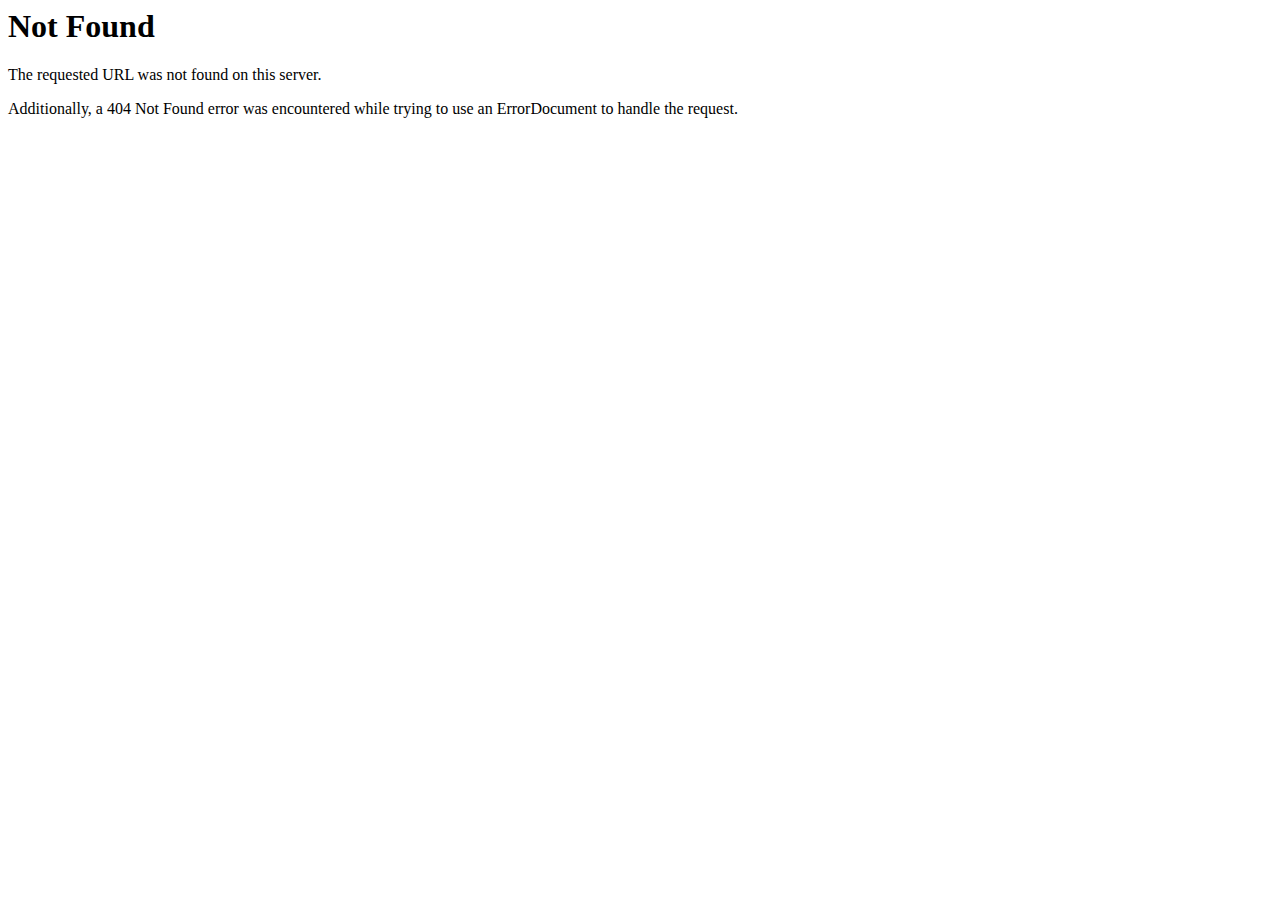
<file: about.html>
<!DOCTYPE HTML PUBLIC "-//IETF//DTD HTML 2.0//EN">
<html><head>
<title>404 Not Found</title>
</head><body>
<h1>Not Found</h1>
<p>The requested URL was not found on this server.</p>
<p>Additionally, a 404 Not Found
error was encountered while trying to use an ErrorDocument to handle the request.</p>
</body></html>
</file>
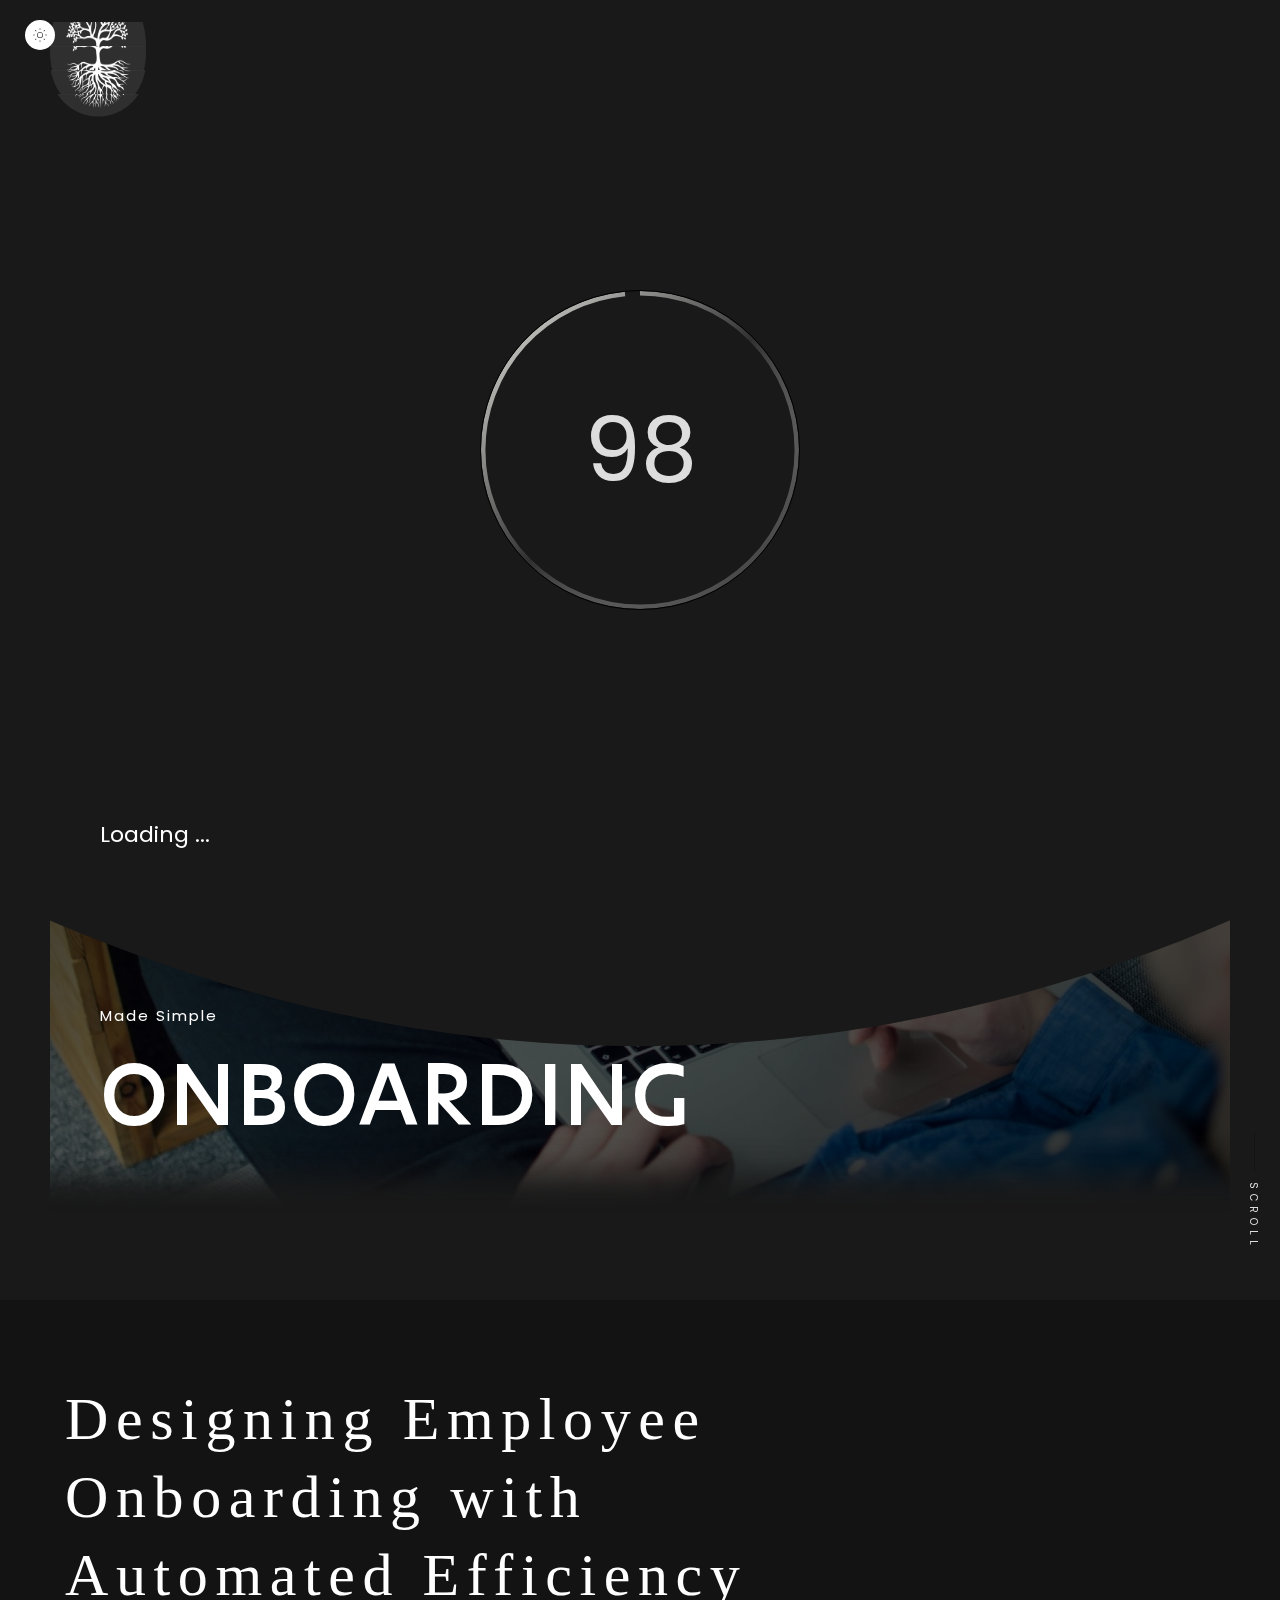
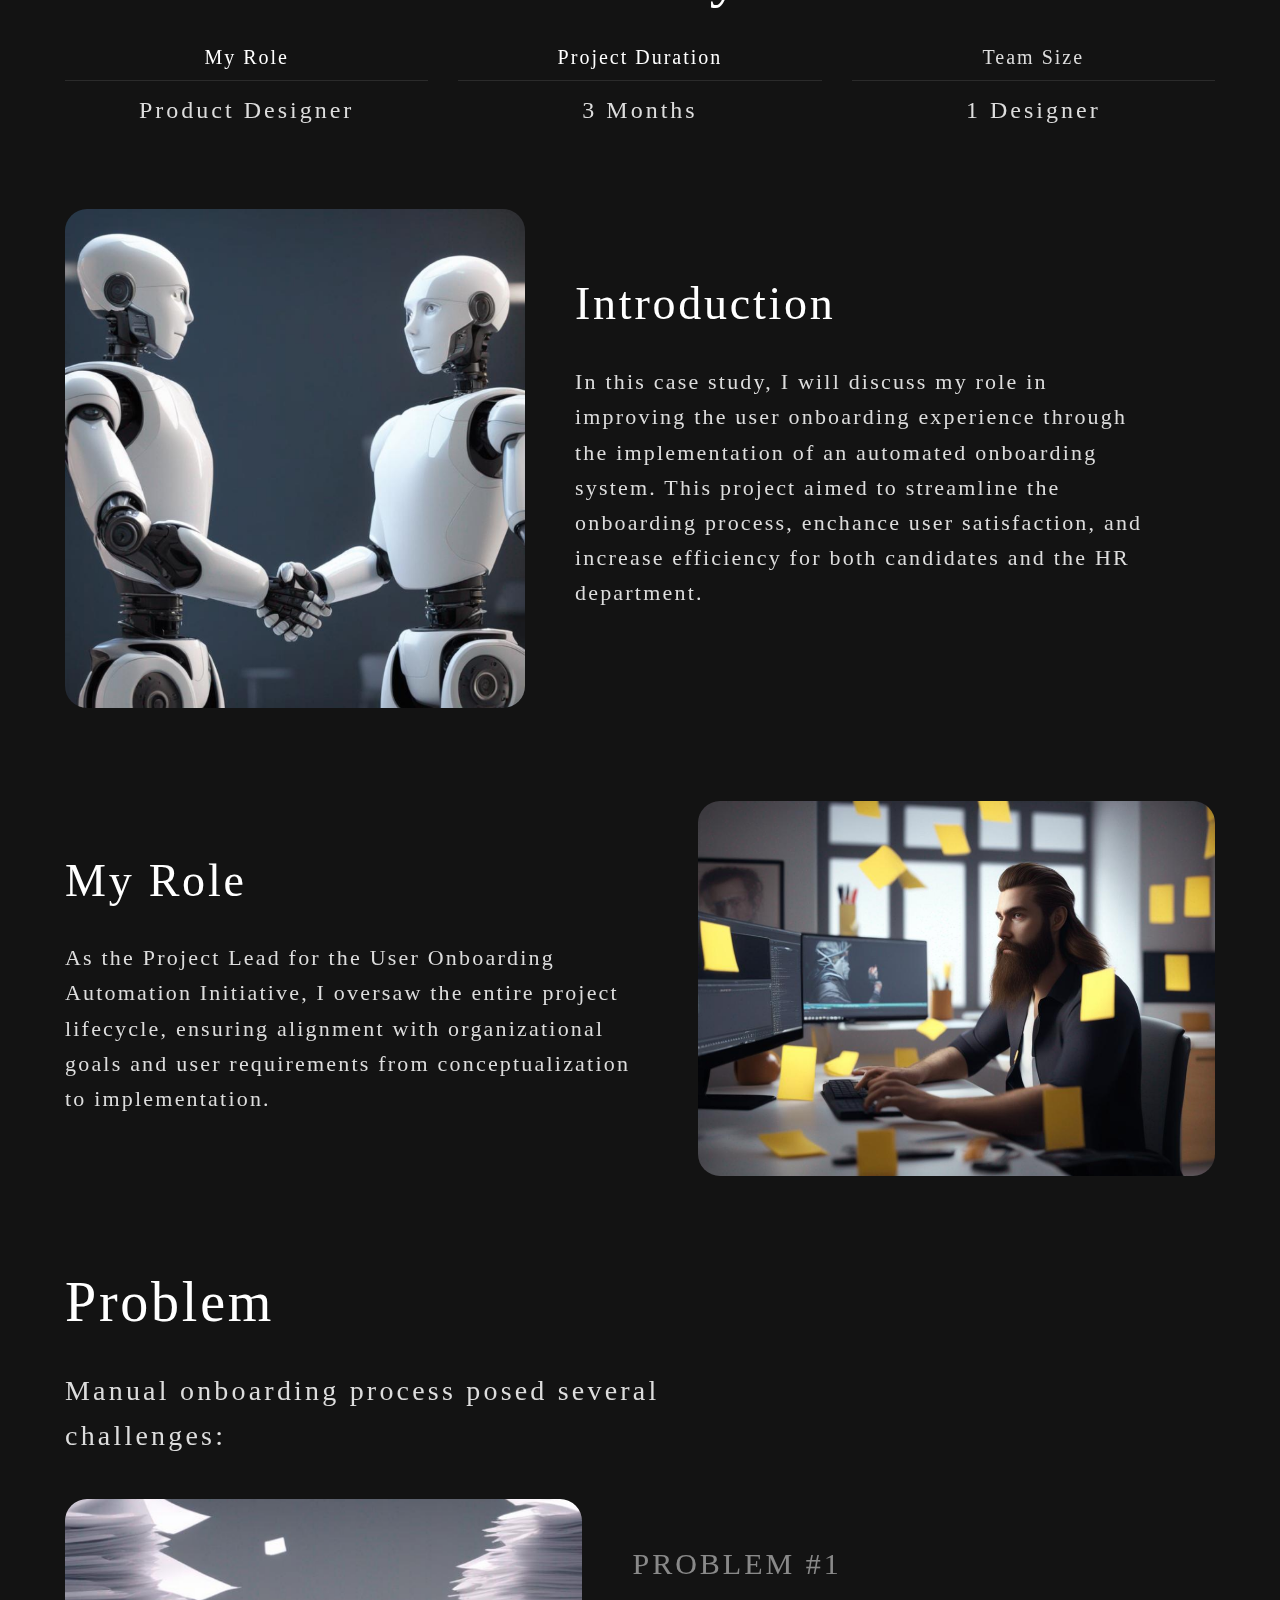
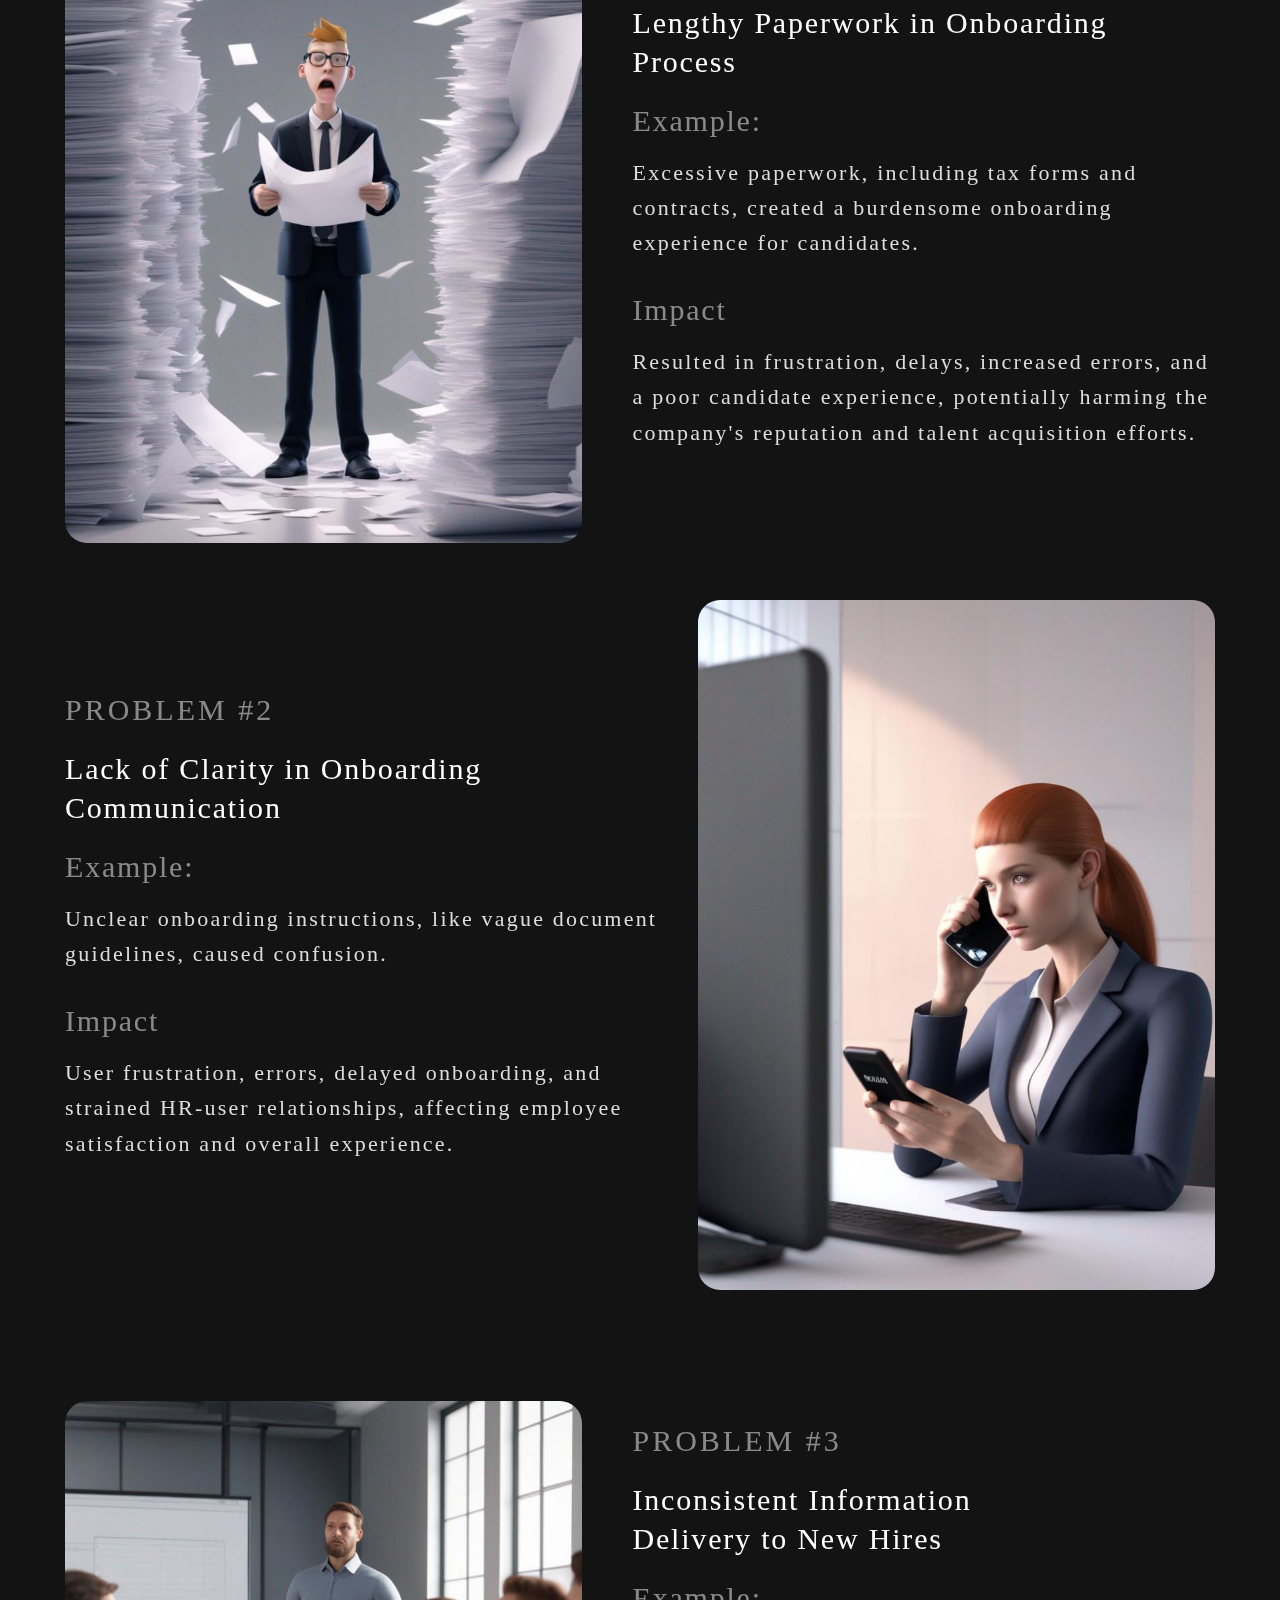
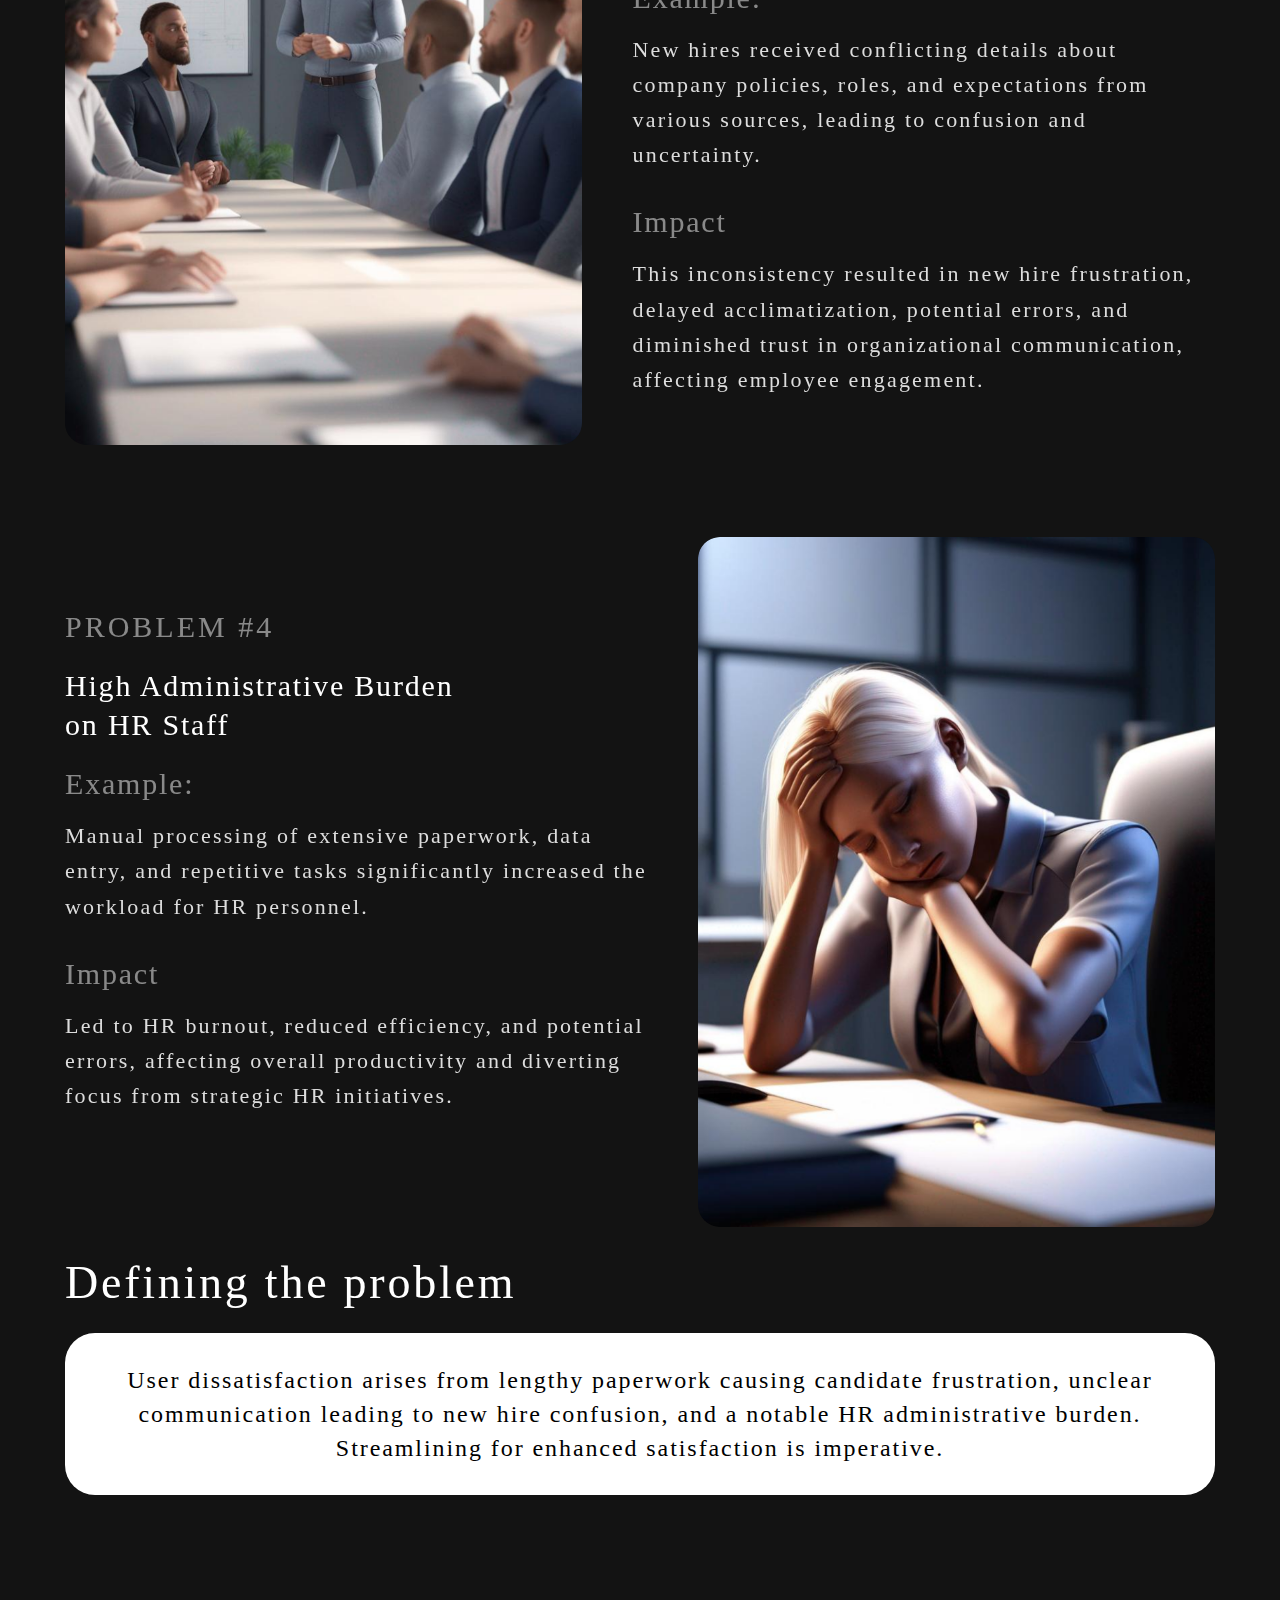
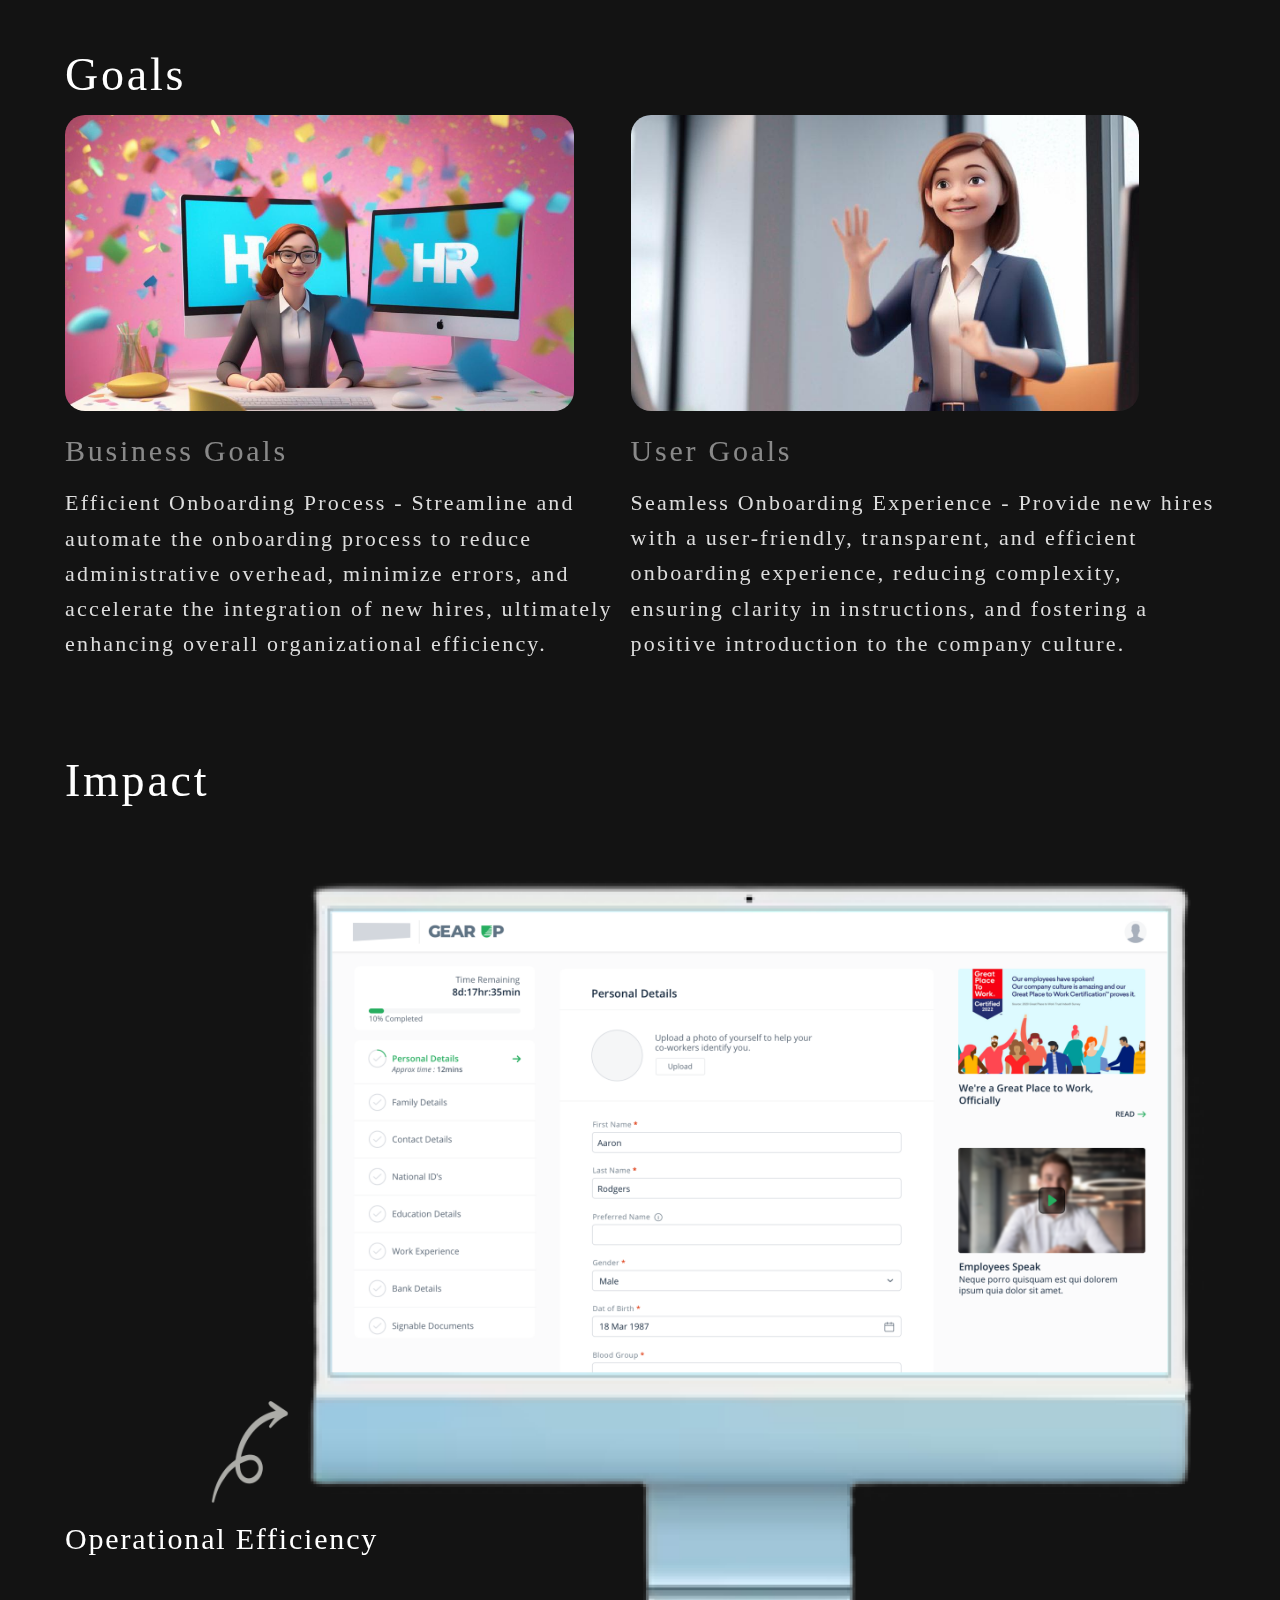
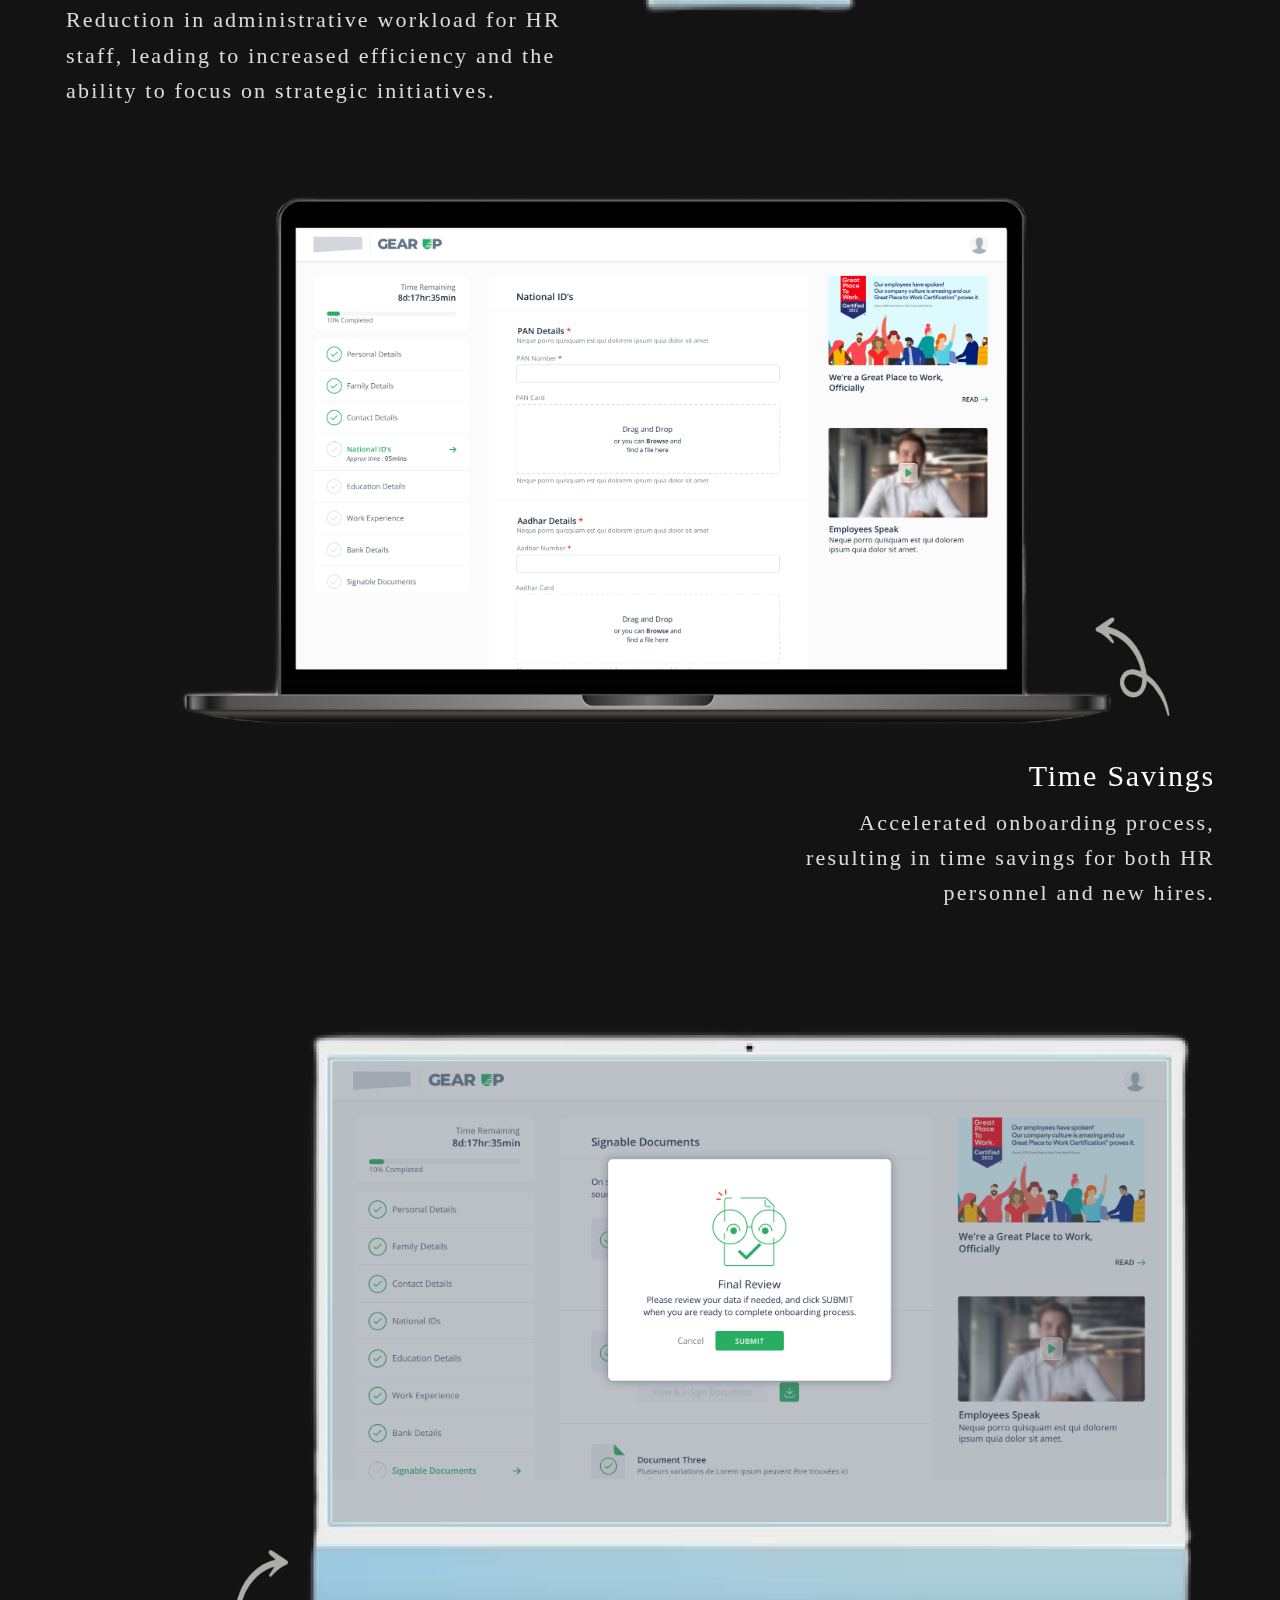
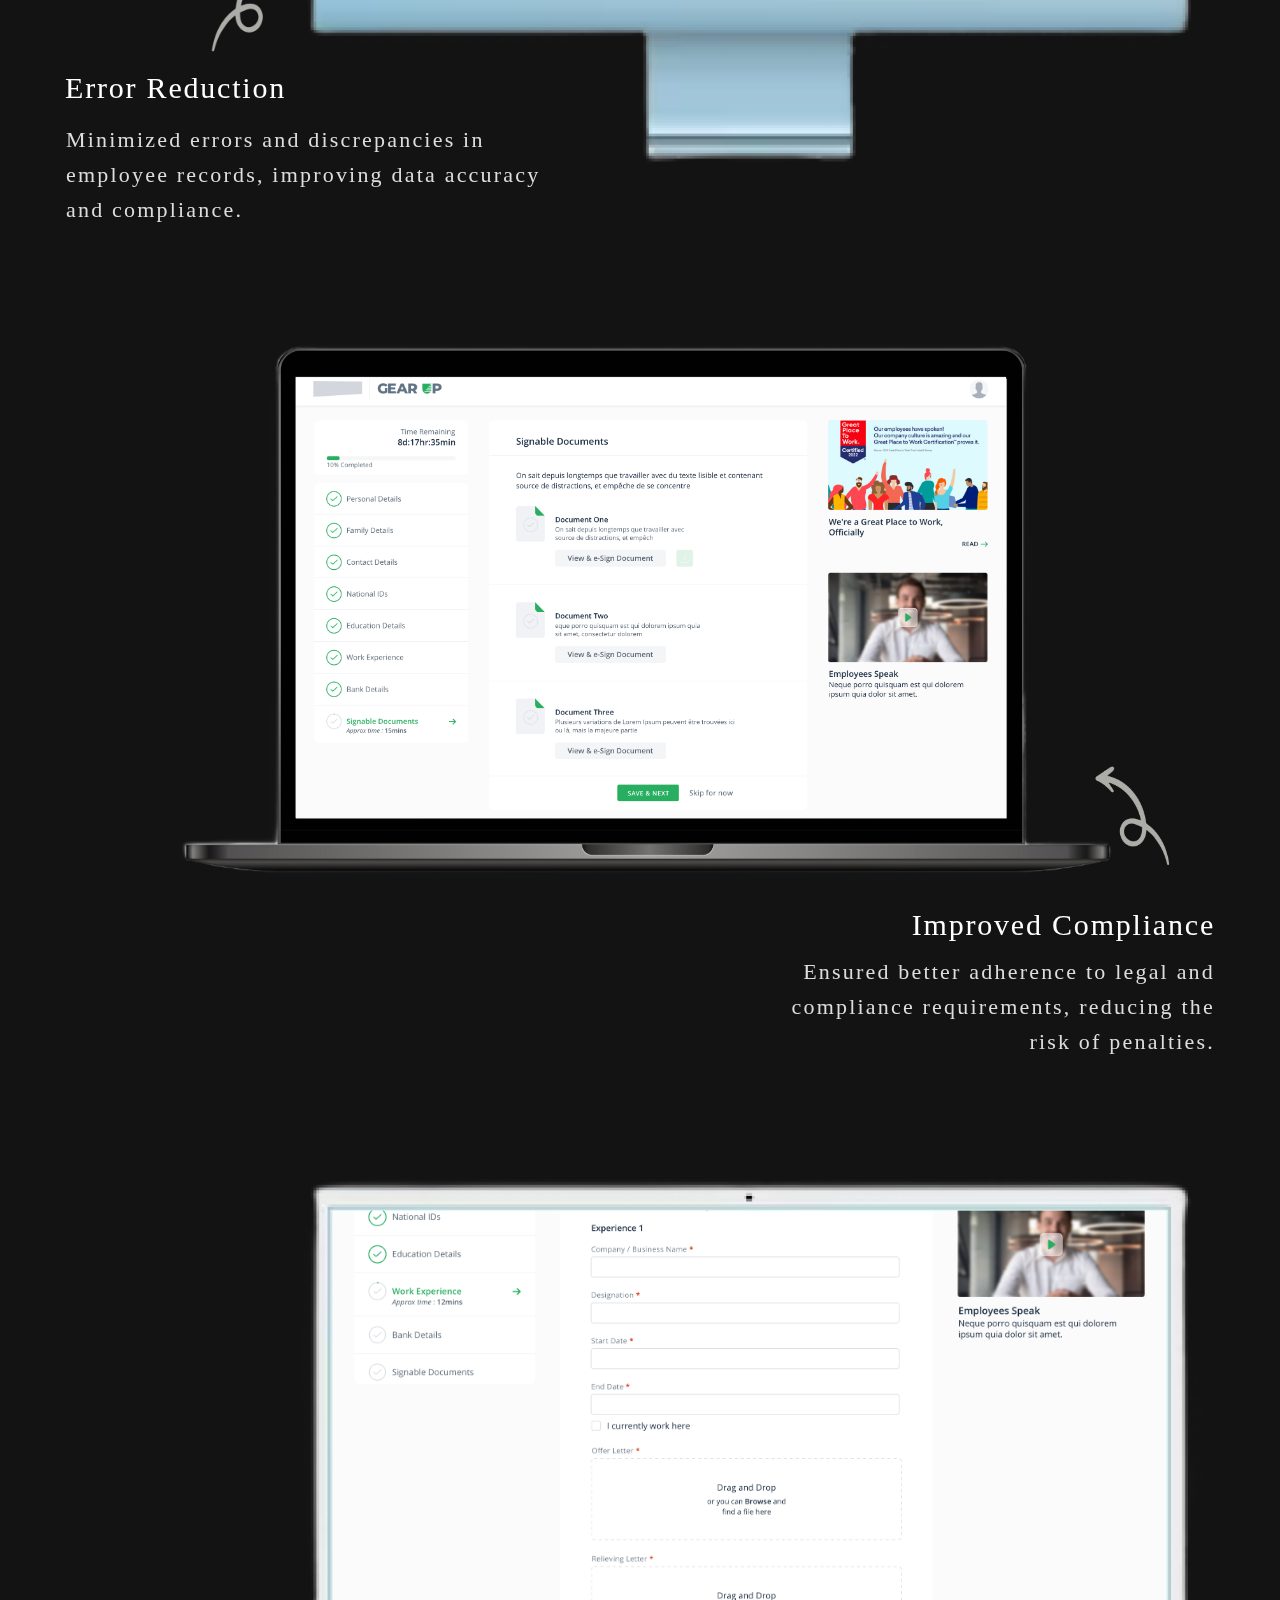
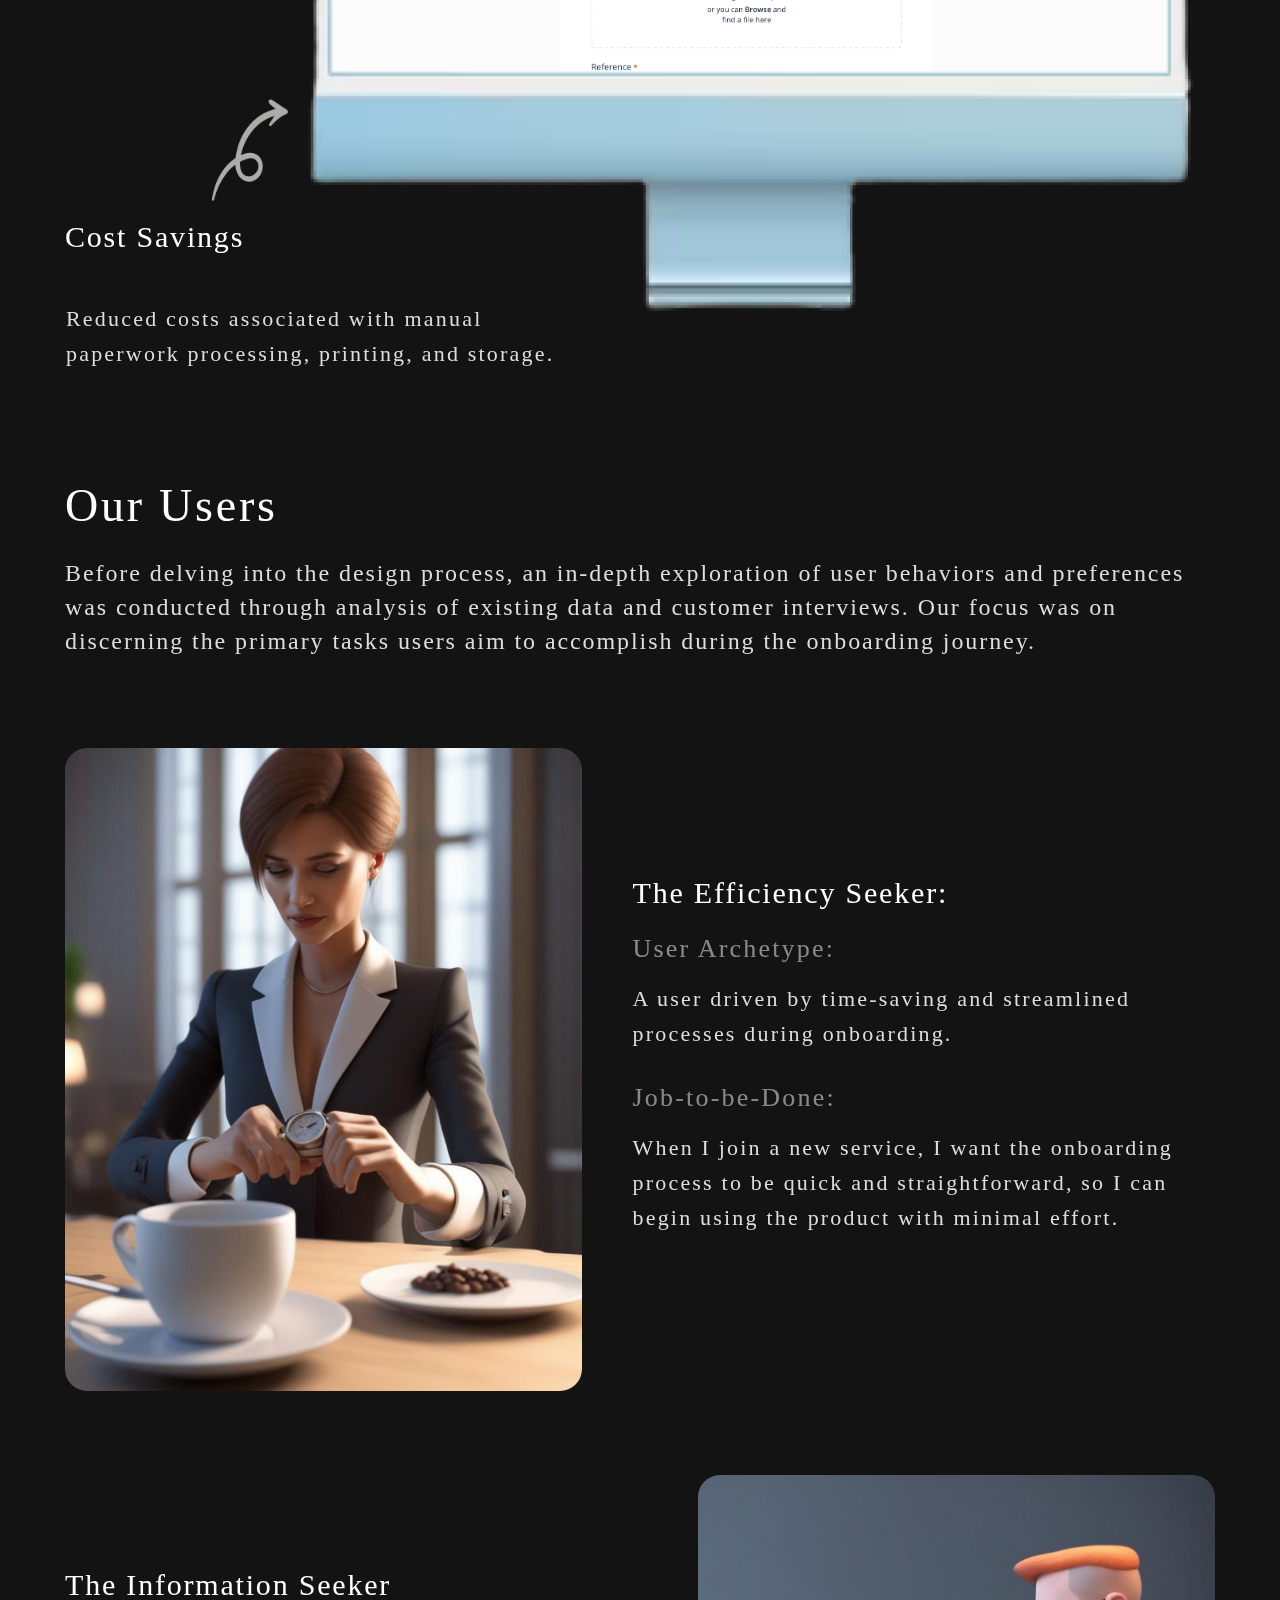
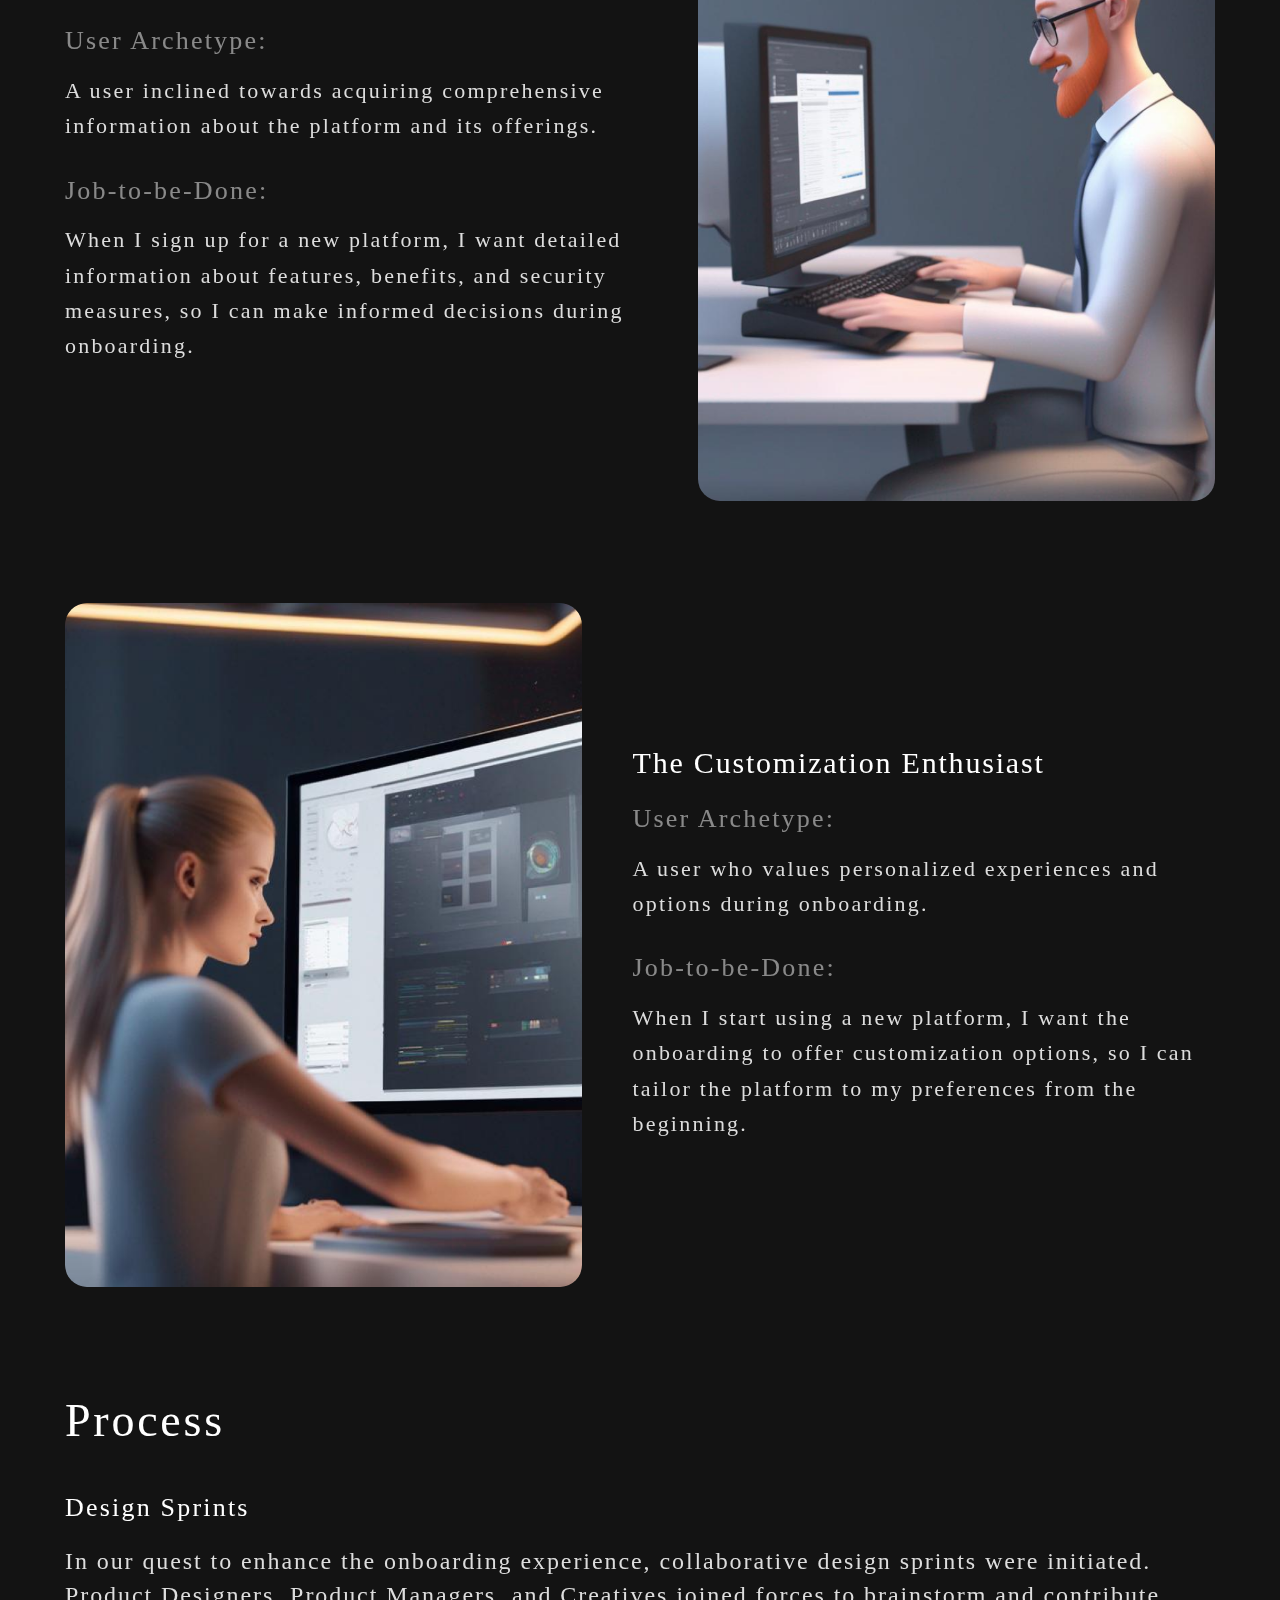
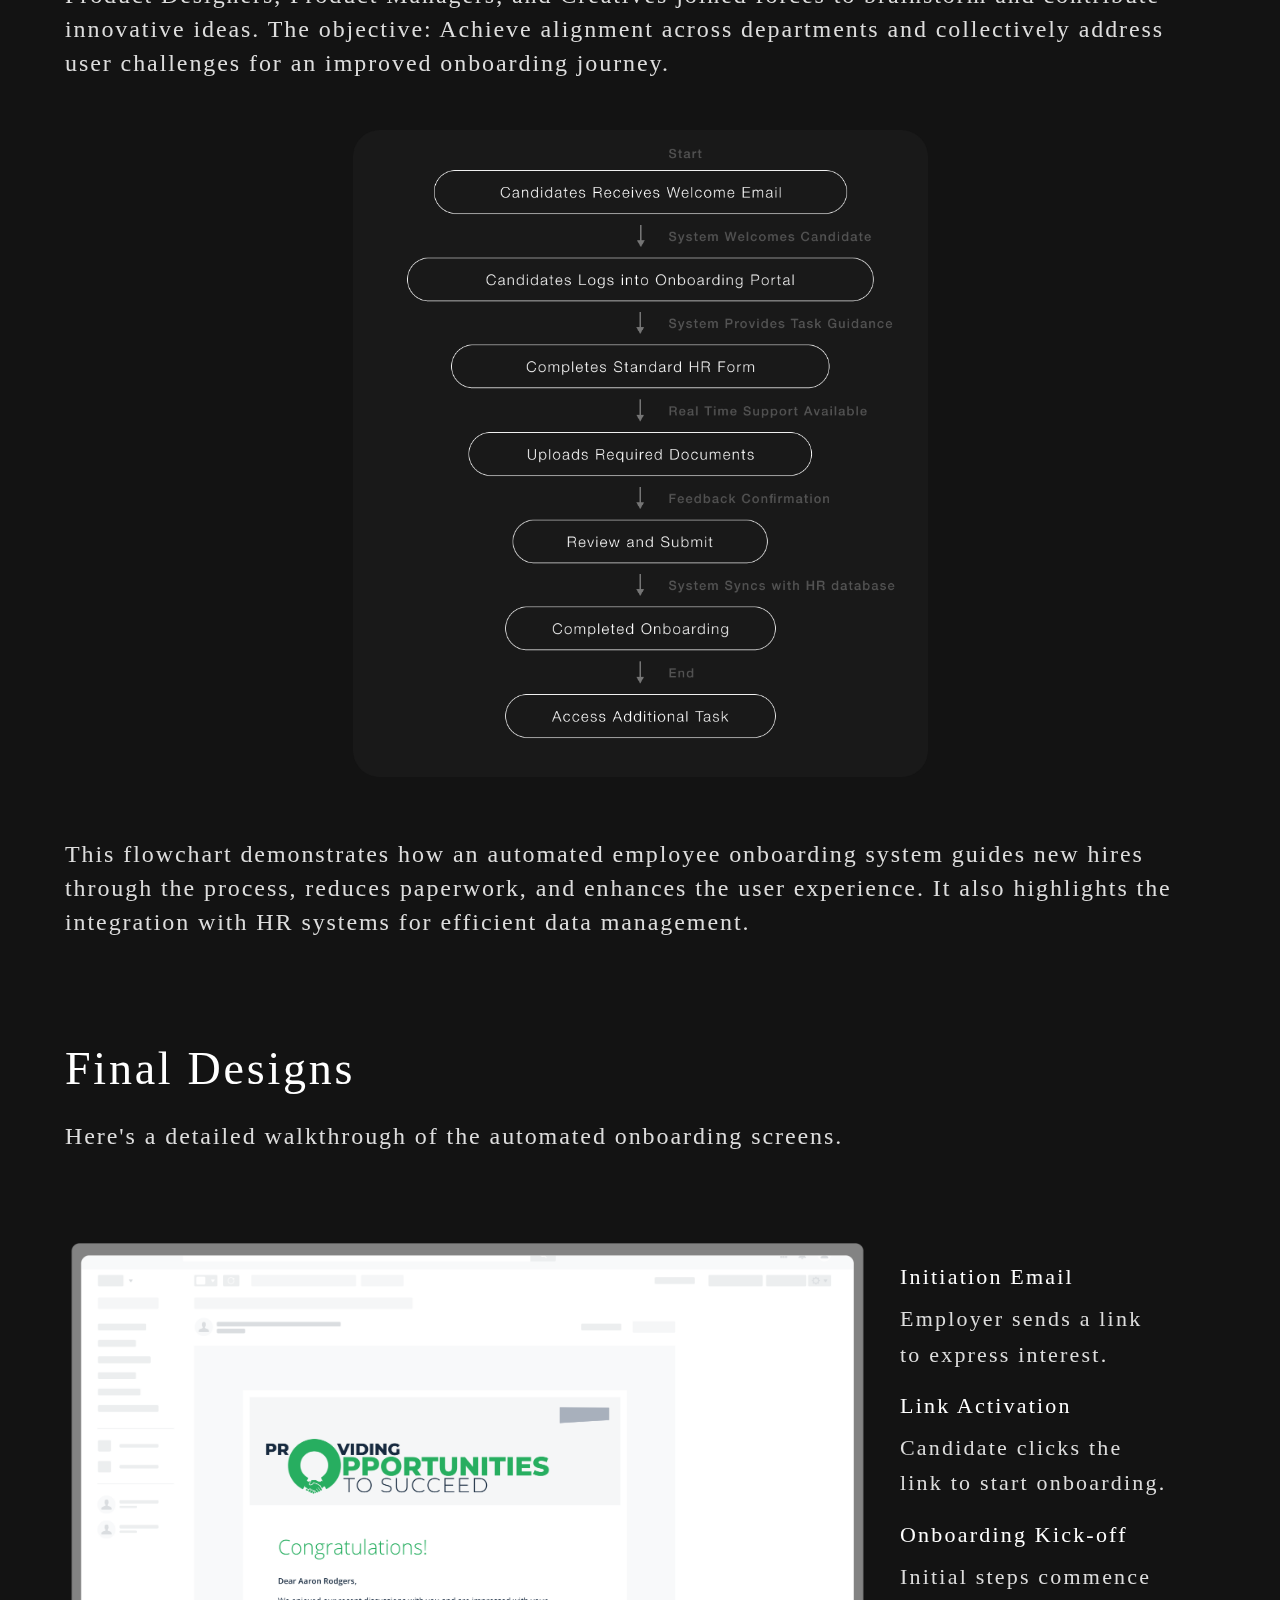
<file: project-1.html>
<!doctype html>
<html class="no-js" lang="">


<meta http-equiv="content-type" content="text/html;charset=utf-8" />
<head>
    <meta charset="utf-8">
    <meta name="description" content="">
    <meta name="viewport" content="width=device-width, initial-scale=1">

    <link rel="icon" href="assets/img/logo-32x32.png" sizes="32x32"/>
    <link rel="icon" href="assets/img/logo-192x192.png" sizes="192x192"/>

    <title>ONBOARDING | Tanzeem</title>

    <link href="assets/css/plugins.css" rel="stylesheet"/>
    <link rel="stylesheet" href="assets/css/style.css">
</head>

<body class="v-dark dsn-ajax">


<div id="dsn_preloader" class="preloader">

    <div class="dsnload p-absolute">
        <span class="dsnload__row">
            <span class="dsnload__img">
            <img src="assets/img/logo-light.png" class="logo-dark" alt="Tanzeem" decoding="async" loading="lazy"/>
            <img src="assets/img/logo.png" class="logo-light" alt="Tanzeem" decoding="async" loading="lazy"/>
            </span>
        </span>
        <span class="dsnload__row dsnload__row--sibling">
            <span class="dsnload__img">
                 <img src="assets/img/logo-light.png" class="logo-dark" alt="Tanzeem" decoding="async" loading="lazy"/>
            <img src="assets/img/logo.png" class="logo-light" alt="Tanzeem" decoding="async" loading="lazy"/>
            </span>
        </span>
        <span class="dsnload__row dsnload__row--sibling">
            <span class="dsnload__img">
                <img src="assets/img/logo-light.png" class="logo-dark" alt="Tanzeem" decoding="async" loading="lazy"/>
            <img src="assets/img/logo.png" class="logo-light" alt="Tanzeem" decoding="async" loading="lazy"/>
            </span>
        </span>
        <span class="dsnload__row dsnload__row--sibling">
            <span class="dsnload__img">
               <img src="assets/img/logo-light.png" class="logo-dark" alt="Tanzeem" decoding="async" loading="lazy"/>
            <img src="assets/img/logo.png" class="logo-light" alt="Tanzeem" decoding="async" loading="lazy"/>
            </span>
        </span>


    </div>
    <svg width="100%" height="100%" viewBox="0 0 100 100" class="v-middle" preserveAspectRatio="xMinYMin meet"
         fill="none">
        <linearGradient id="linearColors" x1="0" y1="0" x2="1" y2="1">
            <stop offset="0%" stop-color="var(--theme-color)"></stop>
            <stop offset="50%" stop-color="var(--border-color)"></stop>
            <stop offset="100%" stop-color="var(--assistant-color)"></stop>
        </linearGradient>
        <path class="dsn-progress-path" d="M50,1 a49,49 0 0,1 0,98 a49,49 0 0,1 0,-98"/>
    </svg>
    <div class="loading-circle v-middle">
        <p class="loading-count v-middle">0</p>
    </div>

    <span class="loading-text text-uppercase mt-30 dsn-container">Loading ...</span>
    <div class="bg-load background-section d-flex align-items-end">
        <svg class="dsn-separator-bottom dsn-icon-assistant-color" width="100%" height="100%" viewBox="0 0 100 10"
             preserveAspectRatio="none">
            <path class="path-anim separator__path" data-dsn-to="M 0 0 C 40 0 55 0 100 0 L 0 0 Z"
                  vector-effect="non-scaling-stroke" d="M 0 0 C 40 16 75 10 100 0 L 0 0 Z"></path>
        </svg>
    </div>

</div>

<main id="main_root" class="main-root">

    <!-- ========== Menu ========== -->
    <header id="site_menu_header" class="site-header  dsn-container d-none dsn-hamburger">
        <div class="main-logo">
            <a href="index.html" data-dsn-text="TANZEEM" class="custom-logo-link main-brand effect-ajax" rel="home"
               aria-current="page">
                <img src="assets/img/logo-light.png" class="custom-logo logo-light" alt="Tanzeem"/>
                <img src="assets/img/logo-black.png" class="custom-logo logo-dark" alt="Tanzeem"/>
            </a>
        </div>
        <nav class="main-navigation ">
            <div class="menu-cover-title header-container dsn-container">MENU</div>
            <ul id="dsn-primary-list" class="primary-nav h2">
                <li class="nav-item ">
                    <a title="Home" href="index.html" data-dsn-text="TANZEEM">
                        <span class="overflow">Home</span>
                    </a>
                </li>
                <li class="nav-item ">
                    <a title="About Me" href="resume.html">
                        <span class="overflow">About Me</span>
                    </a>
                </li>

                <li class="nav-item has-sub-menu">
                    <a title="My Works" href="#0">
                        <span class="overflow ">My Works</span>
                    </a>
                    <ul class="nav-item">
                        <li class="dsn-back">
                                <span>
                                    <svg xmlns="http://www.w3.org/2000/svg" x="0px" y="0px" width="30px"
                                         viewBox="0 0 400.004 400.004" xml:space="preserve">
                                        <g>
                                            <path
                                                    d="M382.688,182.686H59.116l77.209-77.214c6.764-6.76,6.764-17.726,0-24.485c-6.764-6.764-17.73-6.764-24.484,0L5.073,187.757 c-6.764,6.76-6.764,17.727,0,24.485l106.768,106.775c3.381,3.383,7.812,5.072,12.242,5.072c4.43,0,8.861-1.689,12.242-5.072 c6.764-6.76,6.764-17.726,0-24.484l-77.209-77.218h323.572c9.562,0,17.316-7.753,17.316-17.315 C400.004,190.438,392.251,182.686,382.688,182.686z"/>
                                        </g>
                                    </svg>
                                    <span class="text-toggle-back">
                                        <span class="text-name">My Works</span>
                                        <span class="text-back">Back</span>
                                    </span>
                                </span>
                        </li>
                        <li class="nav-item ">
                            <a title="ONBOARDING" href="project-1.html" data-dsn-text="ONBOARDING">
                                <span class="overflow">ONBOARDING</span>
                            </a>
                        </li>
                        <li class="nav-item ">
                            <a title="CAREER PORTAL" href="project-2.html" data-dsn-text="CAREER PORTAL">
                                <span class="overflow">CAREER PORTAL</span>
                            </a>
                        </li>
                        <li class="nav-item ">
                            <a title="VIDEO INTERVIEW" href="project-3.html" data-dsn-text="VIDEO INTERVIEW">
                                <span class="overflow">VIDEO INTERVIEW</span>
                            </a>
                        </li>
                        <li class="nav-item ">
                            <a title="DIGITAL MANUFACTURING" href="project-4.html" data-dsn-text="DIGITAL MANUFACTURING">
                                <span class="overflow">DIGITAL MANUFACTURING</span>
                            </a>
                        </li>
                        <li class="nav-item ">
                            <a title="BRAND IDENTITY" href="project-5.html" data-dsn-text="BRAND IDENTITY">
                                <span class="overflow">BRAND IDENTITY</span>
                            </a>
                        </li>
                    </ul>
                </li>
                
                <li class="nav-item ">
                    <a title="Contact Me" href="contact.html">
                        <span class="overflow">Contact Me</span>
                    </a>
                </li>
            </ul>
            <div class="container-content  d-flex flex-column justify-content-center section-margin">
                <div class="nav__info">
                    <div class="nav-content">
                        <h5 class="sm-title-block mb-10">Contact</h5>
                        <p class="links over-hidden mb-1">
                            <a class="link-hover d-block" href="tel:917305601663" data-hover-text="+91 73056 01663">+91 73056 01663</a>
                        </p>
                        <p class="links over-hidden"><a class="link-hover" href="mailto:tanzeem.uxd@gmail.com"
                                                        data-hover-text="tanzeem.uxd@gmail.com">tanzeem.uxd@gmail.com</a></p>

                    </div>
                </div>
                <div class="nav-social nav-content mt-30">
                    <div class="nav-social-inner p-relative">
                        <h5 class="sm-title-block mb-10">Follow Me</h5>
                        <ul style="--dsn-li-name: dsn6;">
                            <li style="--dsn-li-index: 2;"><a href="https://www.linkedin.com/in/tanzeem-ahmed-a13319118/" target="_blank"
                                                              rel="nofollow noopener noreferrer">Linkedin.</a></li>
                            <li style="--dsn-li-index: 3;"><a href="https://www.youtube.com/@TanzeemulHassan" target="_blank"
                                                              rel="nofollow noopener noreferrer">YouTube.</a></li>
                        </ul>
                    </div>
                </div>
            </div>
        </nav>
        <div id="navbar_toggle" class="navbar-toggle">
            <div class="toggle-icon">
                <div class="toggle-line"></div>
                <div class="toggle-line"></div>
                <div class="toggle-line"></div>
            </div>
            <div class="toggle-text">
                <div class="text-menu">Menu</div>
                <div class="text-open">Open</div>
                <div class="text-close">Close</div>
            </div>
        </div>
        <div class="bg-load background-main"></div>

        <svg width="100%" height="100%" viewBox="0 0 100 100" preserveAspectRatio="none"
             class="bg-load dsn-svg-transition">
            <path vector-effect="non-scaling-stroke" d="M 0 100 V 100 Q 50 100 100 100 V 100 z"/>
        </svg>

    </header>
    <!-- ========== End Menu ========== -->

    <!-- ========== Header  ========== -->
    <header id="dsn_header" class="dsn-header-animation  show-box-shadow dsn-container section-padding v-dark-head">
        <div class="entry-header p-relative over-hidden">
            <div id="hero_image"
                 class="p-absolute dsn-hero-parallax-img over-hidden before-z-index z-index-1 full-width"
                 data-dsn-ajax="img" data-overlay="4">
                <img src="assets/img/portfolio/project6/1.jpg"
                     class="cover-bg-img transform-3d " alt=""
                     data-dsn-position="50% 50%"
                     sizes="(max-width: 2560px) 100vw, 2560px"/>
            </div>
            <div id="hero_content" class="d-flex p-relative h-100 dsn-hero-parallax-title align-items-end container">
                <div class="content p-relative ">
                    <div class="intro-project w-100">
                        <div class="intro-title ">
                            <div id="dsn_metas" class="p-relative d-flex justify-content-between ">
                                <div class="metas has-separate p-relative mb-10">
                                    <span>Made Simple</span>
                                </div>
                            </div>
                            <div id="hero_title">
                                <h1 class="title" data-dsn-ajax="title">ONBOARDING</h1>
                            </div>

                        </div>

                    </div>

                </div>

            </div>

        </div>

        <a href="#page_wrapper" rel="nofollow" class="dsn-scroll-bottom"
           data-dsn-option='{"ease": "power4.inOut" , "duration" : 1.5}'>
            <div class="text">SCROLL</div>
        </a>
    </header>
    <!-- ========== End Header  ========== -->
    <div id="page_wrapper" class="wrapper">
        <!-- ========== Info Project  ========== -->
        <div class="info-project container text-center section-margin">
            <h2 class="title-h3 text-left dsn-up">
                Designing Employee <br>
                Onboarding with <br>
                Automated Efficiency
            </h2>
            <ul class="intro-project-list mt-30 d-grid grid-md-3 grid-sm-2 ">

                <li class="dsn-up grid-item number-item">
                    <h5 class="title-list-project sm-title-block1">My Role</h5>
                    <p class="description-list-project dsn-auto sm-title-block2">Product Designer</p>
                </li>
                

                <li class="dsn-up grid-item number-item">
                    <h6 class="title-list-project sm-title-block1">Project Duration</h6>
                    <p class="description-list-project dsn-auto sm-title-block2">3 Months</p>
                </li>

                <li class="dsn-up grid-item number-item">
                    <h7 class="title-list-project sm-title-block1">Team Size</h7>
                    <p class="description-list-project dsn-auto sm-title-block2">1 Designer</p>
                </li>
            </ul>
        </div>
        <!-- ========== End Info Project  ========== -->

        <!-- ========== All Details  ========== -->
        <div class="onboarding1 container section-margin1">
            <div class="box-img p-relative">
                <div class="img-box-parallax before-z-index" data-dsn="parallax" data-overlay="0">
                    <img class="img01" src='assets/img/portfolio/project1/11.png' class="cover-bg-img" alt=''/>
                    <style>
                        .img01{
                            border-radius: 22px;
                        }
                    </style>
                </div>
            </div>
            <div class="box-content">
                <div class="box-content-inner">
                        <div class="">
                            <h2 class="title-h4">
                                Introduction
                            </h2>
                        </div>
                    <p class="max-w750 mt-30 contenttext1">
                        In this case study, I will discuss my role in improving the
                        user onboarding experience through the implementation of
                        an automated onboarding system. This project aimed to
                        streamline the onboarding process, enchance user
                        satisfaction, and increase efficiency for both candidates
                        and the HR department.
                    </p>
                </div>
            </div>
        </div>
        <div class="onboarding2 container section-margin1">
            <div class="box-content">
                <div class="box-content-inner">
                        <div class="">
                            <h2 class="title-h4">
                                My Role
                            </h2>
                        </div>
                    <p class="max-w750 mt-30 contenttext1">
                        As the Project Lead for the User Onboarding
                        Automation Initiative, I oversaw the entire
                        project lifecycle, ensuring alignment with
                        organizational goals and user requirements
                        from conceptualization to implementation.
                    </p>
                </div>
            </div>
            <div class="box-img p-relative">
                <div class="img-box-parallax before-z-index" data-dsn="parallax" data-overlay="0">
                    <img class="img02" src='assets/img/portfolio/project1/12.png' class="cover-bg-img" alt=''/>
                    <style>
                        .img02{
                            border-radius: 22px;
                        }
                    </style>
                </div>
            </div>
        </div>
        <div class="onboarding3 container section-margin1">
            <div class="box-content">
                <div class="box-content-inner">
                        <div class="">
                            <h2 class="title-h5">
                                Problem
                            </h2>
                        </div>
                    <p class="max-w750 mt-30 contenttext01">
                        Manual onboarding process posed several challenges:
                    </p>
                </div>
            </div>
        </div>
        <div class="onboarding4 container section-margin1">
            <div class="box-img p-relative">
                <div class="img-box-parallax before-z-index" data-dsn="parallax" data-overlay="0">
                    <img class="img01" src='assets/img/portfolio/project1/13.png' class="cover-bg-img" alt=''/>
                    <style>
                        .img01{
                            border-radius: 22px;
                        }
                    </style>
                </div>
            </div>
            <div class="box-content">
                <div class="box-content-inner">
                        <div class="">
                            <h2 class="title-h6">
                                PROBLEM #1
                            </h2>
                            <h3 class="title-h7 mt-20">
                                Lengthy Paperwork in Onboarding Process
                            </h3>
                            <h4 class="title-h8 mt-20">
                                Example:
                            </h4>
                        </div>
                    <p class="max-w750 mt-15 contenttext1">
                        Excessive paperwork, including tax forms and
                        contracts, created a burdensome onboarding
                        experience for candidates.
                    </p>
                        <div class="">
                            <h4 class="title-h8 mt-30">
                                Impact
                            </h4>
                        </div>
                    <p class="max-w750 mt-15 contenttext1">
                        Resulted in frustration, delays, increased errors,
                        and a poor candidate experience, potentially
                        harming the company's reputation and talent
                        acquisition efforts.
                    </p>
                </div>
            </div>
        </div>
        <div class="onboarding5 container section-margin1">
            <div class="box-content">
                <div class="box-content-inner">
                        <div class="">
                            <h2 class="title-h6">
                                PROBLEM #2
                            </h2>
                            <h3 class="title-h7 mt-20">
                                Lack of Clarity in Onboarding Communication
                            </h3>
                            <h4 class="title-h8 mt-20">
                                Example:
                            </h4>
                        </div>
                    <p class="max-w750 mt-15 contenttext1">
                        Unclear onboarding instructions, like vague
                        document guidelines, caused confusion.
                    </p>
                        <div class="">
                            <h4 class="title-h8 mt-30">
                                Impact
                            </h4>
                        </div>
                    <p class="max-w750 mt-15 contenttext1">
                        User frustration, errors, delayed onboarding, and
                        strained HR-user relationships, affecting
                        employee satisfaction and overall experience.
                    </p>
                </div>
            </div>
            <div class="box-img p-relative">
                <div class="img-box-parallax before-z-index" data-dsn="parallax" data-overlay="0">
                    <img class="img02" src='assets/img/portfolio/project1/14.png' class="cover-bg-img" alt=''/>
                    <style>
                        .img02{
                            border-radius: 22px;
                        }
                    </style>
                </div>
            </div>
        </div>
        <div class="onboarding6 container section-margin1">
            <div class="box-img p-relative">
                <div class="img-box-parallax before-z-index" data-dsn="parallax" data-overlay="0">
                    <img class="img01" src='assets/img/portfolio/project1/15.png' class="cover-bg-img" alt=''/>
                    <style>
                        .img01{
                            border-radius: 22px;
                        }
                    </style>
                </div>
            </div>
            <div class="box-content">
                <div class="box-content-inner">
                        <div class="">
                            <h2 class="title-h6">
                                PROBLEM #3
                            </h2>
                            <h3 class="title-h7 mt-20">
                                Inconsistent Information <br>
                                Delivery to New Hires
                            </h3>
                            <h4 class="title-h8 mt-20">
                                Example:
                            </h4>
                        </div>
                    <p class="max-w750 mt-15 contenttext1">
                        New hires received conflicting details
                        about company policies, roles, and
                        expectations from various sources,
                        leading to confusion and uncertainty.
                    </p>
                        <div class="">
                            <h4 class="title-h8 mt-30">
                                Impact
                            </h4>
                        </div>
                    <p class="max-w750 mt-15 contenttext1">
                        This inconsistency resulted in new hire
                        frustration, delayed acclimatization,
                        potential errors, and diminished trust in
                        organizational communication, affecting
                        employee engagement.
                    </p>
                </div>
            </div>
        </div>
        <div class="onboarding7 container section-margin1">
            <div class="box-content">
                <div class="box-content-inner">
                        <div class="">
                            <h2 class="title-h6">
                                PROBLEM #4
                            </h2>
                            <h3 class="title-h7 mt-20">
                                High Administrative Burden <br>
                                on HR Staff
                            </h3>
                            <h4 class="title-h8 mt-20">
                                Example:
                            </h4>
                        </div>
                    <p class="max-w750 mt-15 contenttext1">
                        Manual processing of extensive
                        paperwork, data entry, and repetitive
                        tasks significantly increased the workload
                        for HR personnel.
                    </p>
                        <div class="">
                            <h4 class="title-h8 mt-30">
                                Impact
                            </h4>
                        </div>
                    <p class="max-w750 mt-15 contenttext1">
                        Led to HR burnout, reduced efficiency,
                        and potential errors, affecting overall
                        productivity and diverting focus from
                        strategic HR initiatives.
                    </p>
                </div>
            </div>
            <div class="box-img p-relative">
                <div class="img-box-parallax before-z-index" data-dsn="parallax" data-overlay="0">
                    <img class="img02" src='assets/img/portfolio/project1/16.png' class="cover-bg-img" alt=''/>
                    <style>
                        .img02{
                            border-radius: 22px;
                        }
                    </style>
                </div>
            </div>
        </div>
        <div class="p-relative container">
            <h2 class="title-h9">
                Defining the problem
            </h2>
            <div class="p-relative content background-onboarding box-padding01 border-rdu1 text-center">
                <p1 class="dsn-heading-title max-w400 font01">
                    User dissatisfaction arises from lengthy paperwork causing candidate
                    frustration, unclear communication leading to new hire confusion, and a notable
                    HR administrative burden. Streamlining for enhanced satisfaction is imperative.
                </p1>
            </div>
        </div>
        <div class="p-relative container">
            <h2 class="title-h10">
                Goals
            </h2>
        </div>
        
        <div class="image-container01 container"> 
            <div> 
              <img class="img001" src="assets/img/portfolio/project1/17.png" alt="" data-dsn="parallax" data-overlay="0"> 
              <div>
                  <h2 class="title-h11">
                    Business Goals
                  </h2>
                  <p class="max-w750 mt-15 contenttext02">
                    Efficient Onboarding Process - Streamline
                    and automate the onboarding process to
                    reduce administrative overhead, minimize
                    errors, and accelerate the integration of
                    new hires, ultimately enhancing overall
                   organizational efficiency.
                  </p> 
              </div>
            </div> 
            <div> 
              <img class="img002" src="assets/img/portfolio/project1/18.png" alt="" data-dsn="parallax" data-overlay="0"> 
              <div>
                  <h2 class="title-h11">
                    User Goals
                  </h2>
                  <p class="max-w750 mt-15 contenttext02">
                    Seamless Onboarding Experience - Provide
                    new hires with a user-friendly, transparent,
                    and efficient onboarding experience,
                    reducing complexity, ensuring clarity in
                    instructions, and fostering a positive
                    introduction to the company culture.
                  </p> 
              </div>
            </div> 
          </div> 
        </div>

        <div class="p-relative container">
            <h2 class="title-h12">
                Impact
            </h2>
            <div class="container0001">
                <img class="img003" src="assets/img/portfolio/project1/19.png" alt="" data-dsn="parallax" data-overlay="0">
                <h2 class="title-h13 bottom-left">
                    Operational Efficiency
                </h2>
            </div>
            <p class="max-w750 bottom-left3 fontstyle001">
                Reduction in administrative workload
                for HR staff, leading to increased efficiency
                and the ability to focus on strategic initiatives.
            </p>
        </div>
        <div class="p-relative container">
            <img class="img004" src="assets/img/portfolio/project1/20.png" alt="" data-dsn="parallax" data-overlay="0">
            <h2 class="title-h14">
                Time Savings
            </h2>
            <p class="max-w1150 bottom-right fontstyle002">
                Accelerated onboarding process, resulting in time
                savings for both HR personnel and new hires.
            </p>
        </div>
        <div class="p-relative container">
            <div class="container0001">
                <img class="img003" src="assets/img/portfolio/project1/21.png" alt="" data-dsn="parallax" data-overlay="0">
                <h2 class="title-h13 bottom-left">
                    Error Reduction
                </h2>
            </div>
            <p class="max-w750 bottom-left1 fontstyle001">
                Minimized errors and discrepancies in
                employee records, improving data accuracy
                and compliance.
            </p>
        </div>
        <div class="p-relative container">
            <img class="img004" src="assets/img/portfolio/project1/22.png" alt="" data-dsn="parallax" data-overlay="0">
            <h2 class="title-h14">
                Improved Compliance
            </h2>
            <p class="max-w1150 bottom-right fontstyle002">
                Ensured better adherence to legal and compliance
                requirements, reducing the risk of penalties.
            </p>
        </div>
        <div class="p-relative container">
            <div class="container0001">
                <img class="img003" src="assets/img/portfolio/project1/23.png" alt="" data-dsn="parallax" data-overlay="0">
                <h2 class="title-h13 bottom-left">
                    Cost Savings
                </h2>
            </div>
            <p class="max-w750 bottom-left2 fontstyle001">
                Reduced costs associated with manual
                paperwork processing, printing, and storage.
            </p>
        </div>
        <div class="p-relative container">
            <h2 class="title-h15">
                Our Users
            </h2>
            <div class="content">
                <p class="dsn-heading-title max-w400 font02">
                    Before delving into the design process, an in-depth exploration of user behaviors and preferences
                    was conducted through analysis of existing data and customer interviews. Our focus was on
                    discerning the primary tasks users aim to accomplish during the onboarding journey.
                </p>
            </div>
        </div>

        <div class="onboarding8 container section-margin1">
            <div class="box-img p-relative">
                <div class="img-box-parallax before-z-index" data-dsn="parallax" data-overlay="0">
                    <img class="img01" src='assets/img/portfolio/project1/24.png' class="cover-bg-img" alt=''/>
                    <style>
                        .img01{
                            border-radius: 22px;
                        }
                    </style>
                </div>
            </div>
            <div class="box-content">
                <div class="box-content-inner">
                        <div class="">
                            <h3 class="title-h16 mt-20">
                                The Efficiency Seeker:
                            </h3>
                            <h4 class="title-h17 mt-20">
                                User Archetype: 
                            </h4>
                        </div>
                    <p class="max-w750 mt-15 contenttext001">
                        A user driven by time-saving and streamlined
                        processes during onboarding.
                    </p>
                        <div class="">
                            <h4 class="title-h17 mt-30">
                                Job-to-be-Done: 
                            </h4>
                        </div>
                    <p class="max-w750 mt-15 contenttext001">
                        When I join a new service, I want the onboarding
                        process to be quick and straightforward, so I can
                        begin using the product with minimal effort.
                    </p>
                </div>
            </div>
        </div>
        <div class="onboarding9 container section-margin1">
            <div class="box-content">
                <div class="box-content-inner">
                        <div class="">
                            <h3 class="title-h16 mt-20">
                                The Information Seeker
                            </h3>
                            <h4 class="title-h17 mt-20">
                                User Archetype: 
                            </h4>
                        </div>
                    <p class="max-w750 mt-15 contenttext001">
                        A user inclined towards acquiring comprehensive
                        information about the platform and its offerings.
                    </p>
                        <div class="">
                            <h4 class="title-h17 mt-30">
                                Job-to-be-Done:
                            </h4>
                        </div>
                    <p class="max-w750 mt-15 contenttext001">
                        When I sign up for a new platform, I want detailed
                        information about features, benefits, and security
                        measures, so I can make informed decisions
                        during onboarding.
                    </p>
                </div>
            </div>
            <div class="box-img p-relative">
                <div class="img-box-parallax before-z-index" data-dsn="parallax" data-overlay="0">
                    <img class="img02" src='assets/img/portfolio/project1/25.png' class="cover-bg-img" alt=''/>
                    <style>
                        .img02{
                            border-radius: 22px;
                        }
                    </style>
                </div>
            </div>
        </div>
        <div class="onboarding10 container section-margin1">
            <div class="box-img p-relative">
                <div class="img-box-parallax before-z-index" data-dsn="parallax" data-overlay="0">
                    <img class="img01" src='assets/img/portfolio/project1/26.png' class="cover-bg-img" alt=''/>
                    <style>
                        .img01{
                            border-radius: 22px;
                        }
                    </style>
                </div>
            </div>
            <div class="box-content">
                <div class="box-content-inner">
                        <div class="">
                            <h3 class="title-h16 mt-20">
                                The Customization Enthusiast
                            </h3>
                            <h4 class="title-h17 mt-20">
                                User Archetype:
                            </h4>
                        </div>
                    <p class="max-w750 mt-15 contenttext001">
                        A user who values personalized experiences and
                        options during onboarding.
                    </p>
                        <div class="">
                            <h4 class="title-h17 mt-30">
                                Job-to-be-Done:
                            </h4>
                        </div>
                    <p class="max-w750 mt-15 contenttext001">
                        When I start using a new platform, I want the
                        onboarding to offer customization options, so I
                        can tailor the platform to my preferences from the
                        beginning.
                    </p>
                </div>
            </div>
        </div>

        <div class="p-relative container">
            <h2 class="title-h15">
                Process
            </h2>
            <h4 class="title-h18 mt-30">
                Design Sprints
            </h4>
            <div class="p-relative content">
                <p class="dsn-heading-title max-w400 font03">
                    In our quest to enhance the onboarding experience, collaborative design sprints were initiated.
                    Product Designers, Product Managers, and Creatives joined forces to brainstorm and contribute
                    innovative ideas. The objective: Achieve alignment across departments and collectively address
                    user challenges for an improved onboarding journey.
                </p>
            </div>
        </div>

        <div class="p-relative container">
            <img class="img005" src="assets/img/portfolio/project1/27.png" alt="" data-dsn="parallax" data-overlay="0">
            <div class="p-relative content">
                <p class="dsn-heading-title max-w400 font04">
                    This flowchart demonstrates how an automated employee onboarding system guides new hires
                    through the process, reduces paperwork, and enhances the user experience. It also highlights the
                    integration with HR systems for efficient data management.
                </p>
            </div>
        </div>

        <div class="p-relative container">
            <h2 class="title-h19">
                Final Designs
            </h2>
            <div class="content">
                <p class="dsn-heading-title max-w400 font02">
                    Here's a detailed walkthrough of the automated onboarding screens.
                </p>
            </div>
        </div>

        <div class="onboarding11 container section-margin1">
            <div class="box-img p-relative">
                <div class="img-box-parallax before-z-index" data-dsn="parallax" data-overlay="0">
                    <img class="img03" src='assets/img/portfolio/project1/28.png' class="cover-bg-img" alt=''/>
                </div>
            </div>
            <div class="box-content">
                <div class="box-content-inner">
                        <div class="">
                            <h4 class="title-h20">
                                Initiation Email
                            </h4>
                        </div>
                    <p class="max-w750 mt-10 contenttext002">
                        Employer sends a link <br>
                        to express interest.
                    </p>
                        <div class="">
                            <h4 class="title-h20 mt-20">
                                Link Activation
                            </h4>
                        </div>
                    <p class="max-w750 mt-10 contenttext002">
                        Candidate clicks the <br>
                        link to start onboarding.
                    </p>
                    <div class="">
                        <h4 class="title-h20 mt-20">
                            Onboarding Kick-off
                        </h4>
                    </div>
                <p class="max-w750 mt-10 contenttext002">
                    Initial steps commence <br>
                    seamlessly.
                </p>
                    <div class="">
                        <h4 class="title-h20 mt-20">
                            Conditional Flow
                        </h4>
                    </div>
                <p class="max-w750 mt-10 contenttext002">
                    Full onboarding begins <br>
                    post offer letter approval.
                </p>
                </div>
            </div>
        </div>

        <div class="onboarding16 container section-margin1">
            <div class="box-content">
                <div class="box-content-inner">
                        <div class="">
                            <h4 class="title-h20">
                                Signature Integration
                            </h4>
                        </div>
                    <p class="max-w750 mt-10 contenttext002">
                        Added page for <br>
                        drawing, typing, or <br>
                        uploading signatures.
                    </p>
                        <div class="">
                            <h4 class="title-h20 mt-20">
                                User-Friendly
                            </h4>
                        </div>
                    <p class="max-w750 mt-10 contenttext002">
                        Enhances onboarding <br>
                        with seamless, preferred <br>
                        signature methods.
                    </p>
                </div>
            </div>
            <div class="box-img p-relative">
                <div class="img-box-parallax before-z-index" data-dsn="parallax" data-overlay="0">
                    <img class="img03" src='assets/img/portfolio/project1/29.png' class="cover-bg-img" alt=''/>
                </div>
            </div>
        </div>

        <div class="onboarding13 container section-margin1">
            <div class="box-img p-relative">
                <div class="img-box-parallax before-z-index" data-dsn="parallax" data-overlay="0">
                    <img class="img03" src='assets/img/portfolio/project1/30.png' class="cover-bg-img" alt=''/>
                </div>
            </div>
            <div class="box-content">
                <div class="box-content-inner">
                        <div class="">
                            <h4 class="title-h20">
                                Video Greeting
                            </h4>
                        </div>
                    <p class="max-w750 mt-10 contenttext002">
                        Personalized employee
                        video welcomes new hires.
                    </p>
                        <div class="">
                            <h4 class="title-h20 mt-20">
                                Culture Blog
                            </h4>
                        </div>
                    <p class="max-w750 mt-10 contenttext002">
                        Company culture insights
                        shared through a blog.
                    </p>
                    <div class="">
                        <h4 class="title-h20 mt-20">
                            Interactive Form
                        </h4>
                    </div>
                <p class="max-w750 mt-10 contenttext002">
                    Dynamic form for seamless
                    data input.
                </p>
                    <div class="">
                        <h4 class="title-h20 mt-20">
                            Countdown Motivation
                        </h4>
                    </div>
                <p class="max-w750 mt-10 contenttext002">
                    Countdown timer adds
                    urgency for timely completion.
                </p>
                </div>
            </div>
        </div>

        <div class="onboarding12 container section-margin1">
            <div class="box-content">
                <div class="box-content-inner">
                        <div class="">
                            <h4 class="title-h20">
                                Efficient Family Details
                            </h4>
                        </div>
                    <p class="max-w750 mt-10 contenttext002">
                        Single-page feature for <br>
                        adding all family <br>
                        members at once.
                    </p>
                        <div class="">
                            <h4 class="title-h20 mt-20">
                                User-Friendly Interface
                            </h4>
                        </div>
                    <p class="max-w750 mt-10 contenttext002">
                        Streamlined process for <br>
                        candidate convenience.
                    </p>
                </div>
            </div>
            <div class="box-img p-relative">
                <div class="img-box-parallax before-z-index" data-dsn="parallax" data-overlay="0">
                    <img class="img03" src='assets/img/portfolio/project1/31.png' class="cover-bg-img" alt=''/>
                </div>
            </div>
        </div>
        
        <div class="onboarding14 container section-margin1">
            <div class="box-img p-relative">
                <div class="img-box-parallax before-z-index" data-dsn="parallax" data-overlay="0">
                    <img class="img03" src='assets/img/portfolio/project1/32.png' class="cover-bg-img" alt=''/>
                </div>
            </div>
            <div class="box-content">
                <div class="box-content-inner">
                        <div class="">
                            <h4 class="title-h20">
                                Comprehensive ID Upload
                            </h4>
                        </div>
                    <p class="max-w750 mt-10 contenttext002">
                        Employees can upload all
                        mandatory national IDs.
                    </p>
                        <div class="">
                            <h4 class="title-h20 mt-20">
                                Efficient Documentation
                            </h4>
                        </div>
                    <p class="max-w750 mt-10 contenttext002">
                        Streamlined process for
                        uploading necessary
                        identification documents.
                    </p>
                </div>
            </div>
        </div>

        <div class="onboarding12 container section-margin1">
            <div class="box-content">
                <div class="box-content-inner">
                        <div class="">
                            <h4 class="title-h20">
                                Choose Salary Account
                            </h4>
                        </div>
                    <p class="max-w750 mt-10 contenttext002">
                        Candidates can choose <br>
                        an existing salary <br>
                        account.
                    </p>
                        <div class="">
                            <h4 class="title-h20 mt-20">
                                New Account Creation
                            </h4>
                        </div>
                    <p class="max-w750 mt-10 contenttext002">
                        Option to easily create a <br>
                        new salary account.
                    </p>
                </div>
            </div>
            <div class="box-img p-relative">
                <div class="img-box-parallax before-z-index" data-dsn="parallax" data-overlay="0">
                    <img class="img03" src='assets/img/portfolio/project1/33.png' class="cover-bg-img" alt=''/>
                </div>
            </div>
        </div>

        <div class="onboarding15 container section-margin1">
            <div class="box-img p-relative">
                <div class="img-box-parallax before-z-index" data-dsn="parallax" data-overlay="0">
                    <img class="img03" src='assets/img/portfolio/project1/34.png' class="cover-bg-img" alt=''/>
                </div>
            </div>
            <div class="box-content">
                <div class="box-content-inner">
                        <div class="">
                            <h4 class="title-h20">
                                B2B Customization:
                            </h4>
                        </div>
                    <p class="max-w750 mt-10 contenttext002">
                        Admin screens enable
                        customization of forms
                        tailored to different company
                        requirements.
                    </p>
                        <div class="">
                            <h4 class="title-h20 mt-20">
                                Versatile Form Setup
                            </h4>
                        </div>
                    <p class="max-w750 mt-10 contenttext002">
                        Flexible settings for diverse
                        B2B clients to personalize
                        onboarding documentation.
                    </p>
                </div>
            </div>
        </div>

        <div class="p-relative container">
            <h2 class="title-h19">
                What I learned
            </h2>
            <div class="content">
                <p class="dsn-heading-title max-w400 font05">
                    Adaptation to User Needs:
                </p>
                <p class="dsn-heading-title max-w400 font06">
                    Adjusted onboarding to align with shifting user behaviors, particularly during the pandemic.
                </p>
            </div>
            <div class="content">
                <p class="dsn-heading-title max-w400 font05">
                    Holistic Product Impact:
                </p>
                <p class="dsn-heading-title max-w400 font06">
                    Recognized the impact on internal processes; collaborated for seamless implementation.
                </p>
            </div>
            <div class="content">
                <p class="dsn-heading-title max-w400 font05">
                    Collaboration Across Teams:
                </p>
                <p class="dsn-heading-title max-w400 font06">
                    Emphasized the necessity of collaboration with operational teams. Listened to their feedback, addressed concerns.
                </p>
            </div>
            <div class="content">
                <p class="dsn-heading-title max-w400 font05">
                    Brand Guidelines Evolution:
                </p>
                <p class="dsn-heading-title max-w400 font06">
                    Aligned background initiatives, such as redefining brand guidelines, to support the successful implementation of the onboarding enhancements.
                </p>
            </div>
            <div class="content">
                <p class="dsn-heading-title max-w400 font05">
                    Phased Development Approach:
                </p>
                <p class="dsn-heading-title max-w400 font06">
                    Broke down onboarding into manageable phases for efficient development and bug handling.
                </p>
            </div>
        </div>
        <div class="p-relative container">
            <h2 class="title-h19">
                Future
            </h2>
            <div class="content">
                <p class="dsn-heading-title max-w400 font05">
                    Bug fixes
                </p>
                <p class="dsn-heading-title max-w400 font06">
                    For a project of this scale, even though we have already fixed plenty of bugs before public release, there are bound to be minor bugs.
                </p>
            </div>
            <div class="content">
                <p class="dsn-heading-title max-w400 font05">
                    Post-launch optimization
                </p>
                <p class="dsn-heading-title max-w400 font06">
                    This is a crucial next step for every UX improvement or product launch. With informed, actionable insights, we are able to design a better experience for our consumers.
                </p>
                <p class="dsn-heading-title max-w400 font07 border-top">
                    Proud of my impact at Oorwin! Gratitude to the amazing team. Huge kudos to product engineering, QA, and data science teams. Excited for the journey ahead!
                </p>
                <p class="dsn-heading-title max-w400 font08">
                    Thank you for reading through! Hope you enjoyed learning about my design and thought process. :)
                </p>
            </div>
        </div>

        
        <!-- ========== End of all Details  ========== -->

        <!-- ========== Next Project  ========== -->
        <div class="next-project section-padding p-relative footer-animate svg-animate">
            <svg class="dsn-separator dsn-separator-up  dsn-icon-main-color" width="100%" height="100%"
                 viewBox="0 0 100 10" preserveAspectRatio="none">
                <path class="path-anim separator__path" data-dsn-to="M 0 0 C 40 0 55 0 100 0 L 0 0 Z"
                      vector-effect="non-scaling-stroke" d="M 0 0 C 40 16 75 10 100 0 L 0 0 Z"></path>
            </svg>
            <div data-dsn-ajax="img" class="p-absolute dsn-hero-parallax-img transform-3d bg-container over-hidden"
                 data-overlay="4">
                <img class="cover-bg-img wp-post-image" src="assets/img/portfolio/project5/1.jpg" alt=""
                     data-dsn-position="50% 50%"/>
            </div>
            <div class="dsn-container dsn-z-index-2 p-relative h-100 v-dark-head">
                <div class="p-relative h-100 d-flex flex-column justify-content-center">
                    <div class="intro-project w-100">
                        <div class="intro-title text-center">
                            <div class="metas has-separate p-relative mb-10">
                                <span>Fits Everywhere</span>
                            </div>

                            <div class="hero-title fill-text">
                                <a href="project-2.html" class="d-inline-block effect-ajax" data-dsn-ajax="next">
                                    <h2 class="title">CAREER PORTAL</h2>
                                </a>
                            </div>
                        </div>
                    </div>
                </div>

            </div>
        </div>
        <!-- ========== End Next Project  ========== -->

    </div>


</main>



<!-- ========== Cursor ========== -->
<div id="dsn_cursor" class="ball"></div>
<div id="dsn_cursor_inner" class="ball"></div>
<!-- ========== End Cursor ========== -->


<!-- ==========  Social ========== -->
<div class="social-side d-flex align-items-center flex-column justify-content-center">

    <ul class="socials d-flex flex-column-reverse">
        <li style="--dsn-index-animate : 0;">
            <a href="https://www.youtube.com/@TanzeemulHassan" target="_blank" rel="nofollow">
                <i class="fab fa-youtube" aria-hidden="true"></i><span>YouTube</span>
            </a>
        </li>
        <li style="--dsn-index-animate : 1;">
            <a href="https://www.linkedin.com/in/tanzeem-ahmed-a13319118/" target="_blank" rel="nofollow">
                <i class="fab fa-linkedin-in" aria-hidden="true"></i><span>Linkedin</span>
            </a>
        </li>
    </ul>
    <div class="icon">FOLLOW ME</div>
</div>
<!-- ========== End Social ========== -->

<!-- ========== Style Option Page ========== -->
<div id="dsn_box_options" class="day-night">
    <div class="night active" data-dsn-theme="dark">
        <svg width="48" height="48" viewBox="0 0 48 48">
            <rect x="12.3" y="23.5" width="2.6" height="1"></rect>
            <rect x="16.1" y="15.3" transform="matrix(0.7071 -0.7071 0.7071 0.7071 -6.8871 16.5732)" width="1"
                  height="2.6"></rect>
            <rect x="23.5" y="12.3" width="1" height="2.6"></rect>
            <rect x="30.1" y="16.1" transform="matrix(0.7071 -0.7071 0.7071 0.7071 -2.5145 27.0538)" width="2.6"
                  height="1"></rect>
            <rect x="33.1" y="23.5" width="2.6" height="1"></rect>
            <rect x="30.9" y="30.1" transform="matrix(0.7071 -0.7071 0.7071 0.7071 -12.9952 31.4264)" width="1"
                  height="2.6"></rect>
            <rect x="23.5" y="33.1" width="1" height="2.6"></rect>
            <rect x="15.3" y="30.9" transform="matrix(0.7071 -0.7071 0.7071 0.7071 -17.3677 20.9457)" width="2.6"
                  height="1"></rect>
            <path
                    d="M24,18.7c-2.9,0-5.3,2.4-5.3,5.3s2.4,5.3,5.3,5.3s5.3-2.4,5.3-5.3S26.9,18.7,24,18.7z M24,28.3c-2.4,0-4.3-1.9-4.3-4.3s1.9-4.3,4.3-4.3s4.3,1.9,4.3,4.3S26.4,28.3,24,28.3z">
            </path>
        </svg>

    </div>
    <div class="moon" data-dsn-theme="night">
        <svg width="48" height="48" viewBox="0 0 48 48">
            <path
                    d="M24,33.9c-5.4,0-9.9-4.4-9.9-9.9c0-4.3,2.7-8,6.8-9.4l0.8-0.3l-0.1,0.9c-0.2,0.6-0.2,1.3-0.2,1.9c0,5.2,4.3,9.5,9.5,9.5c0.6,0,1.3-0.1,1.9-0.2l0.8-0.2L33.3,27C32,31.1,28.3,33.9,24,33.9z M20.4,15.9c-3.2,1.4-5.3,4.5-5.3,8.1c0,4.9,4,8.9,8.9,8.9c3.6,0,6.7-2.1,8.1-5.3c-0.4,0-0.8,0.1-1.3,0.1c-5.8,0-10.5-4.7-10.5-10.5C20.4,16.7,20.4,16.3,20.4,15.9z">
            </path>
        </svg>
    </div>
</div>
<!-- ========== End Style Option Page ========== -->

<!-- ========== Line BG ========== -->
<div id="line_head"><span class="container"></span></div>
<!-- ========== End Line BG ========== -->

<script src="assets/js/jquery-3.1.1.min.js"></script>
<script src="assets/js/plugins.min.js"></script>
<script src="assets/js/plugins/dsn-grid.min.js"></script>
<script src="assets/js/custom.js"></script>

</body>

</html>
</file>
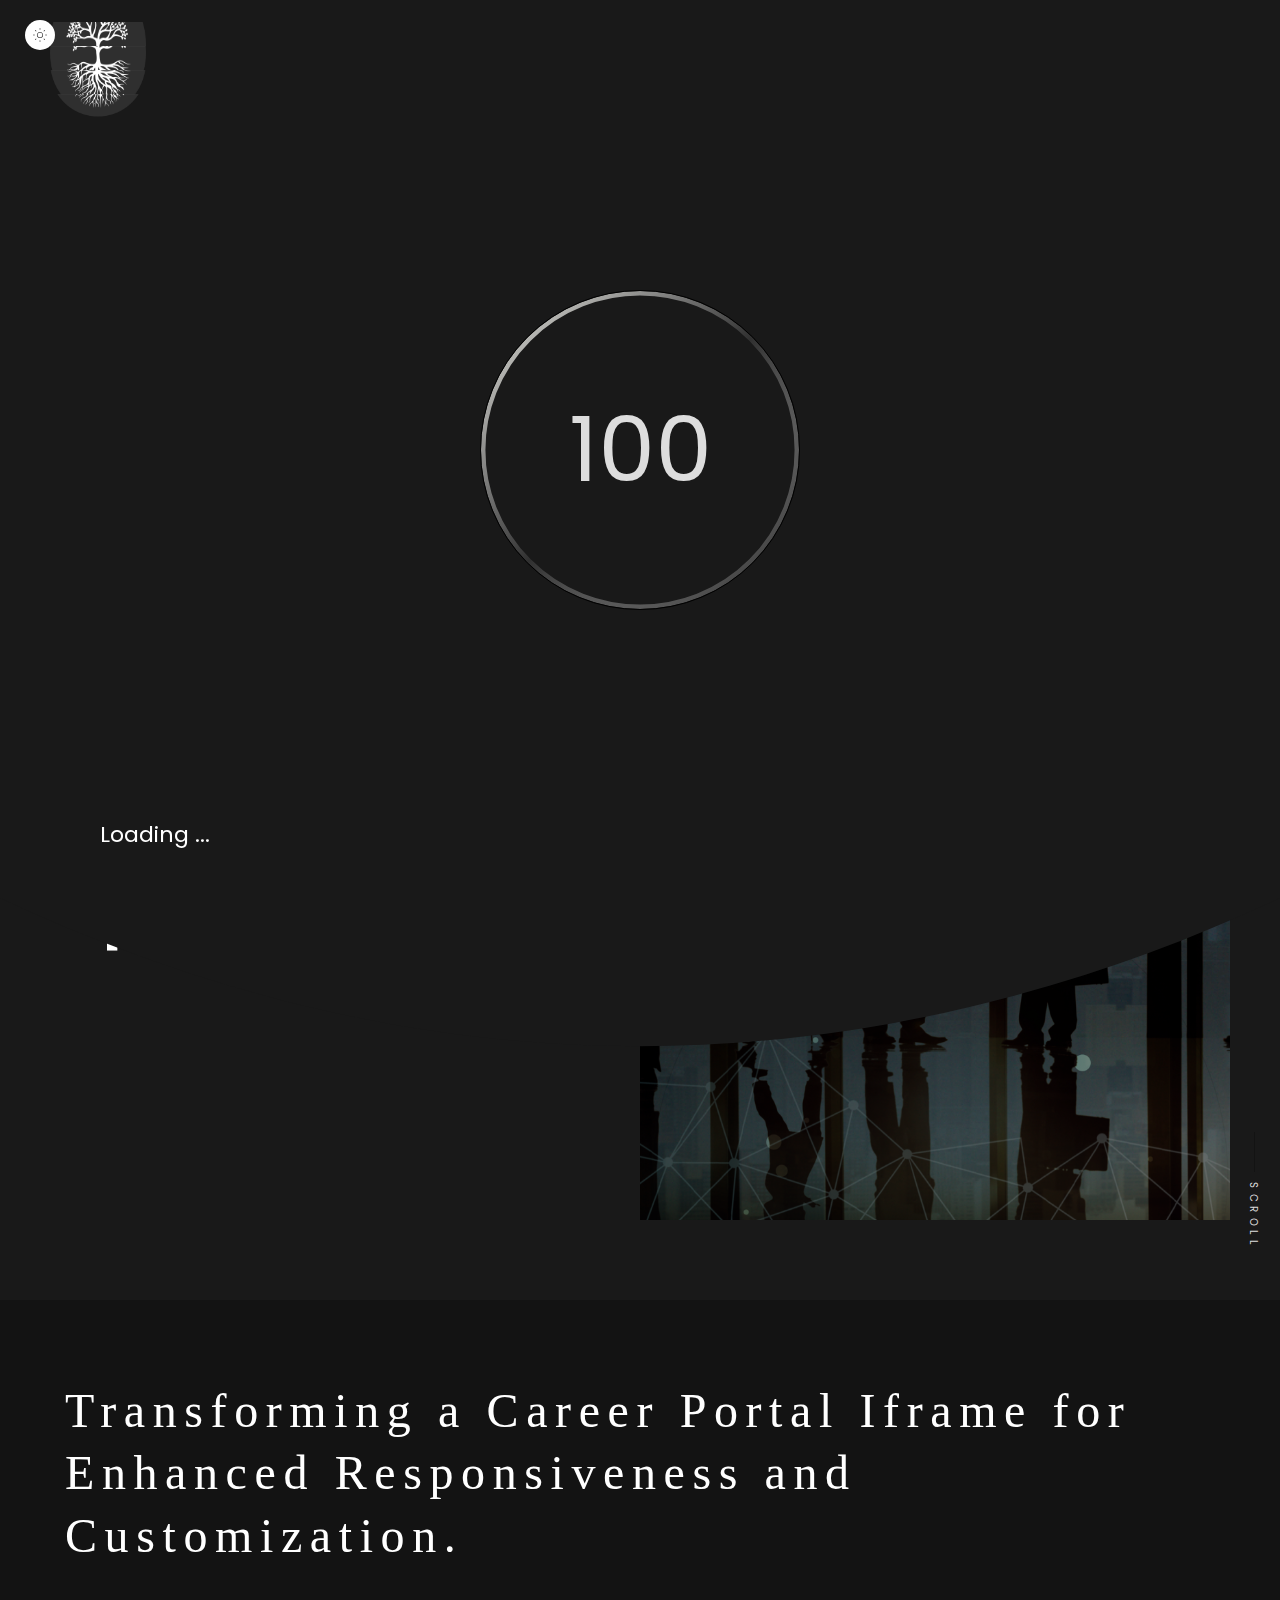
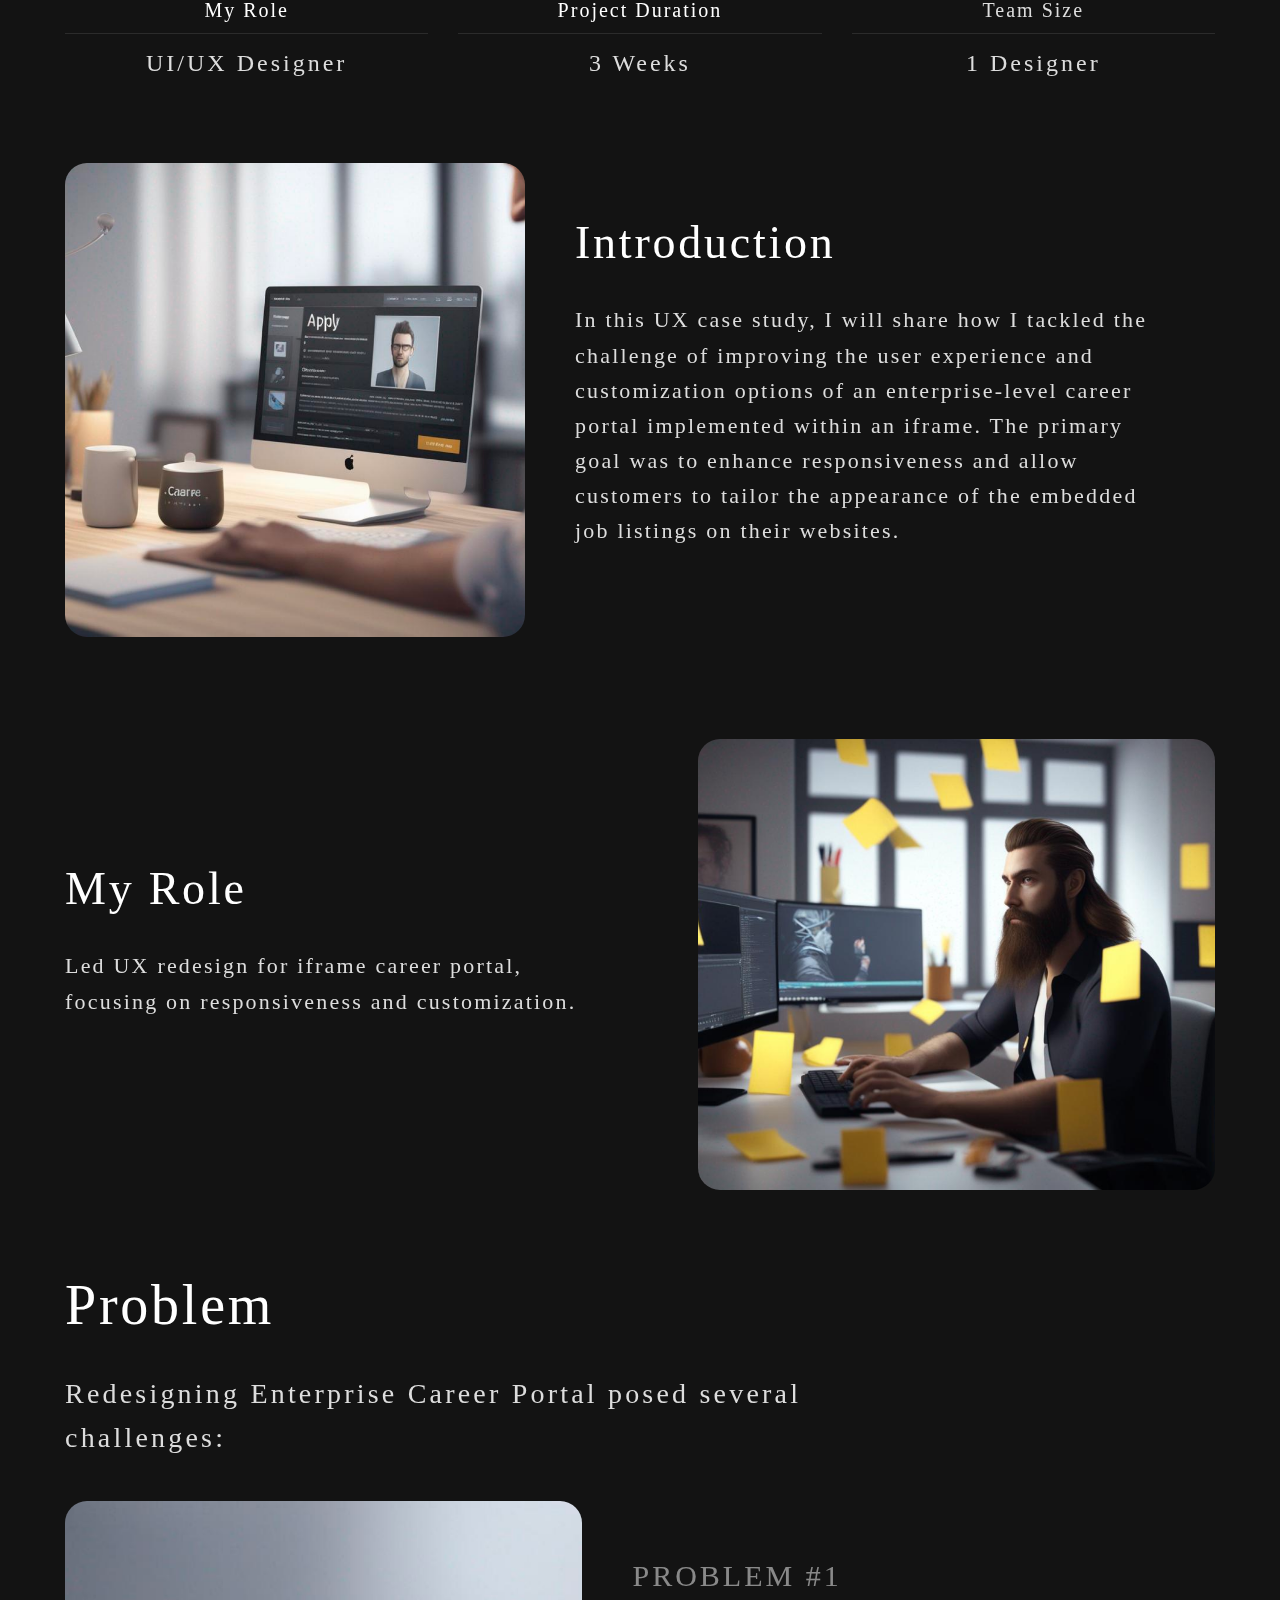
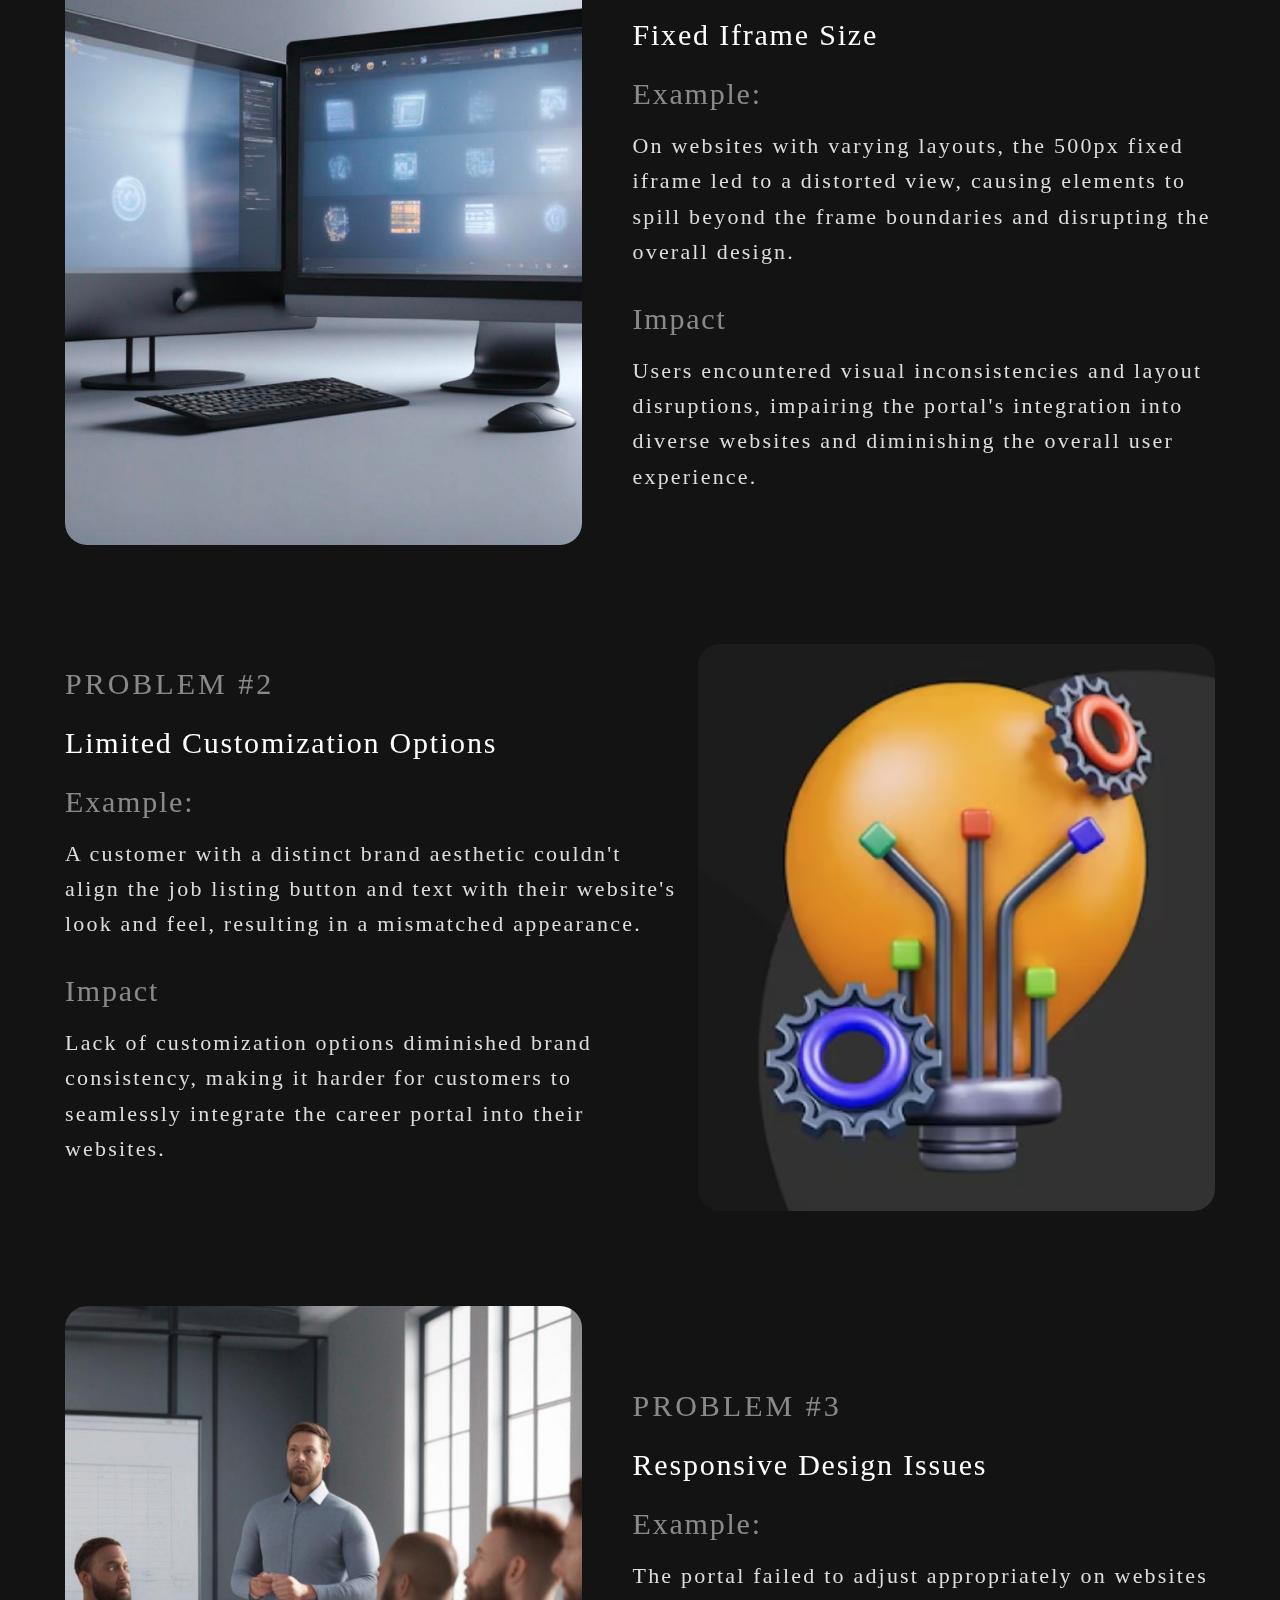
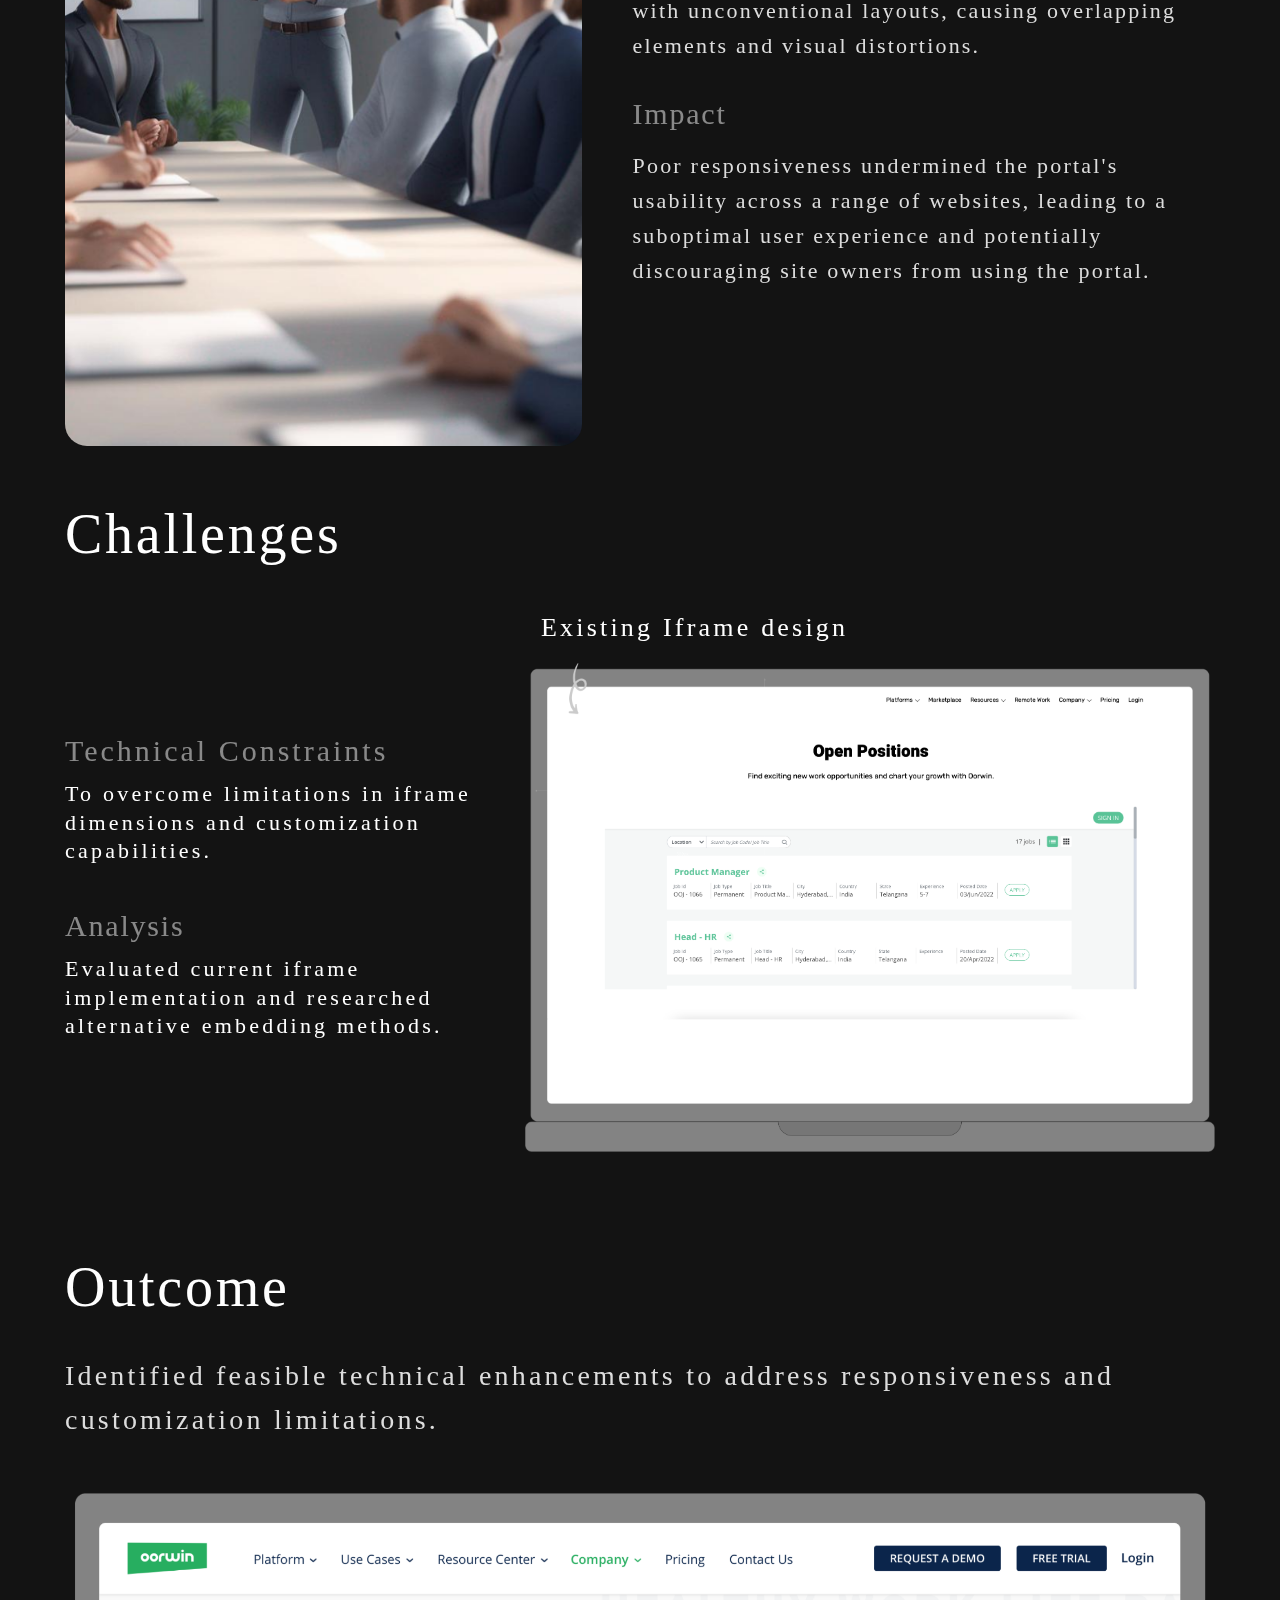
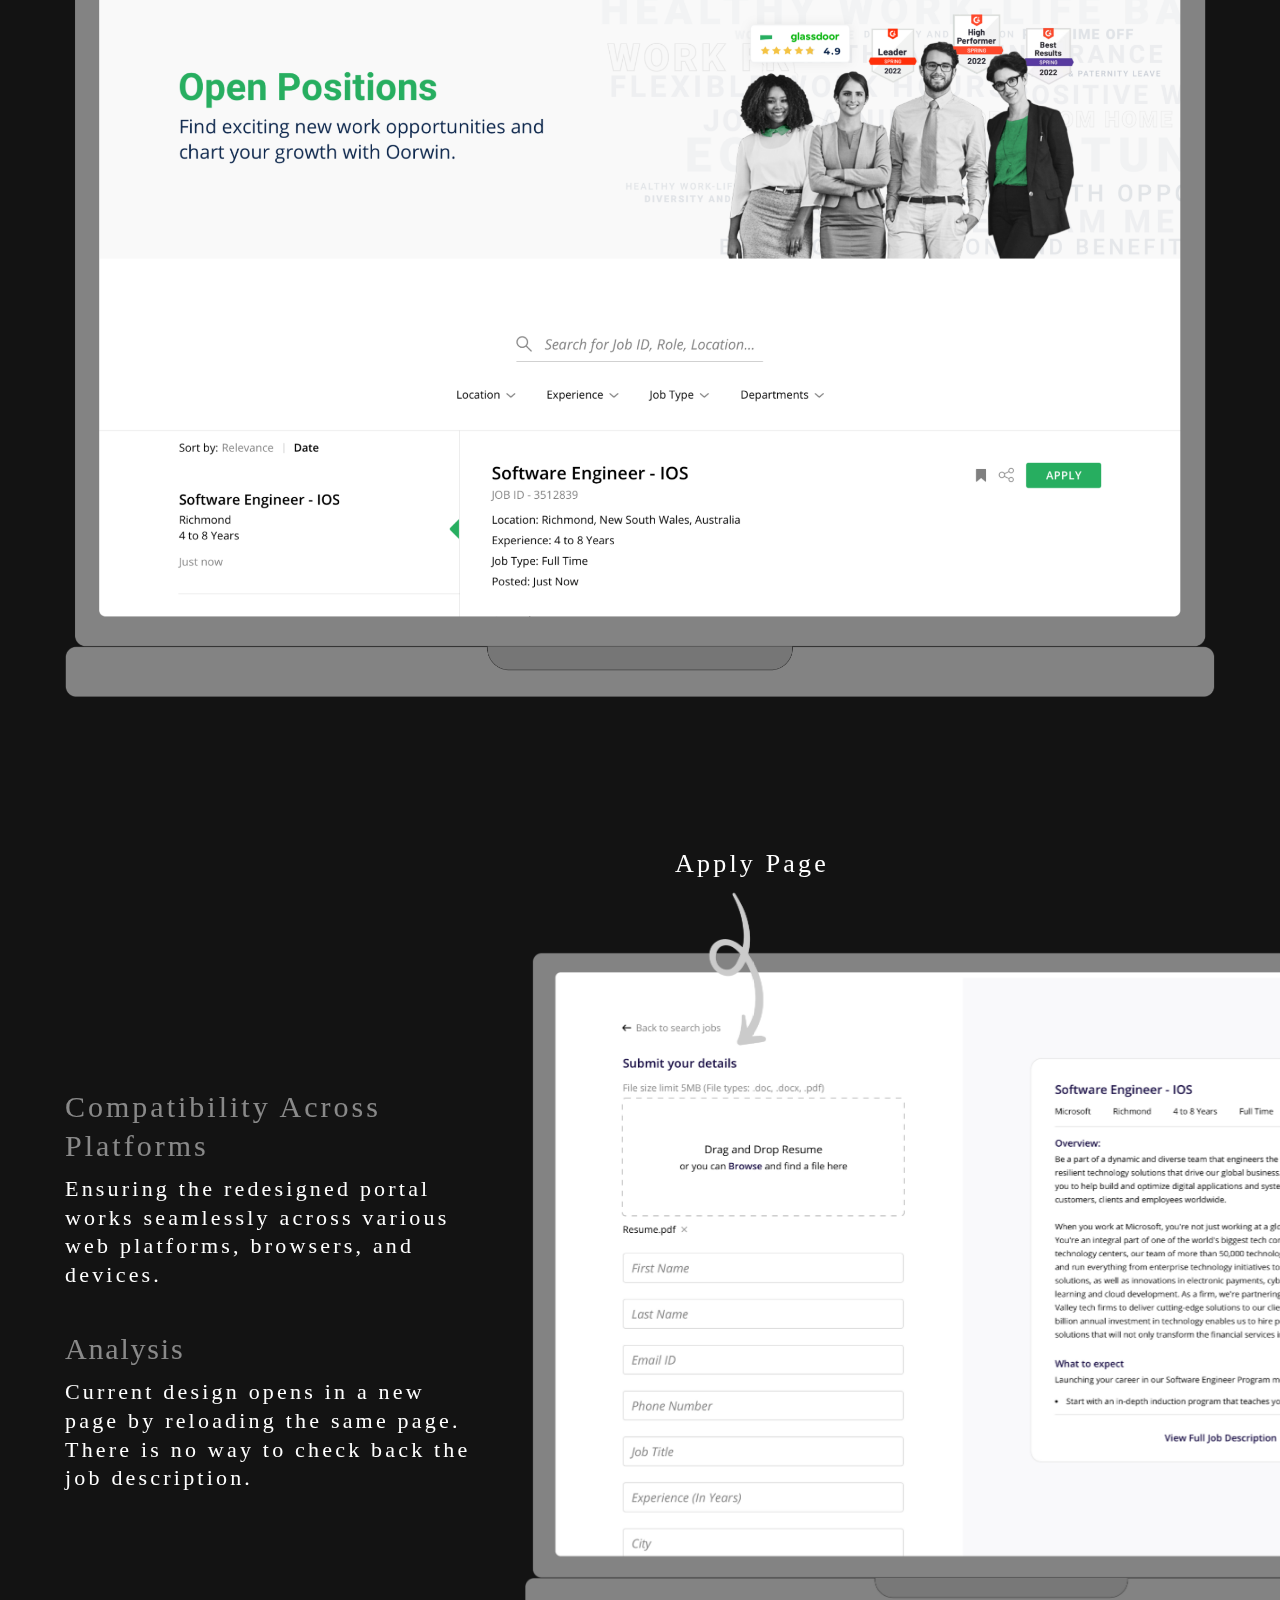
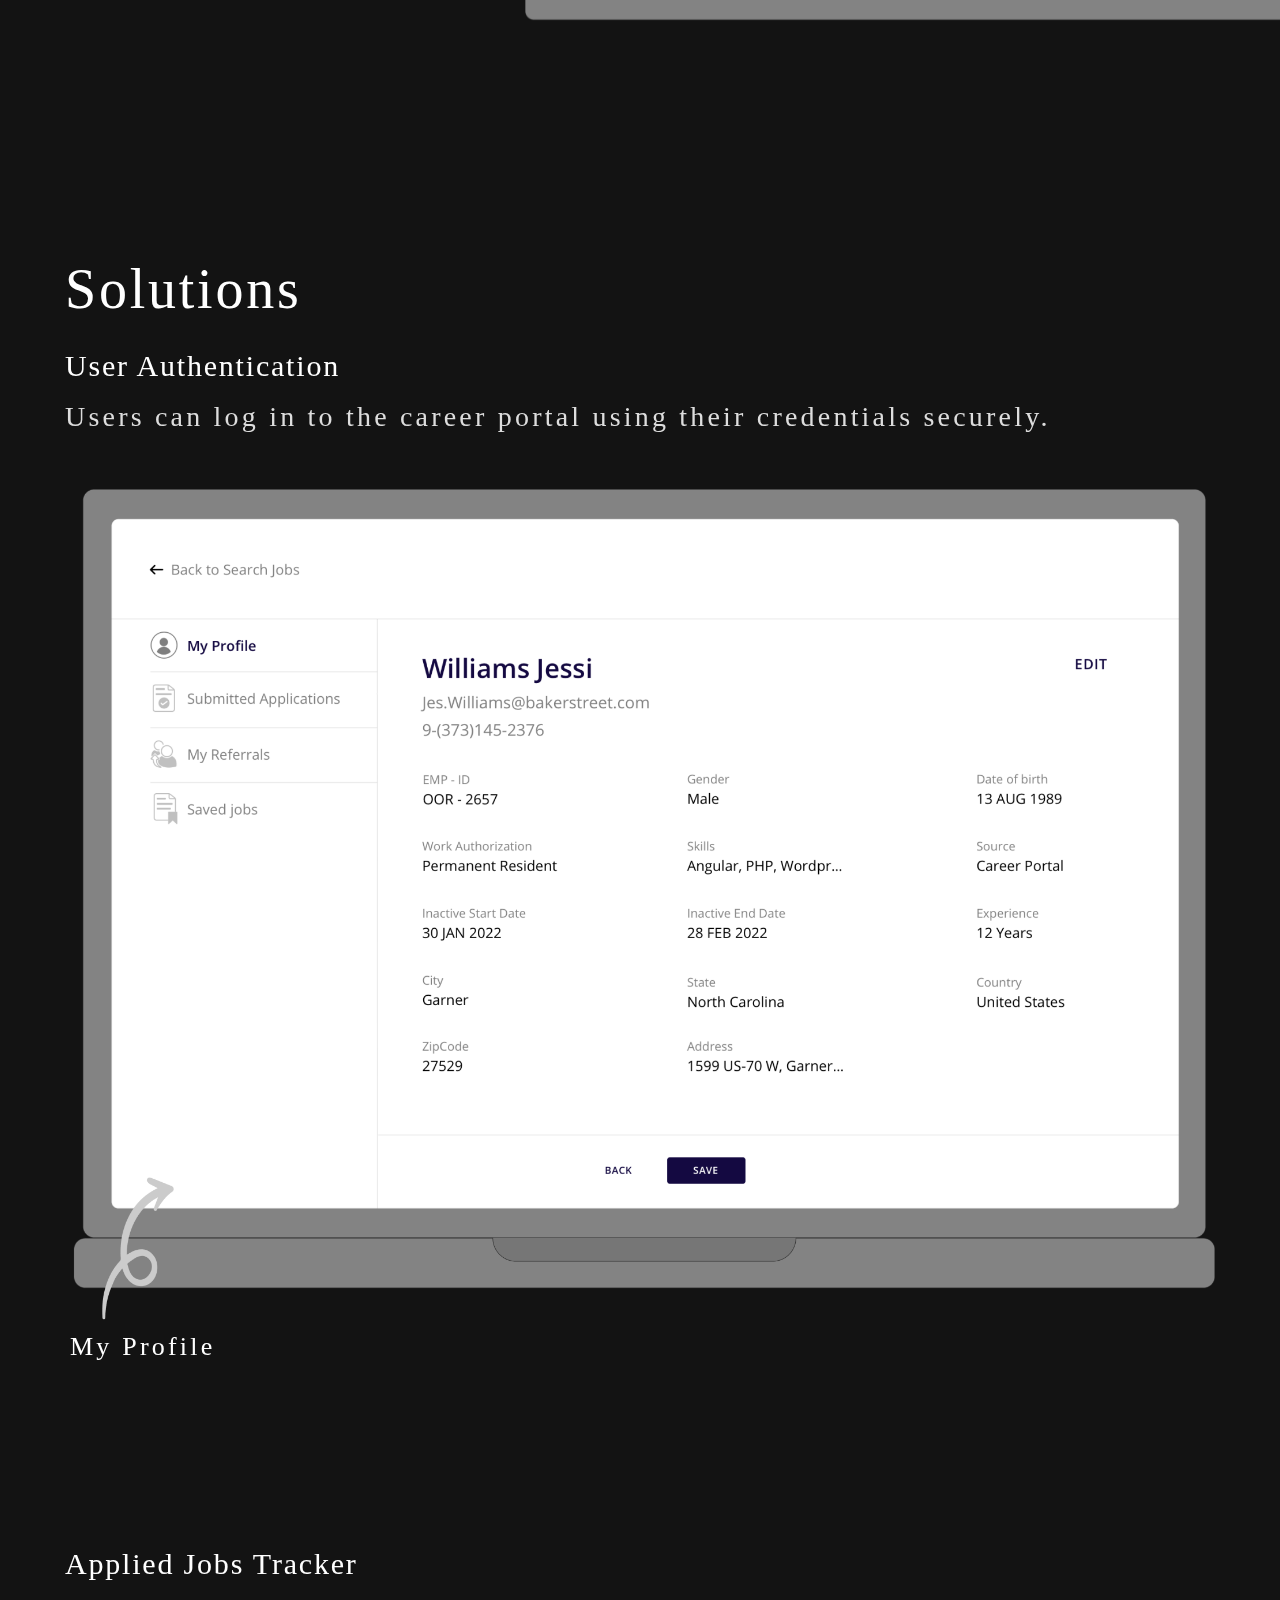
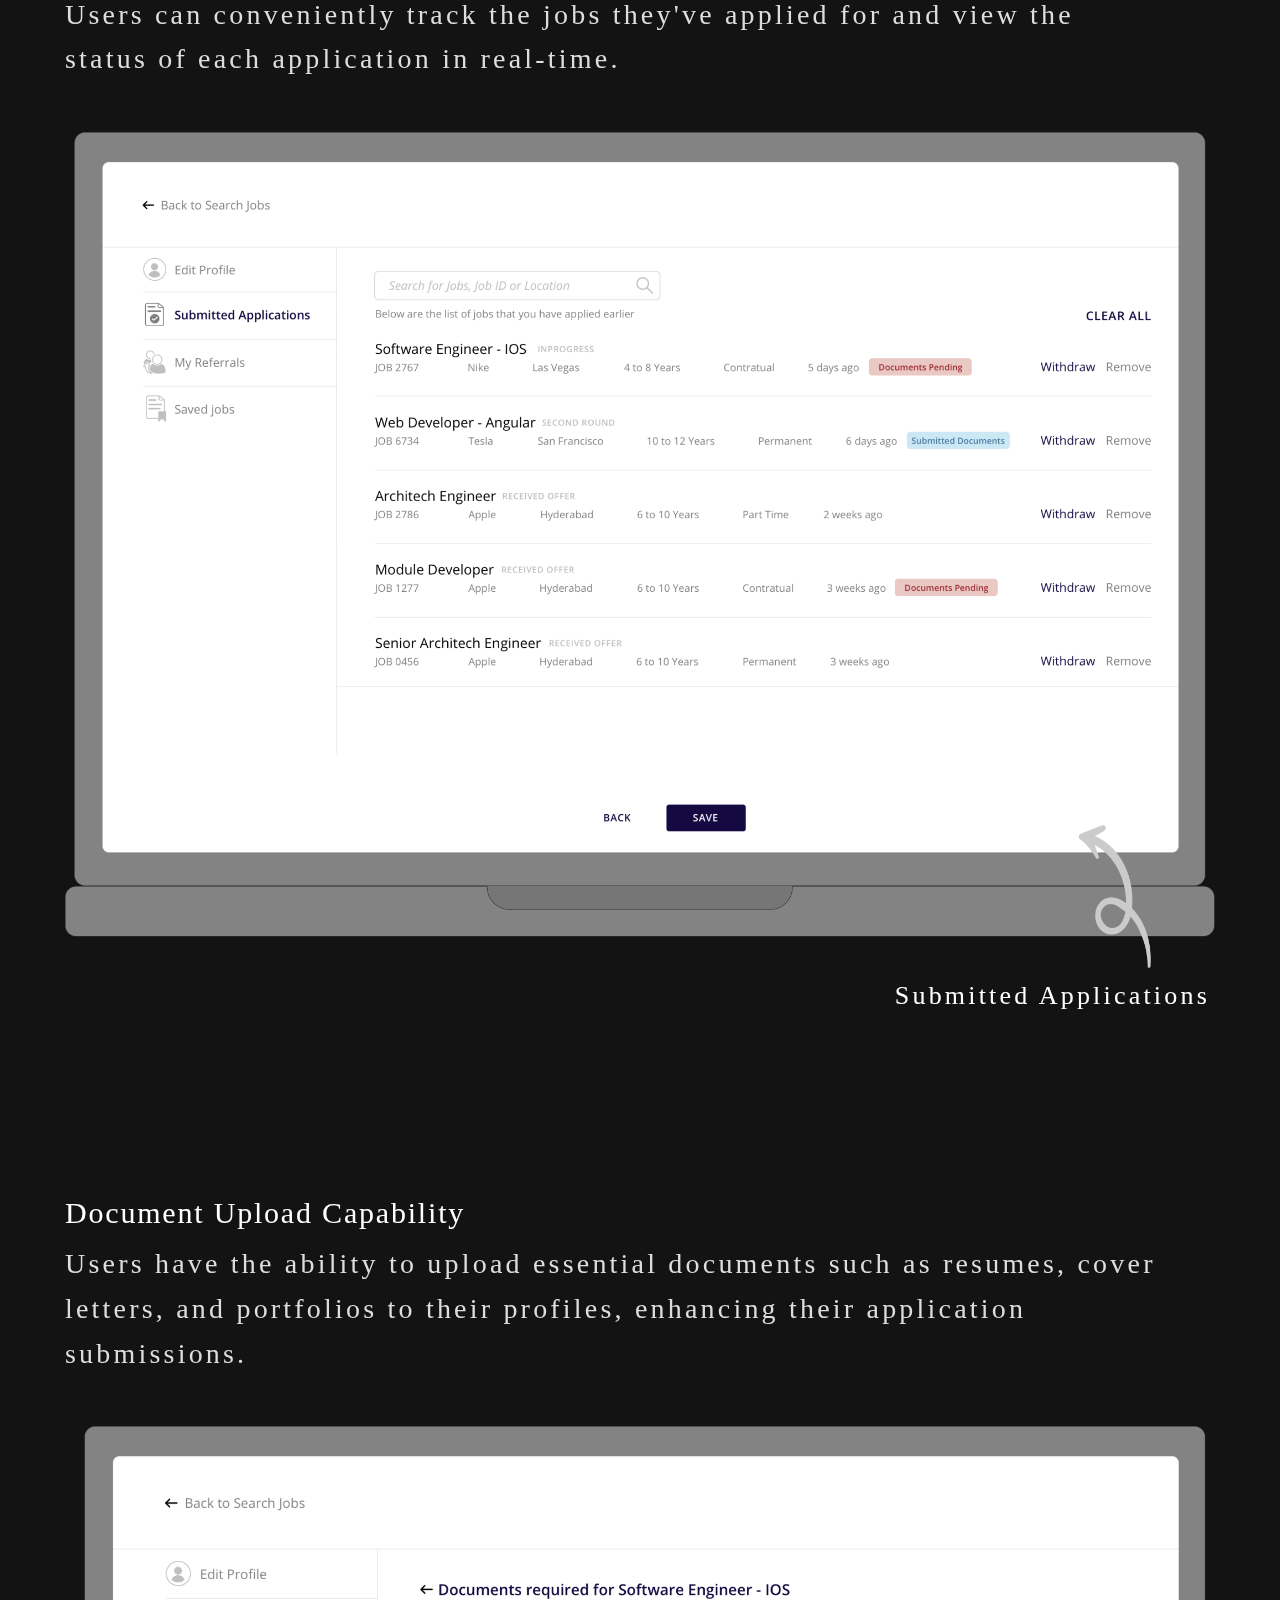
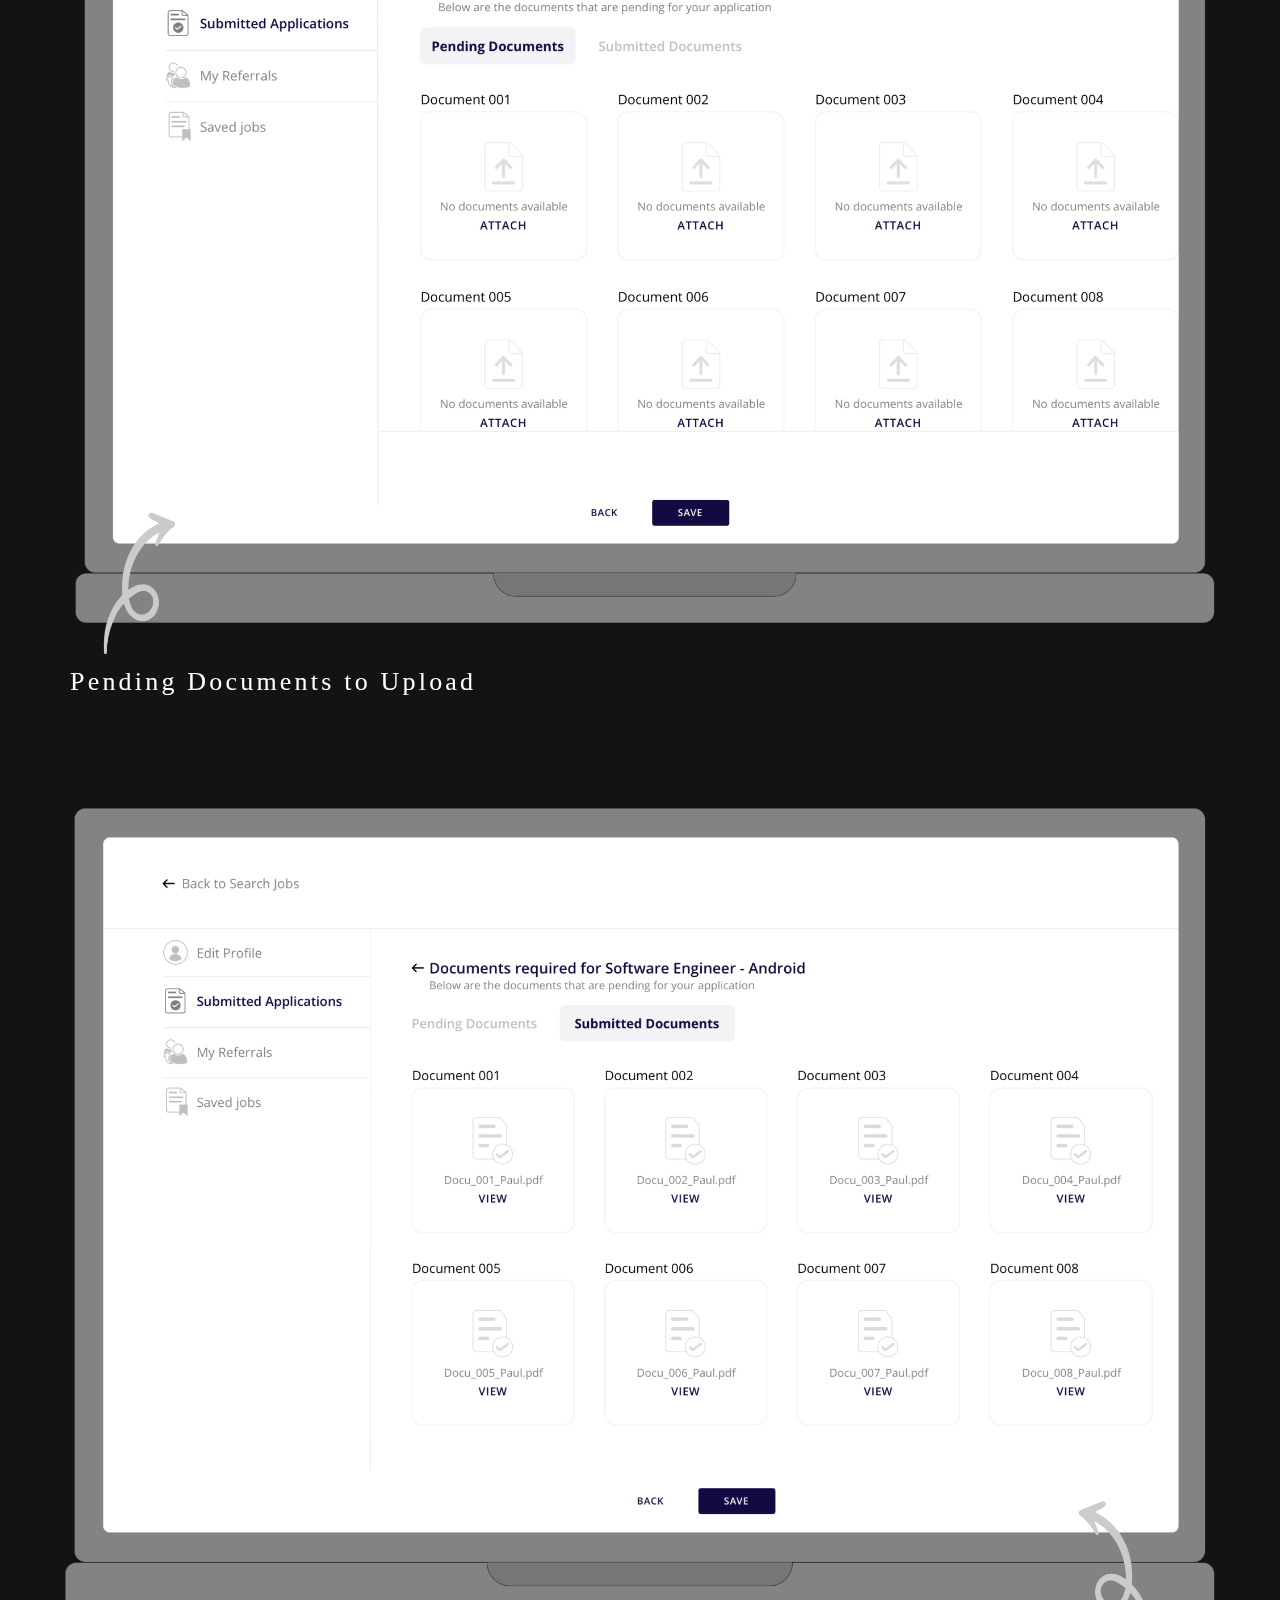
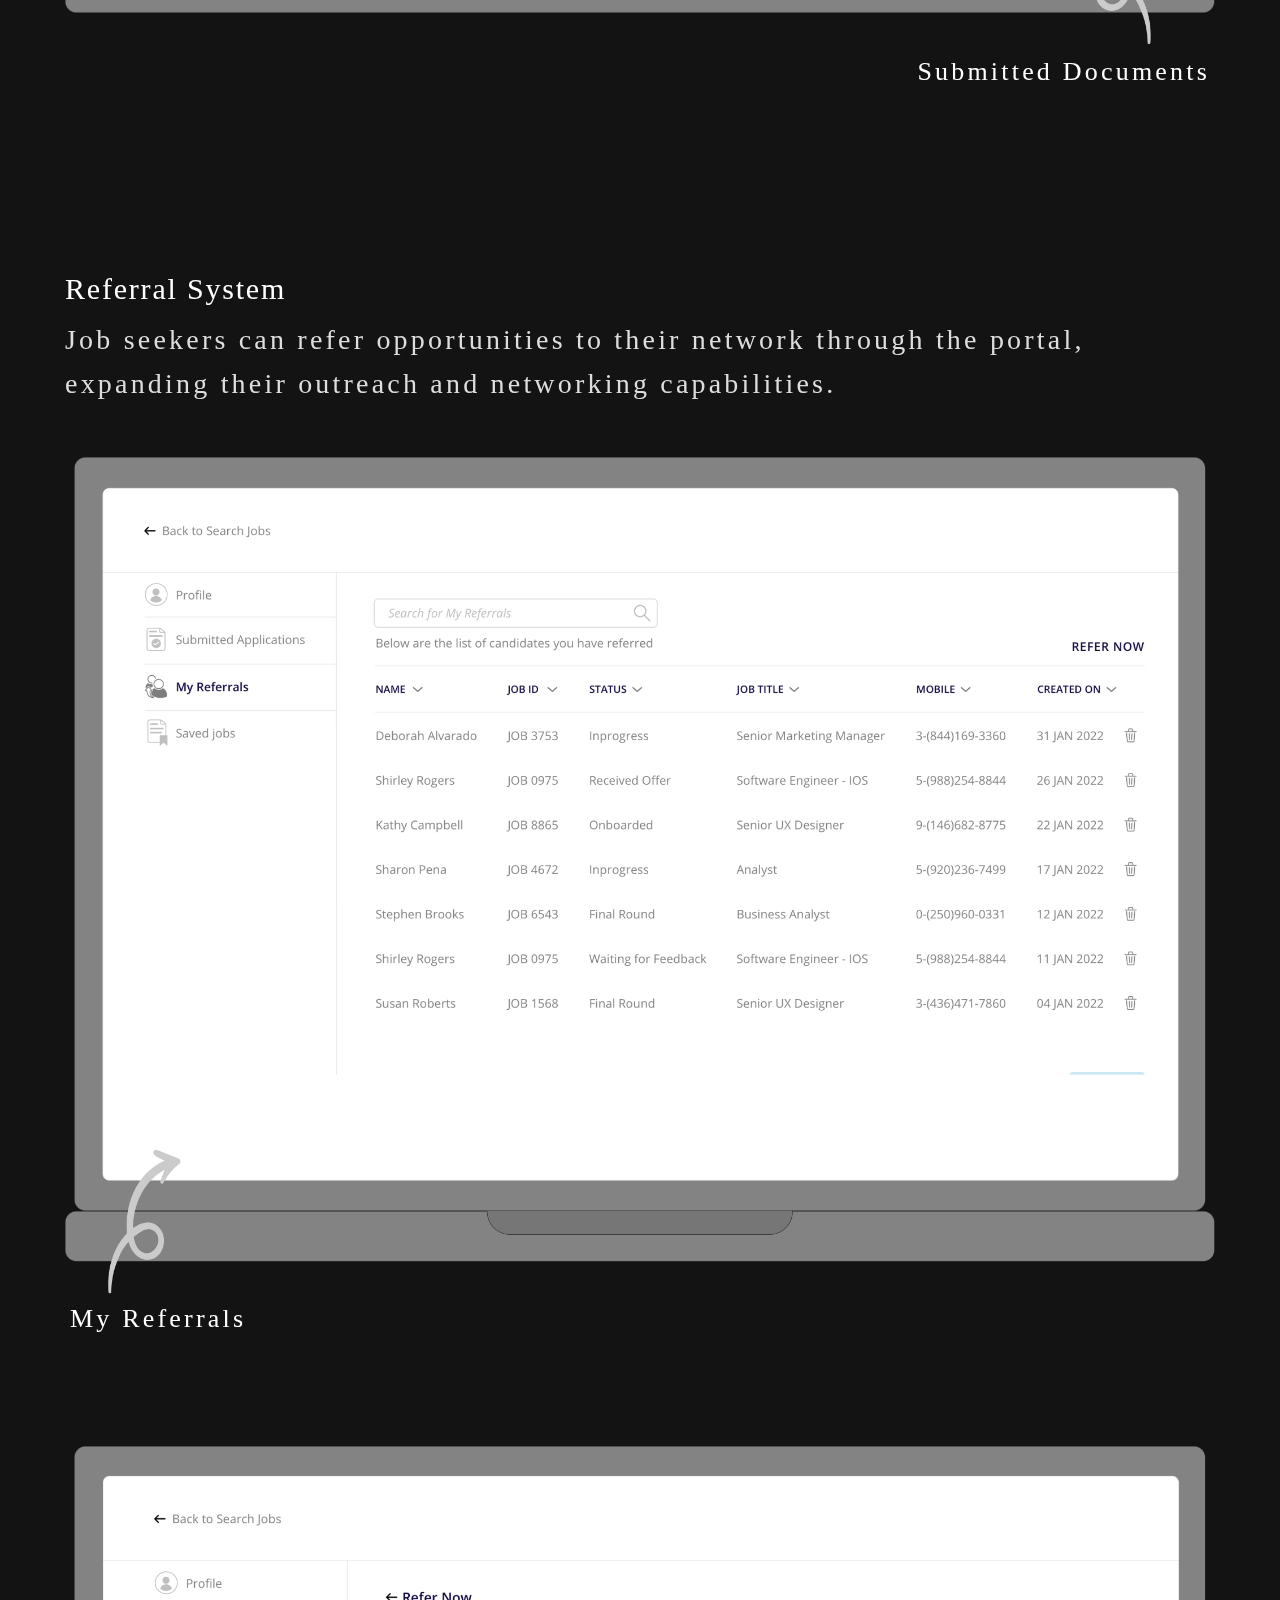
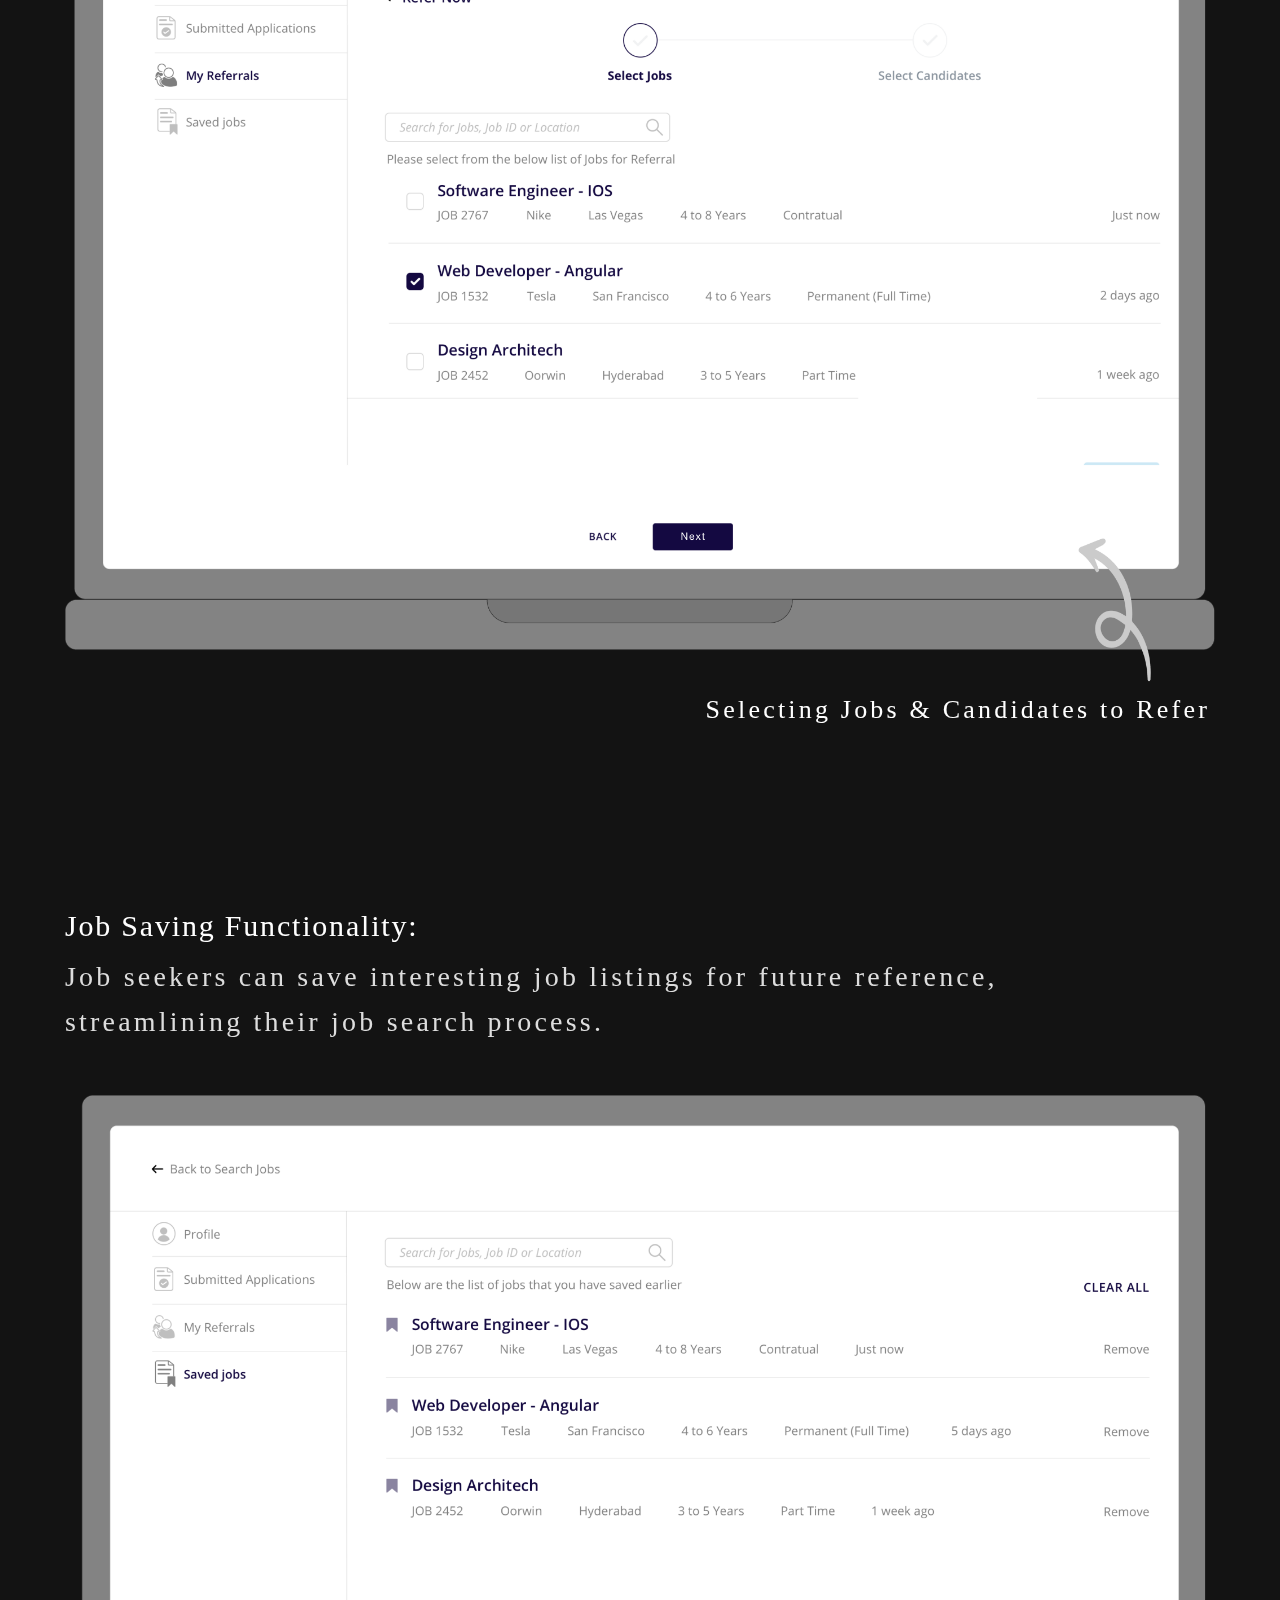
<file: project-2.html>
<!doctype html>
<html class="no-js" lang="">


<meta http-equiv="content-type" content="text/html;charset=utf-8" />
<head>
    <meta charset="utf-8">

    <meta name="description" content="">
    <meta name="viewport" content="width=device-width, initial-scale=1">

    <link rel="icon" href="assets/img/logo-32x32.png" sizes="32x32"/>
    <link rel="icon" href="assets/img/logo-192x192.png" sizes="192x192"/>

    <title>CAREER PORTAL | Tanzeem</title>

    <link href="assets/css/plugins.css" rel="stylesheet"/>
    <link rel="stylesheet" href="assets/css/style.css">
</head>

<body class="v-dark dsn-ajax">


<div id="dsn_preloader" class="preloader">

    <div class="dsnload p-absolute">
        <span class="dsnload__row">
            <span class="dsnload__img">
            <img src="assets/img/logo-light.png" class="logo-dark" alt="Tanzeem" decoding="async" loading="lazy"/>
            <img src="assets/img/logo.png" class="logo-light" alt="Tanzeem" decoding="async" loading="lazy"/>
            </span>
        </span>
        <span class="dsnload__row dsnload__row--sibling">
            <span class="dsnload__img">
                 <img src="assets/img/logo-light.png" class="logo-dark" alt="Tanzeem" decoding="async" loading="lazy"/>
            <img src="assets/img/logo.png" class="logo-light" alt="Tanzeem" decoding="async" loading="lazy"/>
            </span>
        </span>
        <span class="dsnload__row dsnload__row--sibling">
            <span class="dsnload__img">
                <img src="assets/img/logo-light.png" class="logo-dark" alt="Tanzeem" decoding="async" loading="lazy"/>
            <img src="assets/img/logo.png" class="logo-light" alt="Tanzeem" decoding="async" loading="lazy"/>
            </span>
        </span>
        <span class="dsnload__row dsnload__row--sibling">
            <span class="dsnload__img">
               <img src="assets/img/logo-light.png" class="logo-dark" alt="Tanzeem" decoding="async" loading="lazy"/>
            <img src="assets/img/logo.png" class="logo-light" alt="Tanzeem" decoding="async" loading="lazy"/>
            </span>
        </span>


    </div>
    <svg width="100%" height="100%" viewBox="0 0 100 100" class="v-middle" preserveAspectRatio="xMinYMin meet"
         fill="none">
        <linearGradient id="linearColors" x1="0" y1="0" x2="1" y2="1">
            <stop offset="0%" stop-color="var(--theme-color)"></stop>
            <stop offset="50%" stop-color="var(--border-color)"></stop>
            <stop offset="100%" stop-color="var(--assistant-color)"></stop>
        </linearGradient>
        <path class="dsn-progress-path" d="M50,1 a49,49 0 0,1 0,98 a49,49 0 0,1 0,-98"/>
    </svg>
    <div class="loading-circle v-middle">
        <p class="loading-count v-middle">0</p>
    </div>

    <span class="loading-text text-uppercase mt-30 dsn-container">Loading ...</span>
    <div class="bg-load background-section d-flex align-items-end">
        <svg class="dsn-separator-bottom dsn-icon-assistant-color" width="100%" height="100%" viewBox="0 0 100 10"
             preserveAspectRatio="none">
            <path class="path-anim separator__path" data-dsn-to="M 0 0 C 40 0 55 0 100 0 L 0 0 Z"
                  vector-effect="non-scaling-stroke" d="M 0 0 C 40 16 75 10 100 0 L 0 0 Z"></path>
        </svg>
    </div>

</div>

<main id="main_root" class="main-root">

    <!-- ========== Menu ========== -->
    <header id="site_menu_header" class="site-header  dsn-container d-none dsn-hamburger">
        <div class="main-logo">
            <a href="index.html" data-dsn-text="TANZEEM" class="custom-logo-link main-brand effect-ajax" rel="home"
               aria-current="page">
                <img src="assets/img/logo-light.png" class="custom-logo logo-light" alt="Tanzeem"/>
                <img src="assets/img/logo-black.png" class="custom-logo logo-dark" alt="Tanzeem"/>
            </a>
        </div>
        <nav class="main-navigation ">
            <div class="menu-cover-title header-container dsn-container">MENU</div>
            <ul id="dsn-primary-list" class="primary-nav h2">
                <li class="nav-item ">
                    <a title="Home" href="index.html" data-dsn-text="TANZEEM">
                        <span class="overflow">Home</span>
                    </a>
                </li>
                <li class="nav-item ">
                    <a title="About Me" href="resume.html">
                        <span class="overflow">About Me</span>
                    </a>
                </li>

                <li class="nav-item has-sub-menu">
                    <a title="My Works" href="#0">
                        <span class="overflow ">My Works</span>
                    </a>
                    <ul class="nav-item">
                        <li class="dsn-back">
                                <span>
                                    <svg xmlns="http://www.w3.org/2000/svg" x="0px" y="0px" width="30px"
                                         viewBox="0 0 400.004 400.004" xml:space="preserve">
                                        <g>
                                            <path
                                                    d="M382.688,182.686H59.116l77.209-77.214c6.764-6.76,6.764-17.726,0-24.485c-6.764-6.764-17.73-6.764-24.484,0L5.073,187.757 c-6.764,6.76-6.764,17.727,0,24.485l106.768,106.775c3.381,3.383,7.812,5.072,12.242,5.072c4.43,0,8.861-1.689,12.242-5.072 c6.764-6.76,6.764-17.726,0-24.484l-77.209-77.218h323.572c9.562,0,17.316-7.753,17.316-17.315 C400.004,190.438,392.251,182.686,382.688,182.686z"/>
                                        </g>
                                    </svg>
                                    <span class="text-toggle-back">
                                        <span class="text-name">My Works</span>
                                        <span class="text-back">Back</span>
                                    </span>
                                </span>
                        </li>
                        <li class="nav-item ">
                            <a title="ONBOARDING" href="project-1.html" data-dsn-text="ONBOARDING">
                                <span class="overflow">ONBOARDING</span>
                            </a>
                        </li>
                        <li class="nav-item ">
                            <a title="CAREER PORTAL" href="project-2.html" data-dsn-text="CAREER PORTAL">
                                <span class="overflow">CAREER PORTAL</span>
                            </a>
                        </li>
                        <li class="nav-item ">
                            <a title="VIDEO INTERVIEW" href="project-3.html" data-dsn-text="VIDEO INTERVIEW">
                                <span class="overflow">VIDEO INTERVIEW</span>
                            </a>
                        </li>
                        <li class="nav-item ">
                            <a title="DIGITAL MANUFACTURING" href="project-4.html" data-dsn-text="DIGITAL MANUFACTURING">
                                <span class="overflow">DIGITAL MANUFACTURING</span>
                            </a>
                        </li>
                        <li class="nav-item ">
                            <a title="BRAND IDENTITY" href="project-5.html" data-dsn-text="BRAND IDENTITY">
                                <span class="overflow">BRAND IDENTITY</span>
                            </a>
                        </li>
                    </ul>
                </li>
                
                <li class="nav-item ">
                    <a title="Contact Me" href="contact.html">
                        <span class="overflow">Contact Me</span>
                    </a>
                </li>
            </ul>
            <div class="container-content  d-flex flex-column justify-content-center section-margin">
                <div class="nav__info">
                    <div class="nav-content">
                        <h5 class="sm-title-block mb-10">Contact</h5>
                        <p class="links over-hidden mb-1">
                            <a class="link-hover d-block" href="tel:917305601663" data-hover-text="+91 73056 01663">+91 73056 01663</a>
                        </p>
                        <p class="links over-hidden"><a class="link-hover" href="mailto:tanzeem.uxd@gmail.com"
                                                        data-hover-text="tanzeem.uxd@gmail.com">tanzeem.uxd@gmail.com</a></p>

                    </div>
                </div>
                <div class="nav-social nav-content mt-30">
                    <div class="nav-social-inner p-relative">
                        <h5 class="sm-title-block mb-10">Follow Me</h5>
                        <ul style="--dsn-li-name: dsn6;">
                            <li style="--dsn-li-index: 2;"><a href="https://www.linkedin.com/in/tanzeem-ahmed-a13319118/" target="_blank"
                                                              rel="nofollow noopener noreferrer">Linkedin.</a></li>
                            <li style="--dsn-li-index: 3;"><a href="https://www.youtube.com/@TanzeemulHassan" target="_blank"
                                                              rel="nofollow noopener noreferrer">YouTube.</a></li>
                        </ul>
                    </div>
                </div>
            </div>
        </nav>
        <div id="navbar_toggle" class="navbar-toggle">
            <div class="toggle-icon">
                <div class="toggle-line"></div>
                <div class="toggle-line"></div>
                <div class="toggle-line"></div>
            </div>
            <div class="toggle-text">
                <div class="text-menu">Menu</div>
                <div class="text-open">Open</div>
                <div class="text-close">Close</div>
            </div>
        </div>
        <div class="bg-load background-main"></div>

        <svg width="100%" height="100%" viewBox="0 0 100 100" preserveAspectRatio="none"
             class="bg-load dsn-svg-transition">
            <path vector-effect="non-scaling-stroke" d="M 0 100 V 100 Q 50 100 100 100 V 100 z"/>
        </svg>

    </header>
    <!-- ========== End Menu ========== -->

    <!-- ========== Header  ========== -->
    <header id="dsn_header"
            class="dsn-header-animation right-img dsn-container section-padding v-dark-head-mobile">
        <div class="entry-header p-relative over-hidden">
            <div id="hero_image" class="p-absolute dsn-hero-parallax-img over-hidden z-index-1 full-width"
                 data-dsn-ajax="img" data-overlay="4">
                <img class="cover-bg-img transform-3d" src="assets/img/portfolio/project5/1.jpg" alt=""
                     data-dsn-position="50% 50%"/>
            </div>

            <div id="hero_content" class="d-flex p-relative h-100 dsn-hero-parallax-title align-items-center container">
                <div class="content p-relative ">
                    <div class="intro-project w-100">
                        <div class="intro-title ">
                            <div id="dsn_metas" class="p-relative d-flex justify-content-between">
                                <div class="metas has-separate p-relative mb-10">
                                    <span>Fits Everywhere</span>
                                </div>
                            </div>
                            <div id="hero_title">
                                <h1 class="title" data-dsn-ajax="title">CAREER PORTAL</h1></div>
                        </div>

                    </div>

                </div>

            </div>


        </div>

        <a href="#page_wrapper" rel="nofollow" class="dsn-scroll-bottom"
           data-dsn-option='{"ease": "power4.inOut" , "duration" : 1.5}'>
            <div class="text">SCROLL</div>
        </a>

    </header>
    <!-- ========== End Header  ========== -->
    <div id="page_wrapper" class="wrapper">
        <!-- ========== Info Project  ========== -->
        
        <div class="info-project container text-center section-margin">
            <h2 class="title-h23 text-left dsn-up">
                Transforming a Career Portal Iframe for
                Enhanced Responsiveness and Customization.
            </h2>
            <ul class="intro-project-list mt-30 d-grid grid-md-3 grid-sm-2 ">

                <li class="dsn-up grid-item number-item">
                    <h5 class="title-list-project sm-title-block1">My Role</h5>
                    <p class="description-list-project dsn-auto sm-title-block2">UI/UX Designer</p>
                </li>
                

                <li class="dsn-up grid-item number-item">
                    <h6 class="title-list-project sm-title-block1">Project Duration</h6>
                    <p class="description-list-project dsn-auto sm-title-block2">3 Weeks</p>
                </li>

                <li class="dsn-up grid-item number-item">
                    <h7 class="title-list-project sm-title-block1">Team Size</h7>
                    <p class="description-list-project dsn-auto sm-title-block2">1 Designer</p>
                </li>
            </ul>
        </div>
        <!-- ========== End Info Project  ========== -->

        <!-- ========== All Details  ========== -->
        <div class="onboarding01 container section-margin1">
            <div class="box-img p-relative">
                <div class="img-box-parallax before-z-index" data-dsn="parallax" data-overlay="0">
                    <img class="img01" src='assets/img/portfolio/project2/11.png' class="cover-bg-img" alt=''/>
                    <style>
                        .img01{
                            border-radius: 22px;
                        }
                    </style>
                </div>
            </div>
            <div class="box-content">
                <div class="box-content-inner">
                        <div class="">
                            <h2 class="title-h4">
                                Introduction
                            </h2>
                        </div>
                    <p class="max-w750 mt-30 contenttext1">
                        In this UX case study, I will share how I tackled
                        the challenge of improving the user experience
                        and customization options of an enterprise-level
                        career portal implemented within an iframe. The
                        primary goal was to enhance responsiveness and
                        allow customers to tailor the appearance of the
                        embedded job listings on their websites.
                    </p>
                </div>
            </div>
        </div>
        <div class="onboarding02 container section-margin1">
            <div class="box-content">
                <div class="box-content-inner">
                        <div class="">
                            <h2 class="title-h4">
                                My Role
                            </h2>
                        </div>
                    <p class="max-w750 mt-30 contenttext1">
                        Led UX redesign for iframe career
                        portal, focusing on responsiveness and
                        customization.
                    </p>
                </div>
            </div>
            <div class="box-img p-relative">
                <div class="img-box-parallax before-z-index" data-dsn="parallax" data-overlay="0">
                    <img class="img02" src='assets/img/portfolio/project2/12.png' class="cover-bg-img" alt=''/>
                    <style>
                        .img02{
                            border-radius: 22px;
                        }
                    </style>
                </div>
            </div>
        </div>
        <div class="onboarding03 container section-margin1">
            <div class="box-content">
                <div class="box-content-inner">
                        <div class="">
                            <h2 class="title-h5">
                                Problem
                            </h2>
                        </div>
                    <p class="max-w750 mt-30 contenttext01">
                        Redesigning Enterprise Career Portal posed several challenges:
                    </p>
                </div>
            </div>
        </div>
        <div class="onboarding04 container section-margin1">
            <div class="box-img p-relative">
                <div class="img-box-parallax before-z-index" data-dsn="parallax" data-overlay="0">
                    <img class="img01" src='assets/img/portfolio/project2/13.png' class="cover-bg-img" alt=''/>
                    <style>
                        .img01{
                            border-radius: 22px;
                        }
                    </style>
                </div>
            </div>
            <div class="box-content">
                <div class="box-content-inner">
                        <div class="">
                            <h2 class="title-h6">
                                PROBLEM #1
                            </h2>
                            <h3 class="title-h7 mt-20">
                                Fixed Iframe Size
                            </h3>
                            <h4 class="title-h8 mt-20">
                                Example:
                            </h4>
                        </div>
                    <p class="max-w750 mt-15 contenttext1">
                        On websites with varying layouts, the 500px
                        fixed iframe led to a distorted view, causing
                        elements to spill beyond the frame
                        boundaries and disrupting the overall design.
                    </p>
                        <div class="">
                            <h4 class="title-h8 mt-30">
                                Impact
                            </h4>
                        </div>
                    <p class="max-w750 mt-15 contenttext1">
                        Users encountered visual inconsistencies
                        and layout disruptions, impairing the portal's
                        integration into diverse websites and
                        diminishing the overall user experience.
                    </p>
                </div>
            </div>
        </div>
        <div class="onboarding05 container section-margin1">
            <div class="box-content">
                <div class="box-content-inner">
                        <div class="">
                            <h2 class="title-h6">
                                PROBLEM #2
                            </h2>
                            <h3 class="title-h7 mt-20">
                                Limited Customization Options
                            </h3>
                            <h4 class="title-h8 mt-20">
                                Example:
                            </h4>
                        </div>
                    <p class="max-w750 mt-15 contenttext1">
                        A customer with a distinct brand aesthetic
                        couldn't align the job listing button and
                        text with their website's look and feel,
                        resulting in a mismatched appearance.
                    </p>
                        <div class="">
                            <h4 class="title-h8 mt-30">
                                Impact
                            </h4>
                        </div>
                    <p class="max-w750 mt-15 contenttext1">
                        Lack of customization options diminished
                        brand consistency, making it harder for
                        customers to seamlessly integrate the
                        career portal into their websites.
                    </p>
                </div>
            </div>
            <div class="box-img p-relative">
                <div class="img-box-parallax before-z-index" data-dsn="parallax" data-overlay="0">
                    <img class="img02" src='assets/img/portfolio/project2/14.png' class="cover-bg-img" alt=''/>
                    <style>
                        .img02{
                            border-radius: 22px;
                        }
                    </style>
                </div>
            </div>
        </div>
        <div class="onboarding06 container section-margin1">
            <div class="box-img p-relative">
                <div class="img-box-parallax before-z-index" data-dsn="parallax" data-overlay="0">
                    <img class="img01" src='assets/img/portfolio/project2/15.png' class="cover-bg-img" alt=''/>
                    <style>
                        .img01{
                            border-radius: 22px;
                        }
                    </style>
                </div>
            </div>
            <div class="box-content">
                <div class="box-content-inner">
                        <div class="">
                            <h2 class="title-h6">
                                PROBLEM #3
                            </h2>
                            <h3 class="title-h7 mt-20">
                                Responsive Design Issues
                            </h3>
                            <h4 class="title-h8 mt-20">
                                Example:
                            </h4>
                        </div>
                    <p class="max-w750 mt-15 contenttext1">
                        The portal failed to adjust appropriately on
                        websites with unconventional layouts,
                        causing overlapping elements and visual
                        distortions.
                    </p>
                        <div class="">
                            <h4 class="title-h8 mt-30">
                                Impact
                            </h4>
                        </div>
                    <p class="max-w750 mt-15 contenttext1">
                        Poor responsiveness undermined the
                        portal's usability across a range of websites,
                        leading to a suboptimal user experience and
                        potentially discouraging site owners from
                        using the portal.
                    </p>
                </div>
            </div>
        </div>
        <div class="onboarding07 container section-margin1">
            <div class="box-content">
                <div class="box-content-inner">
                        <div class="">
                            <h2 class="title-h5">
                                Challenges
                            </h2>
                        </div>
                </div>
            </div>
        </div>
        <div class="onboarding08 container section-margin1">
            <div class="box-content">
                <div class="box-content-inner">
                        <div class="">
                            <h2 class="title-h6">
                                Technical Constraints
                            </h2>
                            <h3 class="title-h07 mt-10">
                                To overcome limitations
                                in iframe dimensions and
                                customization
                                capabilities.
                            </h3>
                            <h4 class="title-h8 mt-40">
                                Analysis
                            </h4>
                        </div>
                    <h3 class="title-h07 mt-10">
                        Evaluated current iframe
                        implementation and
                        researched alternative
                        embedding methods.
                    </h3>
                </div>
            </div>
            <div class="box-img p-relative container0001">
                <div class="img-box-parallax before-z-index" data-dsn="parallax" data-overlay="0">
                    <img class="img06" src='assets/img/portfolio/project2/16.png' class="cover-bg-img" alt=''/>
                    <h2 class="title-h21 top-left">
                        Existing Iframe design
                    </h2>
                </div>
            </div>
        </div>
        <div class="onboarding09 container section-margin1">
            <div class="box-content">
                <div class="box-content-inner">
                        <div class="">
                            <h2 class="title-h5">
                                Outcome
                            </h2>
                        </div>
                    <p class="max-w1150 mt-30 contenttext01">
                        Identified feasible technical enhancements to address responsiveness and customization limitations.
                    </p>
                </div>
            </div>
        </div>
        <div class="onboarding010 container section-margin1">
            <div class="box-content" data-dsn="parallax" data-overlay="0">
                <img src="assets/img/portfolio/project2/17.png" alt="">
            </div>
        </div>
        <div class="onboarding011 container section-margin1">
            <div class="box-content">
                <div class="box-content-inner">
                        <div class="">
                            <h2 class="title-h6">
                                Compatibility Across Platforms
                            </h2>
                            <h3 class="title-h07 mt-10">
                                Ensuring the redesigned portal
                                works seamlessly across
                                various web platforms,
                                browsers, and devices.
                            </h3>
                            <h4 class="title-h8 mt-40">
                                Analysis
                            </h4>
                        </div>
                    <h3 class="title-h07 mt-10">
                        Current design opens in a
                        new page by reloading the
                        same page. There is no way
                        to check back the job
                        description.
                    </h3>
                </div>
            </div>
            <div class="box-img p-relative container0001">
                <div class="img-box-parallax before-z-index">
                    <img class="img06" src='assets/img/portfolio/project2/18.png' class="cover-bg-img" alt=''/>
                    <h2 class="title-h21 top-left1">
                        Apply Page
                    </h2>
                </div>
            </div>
        </div>
        <div class="onboarding09 container section-margin1">
            <div class="box-content">
                <div class="box-content-inner">
                        <div class="">
                            <h2 class="title-h5">
                                Solutions
                            </h2>
                        </div>
                        <h3 class="title-h22 mt-20">
                            User Authentication
                        </h3>
                    <p class="max-w1150 mt-10 contenttext03">
                        Users can log in to the career portal using their credentials securely.
                    </p>
                </div>
            </div>
        </div>
        <div class="onboarding012 container section-margin1" data-dsn="parallax" data-overlay="0">
            <div class="box-content box-content-inner">
                <img src="assets/img/portfolio/project2/19.png" alt="">
                <h2 class="title-h21 bottom-left01">
                    My Profile
                </h2>
            </div>
        </div>
        <div class="onboarding013 container section-margin1">
            <div class="box-content">
                <div class="box-content-inner">
                        <h3 class="title-h22 mt-20">
                            Applied Jobs Tracker
                        </h3>
                    <p class="max-w1150 mt-10 contenttext03">
                        Users can conveniently track the jobs they've applied for and view the status of each application in real-time.
                    </p>
                </div>
            </div>
        </div>
        <div class="onboarding012 container section-margin1" data-dsn="parallax" data-overlay="0">
            <div class="box-content box-content-inner">
                <img src="assets/img/portfolio/project2/20.png" alt="">
                <h2 class="title-h21 bottom-right01">
                    Submitted Applications
                </h2>
            </div>
        </div>
        <div class="onboarding013 container section-margin1">
            <div class="box-content">
                <div class="box-content-inner">
                        <h3 class="title-h22 mt-20">
                            Document Upload Capability
                        </h3>
                    <p class="max-w1150 mt-10 contenttext03">
                        Users have the ability to upload essential documents such as resumes, cover letters, and portfolios to their profiles, enhancing their application submissions.
                    </p>
                </div>
            </div>
        </div>
        <div class="onboarding014 container section-margin1" data-dsn="parallax" data-overlay="0">
            <div class="box-content box-content-inner">
                <img src="assets/img/portfolio/project2/21.png" alt="">
                <h2 class="title-h21 bottom-left02">
                    Pending Documents to Upload
                </h2>
            </div>
        </div>
        <div class="onboarding012 container section-margin1" data-dsn="parallax" data-overlay="0">
            <div class="box-content box-content-inner">
                <img src="assets/img/portfolio/project2/22.png" alt="">
                <h2 class="title-h21 bottom-right02">
                    Submitted Documents
                </h2>
            </div>
        </div>
        <div class="onboarding013 container section-margin1">
            <div class="box-content">
                <div class="box-content-inner">
                        <h3 class="title-h22 mt-20">
                            Referral System
                        </h3>
                    <p class="max-w1150 mt-10 contenttext03">
                        Job seekers can refer opportunities to their network through the portal, expanding their outreach and networking capabilities.
                    </p>
                </div>
            </div>
        </div>
        <div class="onboarding014 container section-margin1" data-dsn="parallax" data-overlay="0">
            <div class="box-content box-content-inner">
                <img src="assets/img/portfolio/project2/23.png" alt="">
                <h2 class="title-h21 bottom-left02">
                    My Referrals
                </h2>
            </div>
        </div>
        <div class="onboarding012 container section-margin1" data-dsn="parallax" data-overlay="0"   >
            <div class="box-content box-content-inner">
                <img src="assets/img/portfolio/project2/24.png" alt="">
                <h2 class="title-h21 bottom-right03">
                    Selecting Jobs & Candidates to Refer
                </h2>
            </div>
        </div>
        <div class="onboarding013 container section-margin1">
            <div class="box-content">
                <div class="box-content-inner">
                        <h3 class="title-h22 mt-20">
                            Job Saving Functionality:
                        </h3>
                    <p class="max-w1150 mt-10 contenttext03">
                        Job seekers can save interesting job listings for future reference, streamlining their job search process.
                    </p>
                </div>
            </div>
        </div>
        <div class="onboarding014 container section-margin1" data-dsn="parallax" data-overlay="0">
            <div class="box-content box-content-inner">
                <img src="assets/img/portfolio/project2/25.png" alt="">
                <h2 class="title-h21 bottom-left02">
                    Saved Jobs
                </h2>
            </div>
        </div>
        <div class="onboarding09 container section-margin1">
            <div class="box-content">
                <div class="box-content-inner">
                        <div class="">
                            <h2 class="title-h5">
                                Configurator Screen
                            </h2>
                        </div>
                    <p class="max-w1150 mt-30 contenttext01">
                        The configurator screen is a pivotal component of the user experience within
                        the application, offering users the ability to customize their interface
                        according to their preferences and needs.
                    </p>
                </div>
            </div>
        </div>
        <div class="onboarding09 container section-margin1">
            <div class="box-content">
                <div class="box-content-inner">
                        <div class="">
                            <h2 class="title-h24">
                                Key Features Breakdown
                            </h2>
                        </div>
                        <h3 class="title-h22 mt-40">
                            Customizable Color Options
                        </h3>
                    <p class="max-w1150 mt-10 contenttext03">
                        Users have the flexibility to change the background and text colors separately,
                        allowing for personalized aesthetics and improved readability.
                    </p>
                </div>
            </div>
        </div>
        <div class="onboarding015 container section-margin1" data-dsn="parallax" data-overlay="0">
            <div class="box-content box-content-inner">
                <img src="assets/img/portfolio/project2/26.png" alt="">
            </div>
        </div>
        <div class="onboarding09 container section-margin1">
            <div class="box-content">
                <div class="box-content-inner">
                        <h3 class="title-h22 mt-40">
                            Field Customization
                        </h3>
                    <p class="max-w1150 mt-10 contenttext03">
                        The configurator screen enables users to customize the fields displayed within
                        the application, tailoring the interface to their specific requirements and
                        workflow preferences.
                    </p>
                </div>
            </div>
        </div>
        <div class="onboarding015 container section-margin1" data-dsn="parallax" data-overlay="0">
            <div class="box-content box-content-inner">
                <img src="assets/img/portfolio/project2/27.png" alt="">
            </div>
        </div>
        <div class="onboarding016 container section-margin1">
            <div class="box-content">
                <div class="box-content-inner">
                        <h3 class="title-h22 mt-40">
                            Third-Party Integration
                        </h3>
                    <p class="max-w1150 mt-10 contenttext03">
                        Users can seamlessly integrate third-party applications such as Monster or
                        LinkedIn for enhanced job application processes, expanding their options and
                        streamlining their workflow.
                    </p>
                </div>
            </div>
        </div>
        <div class="onboarding017 container section-margin1" data-dsn="parallax" data-overlay="0">
            <div class="box-content box-content-inner">
                <img src="assets/img/portfolio/project2/28.png" alt="">
            </div>
        </div>
        <div class="p-relative container">
            <h2 class="title-h19">
                What I learned
            </h2>
            <div class="content">
                <p class="dsn-heading-title max-w400 font05">
                    User-Centric Design:
                </p>
                <p class="dsn-heading-title max-w400 font06">
                    Prioritizing user needs and preferences drives successful interface development.
                </p>
            </div>
            <div class="content">
                <p class="dsn-heading-title max-w400 font05">
                    Technical Proficiency:
                </p>
                <p class="dsn-heading-title max-w400 font06">
                    Implementing customization features enhances technical skillsets and problem-solving abilities.
                </p>
            </div>
            <div class="content">
                <p class="dsn-heading-title max-w400 font05">
                    Iterative Design Process:
                </p>
                <p class="dsn-heading-title max-w400 font06">
                    Iteration and user feedback refine interface usability and functionality.
                </p>
            </div>
            <div class="content">
                <p class="dsn-heading-title max-w400 font05">
                    Collaboration and Communication:
                </p>
                <p class="dsn-heading-title max-w400 font06">
                    Effective teamwork fosters creativity and project success.
                </p>
            </div>
            <div class="content">
                <p class="dsn-heading-title max-w400 font05">
                    User Empowerment:
                </p>
                <p class="dsn-heading-title max-w400 font06">
                    Providing customization options improves user engagement and satisfaction levels.
                </p>
            </div>
        </div>
        <div class="p-relative container">
            <h2 class="title-h19">
                Future
            </h2>
            <div class="content">
                <p class="dsn-heading-title max-w400 font05">
                    Enhanced Personalization:
                </p>
                <p class="dsn-heading-title max-w400 font06">
                    Further customization options to empower users and tailor experiences.
                </p>
            </div>
            <div class="content">
                <p class="dsn-heading-title max-w400 font05">
                    Continuous Improvement:
                </p>
                <p class="dsn-heading-title max-w400 font06">
                    Iterative updates based on user feedback and emerging trends in UI/UX design.
                </p>
                <p class="dsn-heading-title max-w400 font07 border-top">
                    Proud of my impact at Oorwin! Gratitude to the amazing team. Huge kudos to product engineering, QA, and data science teams. Excited for the journey ahead!
                </p>
                <p class="dsn-heading-title max-w400 font08">
                    Thank you for reading through! Hope you enjoyed learning about my design and thought process. :)
                </p>
            </div>
        </div>

        <!-- ========== End of all details  ========== -->


        <!-- ========== Next Project  ========== -->
        <div class="next-project section-padding p-relative footer-animate svg-animate">
            <svg class="dsn-separator dsn-separator-up  dsn-icon-main-color" width="100%" height="100%"
                 viewBox="0 0 100 10" preserveAspectRatio="none">
                <path class="path-anim separator__path" data-dsn-to="M 0 0 C 40 0 55 0 100 0 L 0 0 Z"
                      vector-effect="non-scaling-stroke" d="M 0 0 C 40 16 75 10 100 0 L 0 0 Z"></path>
            </svg>
            <div data-dsn-ajax="img"
                 class="p-absolute dsn-hero-parallax-img transform-3d bg-container over-hidden"
                 data-overlay="2">
                <img class="cover-bg-img wp-post-image" src="assets/img/portfolio/project4/1.jpg" alt=""
                     data-dsn-position="50% 50%"/>
            </div>
            <div class="dsn-container dsn-z-index-2 p-relative h-100 v-dark-head">
                <div class="p-relative h-100 d-flex flex-column justify-content-center">
                    <div class="intro-project w-100">
                        <div class="intro-title text-center">
                            <div class="metas has-separate p-relative mb-10">
                                <span>Feels Real</span>
                            </div>

                            <div class="hero-title fill-text">
                                <a href="project-3.html" class="d-inline-block effect-ajax"
                                   data-dsn-ajax="next">
                                    <h2 class="title">VIDEO INTERVIEW</h2>
                                </a>
                            </div>
                        </div>
                    </div>
                </div>

            </div>
        </div>
        <!-- ========== End Next Project  ========== -->

    </div>


</main>

<!-- ========== Cursor ========== -->
<div id="dsn_cursor" class="ball"></div>
<div id="dsn_cursor_inner" class="ball"></div>
<!-- ========== End Cursor ========== -->


<!-- ==========  Social ========== -->
<div class="social-side d-flex align-items-center flex-column justify-content-center">

    <ul class="socials d-flex flex-column-reverse">
        <li style="--dsn-index-animate : 0;">
            <a href="https://www.youtube.com/@TanzeemulHassan" target="_blank" rel="nofollow">
                <i class="fab fa-youtube" aria-hidden="true"></i><span>YouTube</span>
            </a>
        </li>
        <li style="--dsn-index-animate : 1;">
            <a href="https://www.linkedin.com/in/tanzeem-ahmed-a13319118/" target="_blank" rel="nofollow">
                <i class="fab fa-linkedin-in" aria-hidden="true"></i><span>Linkedin</span>
            </a>
        </li>
    </ul>
    <div class="icon">FOLLOW ME</div>
</div>
<!-- ========== End Social ========== -->

<!-- ========== Style Option Page ========== -->
<div id="dsn_box_options" class="day-night">
    <div class="night active" data-dsn-theme="dark">
        <svg width="48" height="48" viewBox="0 0 48 48">
            <rect x="12.3" y="23.5" width="2.6" height="1"></rect>
            <rect x="16.1" y="15.3" transform="matrix(0.7071 -0.7071 0.7071 0.7071 -6.8871 16.5732)" width="1"
                  height="2.6"></rect>
            <rect x="23.5" y="12.3" width="1" height="2.6"></rect>
            <rect x="30.1" y="16.1" transform="matrix(0.7071 -0.7071 0.7071 0.7071 -2.5145 27.0538)" width="2.6"
                  height="1"></rect>
            <rect x="33.1" y="23.5" width="2.6" height="1"></rect>
            <rect x="30.9" y="30.1" transform="matrix(0.7071 -0.7071 0.7071 0.7071 -12.9952 31.4264)" width="1"
                  height="2.6"></rect>
            <rect x="23.5" y="33.1" width="1" height="2.6"></rect>
            <rect x="15.3" y="30.9" transform="matrix(0.7071 -0.7071 0.7071 0.7071 -17.3677 20.9457)" width="2.6"
                  height="1"></rect>
            <path
                    d="M24,18.7c-2.9,0-5.3,2.4-5.3,5.3s2.4,5.3,5.3,5.3s5.3-2.4,5.3-5.3S26.9,18.7,24,18.7z M24,28.3c-2.4,0-4.3-1.9-4.3-4.3s1.9-4.3,4.3-4.3s4.3,1.9,4.3,4.3S26.4,28.3,24,28.3z">
            </path>
        </svg>

    </div>
    <div class="moon" data-dsn-theme="night">
        <svg width="48" height="48" viewBox="0 0 48 48">
            <path
                    d="M24,33.9c-5.4,0-9.9-4.4-9.9-9.9c0-4.3,2.7-8,6.8-9.4l0.8-0.3l-0.1,0.9c-0.2,0.6-0.2,1.3-0.2,1.9c0,5.2,4.3,9.5,9.5,9.5c0.6,0,1.3-0.1,1.9-0.2l0.8-0.2L33.3,27C32,31.1,28.3,33.9,24,33.9z M20.4,15.9c-3.2,1.4-5.3,4.5-5.3,8.1c0,4.9,4,8.9,8.9,8.9c3.6,0,6.7-2.1,8.1-5.3c-0.4,0-0.8,0.1-1.3,0.1c-5.8,0-10.5-4.7-10.5-10.5C20.4,16.7,20.4,16.3,20.4,15.9z">
            </path>
        </svg>
    </div>
</div>
<!-- ========== End Style Option Page ========== -->

<!-- ========== Line BG ========== -->
<div id="line_head"><span class="container"></span></div>
<!-- ========== End Line BG ========== -->

<script src="assets/js/jquery-3.1.1.min.js"></script>
<script src="assets/js/plugins.min.js"></script>
<script src="assets/js/plugins/dsn-grid.min.js"></script>
<script src="assets/js/custom.js"></script>

</body>

</html>
</file>
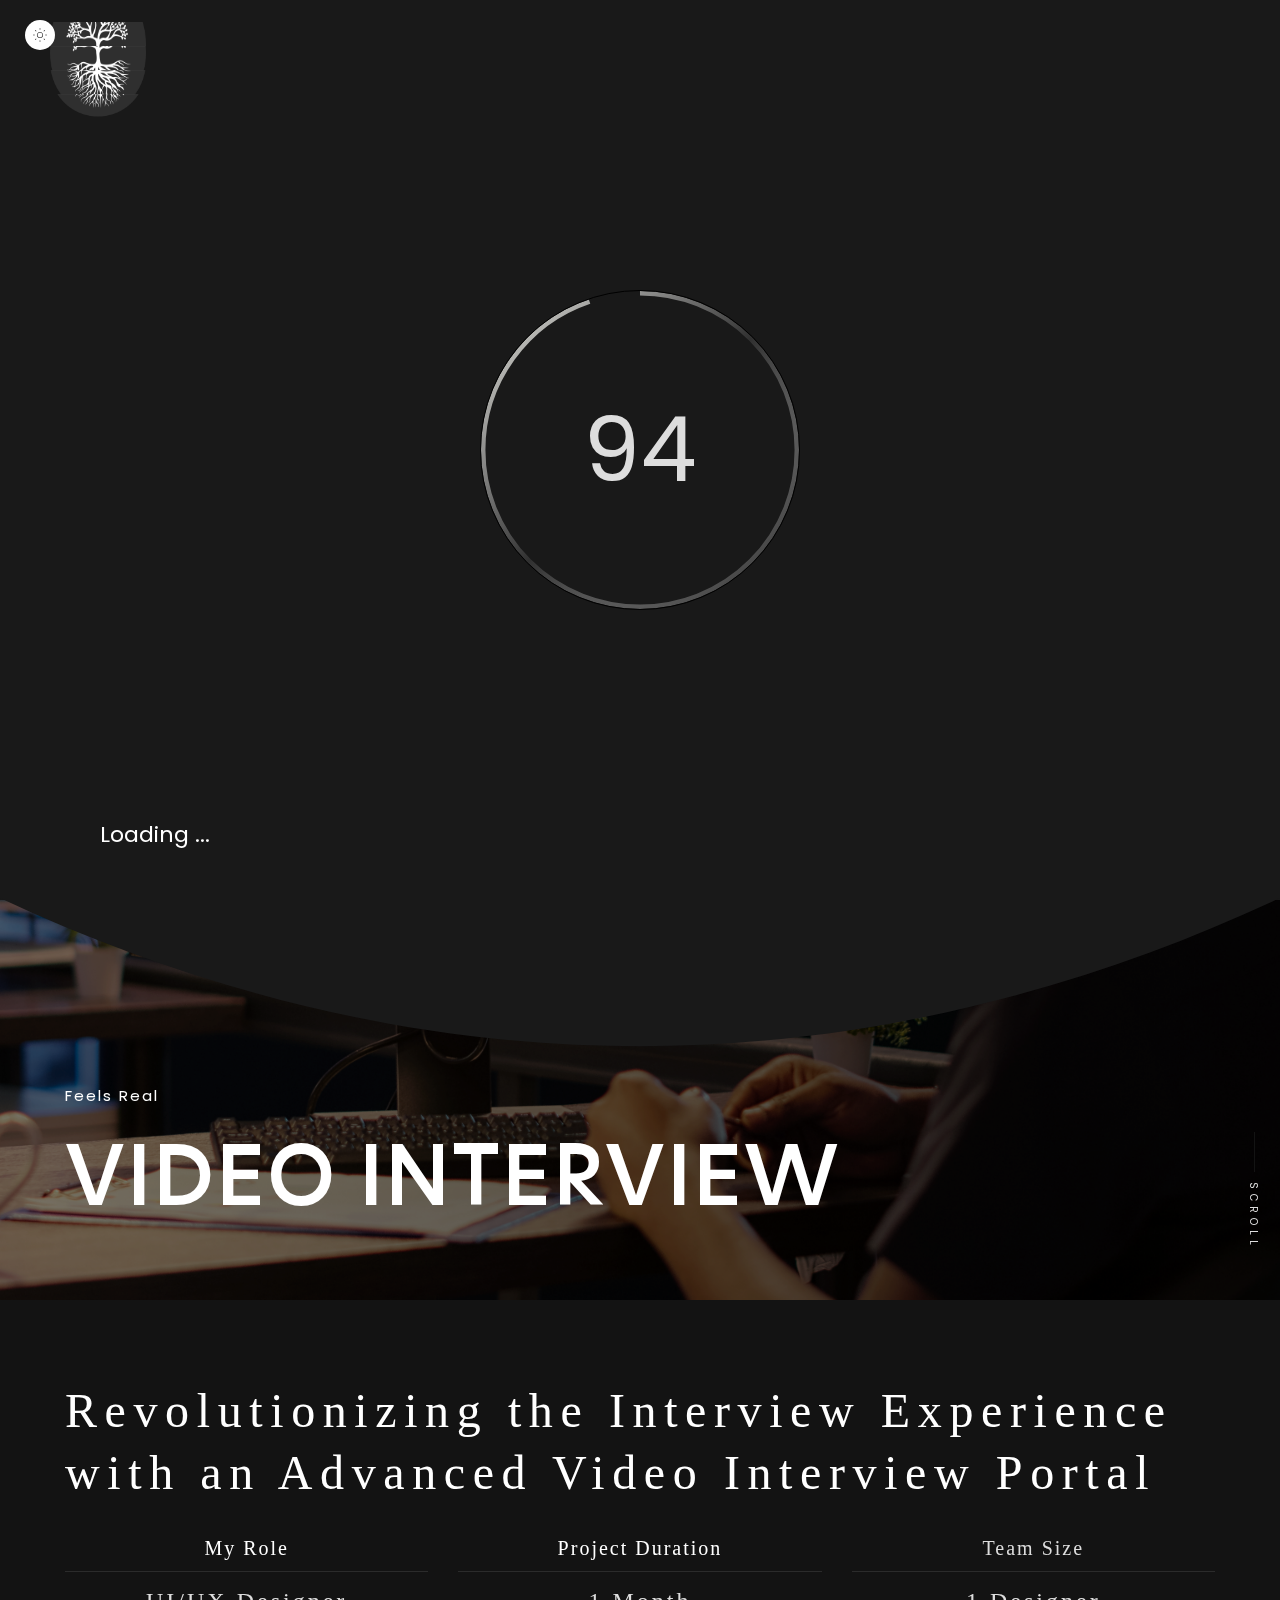
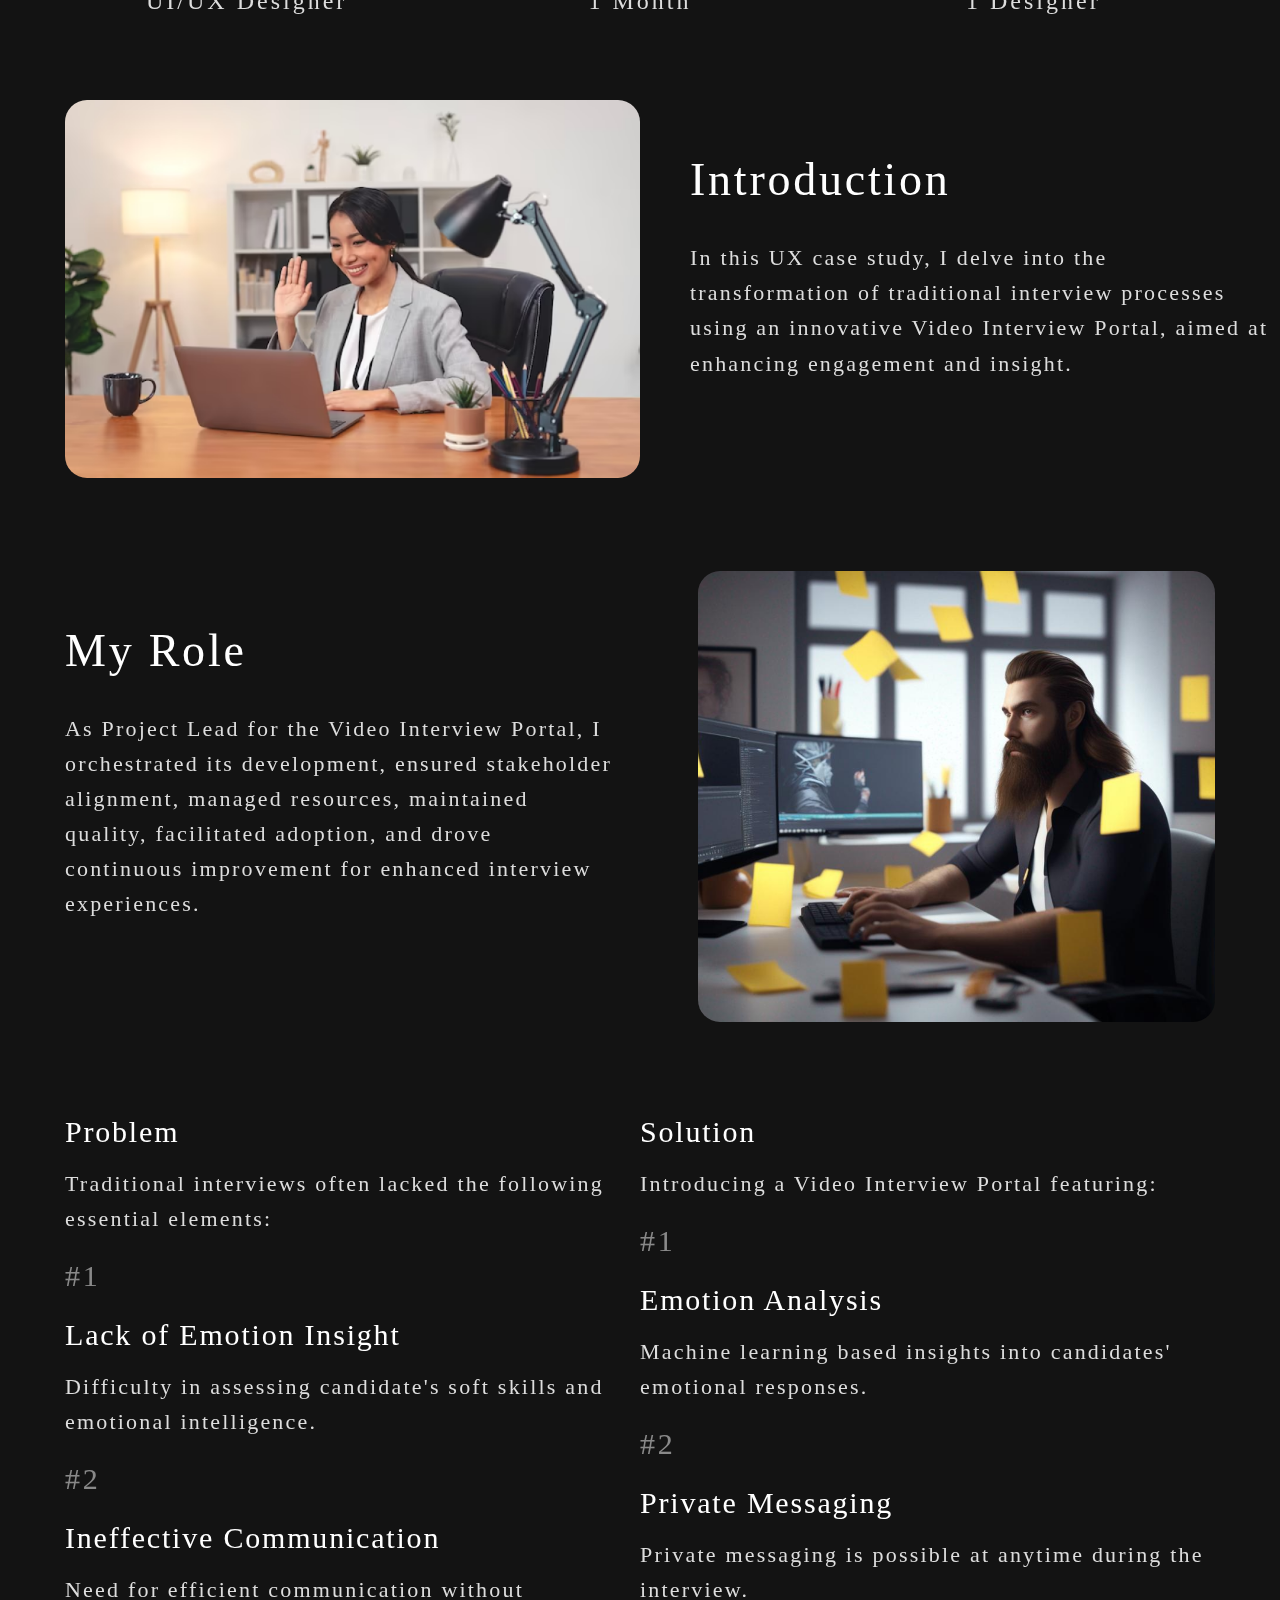
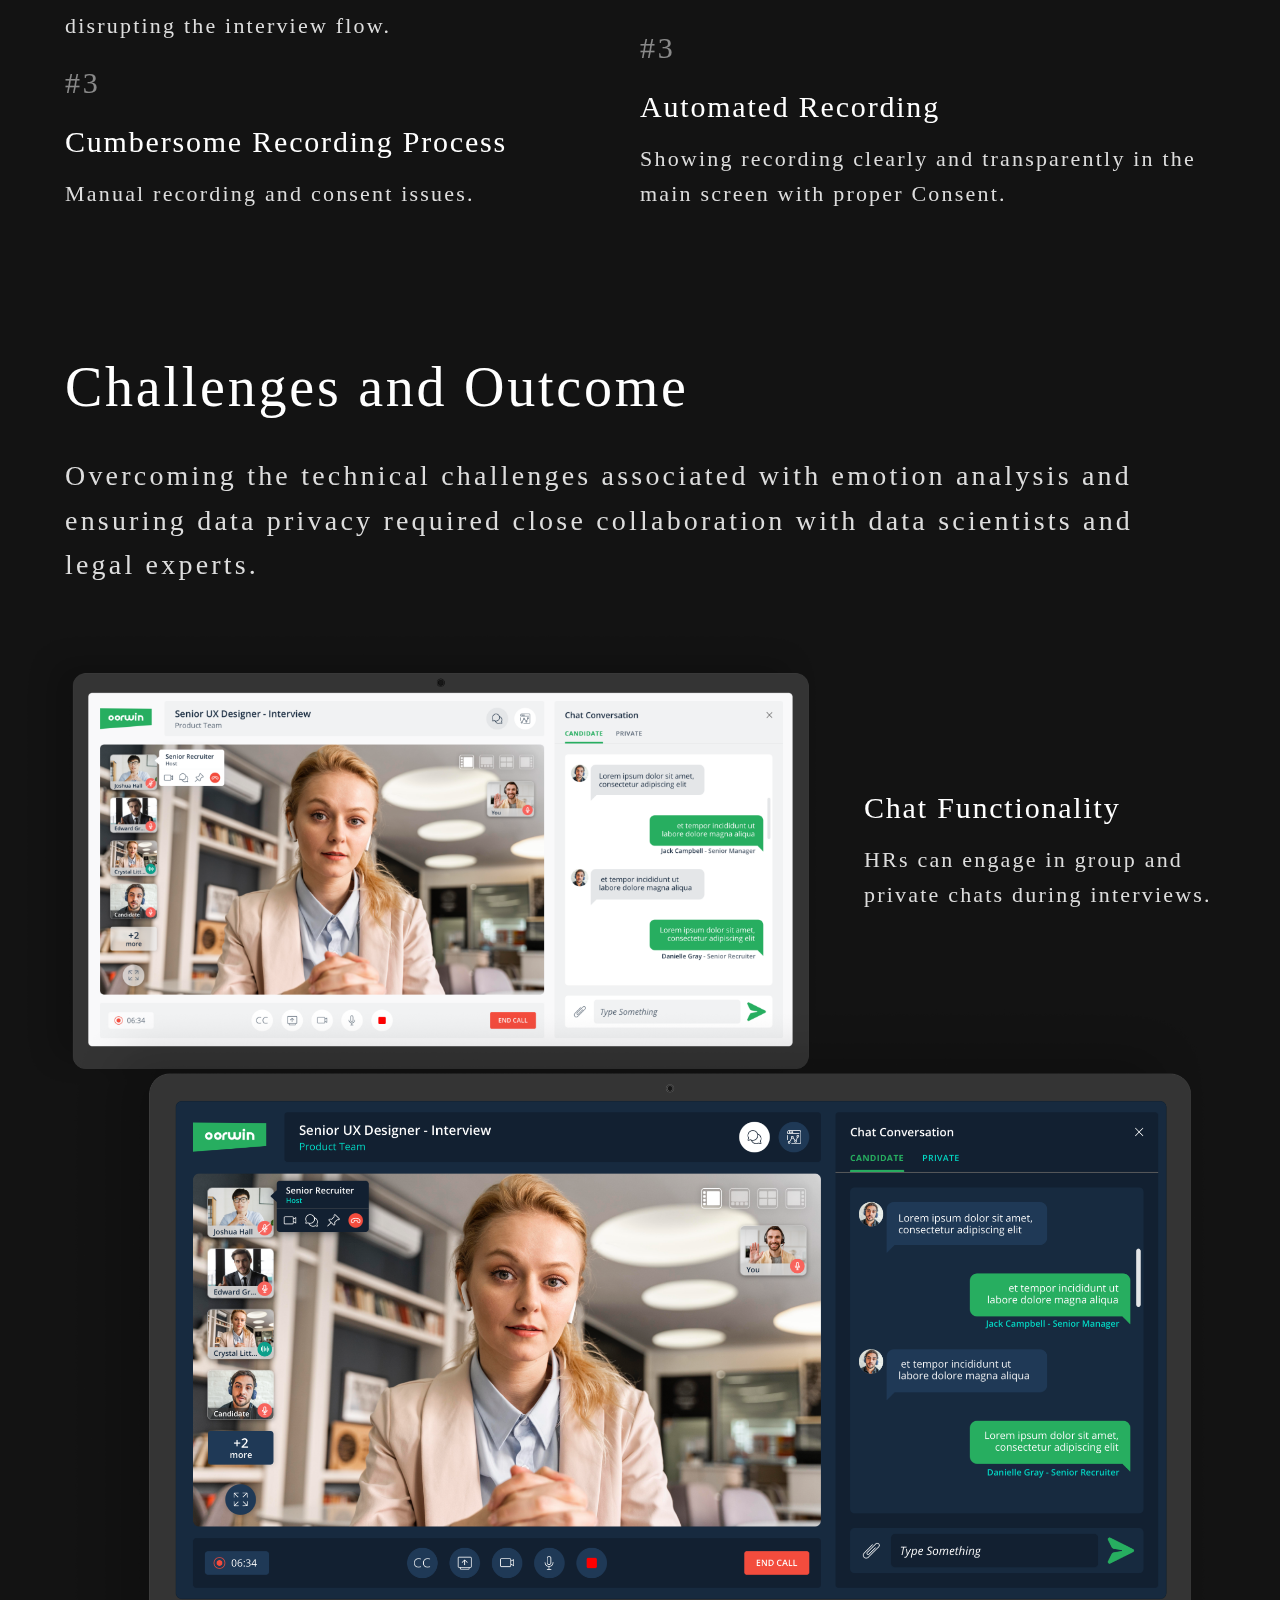
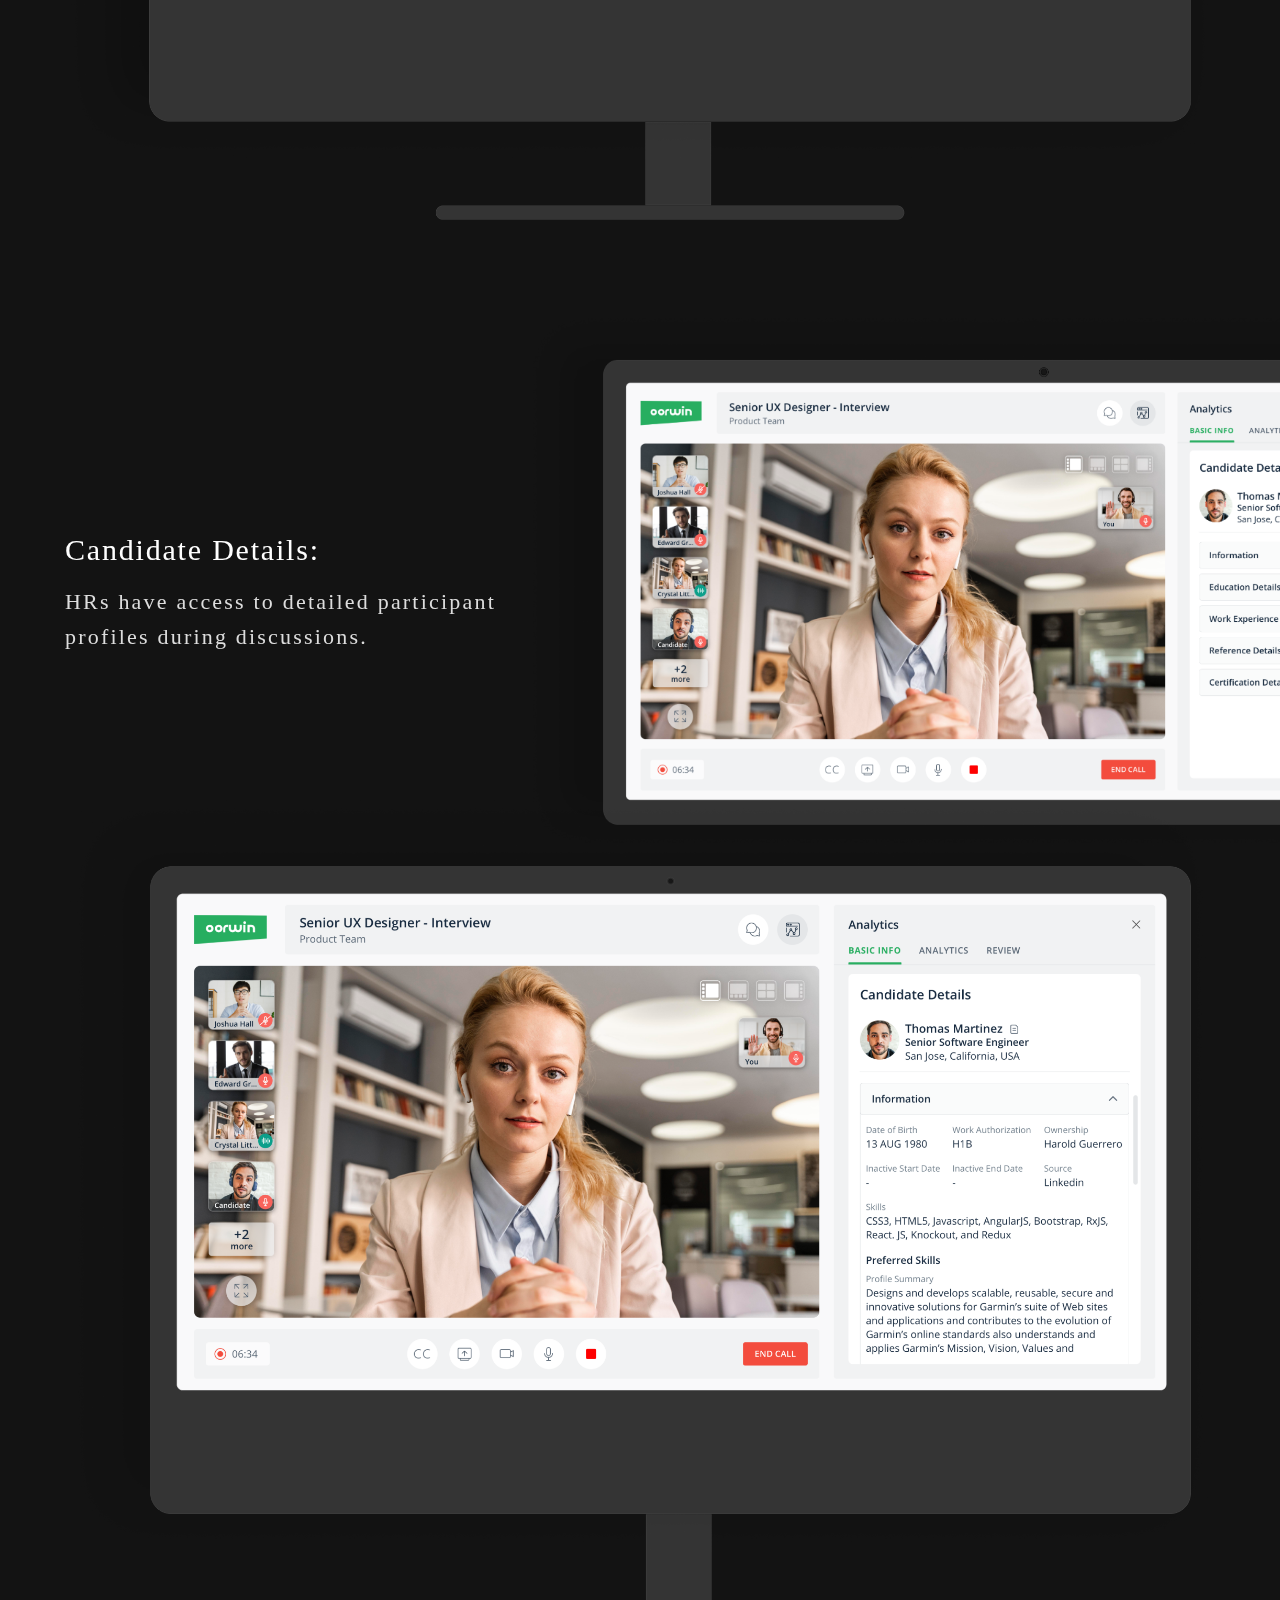
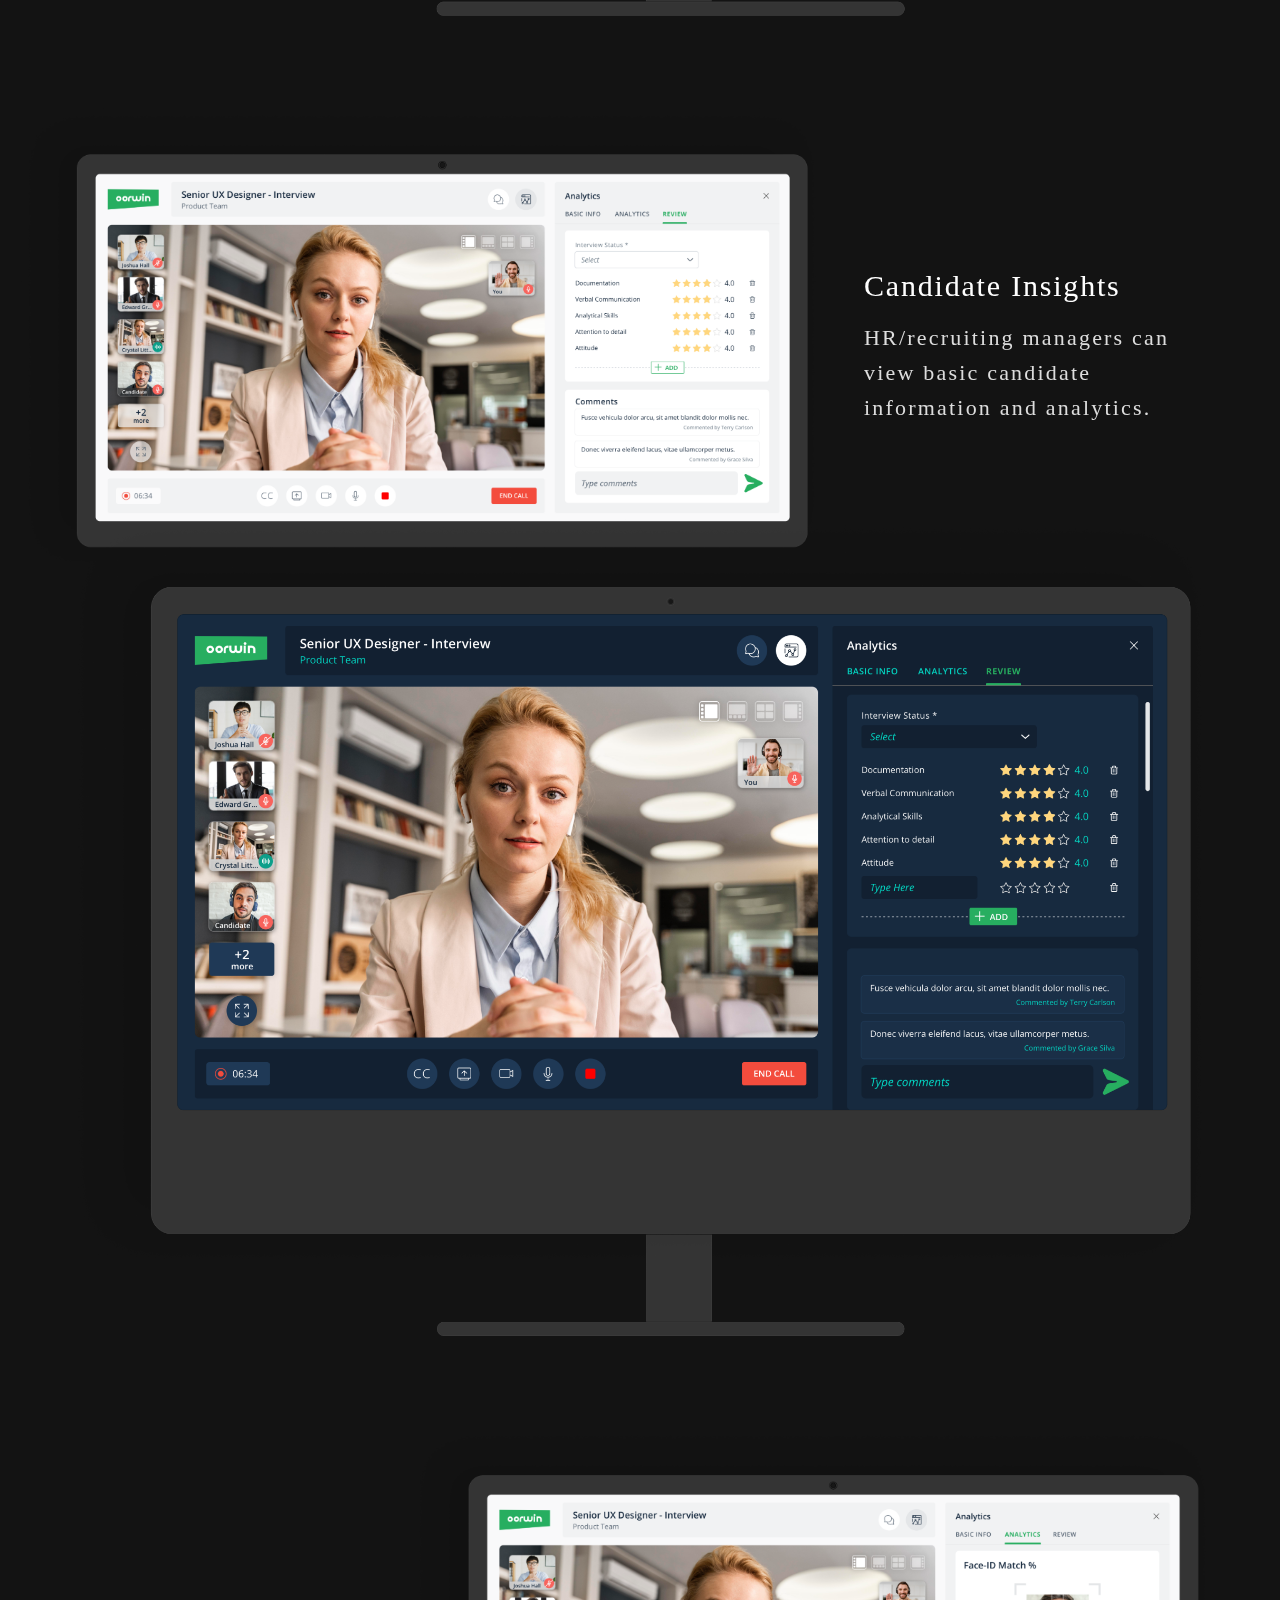
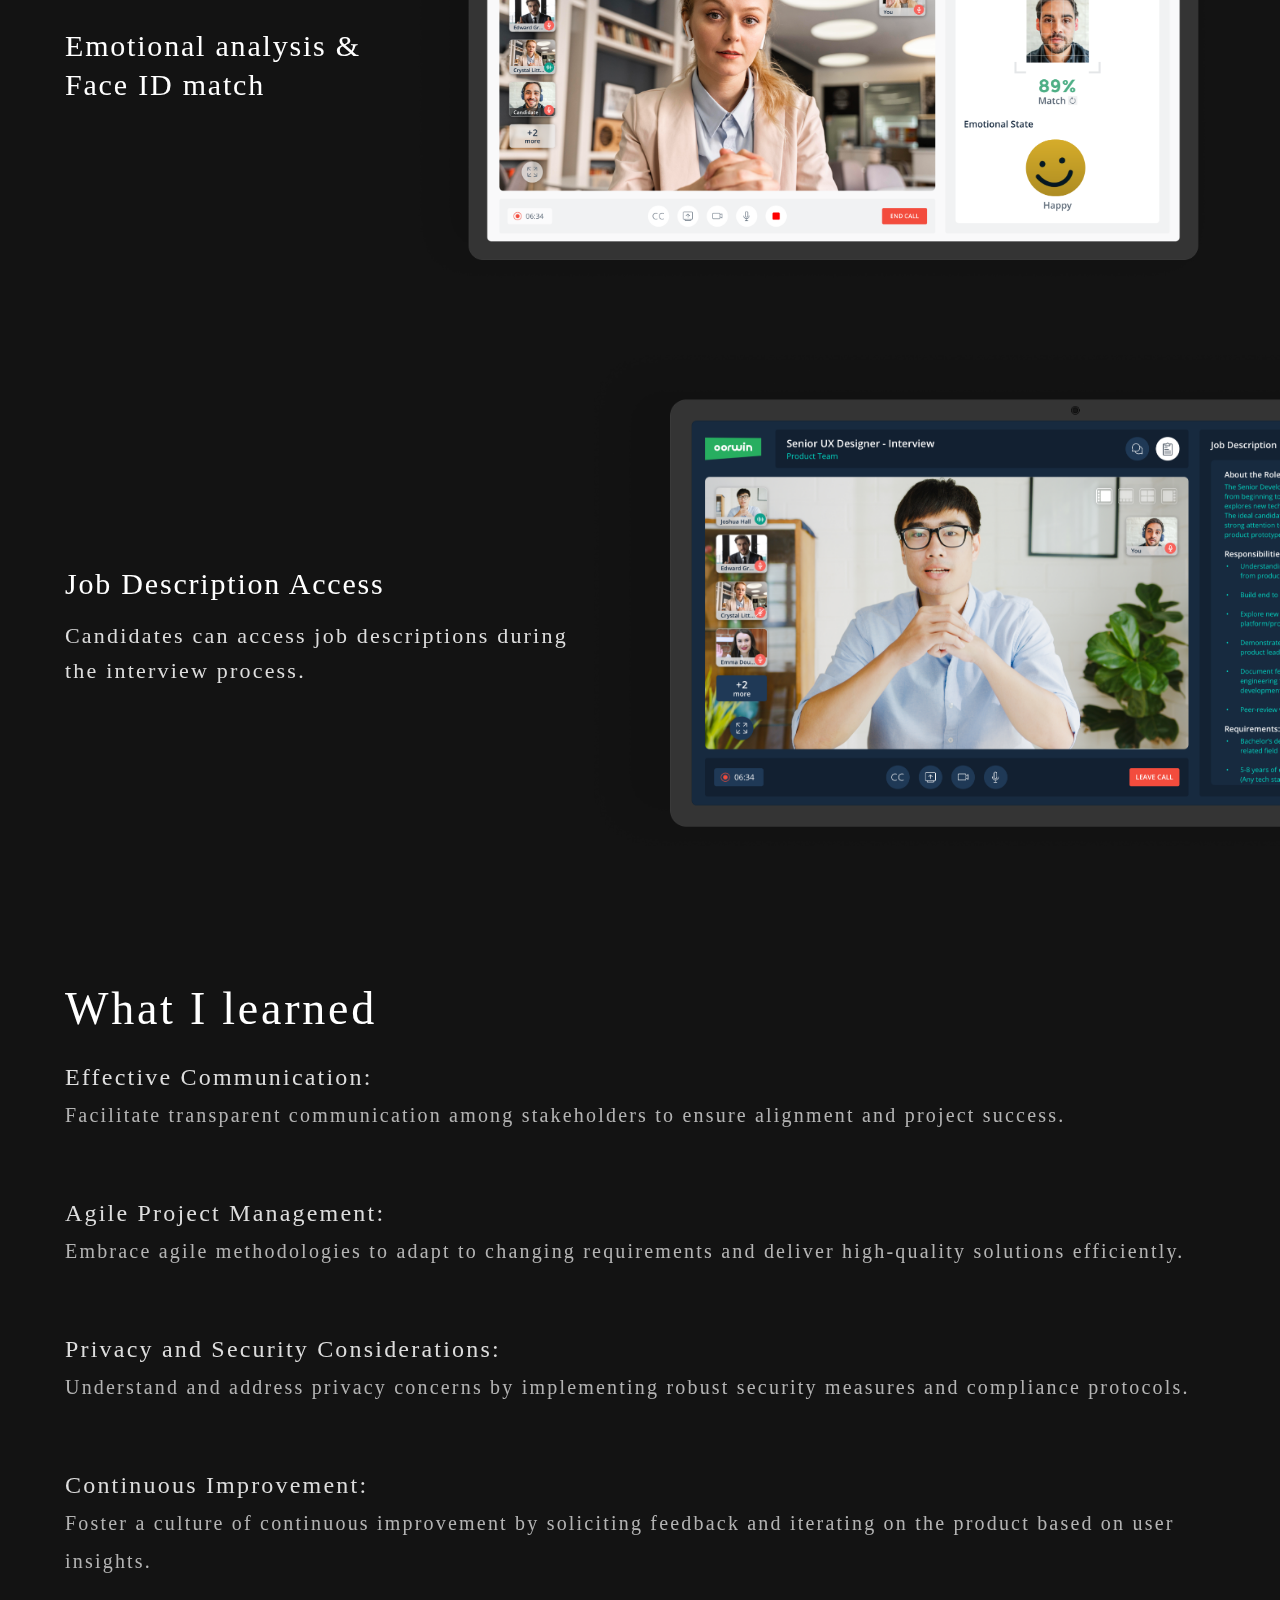
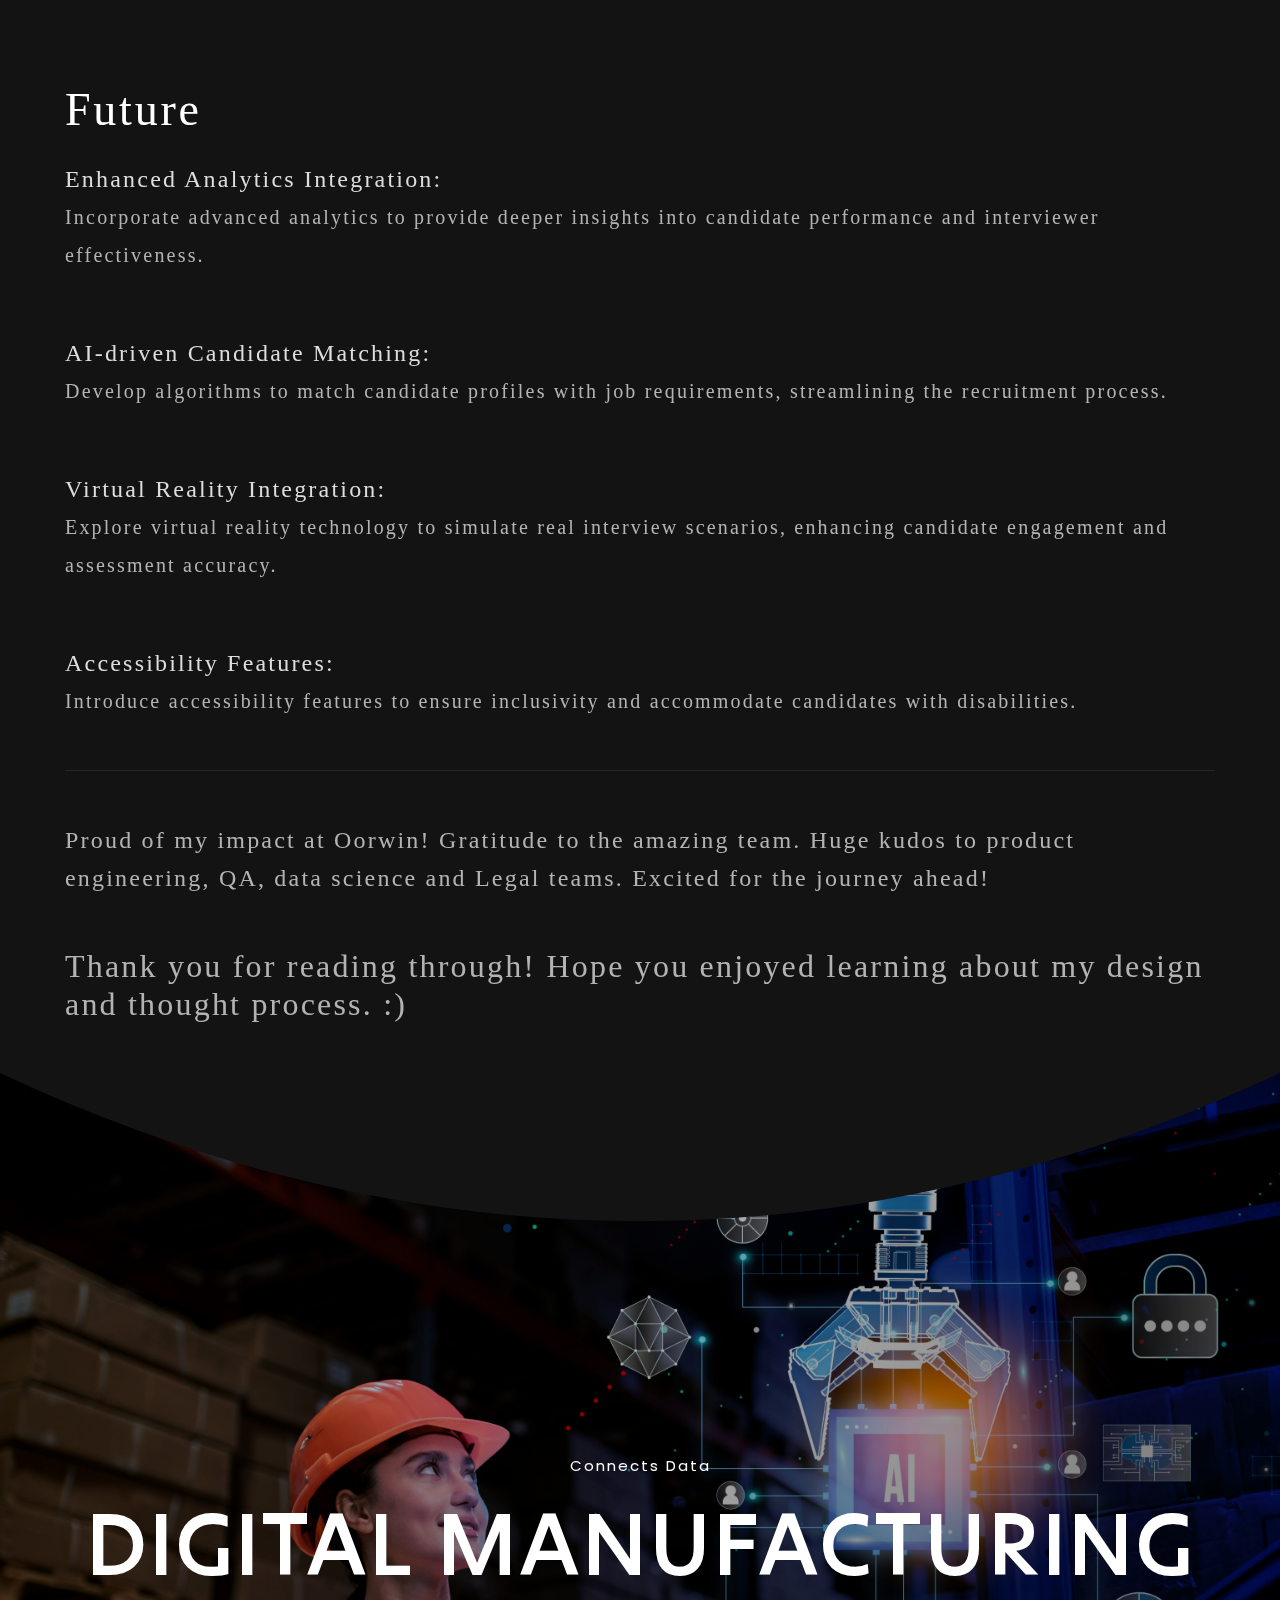
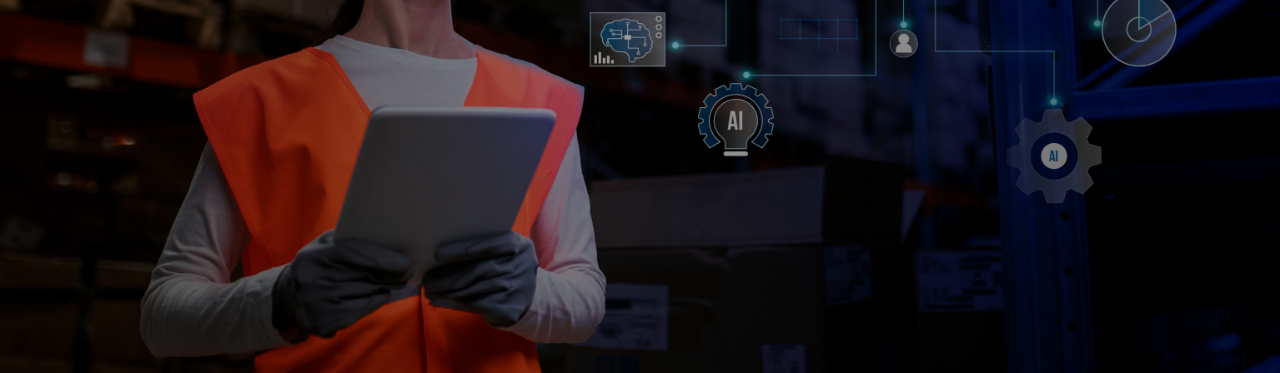
<file: project-3.html>
<!doctype html>
<html class="no-js" lang="">

<meta http-equiv="content-type" content="text/html;charset=utf-8" />
<head>
    <meta charset="utf-8">

    <meta name="description" content="">
    <meta name="viewport" content="width=device-width, initial-scale=1">

    <link rel="icon" href="assets/img/logo-32x32.png" sizes="32x32"/>
    <link rel="icon" href="assets/img/logo-192x192.png" sizes="192x192"/>

    <title>VIDEO INTERVIEW | Tanzeem</title>

    <link href="assets/css/plugins.css" rel="stylesheet"/>
    <link rel="stylesheet" href="assets/css/style.css">
</head>

<body class="v-dark dsn-ajax">


<div id="dsn_preloader" class="preloader">

    <div class="dsnload p-absolute">
        <span class="dsnload__row">
            <span class="dsnload__img">
            <img src="assets/img/logo-light.png" class="logo-dark" alt="Tanzeem" decoding="async" loading="lazy"/>
            <img src="assets/img/logo.png" class="logo-light" alt="Tanzeem" decoding="async" loading="lazy"/>
            </span>
        </span>
        <span class="dsnload__row dsnload__row--sibling">
            <span class="dsnload__img">
                 <img src="assets/img/logo-light.png" class="logo-dark" alt="Tanzeem" decoding="async" loading="lazy"/>
            <img src="assets/img/logo.png" class="logo-light" alt="Tanzeem" decoding="async" loading="lazy"/>
            </span>
        </span>
        <span class="dsnload__row dsnload__row--sibling">
            <span class="dsnload__img">
                <img src="assets/img/logo-light.png" class="logo-dark" alt="Tanzeem" decoding="async" loading="lazy"/>
            <img src="assets/img/logo.png" class="logo-light" alt="Tanzeem" decoding="async" loading="lazy"/>
            </span>
        </span>
        <span class="dsnload__row dsnload__row--sibling">
            <span class="dsnload__img">
               <img src="assets/img/logo-light.png" class="logo-dark" alt="Tanzeem" decoding="async" loading="lazy"/>
            <img src="assets/img/logo.png" class="logo-light" alt="Tanzeem" decoding="async" loading="lazy"/>
            </span>
        </span>


    </div>
    <svg width="100%" height="100%" viewBox="0 0 100 100" class="v-middle" preserveAspectRatio="xMinYMin meet"
         fill="none">
        <linearGradient id="linearColors" x1="0" y1="0" x2="1" y2="1">
            <stop offset="0%" stop-color="var(--theme-color)"></stop>
            <stop offset="50%" stop-color="var(--border-color)"></stop>
            <stop offset="100%" stop-color="var(--assistant-color)"></stop>
        </linearGradient>
        <path class="dsn-progress-path" d="M50,1 a49,49 0 0,1 0,98 a49,49 0 0,1 0,-98"/>
    </svg>
    <div class="loading-circle v-middle">
        <p class="loading-count v-middle">0</p>
    </div>

    <span class="loading-text text-uppercase mt-30 dsn-container">Loading ...</span>
    <div class="bg-load background-section d-flex align-items-end">
        <svg class="dsn-separator-bottom dsn-icon-assistant-color" width="100%" height="100%" viewBox="0 0 100 10"
             preserveAspectRatio="none">
            <path class="path-anim separator__path" data-dsn-to="M 0 0 C 40 0 55 0 100 0 L 0 0 Z"
                  vector-effect="non-scaling-stroke" d="M 0 0 C 40 16 75 10 100 0 L 0 0 Z"></path>
        </svg>
    </div>

</div>

<main id="main_root" class="main-root">

    <!-- ========== Menu ========== -->
    <header id="site_menu_header" class="site-header  dsn-container d-none dsn-hamburger">
        <div class="main-logo">
            <a href="index.html" data-dsn-text="TANZEEM" class="custom-logo-link main-brand effect-ajax" rel="home"
               aria-current="page">
                <img src="assets/img/logo-light.png" class="custom-logo logo-light" alt="Tanzeem"/>
                <img src="assets/img/logo-black.png" class="custom-logo logo-dark" alt="Tanzeem"/>
            </a>
        </div>
        <nav class="main-navigation ">
            <div class="menu-cover-title header-container dsn-container">MENU</div>
            <ul id="dsn-primary-list" class="primary-nav h2">
                <li class="nav-item ">
                    <a title="Home" href="index.html" data-dsn-text="TANZEEM">
                        <span class="overflow">Home</span>
                    </a>
                </li>
                <li class="nav-item ">
                    <a title="About Me" href="resume.html">
                        <span class="overflow">About Me</span>
                    </a>
                </li>

                <li class="nav-item has-sub-menu">
                    <a title="My Works" href="#0">
                        <span class="overflow ">My Works</span>
                    </a>
                    <ul class="nav-item">
                        <li class="dsn-back">
                                <span>
                                    <svg xmlns="http://www.w3.org/2000/svg" x="0px" y="0px" width="30px"
                                         viewBox="0 0 400.004 400.004" xml:space="preserve">
                                        <g>
                                            <path
                                                    d="M382.688,182.686H59.116l77.209-77.214c6.764-6.76,6.764-17.726,0-24.485c-6.764-6.764-17.73-6.764-24.484,0L5.073,187.757 c-6.764,6.76-6.764,17.727,0,24.485l106.768,106.775c3.381,3.383,7.812,5.072,12.242,5.072c4.43,0,8.861-1.689,12.242-5.072 c6.764-6.76,6.764-17.726,0-24.484l-77.209-77.218h323.572c9.562,0,17.316-7.753,17.316-17.315 C400.004,190.438,392.251,182.686,382.688,182.686z"/>
                                        </g>
                                    </svg>
                                    <span class="text-toggle-back">
                                        <span class="text-name">My Works</span>
                                        <span class="text-back">Back</span>
                                    </span>
                                </span>
                        </li>
                        <li class="nav-item ">
                            <a title="ONBOARDING" href="project-1.html" data-dsn-text="ONBOARDING">
                                <span class="overflow">ONBOARDING</span>
                            </a>
                        </li>
                        <li class="nav-item ">
                            <a title="CAREER PORTAL" href="project-2.html" data-dsn-text="CAREER PORTAL">
                                <span class="overflow">CAREER PORTAL</span>
                            </a>
                        </li>
                        <li class="nav-item ">
                            <a title="VIDEO INTERVIEW" href="project-3.html" data-dsn-text="VIDEO INTERVIEW">
                                <span class="overflow">VIDEO INTERVIEW</span>
                            </a>
                        </li>
                        <li class="nav-item ">
                            <a title="DIGITAL MANUFACTURING" href="project-4.html" data-dsn-text="DIGITAL MANUFACTURING">
                                <span class="overflow">DIGITAL MANUFACTURING</span>
                            </a>
                        </li>
                        <li class="nav-item ">
                            <a title="BRAND IDENTITY" href="project-5.html" data-dsn-text="BRAND IDENTITY">
                                <span class="overflow">BRAND IDENTITY</span>
                            </a>
                        </li>
                    </ul>
                </li>
                
                <li class="nav-item ">
                    <a title="Contact Me" href="contact.html">
                        <span class="overflow">Contact Me</span>
                    </a>
                </li>
            </ul>
            <div class="container-content  d-flex flex-column justify-content-center section-margin">
                <div class="nav__info">
                    <div class="nav-content">
                        <h5 class="sm-title-block mb-10">Contact</h5>
                        <p class="links over-hidden mb-1">
                            <a class="link-hover d-block" href="tel:917305601663" data-hover-text="+91 73056 01663">+91 73056 01663</a>
                        </p>
                        <p class="links over-hidden"><a class="link-hover" href="mailto:tanzeem.uxd@gmail.com"
                                                        data-hover-text="tanzeem.uxd@gmail.com">tanzeem.uxd@gmail.com</a></p>

                    </div>
                </div>
                <div class="nav-social nav-content mt-30">
                    <div class="nav-social-inner p-relative">
                        <h5 class="sm-title-block mb-10">Follow Me</h5>
                        <ul style="--dsn-li-name: dsn6;">
                            <li style="--dsn-li-index: 2;"><a href="https://www.linkedin.com/in/tanzeem-ahmed-a13319118/" target="_blank"
                                                              rel="nofollow noopener noreferrer">Linkedin.</a></li>
                            <li style="--dsn-li-index: 3;"><a href="https://www.youtube.com/@TanzeemulHassan" target="_blank"
                                                              rel="nofollow noopener noreferrer">YouTube.</a></li>
                        </ul>
                    </div>
                </div>
            </div>
        </nav>
        <div id="navbar_toggle" class="navbar-toggle">
            <div class="toggle-icon">
                <div class="toggle-line"></div>
                <div class="toggle-line"></div>
                <div class="toggle-line"></div>
            </div>
            <div class="toggle-text">
                <div class="text-menu">Menu</div>
                <div class="text-open">Open</div>
                <div class="text-close">Close</div>
            </div>
        </div>
        <div class="bg-load background-main"></div>

        <svg width="100%" height="100%" viewBox="0 0 100 100" preserveAspectRatio="none"
             class="bg-load dsn-svg-transition">
            <path vector-effect="non-scaling-stroke" d="M 0 100 V 100 Q 50 100 100 100 V 100 z"/>
        </svg>

    </header>
    <!-- ========== End Menu ========== -->

    <!-- ========== Header  ========== -->
    <header id="dsn_header" class="dsn-header-animation dsn-full-header  dsn-container section-padding v-dark-head">
        <div class="entry-header p-relative over-hidden">
            <div id="hero_image" class="p-absolute dsn-hero-parallax-img over-hidden z-index-1 full-width"
                 data-dsn-ajax="img" data-overlay="2">
                <img class="cover-bg-img transform-3d"
                     src="assets/img/portfolio/project4/1.jpg" alt=""/>
            </div>

            <div id="hero_content" class="d-flex align-items-end p-relative h-100 dsn-hero-parallax-title container">
                <div class="content p-relative ">
                    <div class="intro-project w-100">
                        <div class="intro-title ">
                            <div id="dsn_metas" class="p-relative d-flex justify-content-between ">
                                <div class="metas has-separate p-relative mb-10">
                                    <span>Feels Real</span>
                                </div>
                            </div>
                            <div id="hero_title">
                                <h1 class="title" data-dsn-ajax="title">VIDEO INTERVIEW</h1>
                            </div>

                        </div>

                    </div>

                </div>

            </div>


        </div>

        <a href="#page_wrapper" rel="nofollow" class="dsn-scroll-bottom"
           data-dsn-option='{"ease": "power4.inOut" , "duration" : 1.5}'>
            <div class="text">SCROLL</div>
        </a>

    </header>
    <!-- ========== End Header  ========== -->
    <div id="page_wrapper" class="wrapper">

        <!-- ============ Info Project ===========-->

        <div class="info-project container text-center section-margin">
            <h2 class="title-h23 text-left dsn-up">
                Revolutionizing the Interview Experience with
                an Advanced Video Interview Portal
            </h2>
            <ul class="intro-project-list mt-30 d-grid grid-md-3 grid-sm-2 ">

                <li class="dsn-up grid-item number-item">
                    <h5 class="title-list-project sm-title-block1">My Role</h5>
                    <p class="description-list-project dsn-auto sm-title-block2">UI/UX Designer</p>
                </li>
                

                <li class="dsn-up grid-item number-item">
                    <h6 class="title-list-project sm-title-block1">Project Duration</h6>
                    <p class="description-list-project dsn-auto sm-title-block2">1 Month</p>
                </li>

                <li class="dsn-up grid-item number-item">
                    <h7 class="title-list-project sm-title-block1">Team Size</h7>
                    <p class="description-list-project dsn-auto sm-title-block2">1 Designer</p>
                </li>
            </ul>
        </div>
        <!-- ========== End Info Project  ========== -->

        <!-- ========== All Details  ========== -->

        <div class="onboarding001 container section-margin1">
            <div class="box-img p-relative">
                <div class="img-box-parallax before-z-index" data-dsn="parallax" data-overlay="0">
                    <img class="img01" src='assets/img/portfolio/project3/11.png' class="cover-bg-img" alt=''/>
                    <style>
                        .img01{
                            border-radius: 22px;
                        }
                    </style>
                </div>
            </div>
            <div class="box-content">
                <div class="box-content-inner">
                        <div class="">
                            <h2 class="title-h4">
                                Introduction
                            </h2>
                        </div>
                    <p class="max-w750 mt-30 contenttext1">
                        In this UX case study, I delve into
                        the transformation of traditional
                        interview processes using an
                        innovative Video Interview Portal,
                        aimed at enhancing engagement
                        and insight.
                    </p>
                </div>
            </div>
        </div>
        <div class="onboarding002 container section-margin1">
            <div class="box-content">
                <div class="box-content-inner">
                        <div class="">
                            <h2 class="title-h4">
                                My Role
                            </h2>
                        </div>
                    <p class="max-w750 mt-30 contenttext1">
                        As Project Lead for the Video Interview
                        Portal, I orchestrated its development,
                        ensured stakeholder alignment,
                        managed resources, maintained
                        quality, facilitated adoption, and drove
                        continuous improvement for enhanced
                        interview experiences.
                    </p>
                </div>
            </div>
            <div class="box-img p-relative">
                <div class="img-box-parallax before-z-index" data-dsn="parallax" data-overlay="0">
                    <img class="img02" src='assets/img/portfolio/project3/12.png' class="cover-bg-img" alt=''/>
                    <style>
                        .img02{
                            border-radius: 22px;
                        }
                    </style>
                </div>
            </div>
        </div>
        <div class="image-container01 container"> 
            <div> 
              <div>
                  <h3 class="title-h7">
                    Problem
                  </h3>
                  <p class="max-w750 mt-15 contenttext02">
                    Traditional interviews often lacked the following essential elements:
                  </p> 
              </div>
              <div>
                  <h2 class="title-h31">
                    #1
                  </h2>
                  <h3 class="title-h7 mt-20">
                    Lack of Emotion Insight
                  </h3>
                  <p class="max-w750 mt-15 contenttext02">
                    Difficulty in assessing candidate's soft skills and emotional intelligence.
                  </p> 
              </div>
              <div>
                  <h2 class="title-h32">
                    #2
                  </h2>
                  <h3 class="title-h7 mt-20">
                    Ineffective Communication
                  </h3>
                  <p class="max-w750 mt-15 contenttext02">
                    Need for efficient communication without disrupting the interview flow.
                  </p> 
              </div>
              <div>
                  <h2 class="title-h33">
                    #3
                  </h2>
                  <h3 class="title-h7 mt-20">
                    Cumbersome Recording Process
                  </h3>
                  <p class="max-w750 mt-15 contenttext02">
                    Manual recording and consent issues.
                  </p> 
              </div>
            </div> 
            <div> 
              <div>
                  <h3 class="title-h7">
                    Solution
                  </h3>
                  <p class="max-w750 mt-15 contenttext02">
                    Introducing a Video Interview Portal featuring:
                  </p> 
              </div>
              <div>
                  <h2 class="title-h34">
                    #1
                  </h2>
                  <h3 class="title-h7 mt-20">
                    Emotion Analysis
                  </h3>
                  <p class="max-w750 mt-15 contenttext02">
                    Machine learning based insights into candidates' emotional responses.
                  </p> 
              </div>
              <div>
                  <h2 class="title-h35">
                    #2
                  </h2>
                  <h3 class="title-h7 mt-20">
                    Private Messaging
                  </h3>
                  <p class="max-w750 mt-15 contenttext02">
                    Private messaging is possible at anytime during the interview.
                  </p> 
              </div>
              <div>
                  <h2 class="title-h36">
                    #3
                  </h2>
                  <h3 class="title-h7 mt-20">
                    Automated Recording
                  </h3>
                  <p class="max-w750 mt-15 contenttext02">
                    Showing recording clearly and transparently in the main screen with proper Consent.
                  </p> 
              </div>
            </div> 
          </div> 
        </div>
        <div class="onboarding003 container section-margin1">
            <div class="box-content">
                <div class="box-content-inner">
                        <div class="">
                            <h2 class="title-h5">
                                Challenges and Outcome
                            </h2>
                        </div>
                    <p class="max-w1150 mt-30 contenttext01">
                        Overcoming the technical challenges associated with emotion analysis and
                        ensuring data privacy required close collaboration with data scientists and
                        legal experts.
                    </p>
                </div>
            </div>
        </div>
        <div class="onboarding008 container section-margin1">
            <div class="box-img p-relative">
                <div class="img-box-parallax before-z-index" data-dsn="parallax" data-overlay="0">
                    <img class="" src='assets/img/portfolio/project3/13.png' class="cover-bg-img" alt=''/>
                </div>
            </div>
            <div class="box-content">
                <div class="box-content-inner">
                        <div class="">
                            <h3 class="title-h7">
                                Chat Functionality
                            </h3>
                        </div>
                    <p class="max-w750 mt-15 contenttext1">
                        HRs can engage in group and private chats during interviews.
                    </p>
                </div>
            </div>
        </div>
        <div class="onboarding0010 container section-margin1">
            <div class="box-content" data-dsn="parallax" data-overlay="0">
                <img src="assets/img/portfolio/project3/14.png" alt="">
            </div>
        </div>
        <div class="onboarding0011 container section-margin1">
            <div class="box-content">
                <div class="box-content-inner">
                        <div class="">
                            <h2 class="title-h7">
                                Candidate Details:
                            </h2>
                            <p class="max-w750 mt-15 contenttext1">
                                HRs have access to
                                detailed participant profiles
                                during discussions.
                            </p>
                        </div>
                </div>
            </div>
            <div class="box-img p-relative container0001">
                <div class="img-box-parallax before-z-index">
                    <img class="" src='assets/img/portfolio/project3/15.png' class="cover-bg-img" alt=''/>
                </div>
            </div>
        </div>
        <div class="onboarding0010 container section-margin1">
            <div class="box-content" data-dsn="parallax" data-overlay="0">
                <img src="assets/img/portfolio/project3/16.png" alt="">
            </div>
        </div>
        <div class="onboarding008 container section-margin1">
            <div class="box-img p-relative">
                <div class="img-box-parallax before-z-index" data-dsn="parallax" data-overlay="0">
                    <img class="" src='assets/img/portfolio/project3/17.png' class="cover-bg-img" alt=''/>
                </div>
            </div>
            <div class="box-content">
                <div class="box-content-inner">
                        <div class="">
                            <h3 class="title-h7">
                                Candidate Insights
                            </h3>
                        </div>
                    <p class="max-w750 mt-15 contenttext1">
                        HR/recruiting managers can view basic candidate information and analytics.
                    </p>
                </div>
            </div>
        </div>
        <div class="onboarding0010 container section-margin1">
            <div class="box-content" data-dsn="parallax" data-overlay="0">
                <img src="assets/img/portfolio/project3/18.png" alt="">
            </div>
        </div>
        <div class="onboarding0012 container section-margin1">
            <div class="box-content">
                <div class="box-content-inner">
                   <div class="">
                       <h3 class="title-h7">
                          Emotional analysis & Face ID match
                       </h3>
                   </div>
                </div>
            </div>
            <div class="box-img p-relative">
                <div class="img-box-parallax before-z-index" data-dsn="parallax" data-overlay="0">
                    <img class="" src='assets/img/portfolio/project3/19.png' class="cover-bg-img" alt=''/>
                </div>
            </div>
        </div>
        <div class="onboarding0013 container section-margin1">
            <div class="box-content">
                <div class="box-content-inner">
                        <div class="">
                            <h2 class="title-h7">
                                Job Description Access
                            </h2>
                            <p class="max-w750 mt-15 contenttext1">
                                Candidates can access job
                                descriptions during the
                                interview process.
                            </p>
                        </div>
                </div>
            </div>
            <div class="box-img p-relative container0001">
                <div class="img-box-parallax before-z-index">
                    <img class="" src='assets/img/portfolio/project3/20.png' class="cover-bg-img" alt=''/>
                </div>
            </div>
        </div>
        <div class="p-relative container">
            <h2 class="title-h19">
                What I learned
            </h2>
            <div class="content">
                <p class="dsn-heading-title max-w400 font05">
                    Effective Communication:
                </p>
                <p class="dsn-heading-title max-w400 font06">
                    Facilitate transparent communication among stakeholders to ensure alignment and project success.
                </p>
            </div>
            <div class="content">
                <p class="dsn-heading-title max-w400 font05">
                    Agile Project Management:
                </p>
                <p class="dsn-heading-title max-w400 font06">
                    Embrace agile methodologies to adapt to changing requirements and deliver high-quality solutions efficiently.
                </p>
            </div>
            <div class="content">
                <p class="dsn-heading-title max-w400 font05">
                    Privacy and Security Considerations:
                </p>
                <p class="dsn-heading-title max-w400 font06">
                    Understand and address privacy concerns by implementing robust security measures and compliance protocols.
                </p>
            </div>
            <div class="content">
                <p class="dsn-heading-title max-w400 font05">
                    Continuous Improvement:
                </p>
                <p class="dsn-heading-title max-w400 font06">
                    Foster a culture of continuous improvement by soliciting feedback and iterating on the product based on user insights.
                </p>
            </div>
        </div>
        <div class="p-relative container">
            <h2 class="title-h19">
                Future
            </h2>
            <div class="content">
                <p class="dsn-heading-title max-w400 font05">
                    Enhanced Analytics Integration:
                </p>
                <p class="dsn-heading-title max-w400 font06">
                    Incorporate advanced analytics to provide deeper insights into candidate performance and interviewer effectiveness.
                </p>
            </div>
            <div class="content">
                <p class="dsn-heading-title max-w400 font05">
                    AI-driven Candidate Matching:
                </p>
                <p class="dsn-heading-title max-w400 font06">
                    Develop algorithms to match candidate profiles with job requirements, streamlining the recruitment process.
                </p>
            </div>
            <div class="content">
                <p class="dsn-heading-title max-w400 font05">
                    Virtual Reality Integration:
                </p>
                <p class="dsn-heading-title max-w400 font06">
                    Explore virtual reality technology to simulate real interview scenarios, enhancing candidate engagement and assessment accuracy.
                </p>
            </div>
            <div class="content">
                <p class="dsn-heading-title max-w400 font05">
                    Accessibility Features:
                </p>
                <p class="dsn-heading-title max-w400 font06">
                    Introduce accessibility features to ensure inclusivity and accommodate candidates with disabilities.
                </p>
                <p class="dsn-heading-title max-w400 font07 border-top">
                    Proud of my impact at Oorwin! Gratitude to the amazing team. Huge kudos to product engineering, QA, data science and Legal teams. Excited for the journey ahead!
                </p>
                <p class="dsn-heading-title max-w400 font08">
                    Thank you for reading through! Hope you enjoyed learning about my design and thought process. :)
                </p>
            </div>
        </div>

        <!-- ========== End of All Details  ========== -->

        <!-- ========== Next Project  ========== -->
        <div class="next-project section-padding p-relative footer-animate svg-animate">
            <svg class="dsn-separator dsn-separator-up  dsn-icon-main-color" width="100%" height="100%"
                 viewBox="0 0 100 10" preserveAspectRatio="none">
                <path class="path-anim separator__path" data-dsn-to="M 0 0 C 40 0 55 0 100 0 L 0 0 Z"
                      vector-effect="non-scaling-stroke" d="M 0 0 C 40 16 75 10 100 0 L 0 0 Z"></path>
            </svg>
            <div data-dsn-ajax="img"
                 class="p-absolute dsn-hero-parallax-img transform-3d bg-container over-hidden"
                 data-overlay="2">
                <img class="cover-bg-img wp-post-image" src="assets/img/portfolio/project3/1.jpg" alt=""
                     data-dsn-position="50% 50%"/>
            </div>
            <div class="dsn-container dsn-z-index-2 p-relative h-100 v-dark-head">
                <div class="p-relative h-100 d-flex flex-column justify-content-center">
                    <div class="intro-project w-100">
                        <div class="intro-title text-center">
                            <div class="metas has-separate p-relative mb-10">
                                <span>Connects Data</span>
                            </div>

                            <div class="hero-title fill-text">
                                <a href="project-4.html" class="d-inline-block effect-ajax"
                                   data-dsn-ajax="next">
                                    <h2 class="title">DIGITAL MANUFACTURING</h2>
                                </a>
                            </div>
                        </div>
                    </div>
                </div>

            </div>
        </div>
        <!-- ========== End Next Project  ========== -->

    </div>


</main>

<!-- ========== Cursor ========== -->
<div id="dsn_cursor" class="ball"></div>
<div id="dsn_cursor_inner" class="ball"></div>
<!-- ========== End Cursor ========== -->


<!-- ==========  Social ========== -->
<div class="social-side d-flex align-items-center flex-column justify-content-center">

    <ul class="socials d-flex flex-column-reverse">
        <li style="--dsn-index-animate : 0;">
            <a href="https://www.youtube.com/@TanzeemulHassan" target="_blank" rel="nofollow">
                <i class="fab fa-youtube" aria-hidden="true"></i><span>YouTube</span>
            </a>
        </li>
        <li style="--dsn-index-animate : 1;">
            <a href="https://www.linkedin.com/in/tanzeem-ahmed-a13319118/" target="_blank" rel="nofollow">
                <i class="fab fa-linkedin-in" aria-hidden="true"></i><span>Linkedin</span>
            </a>
        </li>
    </ul>
    <div class="icon">FOLLOW ME</div>
</div>
<!-- ========== End Social ========== -->

<!-- ========== Style Option Page ========== -->
<div id="dsn_box_options" class="day-night">
    <div class="night active" data-dsn-theme="dark">
        <svg width="48" height="48" viewBox="0 0 48 48">
            <rect x="12.3" y="23.5" width="2.6" height="1"></rect>
            <rect x="16.1" y="15.3" transform="matrix(0.7071 -0.7071 0.7071 0.7071 -6.8871 16.5732)" width="1"
                  height="2.6"></rect>
            <rect x="23.5" y="12.3" width="1" height="2.6"></rect>
            <rect x="30.1" y="16.1" transform="matrix(0.7071 -0.7071 0.7071 0.7071 -2.5145 27.0538)" width="2.6"
                  height="1"></rect>
            <rect x="33.1" y="23.5" width="2.6" height="1"></rect>
            <rect x="30.9" y="30.1" transform="matrix(0.7071 -0.7071 0.7071 0.7071 -12.9952 31.4264)" width="1"
                  height="2.6"></rect>
            <rect x="23.5" y="33.1" width="1" height="2.6"></rect>
            <rect x="15.3" y="30.9" transform="matrix(0.7071 -0.7071 0.7071 0.7071 -17.3677 20.9457)" width="2.6"
                  height="1"></rect>
            <path
                    d="M24,18.7c-2.9,0-5.3,2.4-5.3,5.3s2.4,5.3,5.3,5.3s5.3-2.4,5.3-5.3S26.9,18.7,24,18.7z M24,28.3c-2.4,0-4.3-1.9-4.3-4.3s1.9-4.3,4.3-4.3s4.3,1.9,4.3,4.3S26.4,28.3,24,28.3z">
            </path>
        </svg>

    </div>
    <div class="moon" data-dsn-theme="night">
        <svg width="48" height="48" viewBox="0 0 48 48">
            <path
                    d="M24,33.9c-5.4,0-9.9-4.4-9.9-9.9c0-4.3,2.7-8,6.8-9.4l0.8-0.3l-0.1,0.9c-0.2,0.6-0.2,1.3-0.2,1.9c0,5.2,4.3,9.5,9.5,9.5c0.6,0,1.3-0.1,1.9-0.2l0.8-0.2L33.3,27C32,31.1,28.3,33.9,24,33.9z M20.4,15.9c-3.2,1.4-5.3,4.5-5.3,8.1c0,4.9,4,8.9,8.9,8.9c3.6,0,6.7-2.1,8.1-5.3c-0.4,0-0.8,0.1-1.3,0.1c-5.8,0-10.5-4.7-10.5-10.5C20.4,16.7,20.4,16.3,20.4,15.9z">
            </path>
        </svg>
    </div>
</div>
<!-- ========== End Style Option Page ========== -->

<!-- ========== Line BG ========== -->
<div id="line_head"><span class="container"></span></div>
<!-- ========== End Line BG ========== -->

<script src="assets/js/jquery-3.1.1.min.js"></script>
<script src="assets/js/plugins.min.js"></script>
<script src="assets/js/plugins/dsn-grid.min.js"></script>
<script src="assets/js/custom.js"></script>

</body>

</html>
</file>
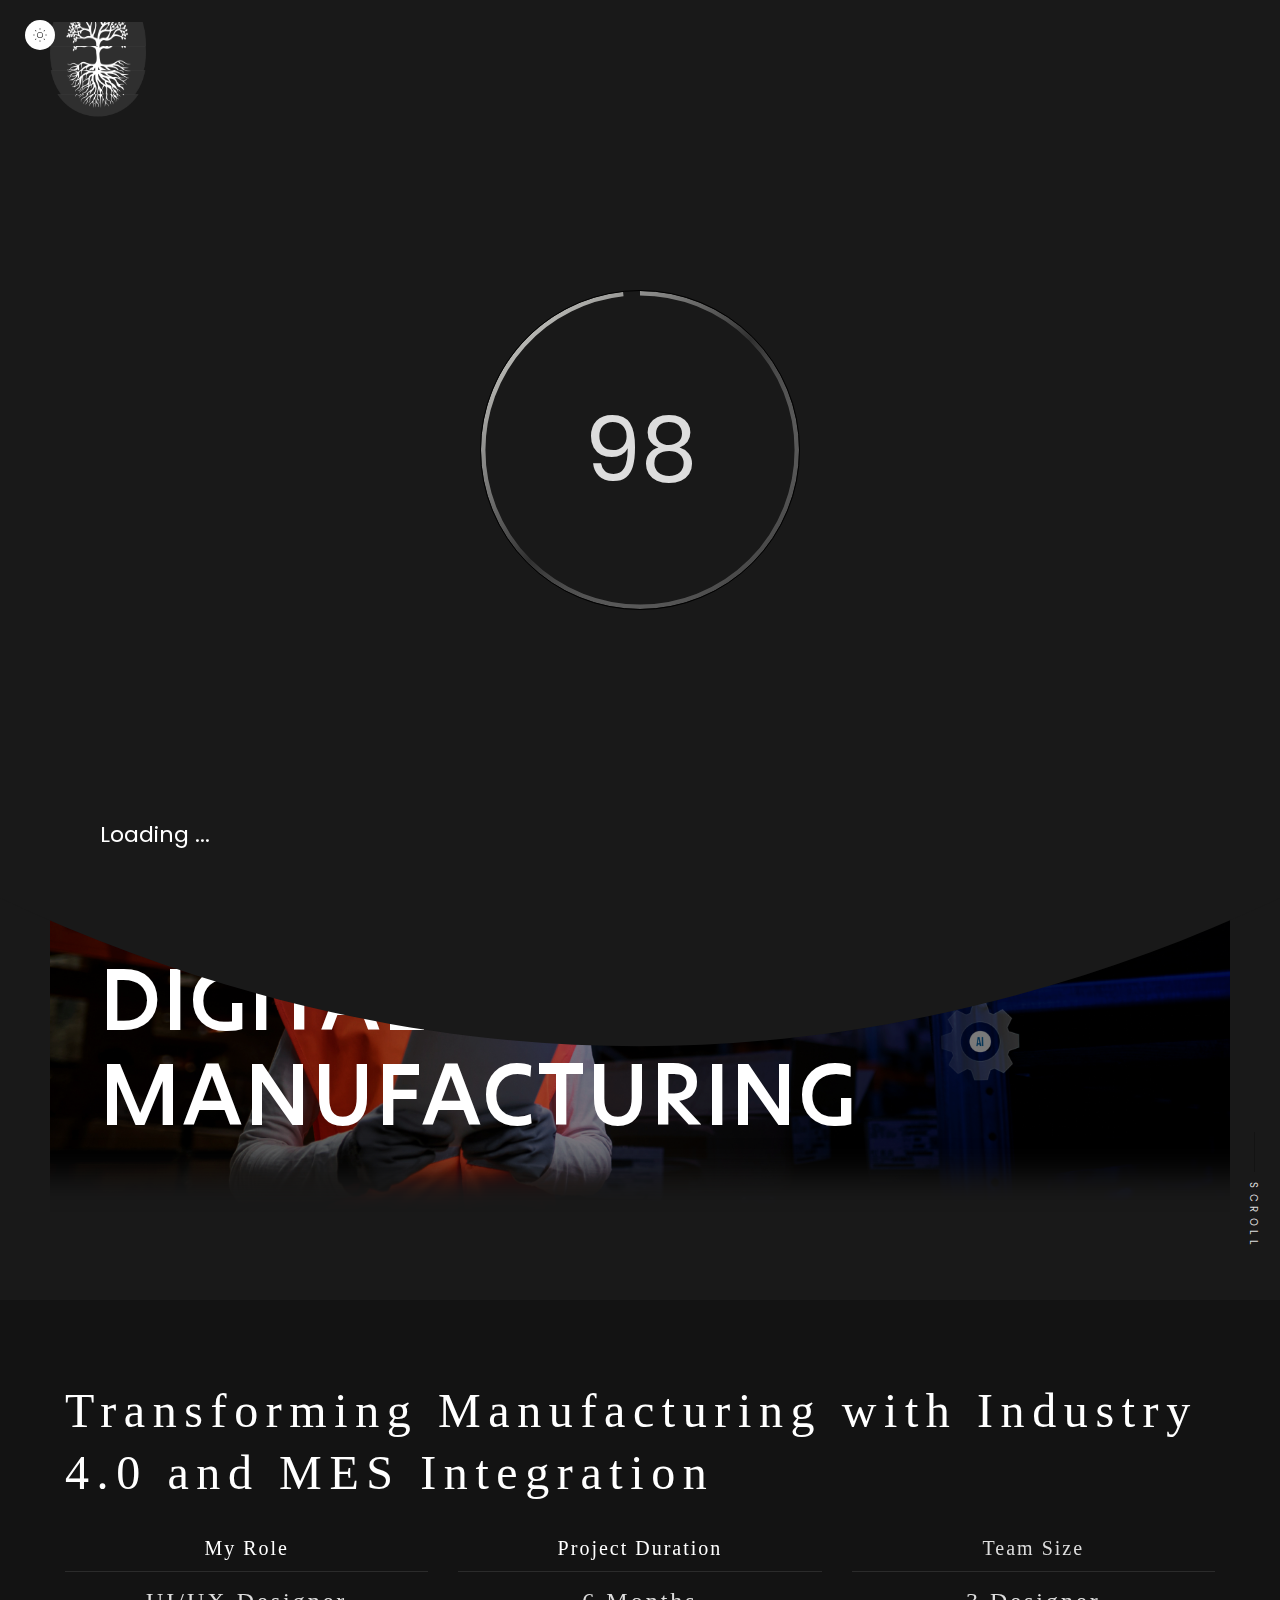
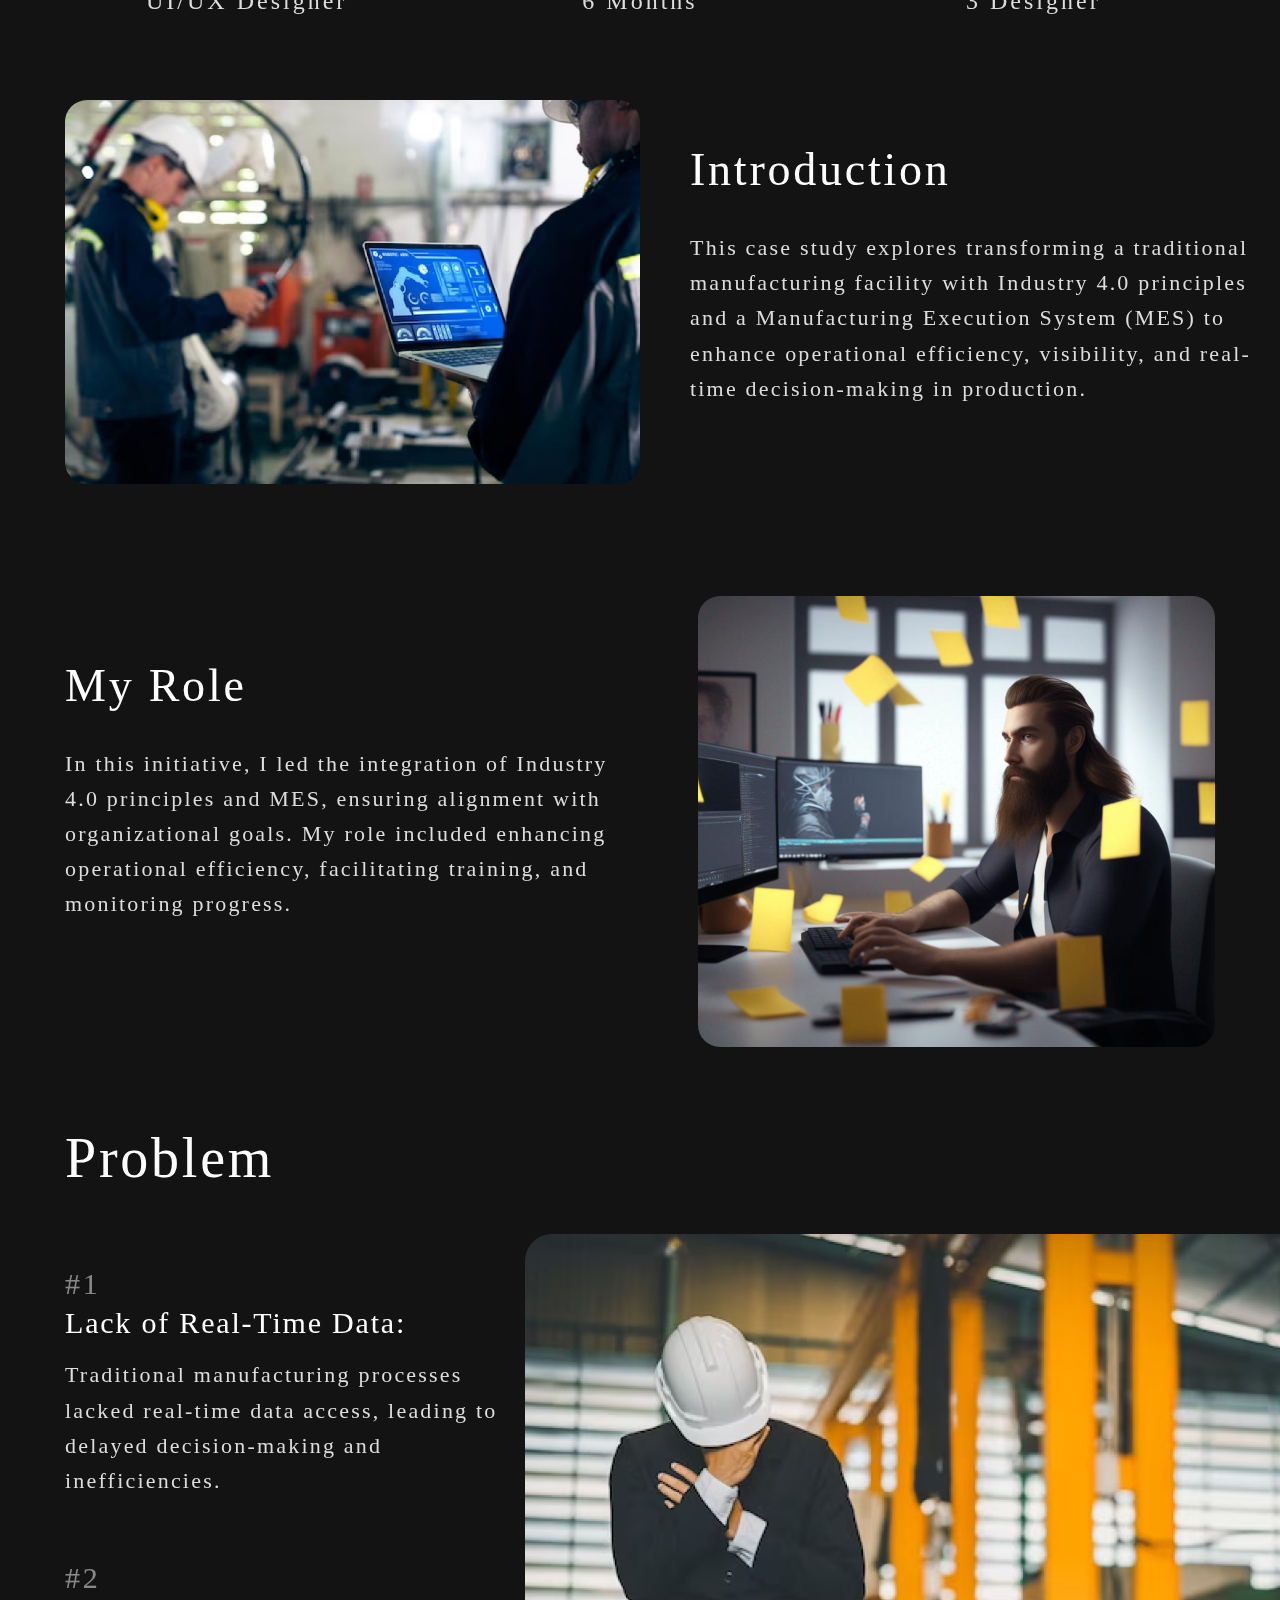
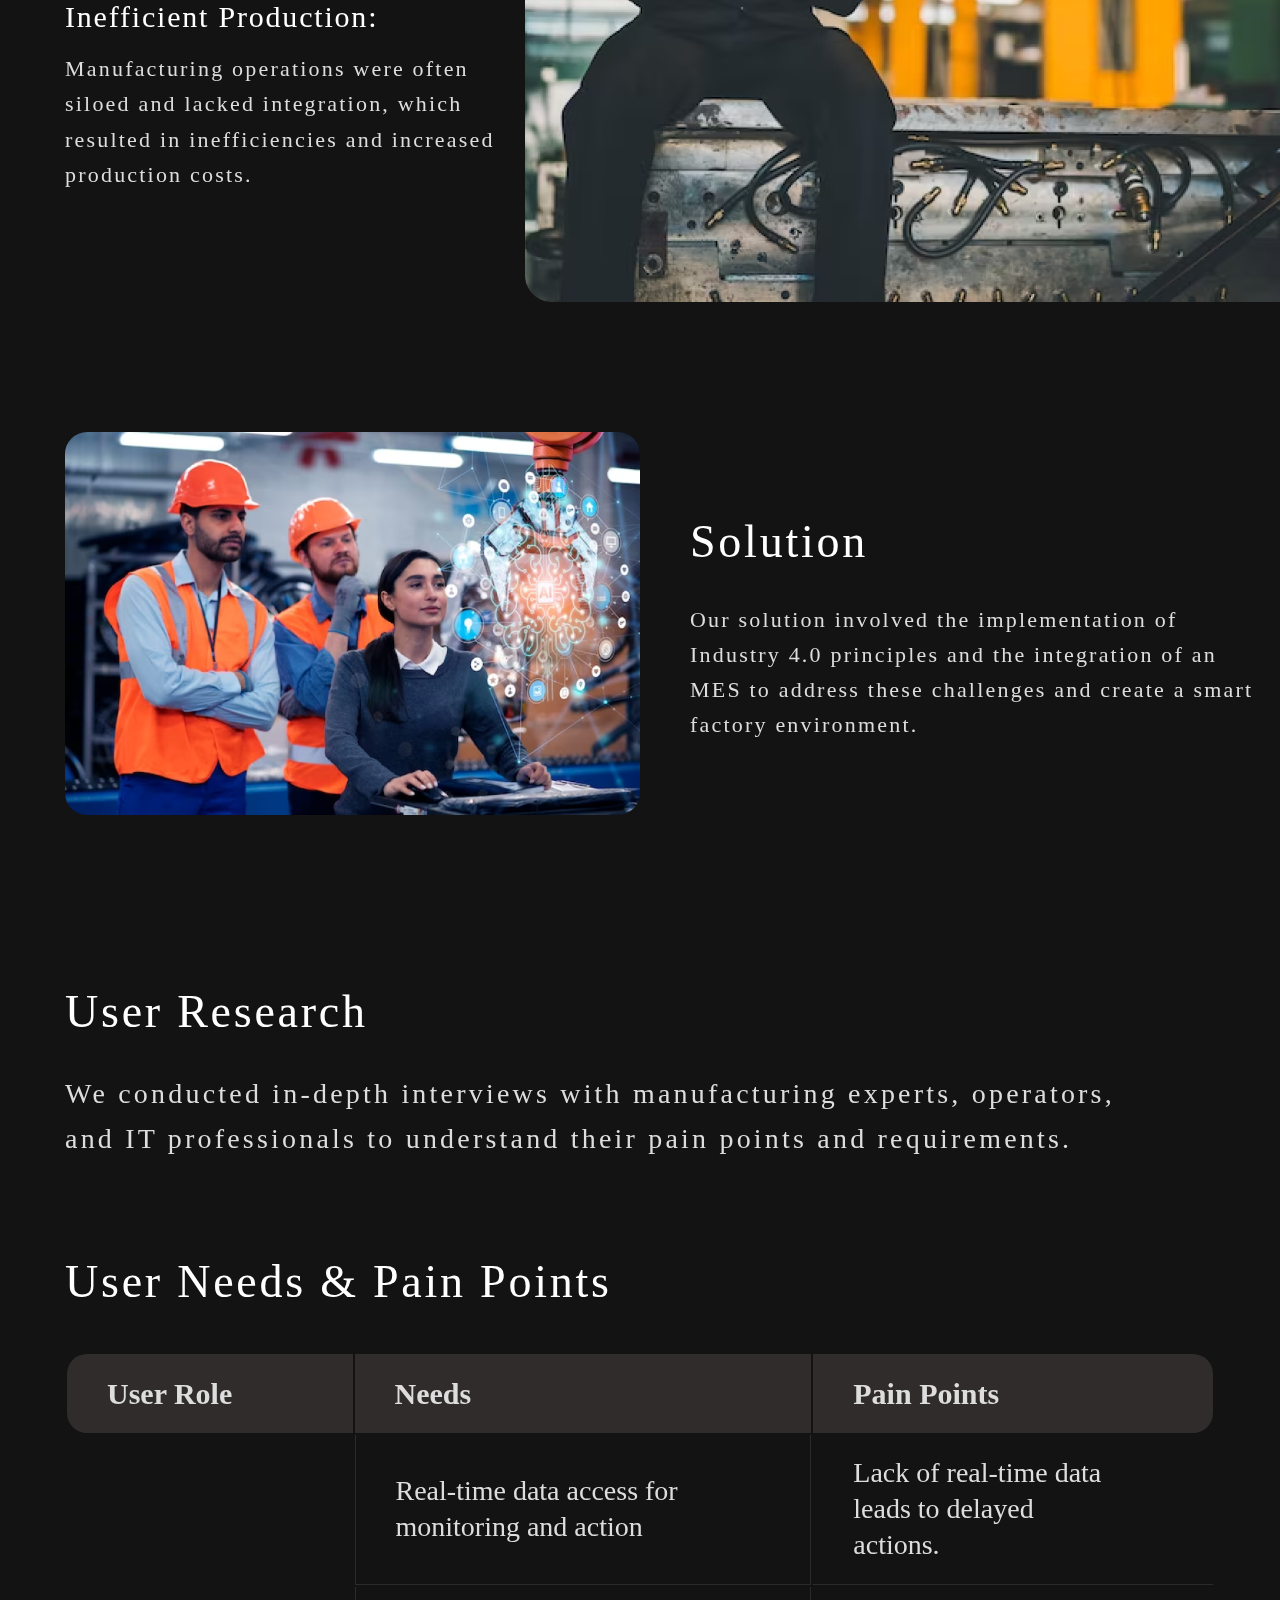
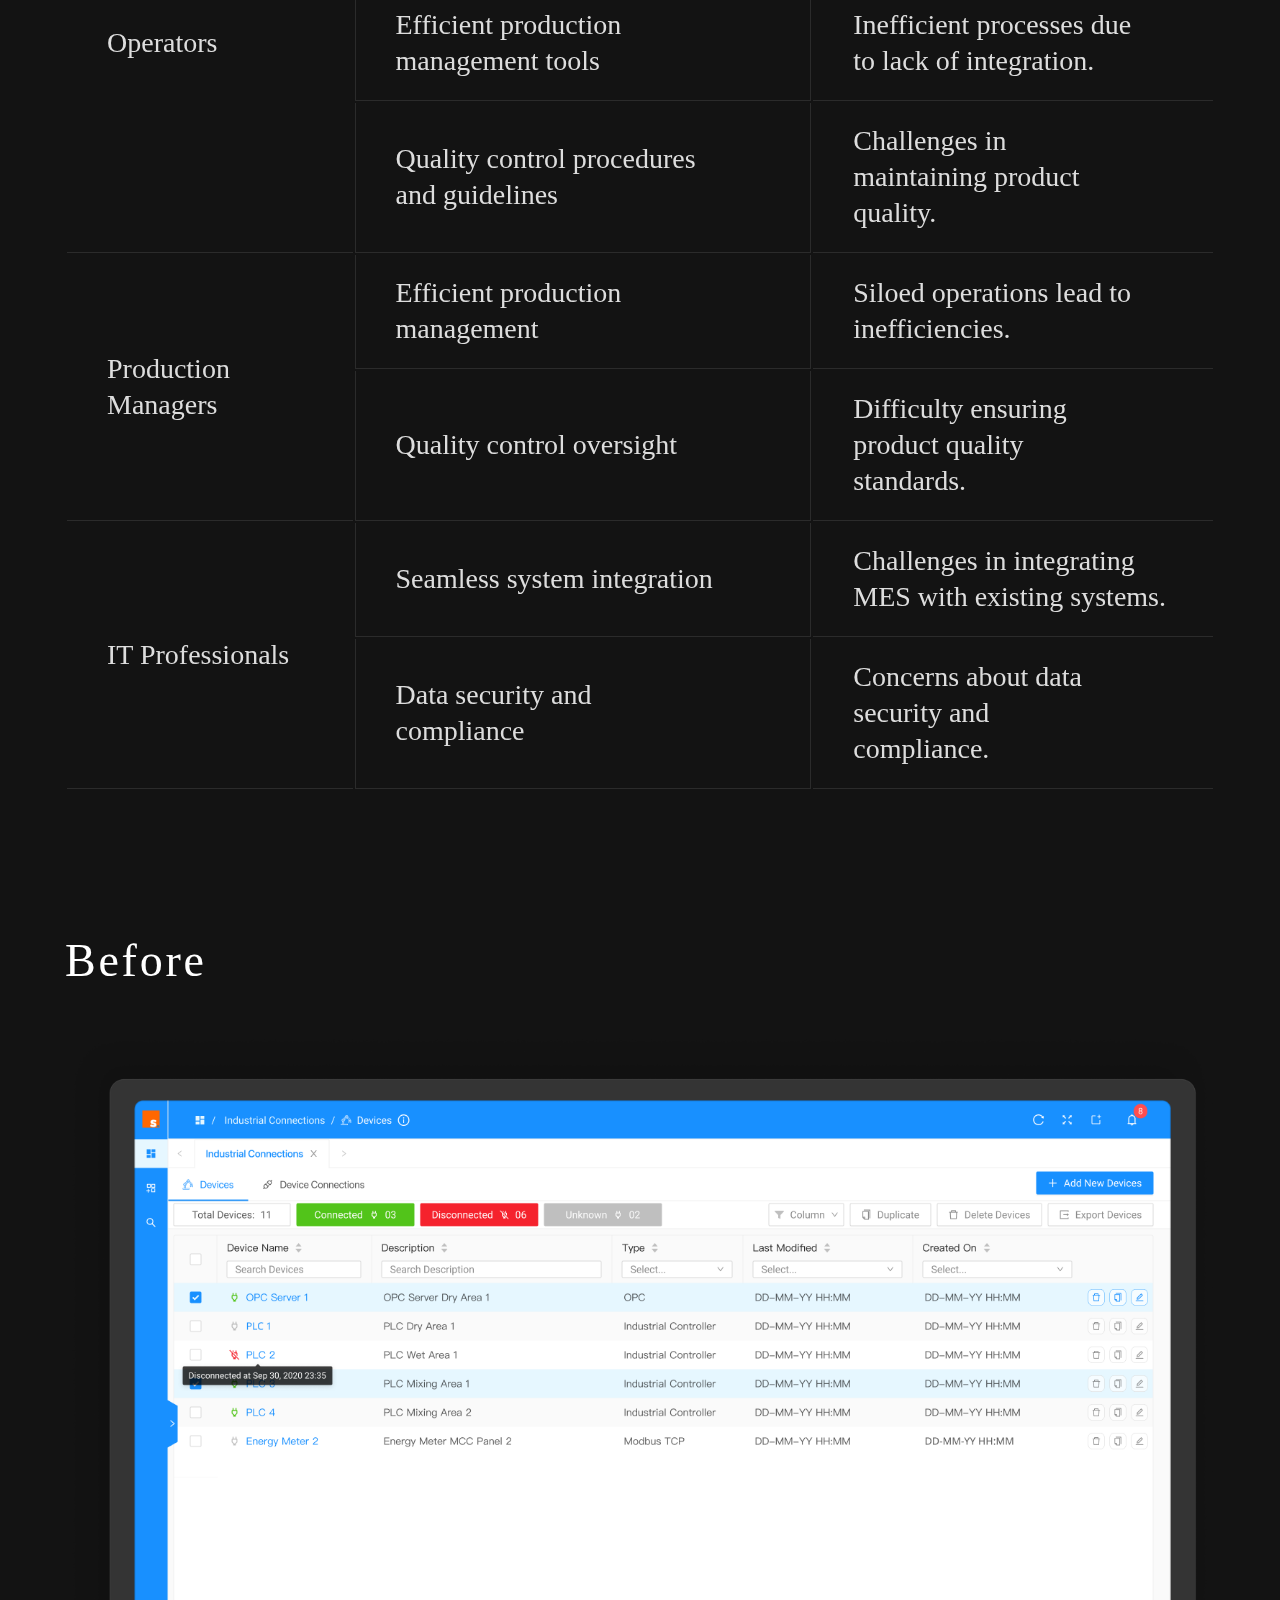
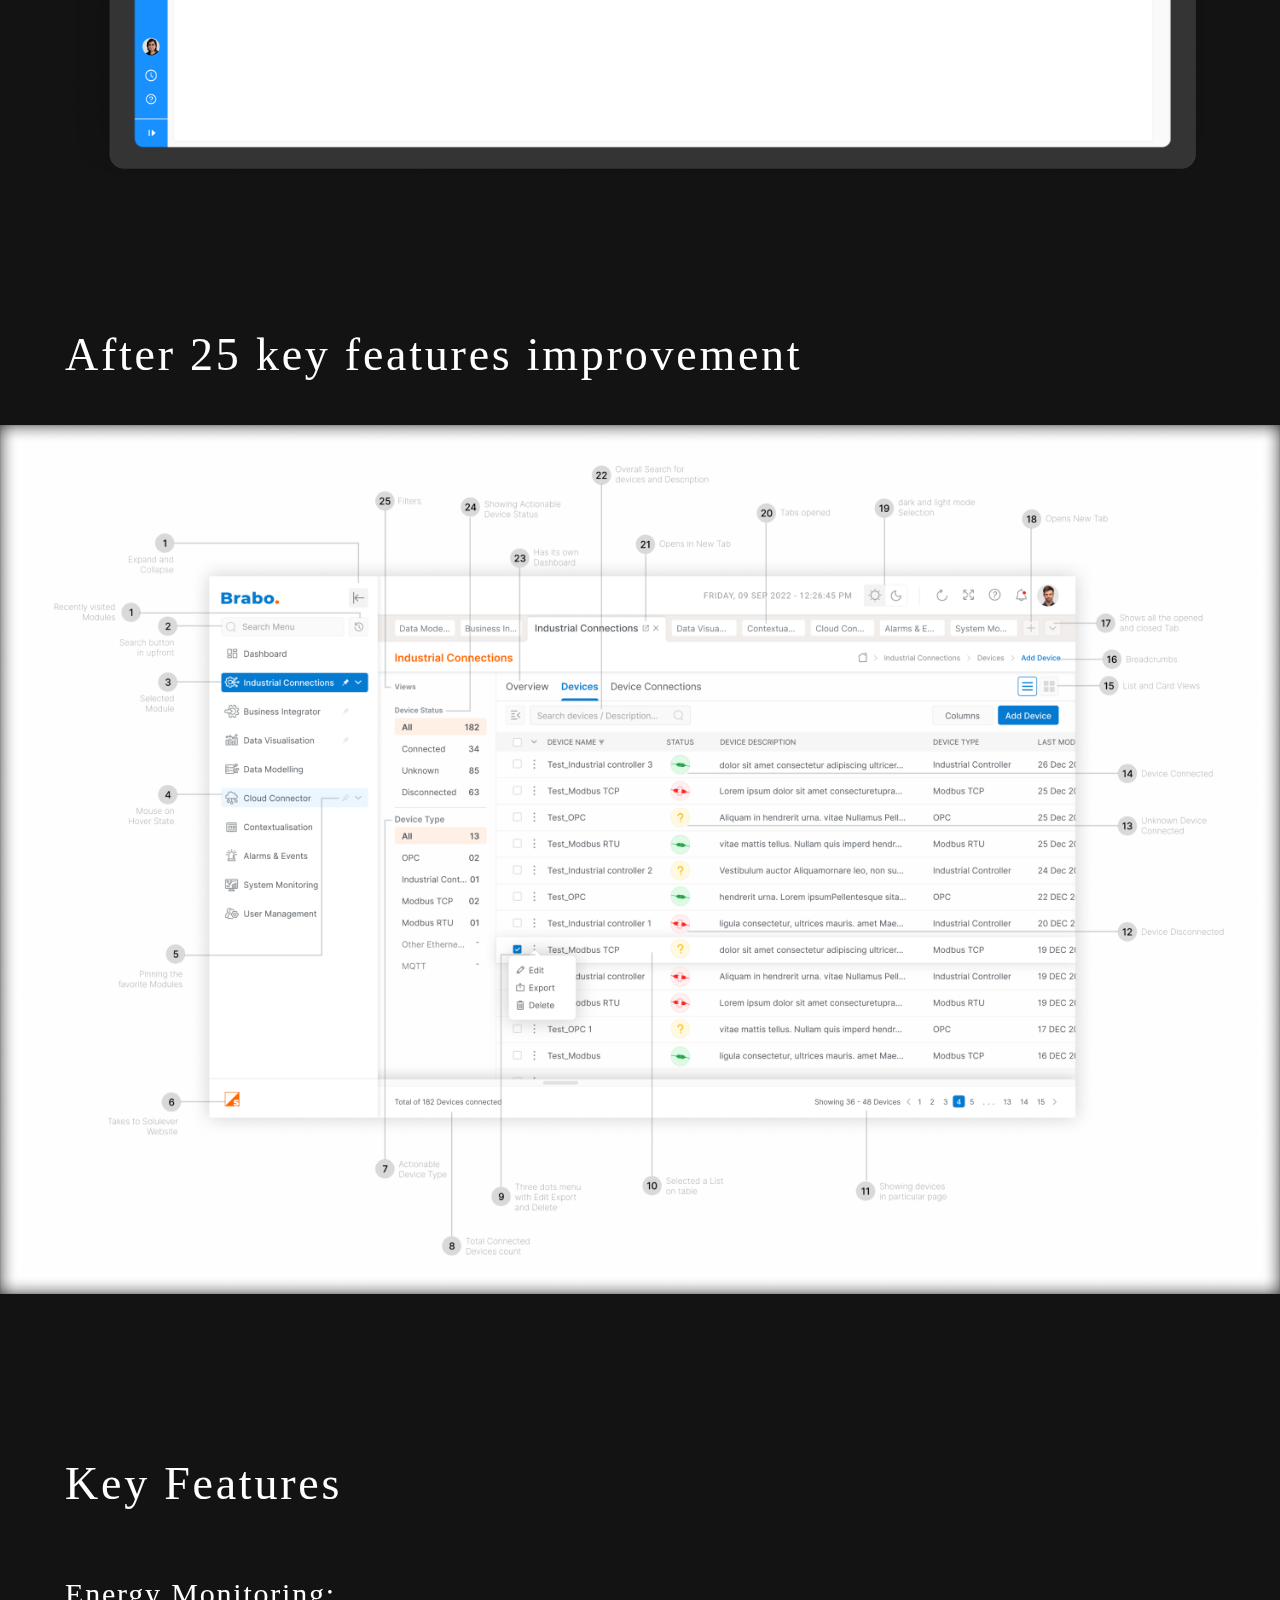
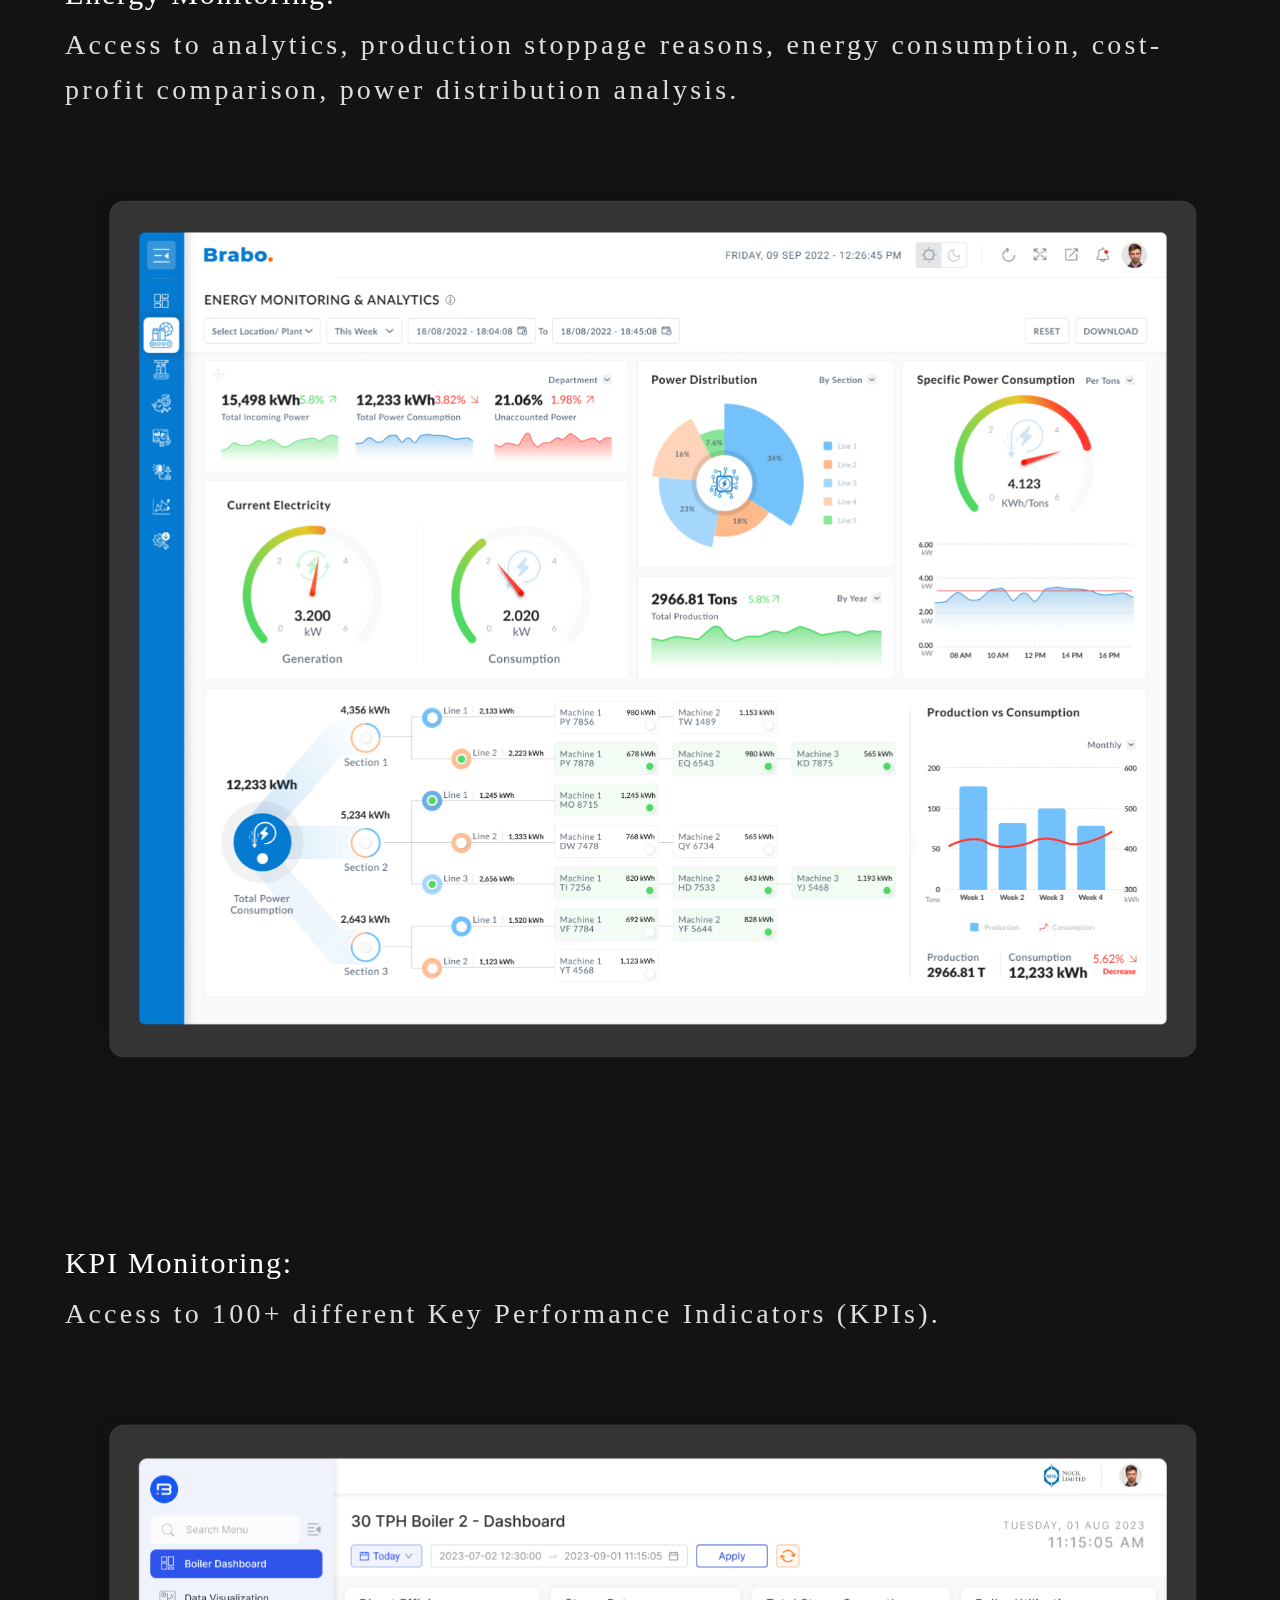
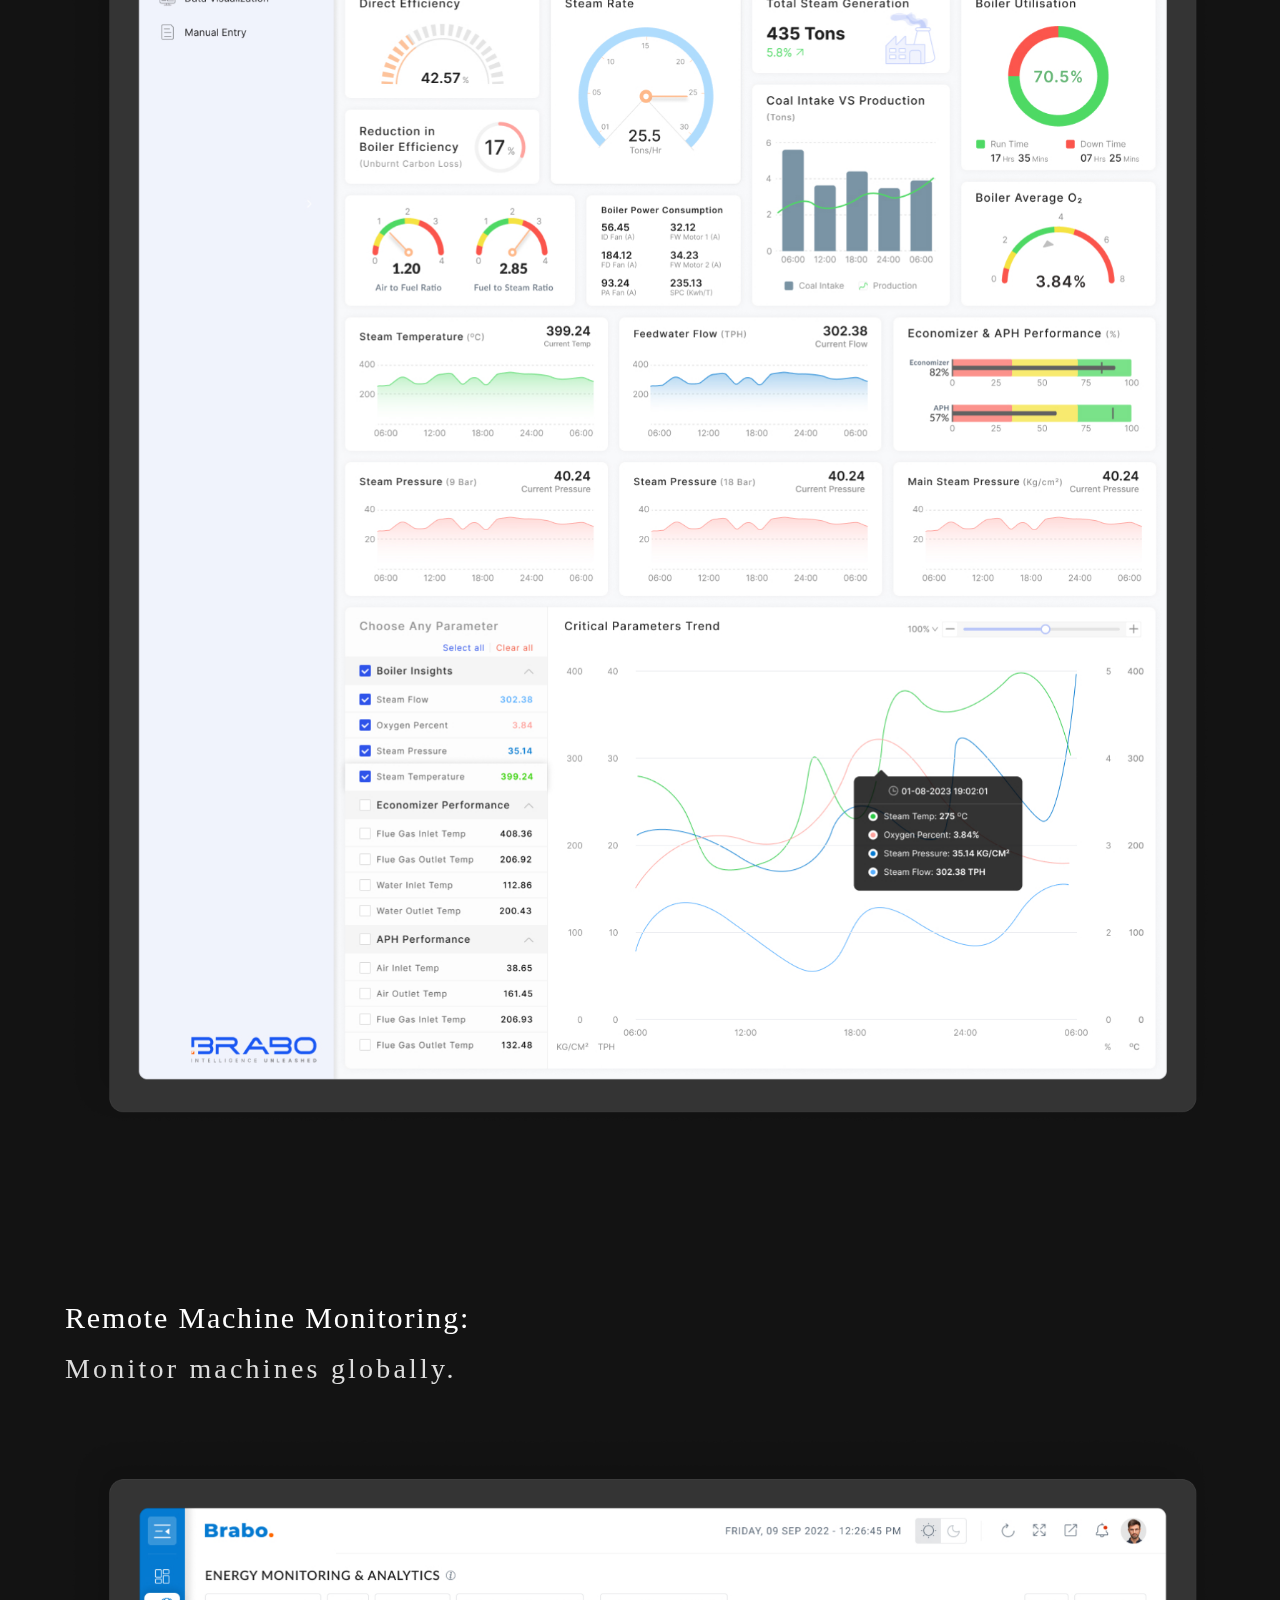
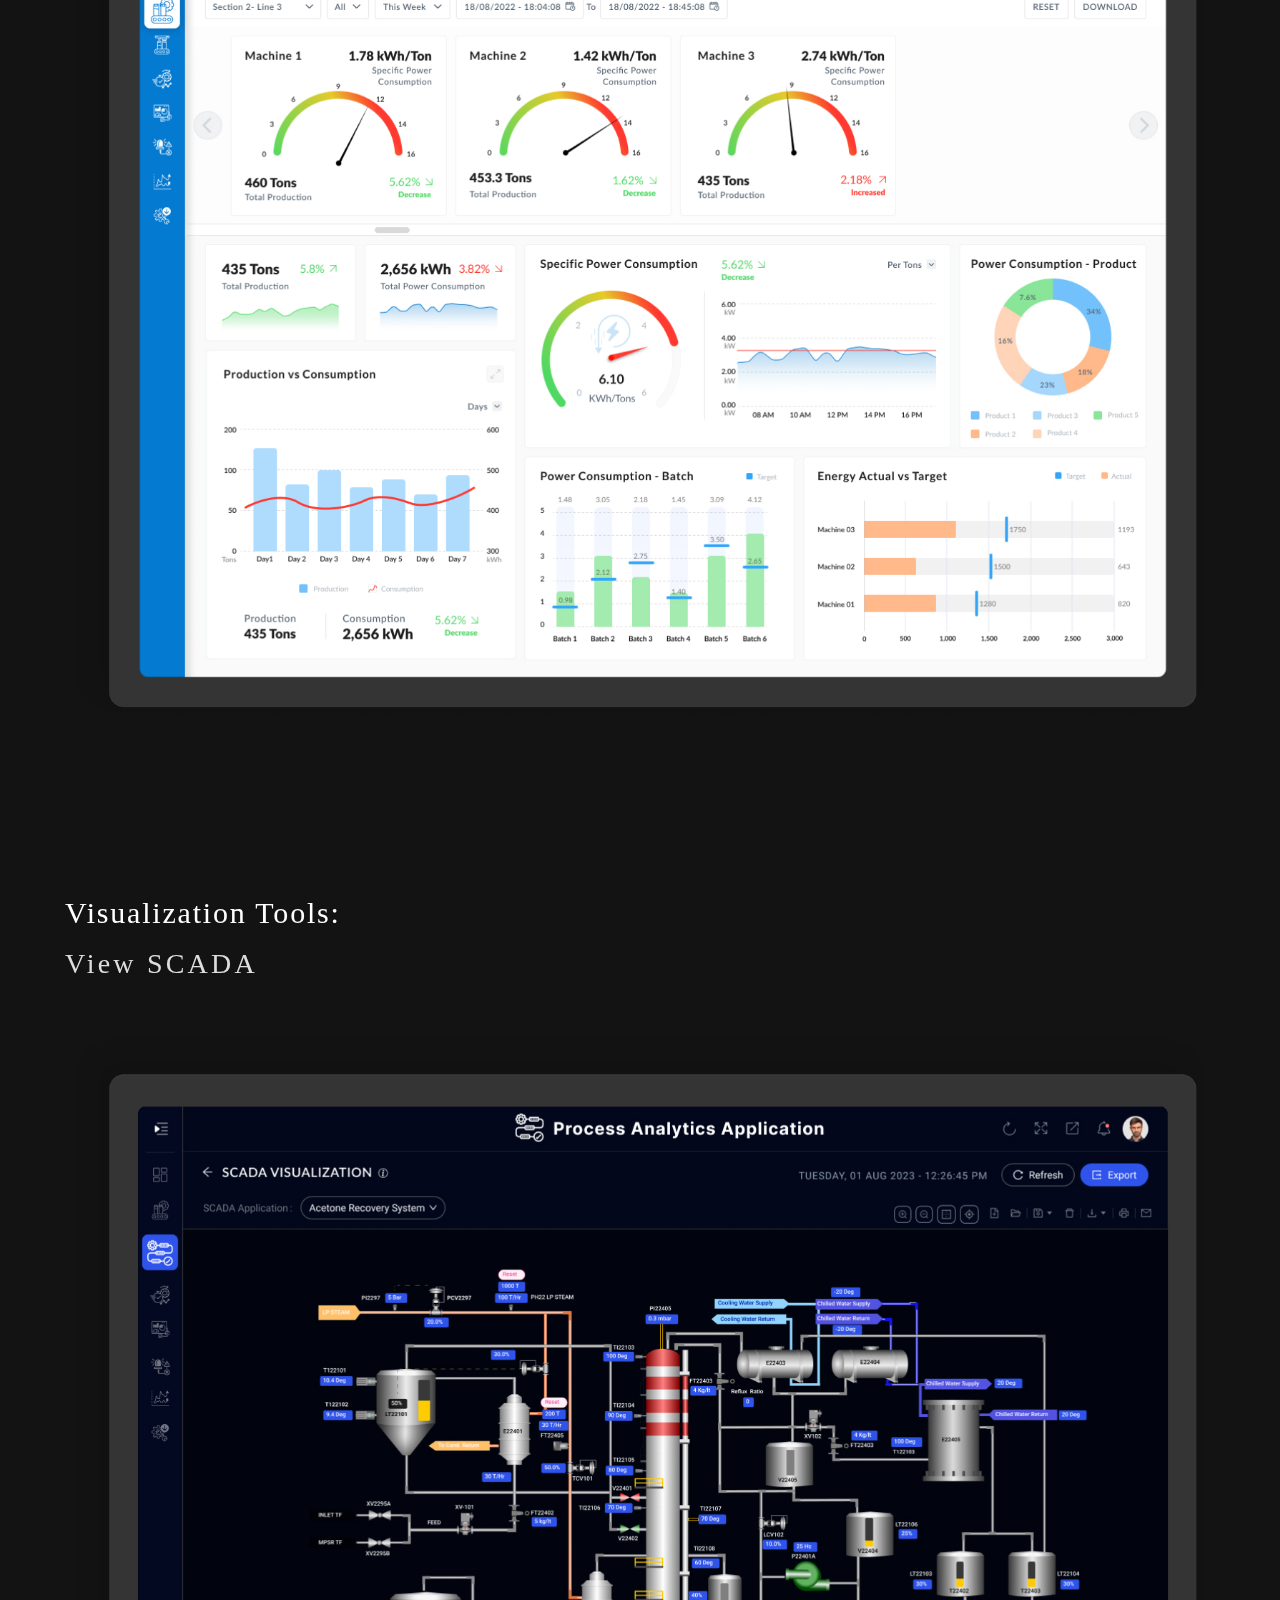
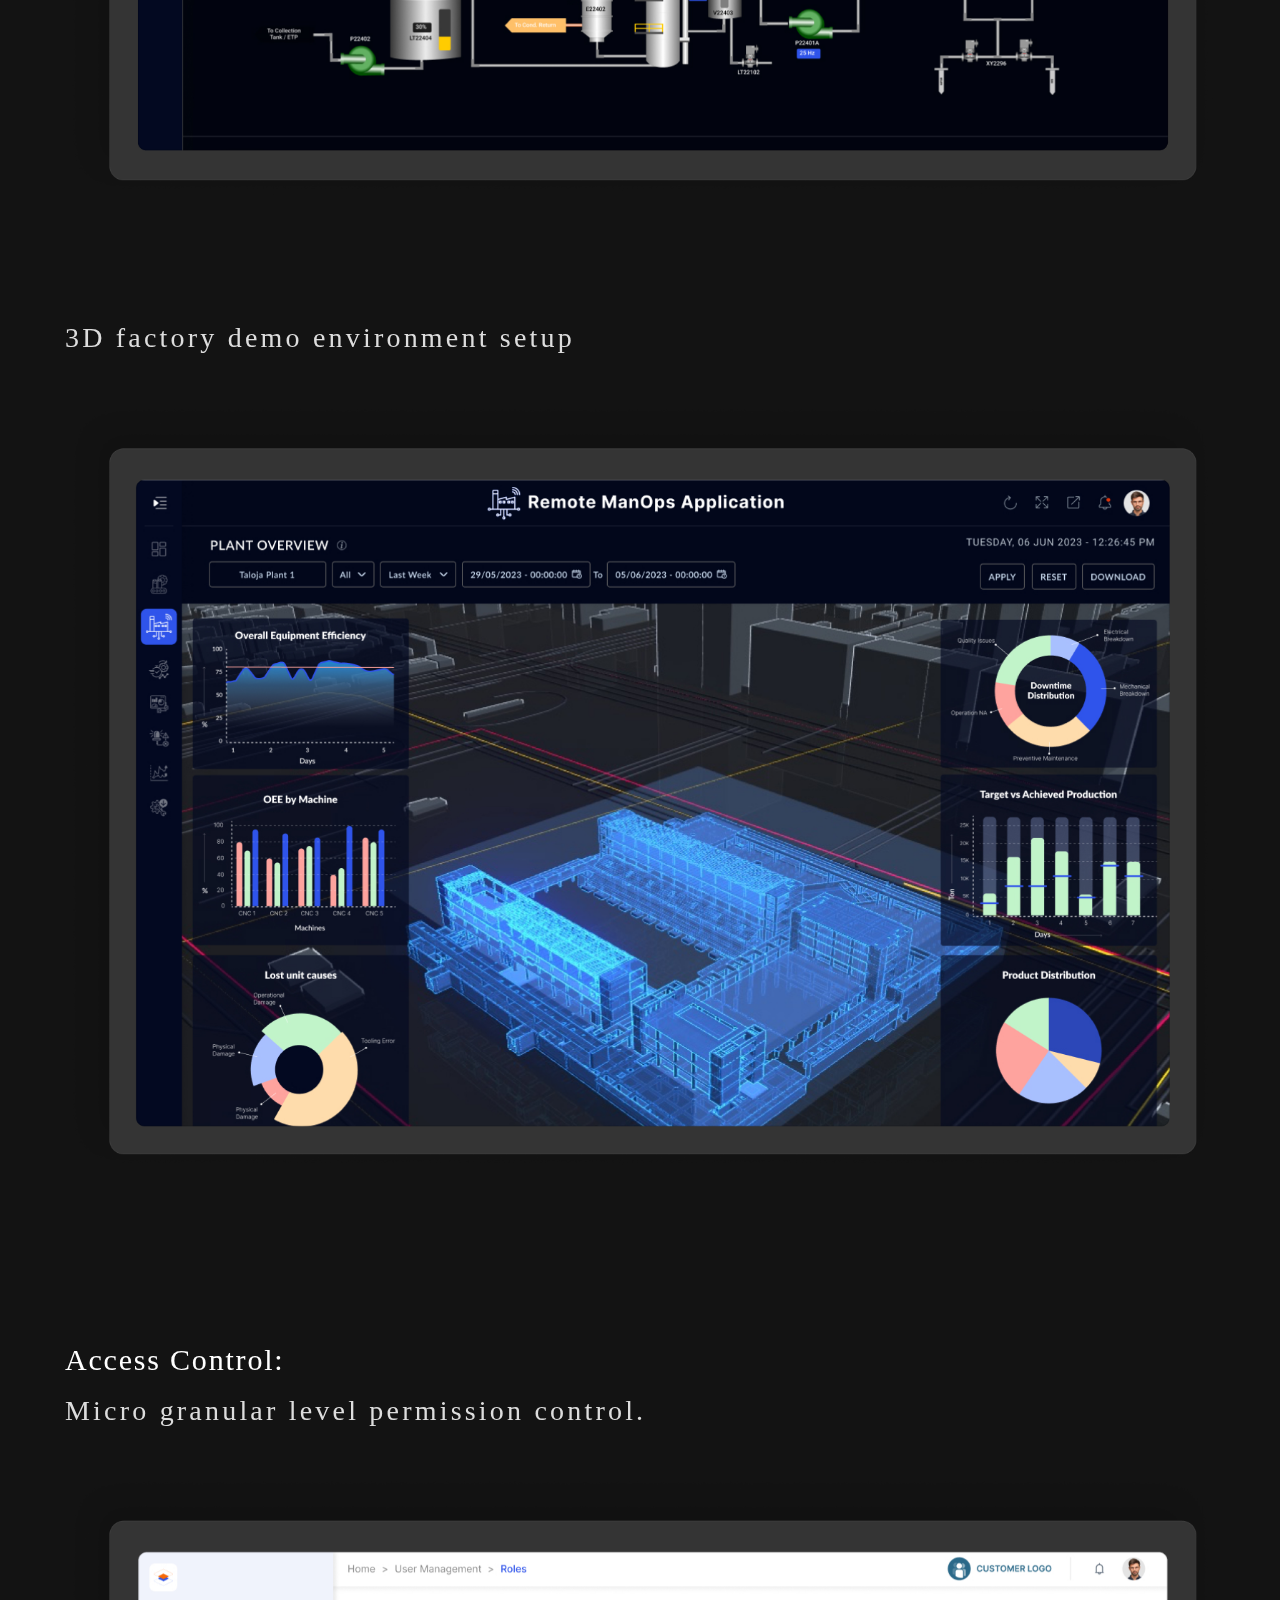
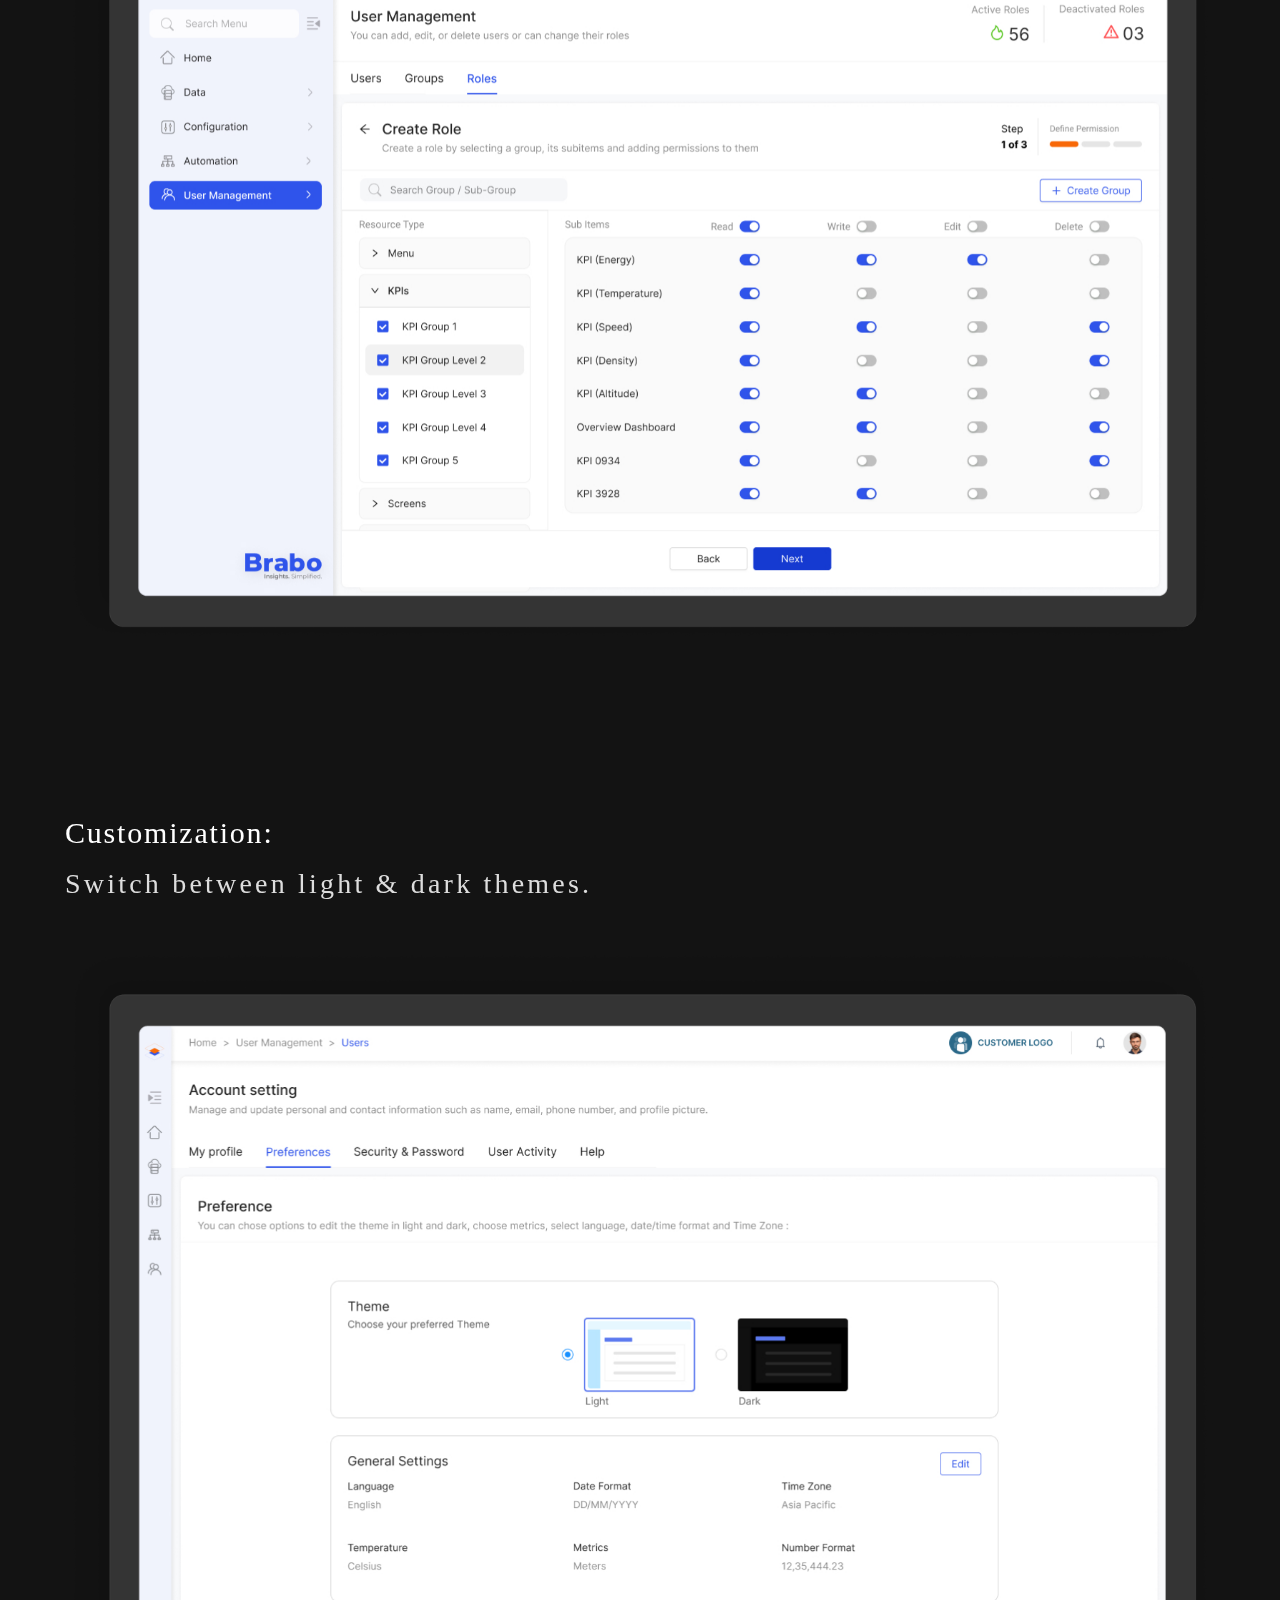
<file: project-4.html>
<!doctype html>
<html class="no-js" lang="">


<meta http-equiv="content-type" content="text/html;charset=utf-8" />
<head>
    <meta charset="utf-8">

    <meta name="description" content="">
    <meta name="viewport" content="width=device-width, initial-scale=1">

    <link rel="icon" href="assets/img/logo-32x32.png" sizes="32x32"/>
    <link rel="icon" href="assets/img/logo-192x192.png" sizes="192x192"/>

    <title>DIGITAL MANUFACTURING | Tanzeem</title>

    <link href="assets/css/plugins.css" rel="stylesheet"/>
    <link rel="stylesheet" href="assets/css/style.css">
</head>

<body class="v-dark dsn-ajax">


<div id="dsn_preloader" class="preloader">

    <div class="dsnload p-absolute">
        <span class="dsnload__row">
            <span class="dsnload__img">
            <img src="assets/img/logo-light.png" class="logo-dark" alt="Tanzeem" decoding="async" loading="lazy"/>
            <img src="assets/img/logo.png" class="logo-light" alt="Tanzeem" decoding="async" loading="lazy"/>
            </span>
        </span>
        <span class="dsnload__row dsnload__row--sibling">
            <span class="dsnload__img">
                 <img src="assets/img/logo-light.png" class="logo-dark" alt="Tanzeem" decoding="async" loading="lazy"/>
            <img src="assets/img/logo.png" class="logo-light" alt="Tanzeem" decoding="async" loading="lazy"/>
            </span>
        </span>
        <span class="dsnload__row dsnload__row--sibling">
            <span class="dsnload__img">
                <img src="assets/img/logo-light.png" class="logo-dark" alt="Tanzeem" decoding="async" loading="lazy"/>
            <img src="assets/img/logo.png" class="logo-light" alt="Tanzeem" decoding="async" loading="lazy"/>
            </span>
        </span>
        <span class="dsnload__row dsnload__row--sibling">
            <span class="dsnload__img">
               <img src="assets/img/logo-light.png" class="logo-dark" alt="Tanzeem" decoding="async" loading="lazy"/>
            <img src="assets/img/logo.png" class="logo-light" alt="Tanzeem" decoding="async" loading="lazy"/>
            </span>
        </span>


    </div>
    <svg width="100%" height="100%" viewBox="0 0 100 100" class="v-middle" preserveAspectRatio="xMinYMin meet"
         fill="none">
        <linearGradient id="linearColors" x1="0" y1="0" x2="1" y2="1">
            <stop offset="0%" stop-color="var(--theme-color)"></stop>
            <stop offset="50%" stop-color="var(--border-color)"></stop>
            <stop offset="100%" stop-color="var(--assistant-color)"></stop>
        </linearGradient>
        <path class="dsn-progress-path" d="M50,1 a49,49 0 0,1 0,98 a49,49 0 0,1 0,-98"/>
    </svg>
    <div class="loading-circle v-middle">
        <p class="loading-count v-middle">0</p>
    </div>

    <span class="loading-text text-uppercase mt-30 dsn-container">Loading ...</span>
    <div class="bg-load background-section d-flex align-items-end">
        <svg class="dsn-separator-bottom dsn-icon-assistant-color" width="100%" height="100%" viewBox="0 0 100 10"
             preserveAspectRatio="none">
            <path class="path-anim separator__path" data-dsn-to="M 0 0 C 40 0 55 0 100 0 L 0 0 Z"
                  vector-effect="non-scaling-stroke" d="M 0 0 C 40 16 75 10 100 0 L 0 0 Z"></path>
        </svg>
    </div>

</div>

<main id="main_root" class="main-root">

    <!-- ========== Menu ========== -->
    <header id="site_menu_header" class="site-header  dsn-container d-none dsn-hamburger">
        <div class="main-logo">
            <a href="index.html" data-dsn-text="TANZEEM" class="custom-logo-link main-brand effect-ajax" rel="home"
               aria-current="page">
                <img src="assets/img/logo-light.png" class="custom-logo logo-light" alt=""/>
                <img src="assets/img/logo-black.png" class="custom-logo logo-dark" alt=""/>
            </a>
        </div>
        <nav class="main-navigation ">
            <div class="menu-cover-title header-container dsn-container">MENU</div>
            <ul id="dsn-primary-list" class="primary-nav h2">
                <li class="nav-item ">
                    <a title="Home" href="index.html" data-dsn-text="TANZEEM">
                        <span class="overflow">Home</span>
                    </a>
                </li>
                <li class="nav-item ">
                    <a title="About Me" href="resume.html">
                        <span class="overflow">About Me</span>
                    </a>
                </li>

                <li class="nav-item has-sub-menu">
                    <a title="My Works" href="#0">
                        <span class="overflow ">My Works</span>
                    </a>
                    <ul class="nav-item">
                        <li class="dsn-back">
                                <span>
                                    <svg xmlns="http://www.w3.org/2000/svg" x="0px" y="0px" width="30px"
                                         viewBox="0 0 400.004 400.004" xml:space="preserve">
                                        <g>
                                            <path
                                                    d="M382.688,182.686H59.116l77.209-77.214c6.764-6.76,6.764-17.726,0-24.485c-6.764-6.764-17.73-6.764-24.484,0L5.073,187.757 c-6.764,6.76-6.764,17.727,0,24.485l106.768,106.775c3.381,3.383,7.812,5.072,12.242,5.072c4.43,0,8.861-1.689,12.242-5.072 c6.764-6.76,6.764-17.726,0-24.484l-77.209-77.218h323.572c9.562,0,17.316-7.753,17.316-17.315 C400.004,190.438,392.251,182.686,382.688,182.686z"/>
                                        </g>
                                    </svg>
                                    <span class="text-toggle-back">
                                        <span class="text-name">My Works</span>
                                        <span class="text-back">Back</span>
                                    </span>
                                </span>
                        </li>
                        <li class="nav-item ">
                            <a title="ONBOARDING" href="project-1.html" data-dsn-text="ONBOARDING">
                                <span class="overflow">ONBOARDING</span>
                            </a>
                        </li>
                        <li class="nav-item ">
                            <a title="CAREER PORTAL" href="project-2.html" data-dsn-text="CAREER PORTAL">
                                <span class="overflow">CAREER PORTAL</span>
                            </a>
                        </li>
                        <li class="nav-item ">
                            <a title="VIDEO INTERVIEW" href="project-3.html" data-dsn-text="VIDEO INTERVIEW">
                                <span class="overflow">VIDEO INTERVIEW</span>
                            </a>
                        </li>
                        <li class="nav-item ">
                            <a title="DIGITAL MANUFACTURING" href="project-4.html" data-dsn-text="DIGITAL MANUFACTURING">
                                <span class="overflow">DIGITAL MANUFACTURING</span>
                            </a>
                        </li>
                        <li class="nav-item ">
                            <a title="BRAND IDENTITY" href="project-5.html" data-dsn-text="BRAND IDENTITY">
                                <span class="overflow">BRAND IDENTITY</span>
                            </a>
                        </li>
                    </ul>
                </li>
                
                <li class="nav-item ">
                    <a title="Contact Me" href="contact.html">
                        <span class="overflow">Contact Me</span>
                    </a>
                </li>
            </ul>
            <div class="container-content  d-flex flex-column justify-content-center section-margin">
                <div class="nav__info">
                    <div class="nav-content">
                        <h5 class="sm-title-block mb-10">Contact</h5>
                        <p class="links over-hidden mb-1">
                            <a class="link-hover d-block" href="tel:917305601663" data-hover-text="+91 73056 01663">+91 73056 01663</a>
                        </p>
                        <p class="links over-hidden"><a class="link-hover" href="mailto:tanzeem.uxd@gmail.com"
                                                        data-hover-text="tanzeem.uxd@gmail.com">tanzeem.uxd@gmail.com</a></p>

                    </div>
                </div>
                <div class="nav-social nav-content mt-30">
                    <div class="nav-social-inner p-relative">
                        <h5 class="sm-title-block mb-10">Follow Me</h5>
                        <ul style="--dsn-li-name: dsn6;">
                            <li style="--dsn-li-index: 2;"><a href="https://www.linkedin.com/in/tanzeem-ahmed-a13319118/" target="_blank"
                                                              rel="nofollow noopener noreferrer">Linkedin.</a></li>
                            <li style="--dsn-li-index: 3;"><a href="https://www.youtube.com/@TanzeemulHassan" target="_blank"
                                                              rel="nofollow noopener noreferrer">YouTube.</a></li>
                        </ul>
                    </div>
                </div>
            </div>
        </nav>
        <div id="navbar_toggle" class="navbar-toggle">
            <div class="toggle-icon">
                <div class="toggle-line"></div>
                <div class="toggle-line"></div>
                <div class="toggle-line"></div>
            </div>
            <div class="toggle-text">
                <div class="text-menu">Menu</div>
                <div class="text-open">Open</div>
                <div class="text-close">Close</div>
            </div>
        </div>
        <div class="bg-load background-main"></div>

        <svg width="100%" height="100%" viewBox="0 0 100 100" preserveAspectRatio="none"
             class="bg-load dsn-svg-transition">
            <path vector-effect="non-scaling-stroke" d="M 0 100 V 100 Q 50 100 100 100 V 100 z"/>
        </svg>

    </header>
    <!-- ========== End Menu ========== -->

    <!-- ========== Header  ========== -->
    <header id="dsn_header" class="dsn-header-animation  show-box-shadow dsn-container section-padding v-dark-head">
        <div class="entry-header p-relative over-hidden">
            <div class="p-absolute dsn-hero-parallax-img over-hidden before-z-index z-index-1 full-width"
                 id="hero_image" data-dsn-ajax="img" data-overlay="2">
                <img class="cover-bg-img transform-3d" src="assets/img/portfolio/project3/1.jpg" alt=""/>
            </div>

            <div id="hero_content" class="d-flex align-items-end p-relative h-100 dsn-hero-parallax-title container">
                <div class="content p-relative ">
                    <div class="intro-project w-100">
                        <div class="intro-title ">
                            <div id="dsn_metas" class="p-relative d-flex justify-content-between ">
                                <div class="metas has-separate p-relative mb-10">
                                    <span>Connects Data</span>
                                </div>
                            </div>
                            <div id="hero_title">
                                <h1 class="title" data-dsn-ajax="title">DIGITAL MANUFACTURING</h1>
                            </div>
                            
                        </div>

                    </div>

                </div>

            </div>


        </div>

        <a href="#page_wrapper" rel="nofollow" class="dsn-scroll-bottom"
           data-dsn-option='{"ease": "power4.inOut" , "duration" : 1.5}'>
            <div class="text">SCROLL</div>
        </a>

    </header>
    <!-- ========== End Header  ========== -->

    <div id="page_wrapper" class="wrapper">

        <!-- ========== Info Project  ========== -->
        <div class="info-project container text-center section-margin">
            <h2 class="title-h23 text-left dsn-up">
                Transforming Manufacturing with
                Industry 4.0 and MES Integration
            </h2>
            <ul class="intro-project-list mt-30 d-grid grid-md-3 grid-sm-2 ">

                <li class="dsn-up grid-item number-item">
                    <h5 class="title-list-project sm-title-block1">My Role</h5>
                    <p class="description-list-project dsn-auto sm-title-block2">UI/UX Designer</p>
                </li>
                

                <li class="dsn-up grid-item number-item">
                    <h6 class="title-list-project sm-title-block1">Project Duration</h6>
                    <p class="description-list-project dsn-auto sm-title-block2">6 Months</p>
                </li>

                <li class="dsn-up grid-item number-item">
                    <h7 class="title-list-project sm-title-block1">Team Size</h7>
                    <p class="description-list-project dsn-auto sm-title-block2">3 Designer</p>
                </li>
            </ul>
        </div>
        <!-- ========== End Info Project  ========== -->

        <!-- ========== All Details  ========== -->

        <div class="onboarding0001 container section-margin1">
            <div class="box-img p-relative">
                <div class="img-box-parallax before-z-index" data-dsn="parallax" data-overlay="0">
                    <img class="img01" src='assets/img/portfolio/project4/11.png' class="cover-bg-img" alt=''/>
                    <style>
                        .img01{
                            border-radius: 22px;
                        }
                    </style>
                </div>
            </div>
            <div class="box-content">
                <div class="box-content-inner">
                        <div class="">
                            <h2 class="title-h4">
                                Introduction
                            </h2>
                        </div>
                    <p class="max-w750 mt-30 contenttext1">
                        This case study explores transforming a
                        traditional manufacturing facility with
                        Industry 4.0 principles and a Manufacturing
                        Execution System (MES) to enhance
                        operational efficiency, visibility, and real-
                        time decision-making in production.
                    </p>
                </div>
            </div>
        </div>
        <div class="onboarding0002 container section-margin1">
            <div class="box-content">
                <div class="box-content-inner">
                        <div class="">
                            <h2 class="title-h4">
                                My Role
                            </h2>
                        </div>
                    <p class="max-w750 mt-30 contenttext1">
                        In this initiative, I led the integration of
                        Industry 4.0 principles and MES, ensuring
                        alignment with organizational goals. My
                        role included enhancing operational
                        efficiency, facilitating training, and
                        monitoring progress.
                    </p>
                </div>
            </div>
            <div class="box-img p-relative">
                <div class="img-box-parallax before-z-index" data-dsn="parallax" data-overlay="0">
                    <img class="img02" src='assets/img/portfolio/project4/12.png' class="cover-bg-img" alt=''/>
                    <style>
                        .img02{
                            border-radius: 22px;
                        }
                    </style>
                </div>
            </div>
        </div>
        <div class="onboarding0004 container section-margin1">
            <div class="box-content">
                <div class="box-content-inner">
                        <div class="">
                            <h2 class="title-h5">
                                Problem
                            </h2>
                        </div>
                </div>
            </div>
        </div>
        <div class="onboarding0003 container section-margin1">
            <div class="box-content">
                <div class="box-content-inner">
                        <div class="">
                            <h2 class="title-h11">
                                #1
                              </h2>
                            <h2 class="title-h7">
                                Lack of Real-Time Data:
                            </h2>
                            <p class="max-w750 mt-15 contenttext1">
                                Traditional manufacturing processes
                                lacked real-time data access, leading
                                to delayed decision-making and
                                inefficiencies.
                            </p>
                        </div>
                        <div class="">
                            <h2 class="title-h11 mt-40">
                                #2
                              </h2>
                            <h2 class="title-h7">
                                Inefficient Production:
                            </h2>
                            <p class="max-w750 mt-15 contenttext1">
                                Manufacturing operations were often
                                siloed and lacked integration, which
                                resulted in inefficiencies and
                                increased production costs.
                            </p>
                        </div>
                </div>
            </div>
            <div class="box-img p-relative container0001">
                <div class="img-box-parallax before-z-index">
                    <img class="" src='assets/img/portfolio/project4/13.png' class="cover-bg-img" alt=''/>
                </div>
            </div>
        </div>
        <div class="onboarding0005 container section-margin1">
            <div class="box-img p-relative">
                <div class="img-box-parallax before-z-index" data-dsn="parallax" data-overlay="0">
                    <img class="img01" src='assets/img/portfolio/project4/14.png' class="cover-bg-img" alt=''/>
                    <style>
                        .img01{
                            border-radius: 22px;
                        }
                    </style>
                </div>
            </div>
            <div class="box-content">
                <div class="box-content-inner">
                        <div class="">
                            <h2 class="title-h4">
                                Solution
                            </h2>
                        </div>
                    <p class="max-w750 mt-30 contenttext1">
                        Our solution involved the
                        implementation of Industry 4.0
                        principles and the integration of an
                        MES to address these challenges and
                        create a smart factory environment.
                    </p>
                </div>
            </div>
        </div>
        <div class="onboarding0006 container section-margin1">
            <div class="box-content">
                <div class="box-content-inner">
                        <div class="">
                            <h2 class="title-h4">
                                User Research
                            </h2>
                        </div>
                    <p class="max-w1150 mt-30 contenttext01">
                        We conducted in-depth interviews with manufacturing experts, operators, and IT
                        professionals to understand their pain points and requirements.
                    </p>
                </div>
            </div>
        </div>
        <div class="onboarding0007 container section-margin1">
            <div class="box-content">
                <div class="box-content-inner">
                        <div class="">
                            <h2 class="title-h4">
                                User Needs & Pain Points
                            </h2>
                        </div>
                </div>
            </div>
        </div>
        <div class="p-relative container section-margin1">
            <div class="box-content">
                <div class="box-content-inner">
                   <table style="width:100%">
                     <tr class="background-onboarding001">
                       <th class="tablerow01 text-left">User Role</th>
                       <th class="tablerow02 text-left">Needs</th>
                       <th class="tablerow03 text-left">Pain Points</th>
                     </tr>
                     <tr>
                       <td rowspan="3" class="tablecol01">Operators</th>
                       <td class="tabletext01">Real-time data access for <br>
                        monitoring and action</td>
                       <td class="tabletext02">Lack of real-time data <br>
                        leads to delayed <br>
                        actions.</td>
                     </tr>
                     <tr>
                       <td class="tabletext01">Efficient production <br>
                        management tools</td>
                       <td class="tabletext02">Inefficient processes due <br>
                        to lack of integration.</td>
                     </tr>
                     <tr>
                       <td class="tabletext01">Quality control procedures <br>
                        and guidelines</td>
                       <td class="tabletext02">Challenges in <br>
                        maintaining product <br>
                        quality.</td>
                     </tr>
                     <tr>
                       <td rowspan="2" class="tablecol02">Production <br>
                        Managers</th>
                       <td class="tabletext01">Efficient production <br>
                        management</td>
                       <td class="tabletext02">Siloed operations lead to <br>
                        inefficiencies.</td>
                     </tr>
                     <tr>
                       <td class="tabletext01">Quality control oversight</td>
                       <td class="tabletext02">Difficulty ensuring <br>
                        product quality <br>
                        standards.</td>
                       </tr>
                       <tr>
                       <td rowspan="2" class="tablecol03">IT Professionals</th>
                       <td class="tabletext01">Seamless system integration</td>
                       <td class="tabletext02">Challenges in integrating <br>
                        MES with existing systems.</td>
                     </tr>
                     <tr>
                       <td class="tabletext01">Data security and <br>
                        compliance</td>
                       <td class="tabletext02">Concerns about data <br>
                        security and <br>
                        compliance.</td>
                     </tr>
                   </table>
               </div>
            </div>
        </div>
        <div class="onboarding0008 container section-margin1">
            <div class="box-content">
                <div class="box-content-inner">
                        <div class="">
                            <h2 class="title-h4">
                                Before
                            </h2>
                        </div>
                </div>
            </div>
        </div>
        <div class="onboarding0009 container section-margin1">
            <div class="box-content" data-dsn="parallax" data-overlay="0">
                <img src="assets/img/portfolio/project4/17.png" alt="">
            </div>
        </div>
        <div class="onboarding00010 container section-margin1">
            <div class="box-content">
                <div class="box-content-inner">
                        <div class="">
                            <h2 class="title-h4">
                                After 25 key features improvement
                            </h2>
                        </div>
                </div>
            </div>
        </div>
        <div class="onboarding00011 section-margin1">
            <div class="box-content">
                <img src="assets/img/portfolio/project4/18.png" alt="">
            </div>
        </div>
        <div class="onboarding00012 container section-margin1">
            <div class="box-content">
                <div class="box-content-inner">
                        <div class="">
                            <h2 class="title-h4">
                                Key Features
                            </h2>
                        </div>
                        <h3 class="title-h22 mt-60">
                            Energy Monitoring:
                        </h3>
                    <p class="max-w1150 mt-10 contenttext03">
                        Access to analytics, production stoppage reasons, energy consumption, cost-profit comparison, power distribution analysis.
                    </p>
                </div>
            </div>
        </div>
        <div class="onboarding00013 container section-margin1" data-dsn="parallax" data-overlay="0">
            <div class="box-content box-content-inner">
                <img src="assets/img/portfolio/project4/19.png" alt="">
            </div>
        </div>
        <div class="onboarding00012 container section-margin1">
            <div class="box-content">
                <div class="box-content-inner">
                        <h3 class="title-h22 mt-60">
                            KPI Monitoring:
                        </h3>
                    <p class="max-w1150 mt-10 contenttext03">
                        Access to 100+ different Key Performance Indicators (KPIs).
                    </p>
                </div>
            </div>
        </div>
        <div class="onboarding00013 container section-margin1" data-dsn="parallax" data-overlay="0">
            <div class="box-content box-content-inner">
                <img src="assets/img/portfolio/project4/20.png" alt="">
            </div>
        </div>
        <div class="onboarding00012 container section-margin1">
            <div class="box-content">
                <div class="box-content-inner">
                        <h3 class="title-h22 mt-60">
                            Remote Machine Monitoring:
                        </h3>
                    <p class="max-w1150 mt-10 contenttext03">
                        Monitor machines globally.
                    </p>
                </div>
            </div>
        </div>
        <div class="onboarding00013 container section-margin1" data-dsn="parallax" data-overlay="0">
            <div class="box-content box-content-inner">
                <img src="assets/img/portfolio/project4/21.png" alt="">
            </div>
        </div>
        <div class="onboarding00012 container section-margin1">
            <div class="box-content">
                <div class="box-content-inner">
                        <h3 class="title-h22 mt-60">
                            Visualization Tools:
                        </h3>
                    <p class="max-w1150 mt-10 contenttext03">
                        View SCADA
                    </p>
                </div>
            </div>
        </div>
        <div class="onboarding00013 container section-margin1" data-dsn="parallax" data-overlay="0">
            <div class="box-content box-content-inner">
                <img src="assets/img/portfolio/project4/22.png" alt="">
            </div>
        </div>
        <div class="onboarding00012 container section-margin1">
            <div class="box-content">
                <div class="box-content-inner">
                    <p class="max-w1150 mt-10 contenttext03">
                        3D factory demo environment setup
                    </p>
                </div>
            </div>
        </div>
        <div class="onboarding00013 container section-margin1" data-dsn="parallax" data-overlay="0">
            <div class="box-content box-content-inner">
                <img src="assets/img/portfolio/project4/23.png" alt="">
            </div>
        </div>
        <div class="onboarding00012 container section-margin1">
            <div class="box-content">
                <div class="box-content-inner">
                        <h3 class="title-h22 mt-60">
                            Access Control:
                        </h3>
                    <p class="max-w1150 mt-10 contenttext03">
                        Micro granular level permission control.
                    </p>
                </div>
            </div>
        </div>
        <div class="onboarding00013 container section-margin1" data-dsn="parallax" data-overlay="0">
            <div class="box-content box-content-inner">
                <img src="assets/img/portfolio/project4/24.png" alt="">
            </div>
        </div>
        <div class="onboarding00012 container section-margin1">
            <div class="box-content">
                <div class="box-content-inner">
                        <h3 class="title-h22 mt-60">
                            Customization:
                        </h3>
                    <p class="max-w1150 mt-10 contenttext03">
                        Switch between light & dark themes.
                    </p>
                </div>
            </div>
        </div>
        <div class="onboarding00013 container section-margin1" data-dsn="parallax" data-overlay="0">
            <div class="box-content box-content-inner">
                <img src="assets/img/portfolio/project4/25.png" alt="">
            </div>
        </div>
        <div class="onboarding00013 container section-margin1" data-dsn="parallax" data-overlay="0">
            <div class="box-content box-content-inner">
                <img src="assets/img/portfolio/project4/26.png" alt="">
            </div>
        </div>
        <div class="onboarding00012 container section-margin1">
            <div class="box-content">
                <div class="box-content-inner">
                        <h3 class="title-h22 mt-60">
                            User Experience Enhancements:
                        </h3>
                    <p class="max-w1150 mt-10 contenttext03">
                        Easy navigation, recently closed tabs.
                    </p>
                </div>
            </div>
        </div>
        <div class="onboarding00013 container section-margin1" data-dsn="parallax" data-overlay="0">
            <div class="box-content box-content-inner">
                <img src="assets/img/portfolio/project4/27.png" alt="">
            </div>
        </div>
        <div class="onboarding00012 container section-margin1">
            <div class="box-content">
                <div class="box-content-inner">
                        <h3 class="title-h22 mt-60">
                            Dark version of the Final screen
                        </h3>
                </div>
            </div>
        </div>
        <div class="onboarding00013 container section-margin1" data-dsn="parallax" data-overlay="0">
            <div class="box-content box-content-inner">
                <img src="assets/img/portfolio/project4/28.png" alt="">
            </div>
        </div>
        <div class="p-relative container">
            <h2 class="title-h19">
                What I learned
            </h2>
            <div class="content">
                <p class="dsn-heading-title max-w400 font05">
                    Strategic Planning:
                </p>
                <p class="dsn-heading-title max-w400 font06">
                    Orchestrating the adoption of Industry 4.0 principles required meticulous strategic planning and alignment with organizational objectives.
                </p>
            </div>
            <div class="content">
                <p class="dsn-heading-title max-w400 font05">
                    Stakeholder Collaboration:
                </p>
                <p class="dsn-heading-title max-w400 font06">
                    Collaborating with stakeholders ensured that the digital manufacturing platform met diverse user needs and expectations.
                </p>
            </div>
            <div class="content">
                <p class="dsn-heading-title max-w400 font05">
                    Technical Implementation:
                </p>
                <p class="dsn-heading-title max-w400 font06">
                    Implementing complex features such as energy monitoring and access control required a deep understanding of technology and industry standards.
                </p>
            </div>
            <div class="content">
                <p class="dsn-heading-title max-w400 font05">
                    Continuous Improvement:
                </p>
                <p class="dsn-heading-title max-w400 font06">
                    Monitoring progress and gathering user feedback facilitated continuous improvement and optimization of the digital manufacturing platform.
                </p>
            </div>
        </div>
        <div class="p-relative container">
            <h2 class="title-h19">
                Future
            </h2>
            <div class="content">
                <p class="dsn-heading-title max-w400 font05">
                    Advanced Analytics Integration:
                </p>
                <p class="dsn-heading-title max-w400 font06">
                    Incorporate advanced analytics algorithms for deeper insights into production data and trends.
                </p>
            </div>
            <div class="content">
                <p class="dsn-heading-title max-w400 font05">
                    Predictive Maintenance Implementation:
                </p>
                <p class="dsn-heading-title max-w400 font06">
                    Integrate predictive maintenance capabilities to anticipate machine failures and optimize maintenance schedules.
                </p>
            </div>
            <div class="content">
                <p class="dsn-heading-title max-w400 font05">
                    IoT Sensor Expansion:
                </p>
                <p class="dsn-heading-title max-w400 font06">
                    Expand IoT sensor networks to gather more granular data for improved decision-making and efficiency.
                </p>
            </div>
            <div class="content">
                <p class="dsn-heading-title max-w400 font05">
                    Augmented Reality (AR) Integration:
                </p>
                <p class="dsn-heading-title max-w400 font06">
                    Explore AR technology for enhanced visualization and troubleshooting of manufacturing processes.
                </p>
            </div>
            <div class="content">
                <p class="dsn-heading-title max-w400 font05">
                    Supply Chain Integration:
                </p>
                <p class="dsn-heading-title max-w400 font06">
                    Integrate supply chain data for end-to-end visibility and optimization of production processes.
                </p>
                <p class="dsn-heading-title max-w400 font07 border-top">
                    Proud of my impact at Solulever! Gratitude to the amazing team. Huge kudos to product engineering, QA, data science. Excited for the journey ahead!
                </p>
                <p class="dsn-heading-title max-w400 font08">
                    Thank you for reading through! Hope you enjoyed learning about my design and thought process. :)
                </p>
            </div>
        </div>


        <!-- ========== Next Project  ========== -->
        <div class="next-project section-padding p-relative footer-animate svg-animate">
            <svg class="dsn-separator dsn-separator-up  dsn-icon-main-color" width="100%" height="100%"
                 viewBox="0 0 100 10" preserveAspectRatio="none">
                <path class="path-anim separator__path" data-dsn-to="M 0 0 C 40 0 55 0 100 0 L 0 0 Z"
                      vector-effect="non-scaling-stroke" d="M 0 0 C 40 16 75 10 100 0 L 0 0 Z"></path>
            </svg>
            <div data-dsn-ajax="img"
                 class="p-absolute dsn-hero-parallax-img transform-3d bg-container over-hidden"
                 data-overlay="3">
                <img class="cover-bg-img wp-post-image" src="assets/img/portfolio/project2/1.jpg" alt=""
                     data-dsn-position="50% 50%"/>
            </div>
            <div class="dsn-container dsn-z-index-2 p-relative h-100 v-dark-head">
                <div class="p-relative h-100 d-flex flex-column justify-content-center">
                    <div class="intro-project w-100">
                        <div class="intro-title text-center">
                            <div class="metas has-separate p-relative mb-10">
                                <span>Stands Apart</span>
                            </div>

                            <div class="hero-title fill-text">
                                <a href="project-5.html" class="d-inline-block effect-ajax"
                                   data-dsn-ajax="next">
                                    <h2 class="title">BRAND IDENTITY</h2>
                                </a>
                            </div>
                        </div>
                    </div>
                </div>

            </div>
        </div>
        <!-- ========== End Next Project  ========== -->
    </div>


</main>

<!-- ========== Cursor ========== -->
<div id="dsn_cursor" class="ball"></div>
<div id="dsn_cursor_inner" class="ball"></div>
<!-- ========== End Cursor ========== -->


<!-- ==========  Social ========== -->
<div class="social-side d-flex align-items-center flex-column justify-content-center">

    <ul class="socials d-flex flex-column-reverse">
        <li style="--dsn-index-animate : 0;">
            <a href="https://www.youtube.com/@TanzeemulHassan" target="_blank" rel="nofollow">
                <i class="fab fa-youtube" aria-hidden="true"></i><span>YouTube</span>
            </a>
        </li>
        <li style="--dsn-index-animate : 1;">
            <a href="https://www.linkedin.com/in/tanzeem-ahmed-a13319118/" target="_blank" rel="nofollow">
                <i class="fab fa-linkedin-in" aria-hidden="true"></i><span>Linkedin</span>
            </a>
        </li>
    </ul>
    <div class="icon">FOLLOW ME</div>
</div>
<!-- ========== End Social ========== -->

<!-- ========== Style Option Page ========== -->
<div id="dsn_box_options" class="day-night">
    <div class="night active" data-dsn-theme="dark">
        <svg width="48" height="48" viewBox="0 0 48 48">
            <rect x="12.3" y="23.5" width="2.6" height="1"></rect>
            <rect x="16.1" y="15.3" transform="matrix(0.7071 -0.7071 0.7071 0.7071 -6.8871 16.5732)" width="1"
                  height="2.6"></rect>
            <rect x="23.5" y="12.3" width="1" height="2.6"></rect>
            <rect x="30.1" y="16.1" transform="matrix(0.7071 -0.7071 0.7071 0.7071 -2.5145 27.0538)" width="2.6"
                  height="1"></rect>
            <rect x="33.1" y="23.5" width="2.6" height="1"></rect>
            <rect x="30.9" y="30.1" transform="matrix(0.7071 -0.7071 0.7071 0.7071 -12.9952 31.4264)" width="1"
                  height="2.6"></rect>
            <rect x="23.5" y="33.1" width="1" height="2.6"></rect>
            <rect x="15.3" y="30.9" transform="matrix(0.7071 -0.7071 0.7071 0.7071 -17.3677 20.9457)" width="2.6"
                  height="1"></rect>
            <path
                    d="M24,18.7c-2.9,0-5.3,2.4-5.3,5.3s2.4,5.3,5.3,5.3s5.3-2.4,5.3-5.3S26.9,18.7,24,18.7z M24,28.3c-2.4,0-4.3-1.9-4.3-4.3s1.9-4.3,4.3-4.3s4.3,1.9,4.3,4.3S26.4,28.3,24,28.3z">
            </path>
        </svg>

    </div>
    <div class="moon" data-dsn-theme="night">
        <svg width="48" height="48" viewBox="0 0 48 48">
            <path
                    d="M24,33.9c-5.4,0-9.9-4.4-9.9-9.9c0-4.3,2.7-8,6.8-9.4l0.8-0.3l-0.1,0.9c-0.2,0.6-0.2,1.3-0.2,1.9c0,5.2,4.3,9.5,9.5,9.5c0.6,0,1.3-0.1,1.9-0.2l0.8-0.2L33.3,27C32,31.1,28.3,33.9,24,33.9z M20.4,15.9c-3.2,1.4-5.3,4.5-5.3,8.1c0,4.9,4,8.9,8.9,8.9c3.6,0,6.7-2.1,8.1-5.3c-0.4,0-0.8,0.1-1.3,0.1c-5.8,0-10.5-4.7-10.5-10.5C20.4,16.7,20.4,16.3,20.4,15.9z">
            </path>
        </svg>
    </div>
</div>
<!-- ========== End Style Option Page ========== -->

<!-- ========== Line BG ========== -->
<div id="line_head"><span class="container"></span></div>
<!-- ========== End Line BG ========== -->


<script src="assets/js/jquery-3.1.1.min.js"></script>
<script src="assets/js/plugins.min.js"></script>
<script src="assets/js/plugins/dsn-grid.min.js"></script>
<script src="assets/js/custom.js"></script>

</body>

</html>
</file>
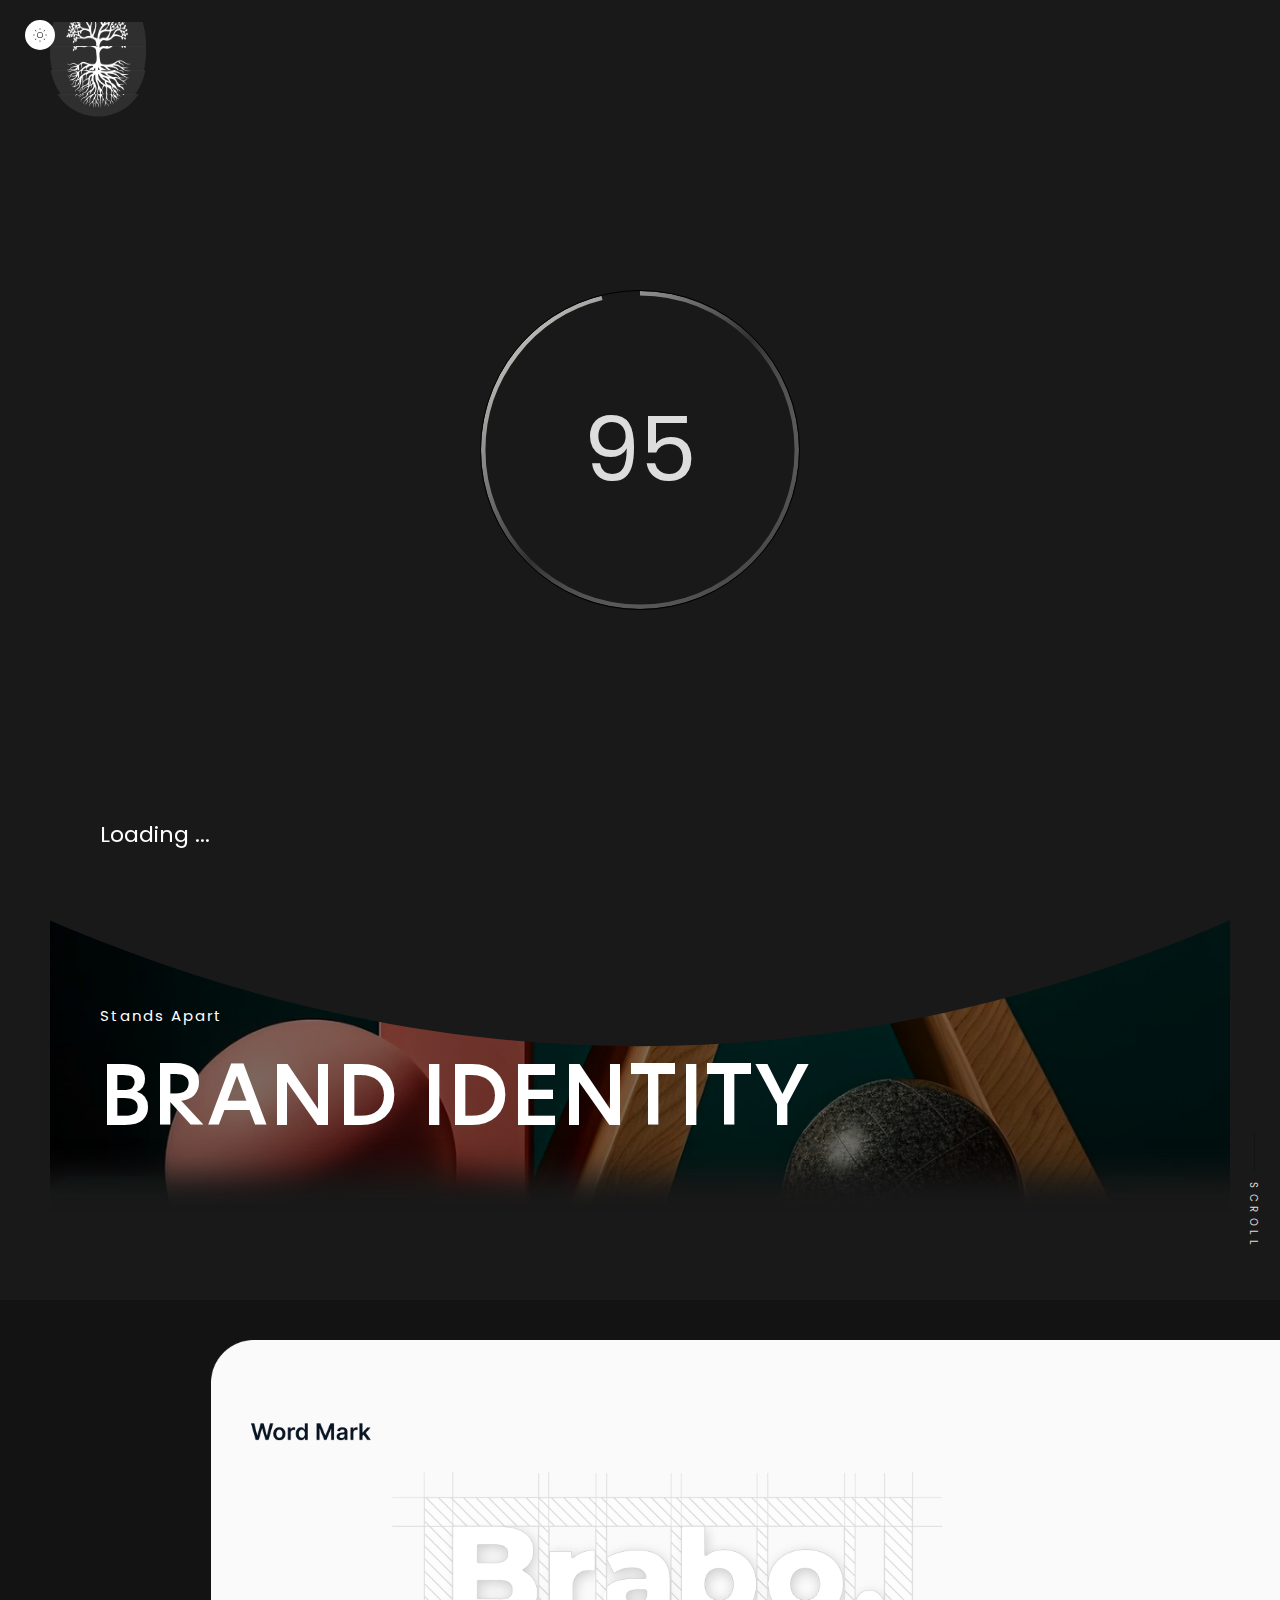
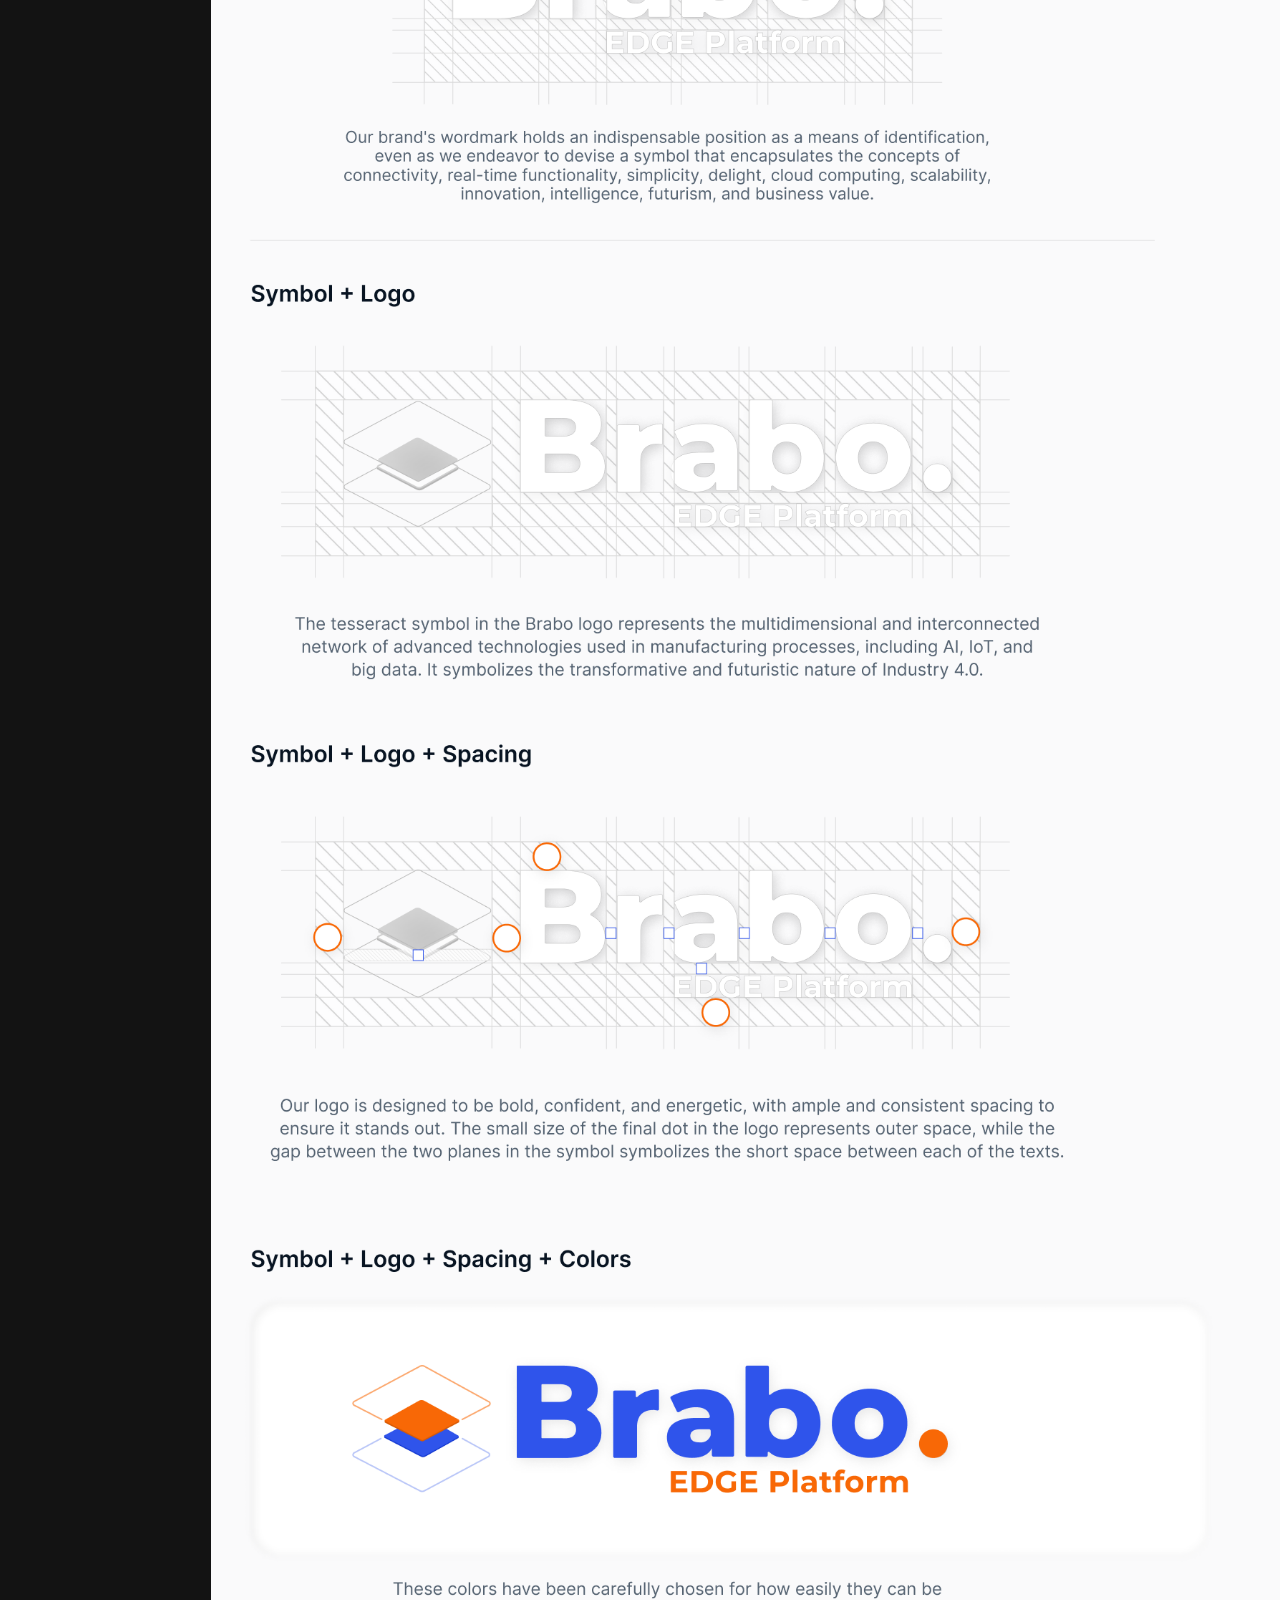
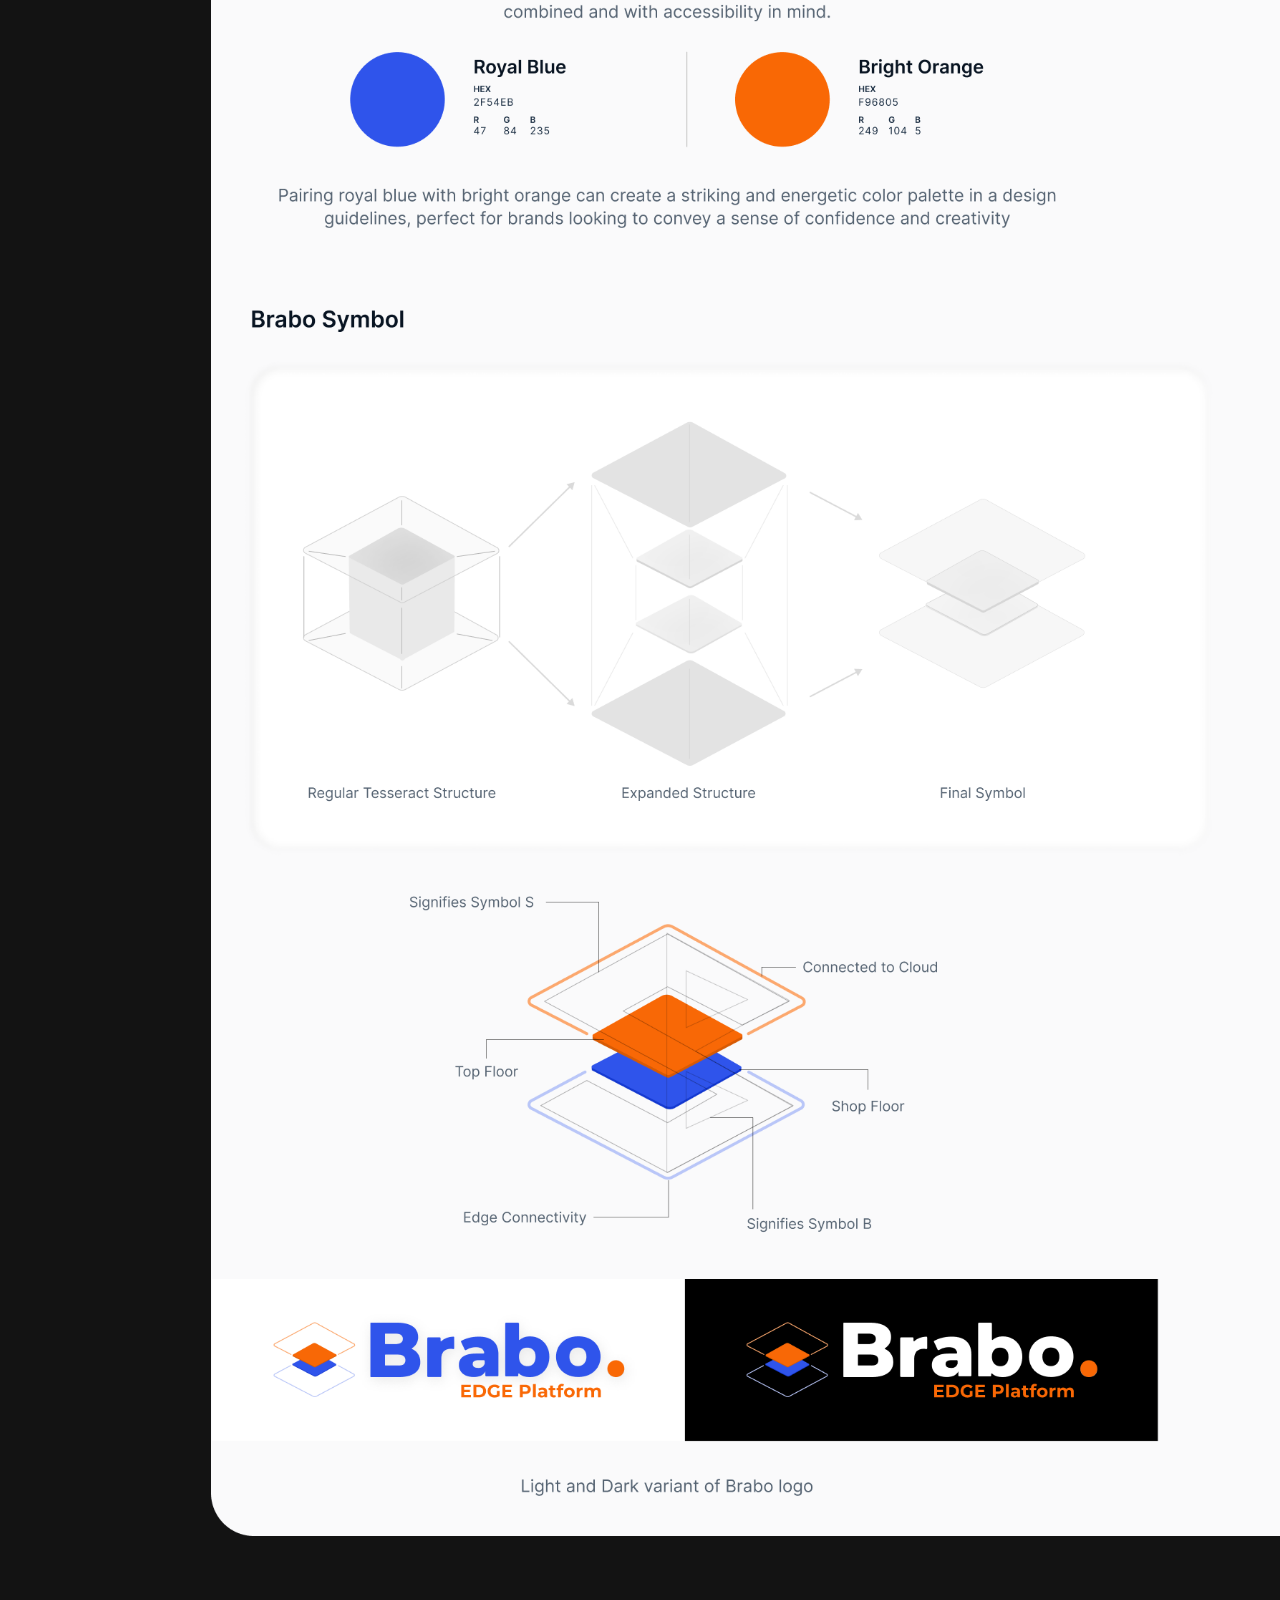
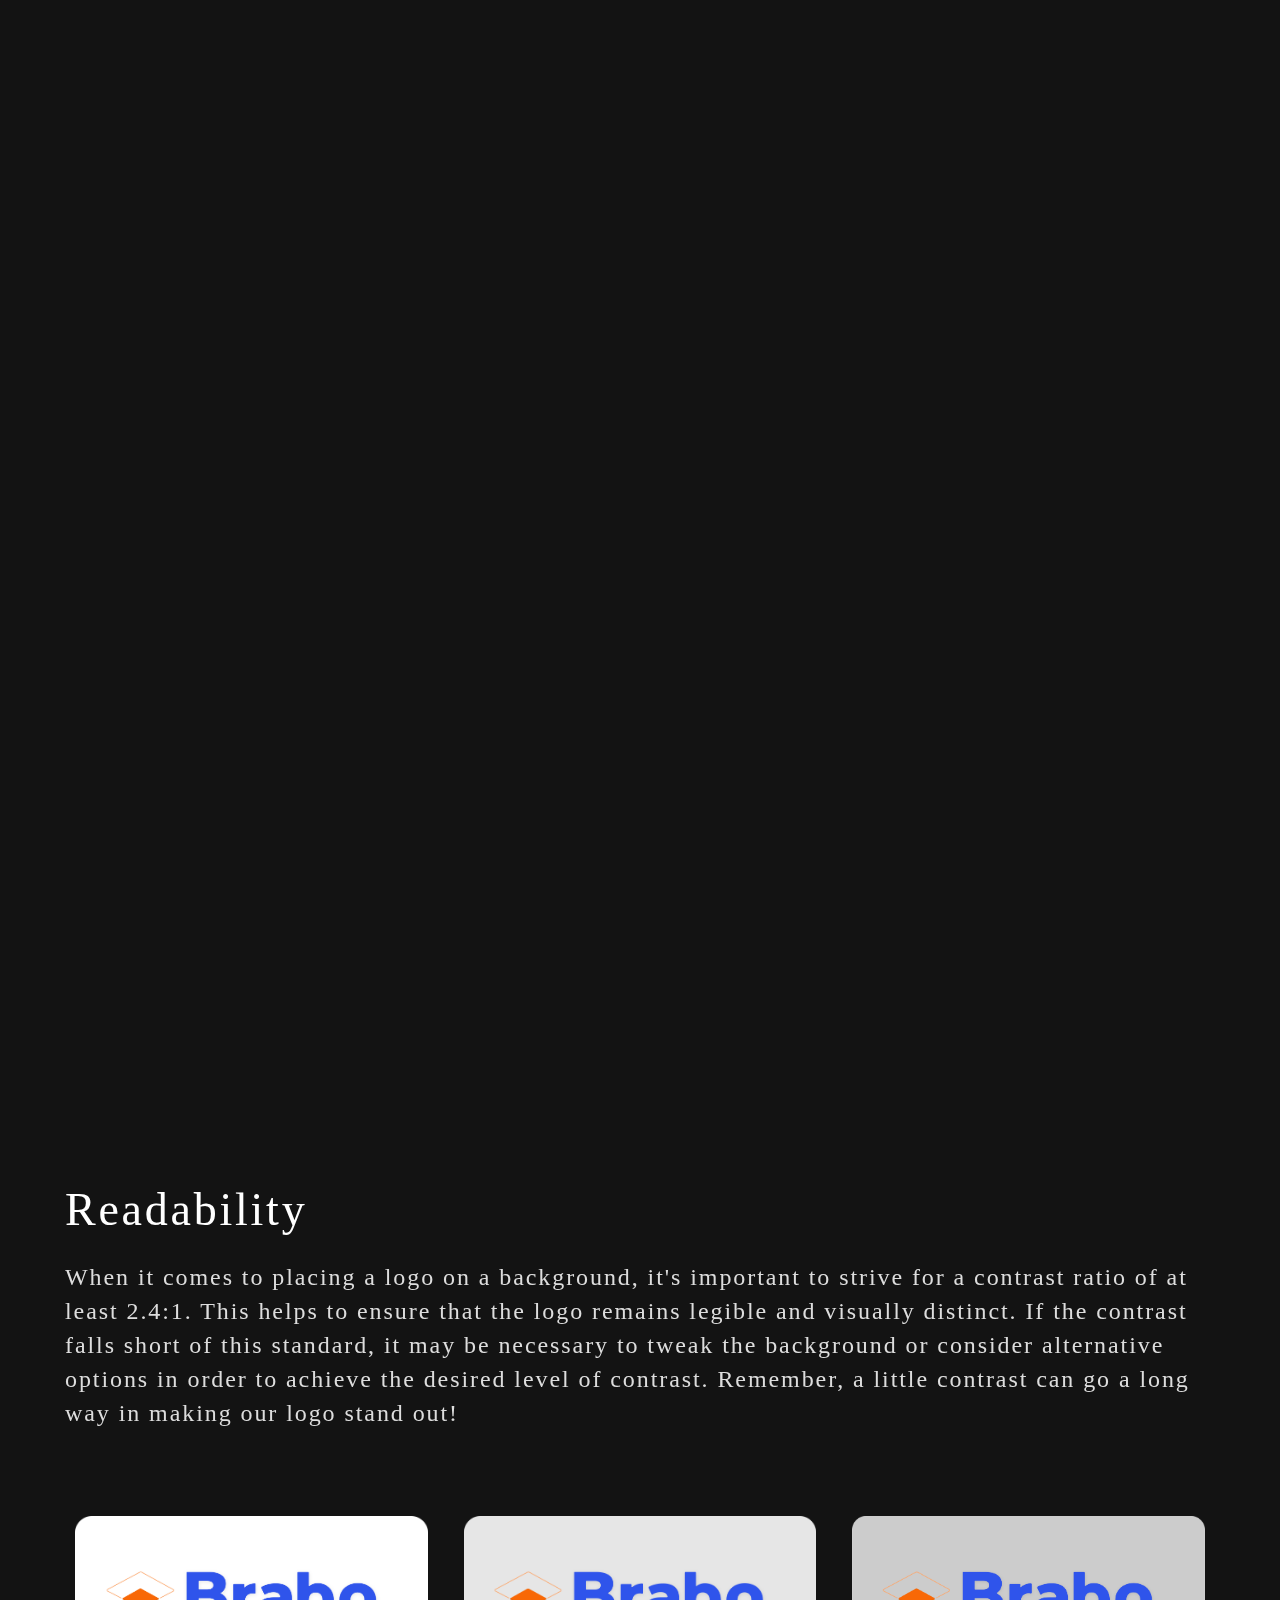
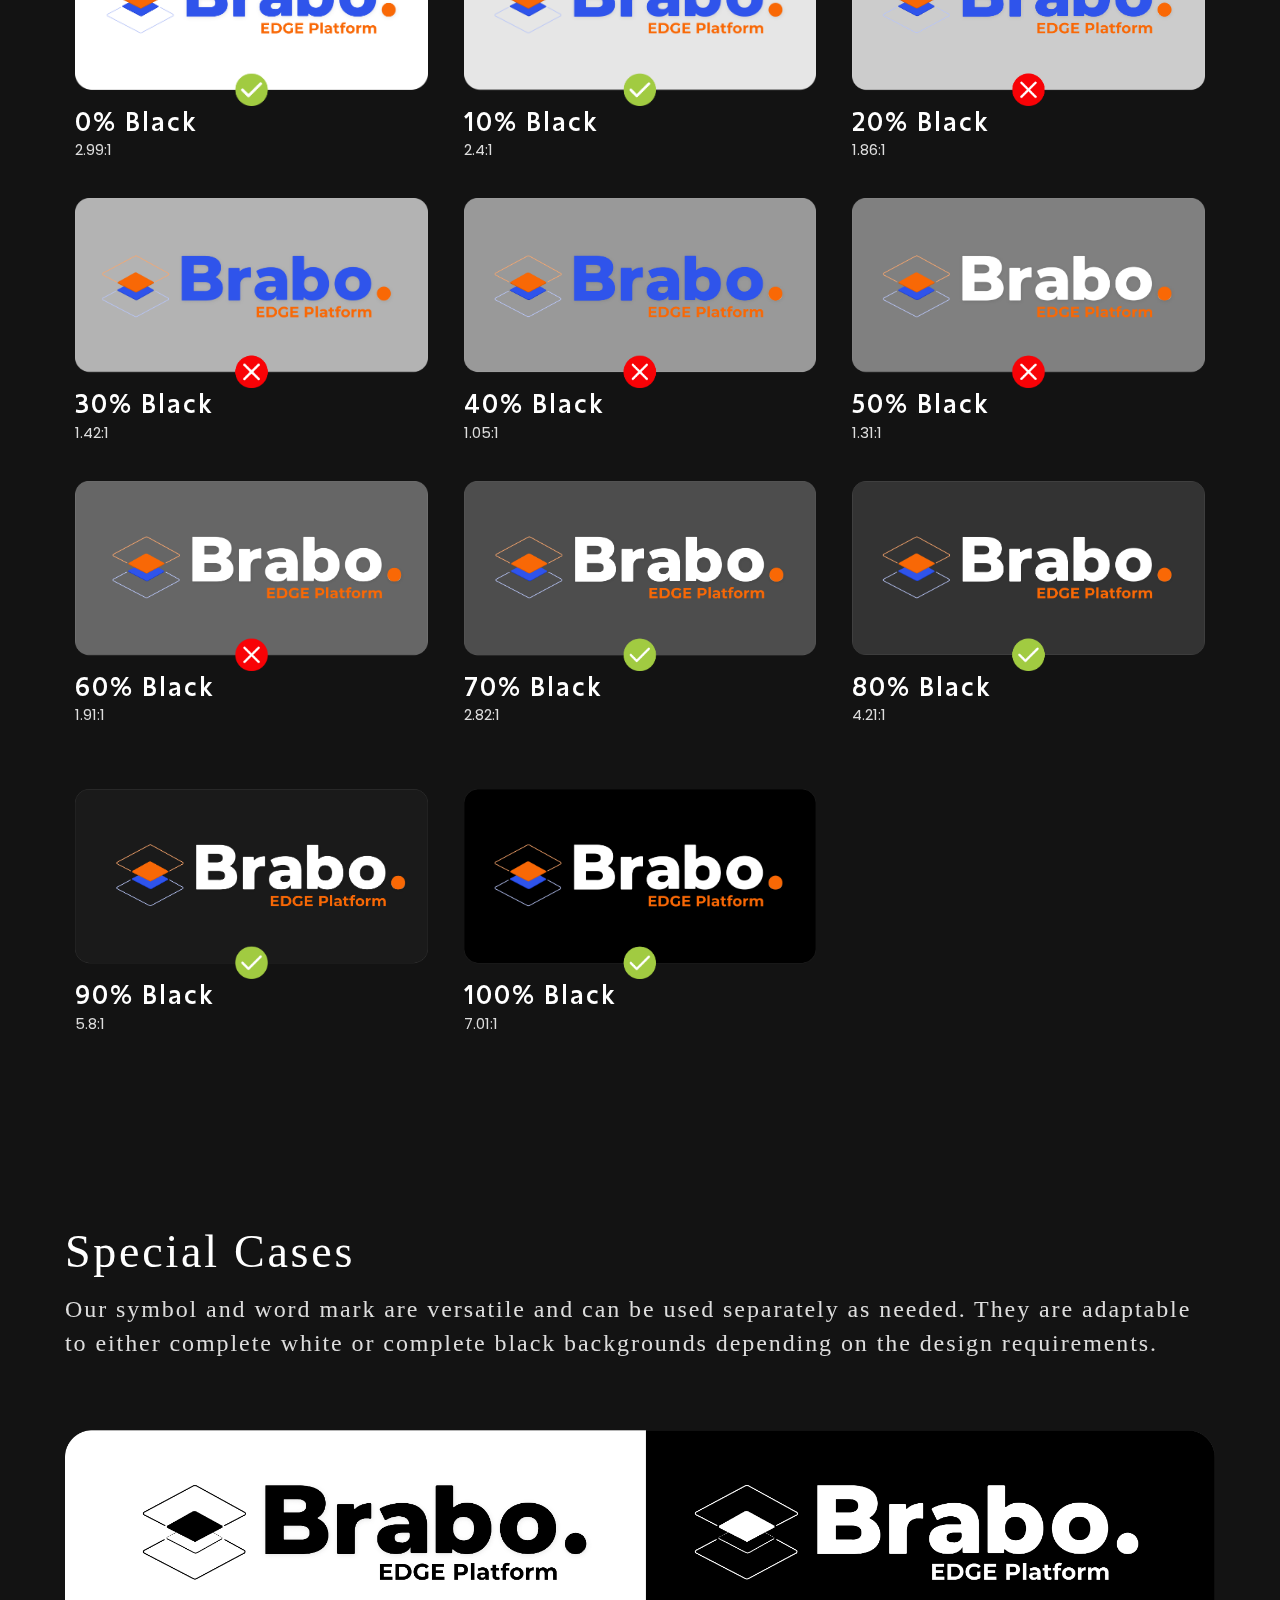
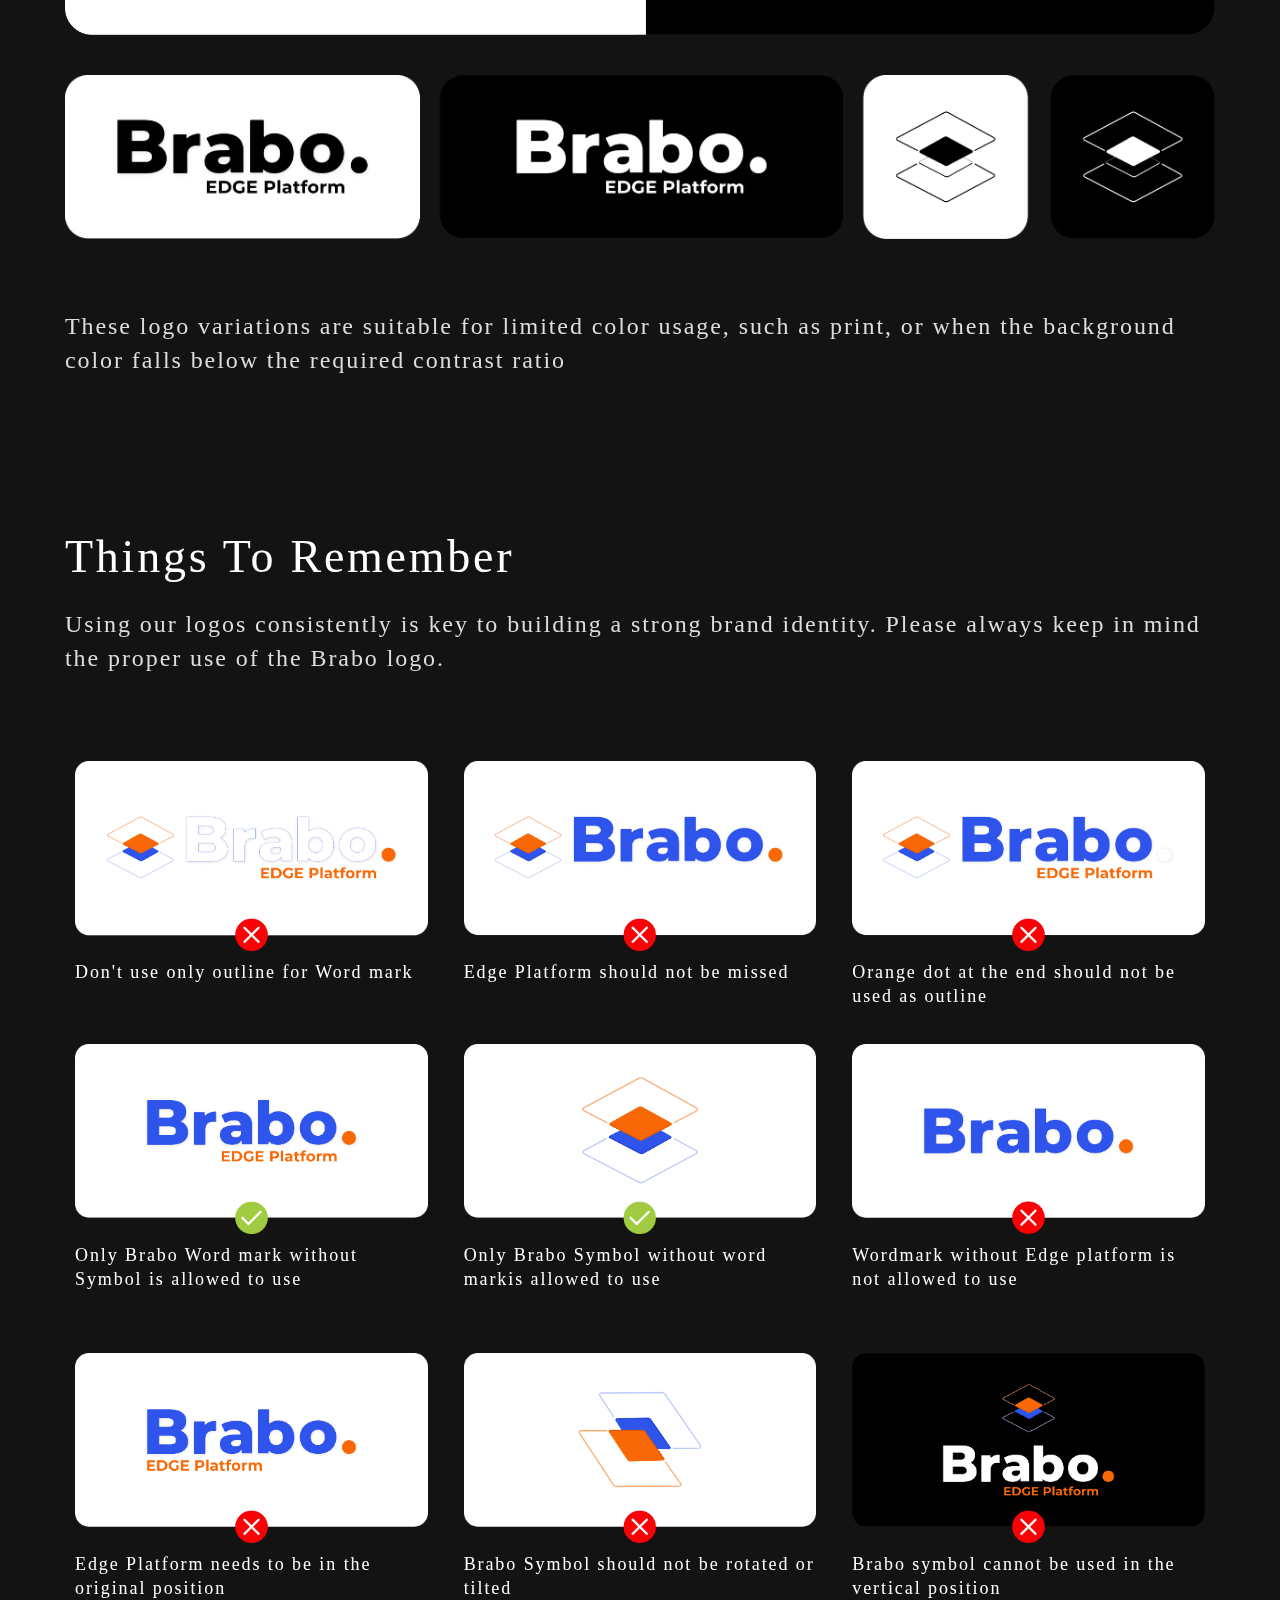
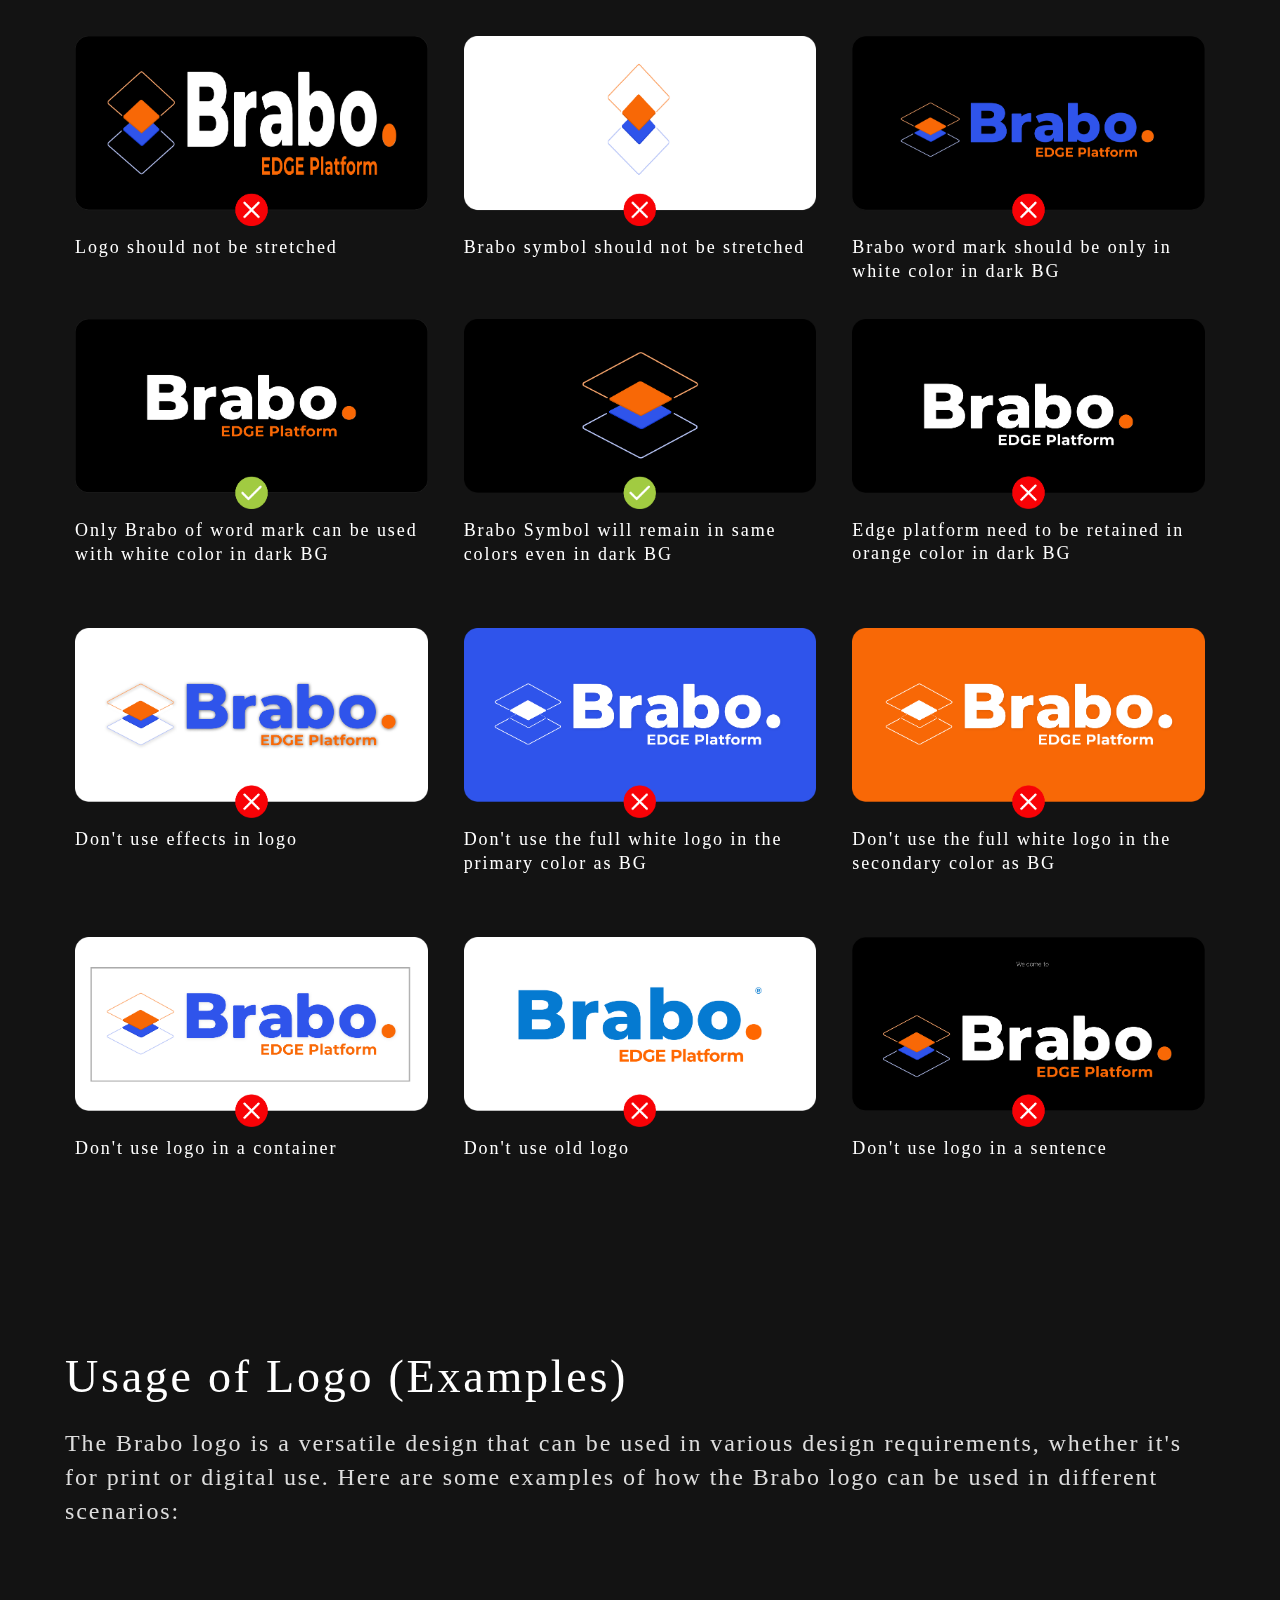
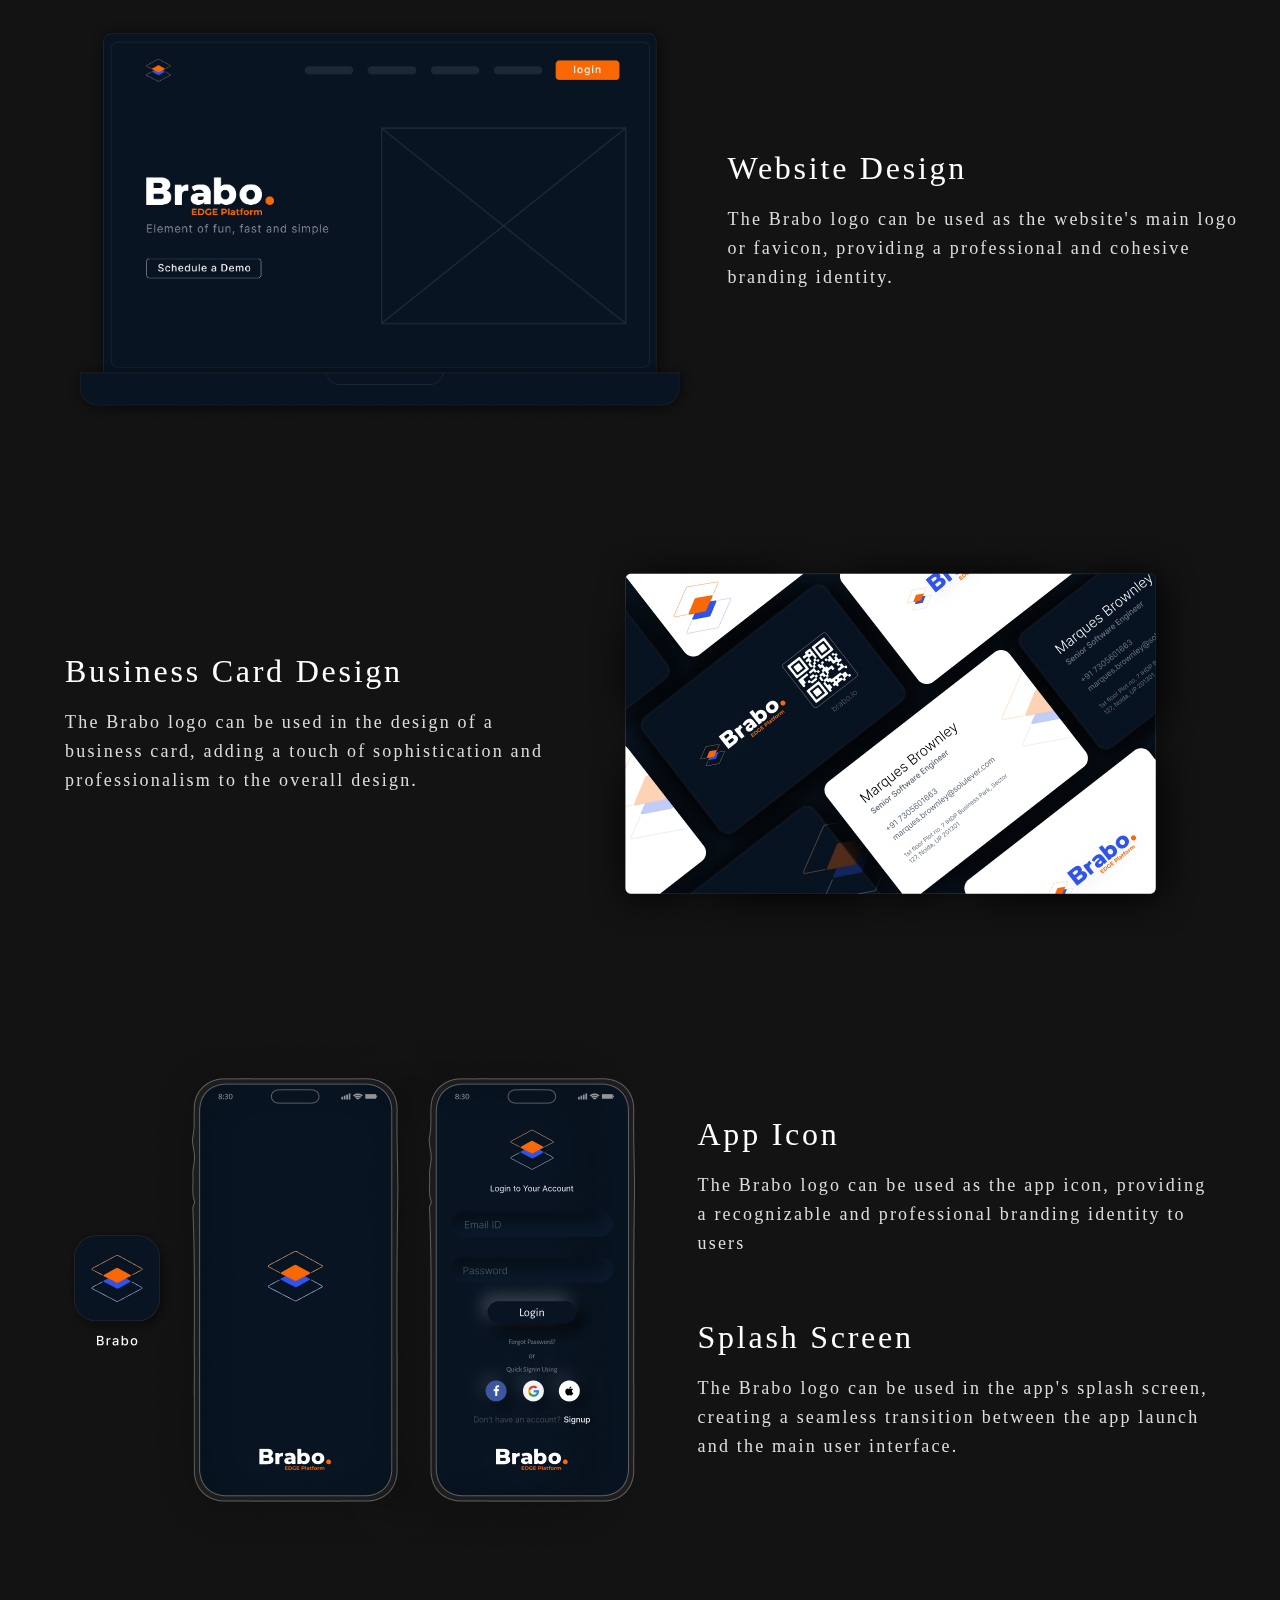
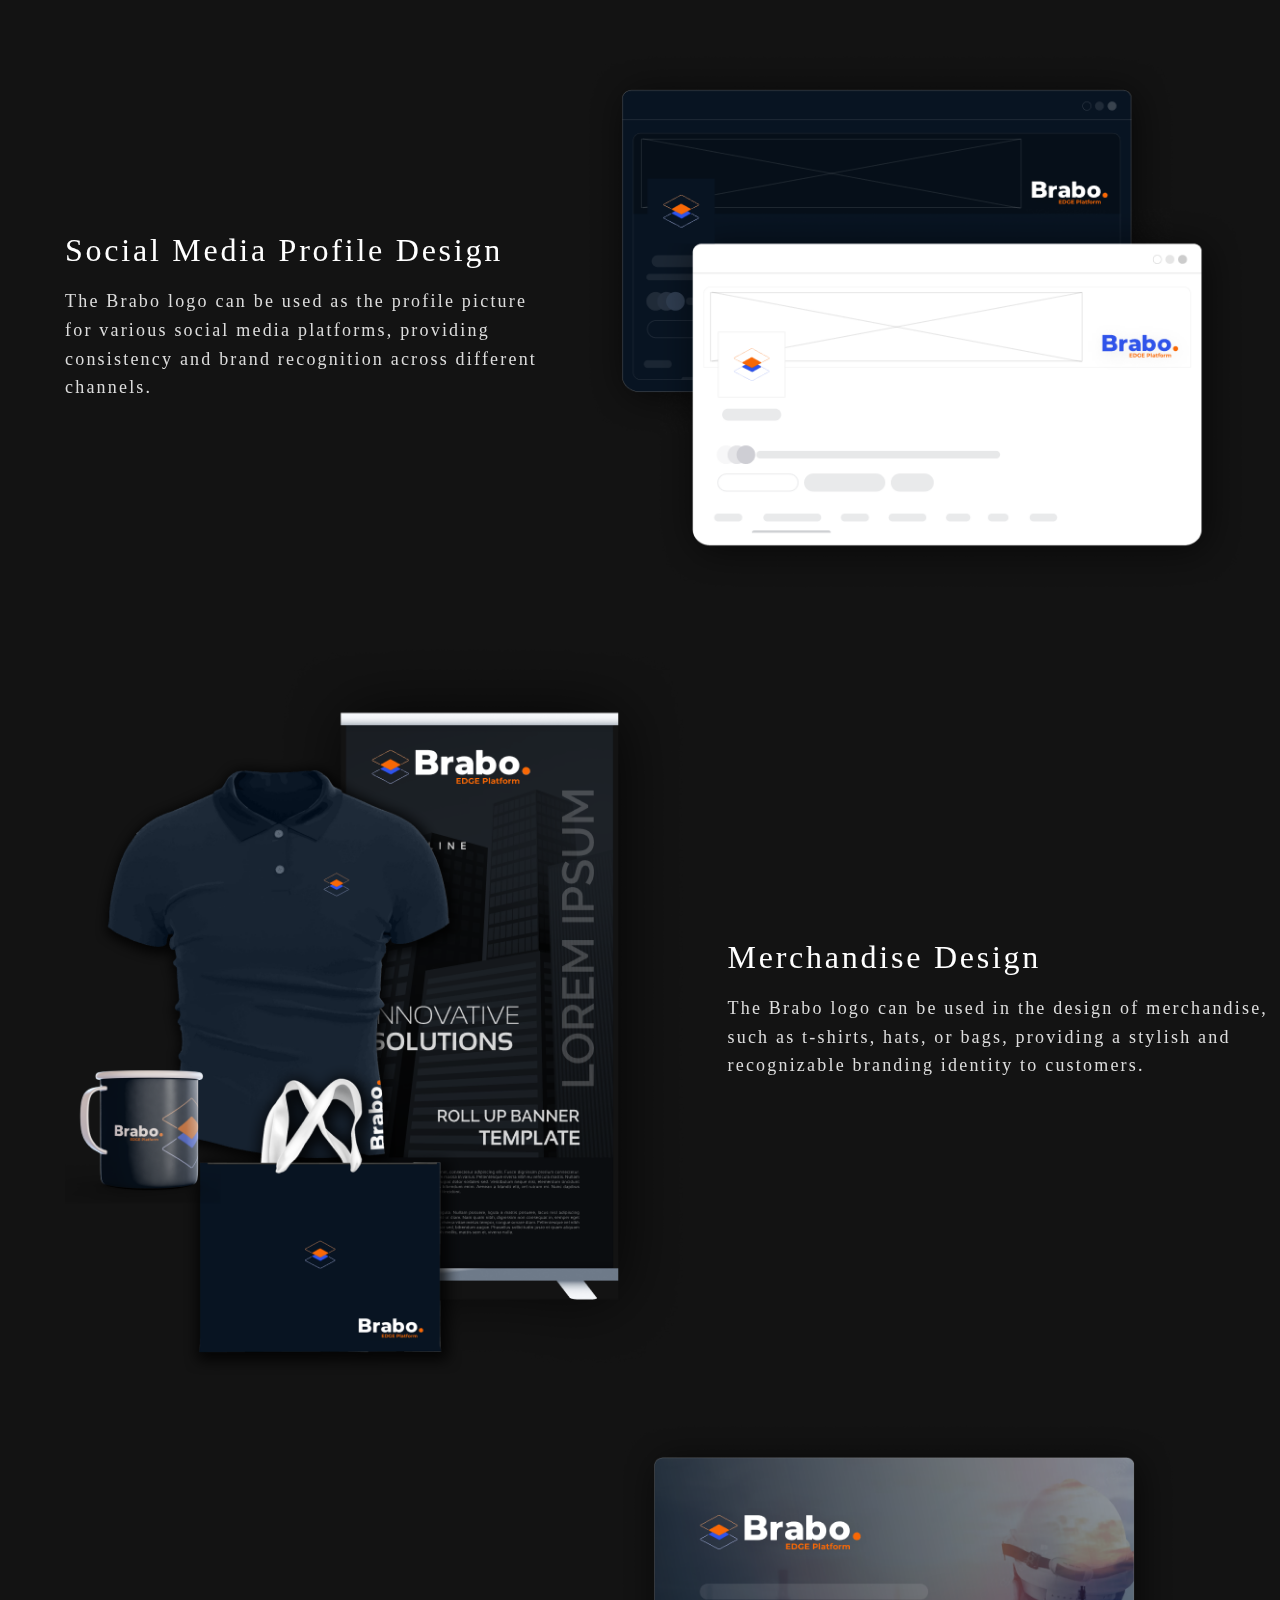
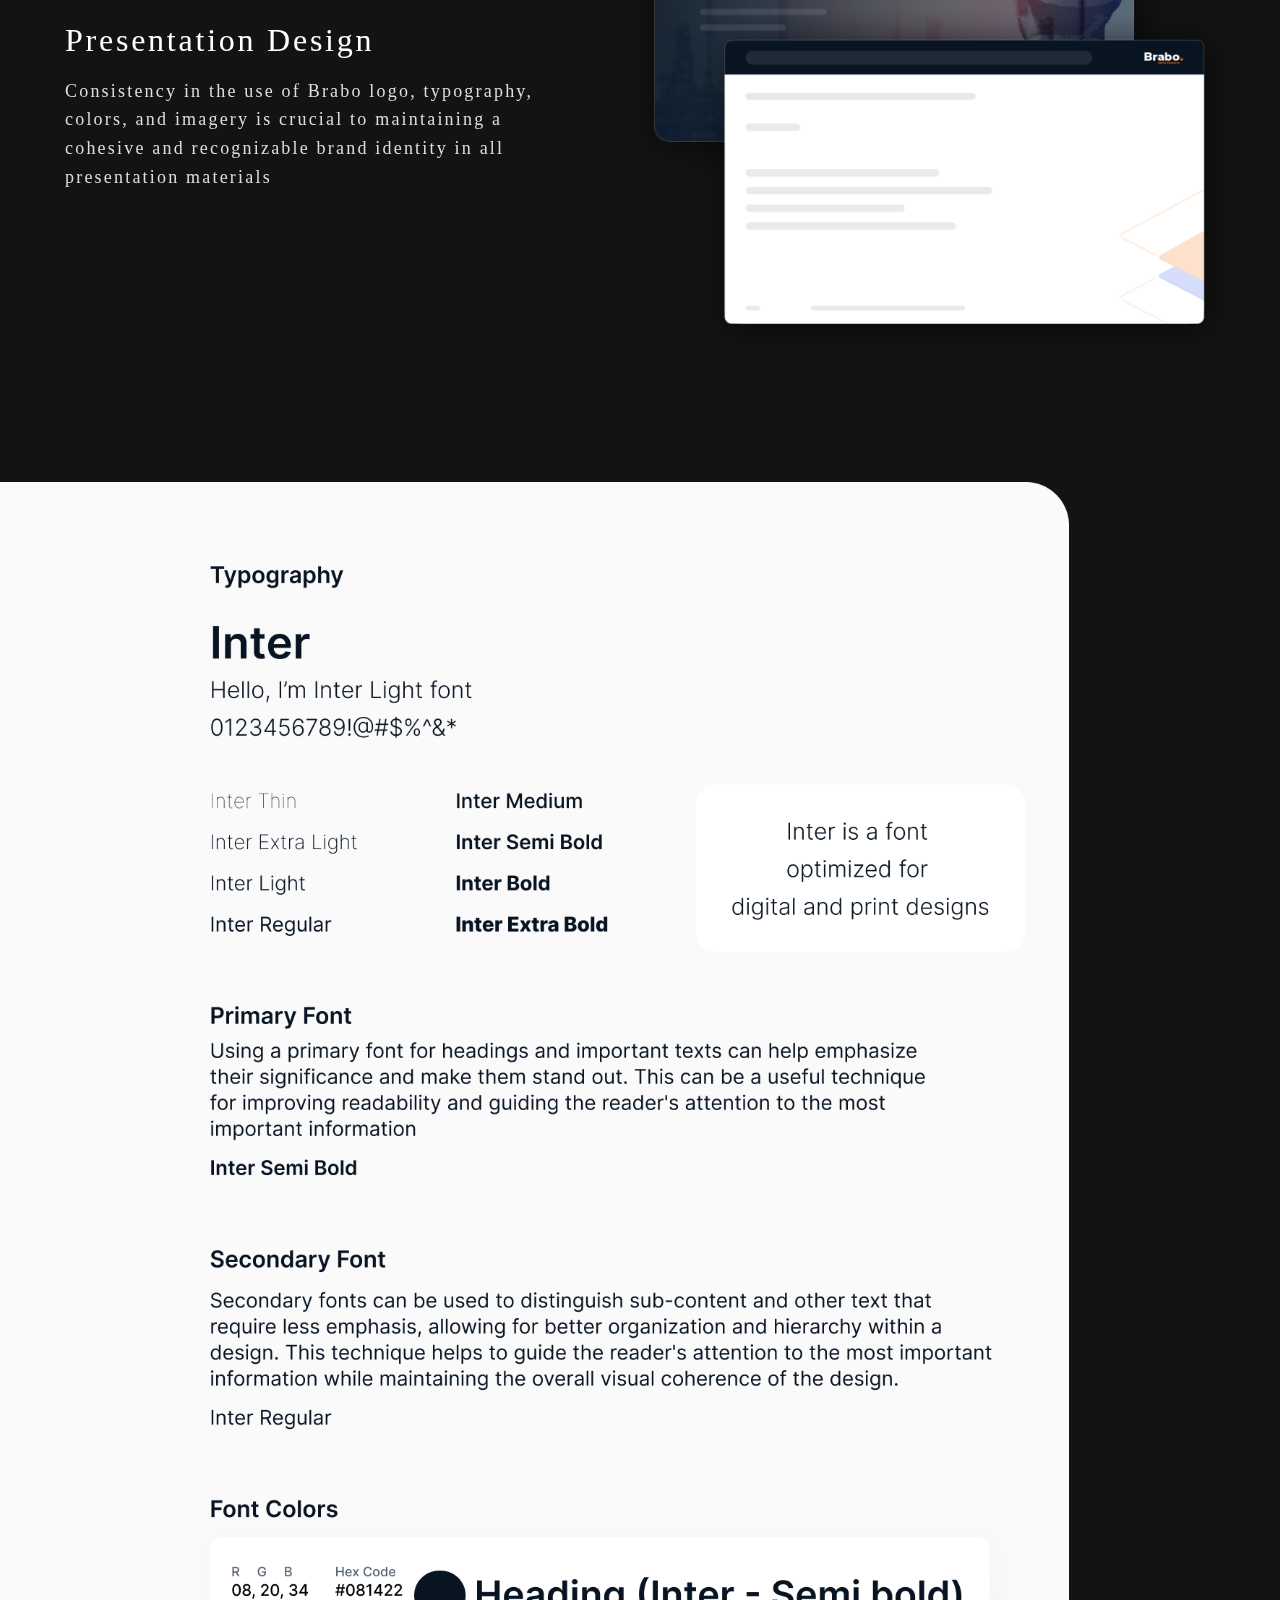
<file: project-5.html>
<!doctype html>
<html class="no-js" lang="">



<meta http-equiv="content-type" content="text/html;charset=utf-8" />
<head>
    <meta charset="utf-8">

    <meta name="description" content="">
    <meta name="viewport" content="width=device-width, initial-scale=1">

    <link rel="icon" href="assets/img/logo-32x32.png" sizes="32x32"/>
    <link rel="icon" href="assets/img/logo-192x192.png" sizes="192x192"/>

    <title>BRAND IDENTITY | Tanzeem</title>

    <link href="assets/css/plugins.css" rel="stylesheet"/>
    <link rel="stylesheet" href="assets/css/style.css">
</head>

<body class="v-dark dsn-ajax">


<div id="dsn_preloader" class="preloader">

    <div class="dsnload p-absolute">
        <span class="dsnload__row">
            <span class="dsnload__img">
            <img src="assets/img/logo-light.png" class="logo-dark" alt="Tanzeem" decoding="async" loading="lazy"/>
            <img src="assets/img/logo.png" class="logo-light" alt="Tanzeem" decoding="async" loading="lazy"/>
            </span>
        </span>
        <span class="dsnload__row dsnload__row--sibling">
            <span class="dsnload__img">
                 <img src="assets/img/logo-light.png" class="logo-dark" alt="Tanzeem" decoding="async" loading="lazy"/>
            <img src="assets/img/logo.png" class="logo-light" alt="Tanzeem" decoding="async" loading="lazy"/>
            </span>
        </span>
        <span class="dsnload__row dsnload__row--sibling">
            <span class="dsnload__img">
                <img src="assets/img/logo-light.png" class="logo-dark" alt="Tanzeem" decoding="async" loading="lazy"/>
            <img src="assets/img/logo.png" class="logo-light" alt="Tanzeem" decoding="async" loading="lazy"/>
            </span>
        </span>
        <span class="dsnload__row dsnload__row--sibling">
            <span class="dsnload__img">
               <img src="assets/img/logo-light.png" class="logo-dark" alt="Tanzeem" decoding="async" loading="lazy"/>
            <img src="assets/img/logo.png" class="logo-light" alt="Tanzeem" decoding="async" loading="lazy"/>
            </span>
        </span>


    </div>
    <svg width="100%" height="100%" viewBox="0 0 100 100" class="v-middle" preserveAspectRatio="xMinYMin meet"
         fill="none">
        <linearGradient id="linearColors" x1="0" y1="0" x2="1" y2="1">
            <stop offset="0%" stop-color="var(--theme-color)"></stop>
            <stop offset="50%" stop-color="var(--border-color)"></stop>
            <stop offset="100%" stop-color="var(--assistant-color)"></stop>
        </linearGradient>
        <path class="dsn-progress-path" d="M50,1 a49,49 0 0,1 0,98 a49,49 0 0,1 0,-98"/>
    </svg>
    <div class="loading-circle v-middle">
        <p class="loading-count v-middle">0</p>
    </div>

    <span class="loading-text text-uppercase mt-30 dsn-container">Loading ...</span>
    <div class="bg-load background-section d-flex align-items-end">
        <svg class="dsn-separator-bottom dsn-icon-assistant-color" width="100%" height="100%" viewBox="0 0 100 10"
             preserveAspectRatio="none">
            <path class="path-anim separator__path" data-dsn-to="M 0 0 C 40 0 55 0 100 0 L 0 0 Z"
                  vector-effect="non-scaling-stroke" d="M 0 0 C 40 16 75 10 100 0 L 0 0 Z"></path>
        </svg>
    </div>

</div>

<main id="main_root" class="main-root">

    <!-- ========== Menu ========== -->
    <header id="site_menu_header" class="site-header  dsn-container d-none dsn-hamburger">
        <div class="main-logo">
            <a href="index.html" data-dsn-text="TANZEEM" class="custom-logo-link main-brand effect-ajax" rel="home"
               aria-current="page">
                <img src="assets/img/logo-light.png" class="custom-logo logo-light" alt="Tanzeem"/>
                <img src="assets/img/logo-black.png" class="custom-logo logo-dark" alt="Tanzeem"/>
            </a>
        </div>
        <nav class="main-navigation ">
            <div class="menu-cover-title header-container dsn-container">MENU</div>
            <ul id="dsn-primary-list" class="primary-nav h2">
                <li class="nav-item ">
                    <a title="Home" href="index.html" data-dsn-text="TANZEEM">
                        <span class="overflow">Home</span>
                    </a>
                </li>
                <li class="nav-item ">
                  <a title="About Me" href="resume.html">
                      <span class="overflow">About Me</span>
                  </a>
                </li>

                <li class="nav-item has-sub-menu">
                  <a title="My Works" href="#0">
                      <span class="overflow ">My Works</span>
                  </a>
                  <ul class="nav-item">
                      <li class="dsn-back">
                              <span>
                                  <svg xmlns="http://www.w3.org/2000/svg" x="0px" y="0px" width="30px"
                                       viewBox="0 0 400.004 400.004" xml:space="preserve">
                                      <g>
                                          <path
                                                  d="M382.688,182.686H59.116l77.209-77.214c6.764-6.76,6.764-17.726,0-24.485c-6.764-6.764-17.73-6.764-24.484,0L5.073,187.757 c-6.764,6.76-6.764,17.727,0,24.485l106.768,106.775c3.381,3.383,7.812,5.072,12.242,5.072c4.43,0,8.861-1.689,12.242-5.072 c6.764-6.76,6.764-17.726,0-24.484l-77.209-77.218h323.572c9.562,0,17.316-7.753,17.316-17.315 C400.004,190.438,392.251,182.686,382.688,182.686z"/>
                                      </g>
                                  </svg>
                                  <span class="text-toggle-back">
                                      <span class="text-name">My Works</span>
                                      <span class="text-back">Back</span>
                                  </span>
                              </span>
                      </li>
                      <li class="nav-item ">
                          <a title="ONBOARDING" href="project-1.html" data-dsn-text="ONBOARDING">
                              <span class="overflow">ONBOARDING</span>
                          </a>
                      </li>
                      <li class="nav-item ">
                          <a title="CAREER PORTAL" href="project-2.html" data-dsn-text="CAREER PORTAL">
                              <span class="overflow">CAREER PORTAL</span>
                          </a>
                      </li>
                      <li class="nav-item ">
                          <a title="VIDEO INTERVIEW" href="project-3.html" data-dsn-text="VIDEO INTERVIEW">
                              <span class="overflow">VIDEO INTERVIEW</span>
                          </a>
                      </li>
                      <li class="nav-item ">
                          <a title="DIGITAL MANUFACTURING" href="project-4.html" data-dsn-text="DIGITAL MANUFACTURING">
                              <span class="overflow">DIGITAL MANUFACTURING</span>
                          </a>
                      </li>
                      <li class="nav-item ">
                          <a title="BRAND IDENTITY" href="project-5.html" data-dsn-text="BRAND IDENTITY">
                              <span class="overflow">BRAND IDENTITY</span>
                          </a>
                      </li>
                  </ul>
                </li>
              
                <li class="nav-item ">
                    <a title="Contact Me" href="contact.html">
                        <span class="overflow">Contact Me</span>
                    </a>
                </li>
            </ul>
            <div class="container-content  d-flex flex-column justify-content-center section-margin">
                <div class="nav__info">
                    <div class="nav-content">
                        <h5 class="sm-title-block mb-10">Contact</h5>
                        <p class="links over-hidden mb-1">
                            <a class="link-hover d-block" href="tel:917305601663" data-hover-text="+91 73056 01663">+91 73056 01663</a>
                        </p>
                        <p class="links over-hidden"><a class="link-hover" href="mailto:tanzeem.uxd@gmail.com"
                                                        data-hover-text="tanzeem.uxd@gmail.com">tanzeem.uxd@gmail.com</a></p>

                    </div>
                </div>
                <div class="nav-social nav-content mt-30">
                    <div class="nav-social-inner p-relative">
                        <h5 class="sm-title-block mb-10">Follow me</h5>
                        <ul style="--dsn-li-name: dsn6;">
                            <li style="--dsn-li-index: 2;"><a href="https://www.linkedin.com/in/tanzeem-ahmed-a13319118/" target="_blank"
                                                              rel="nofollow noopener noreferrer">Linkedin.</a></li>
                            <li style="--dsn-li-index: 3;"><a href="https://www.youtube.com/@TanzeemulHassan" target="_blank"
                                                              rel="nofollow noopener noreferrer">YouTube.</a></li>
                        </ul>
                    </div>
                </div>
            </div>
        </nav>
        <div id="navbar_toggle" class="navbar-toggle">
            <div class="toggle-icon">
                <div class="toggle-line"></div>
                <div class="toggle-line"></div>
                <div class="toggle-line"></div>
            </div>
            <div class="toggle-text">
                <div class="text-menu">Menu</div>
                <div class="text-open">Open</div>
                <div class="text-close">Close</div>
            </div>
        </div>
        <div class="bg-load background-main"></div>

        <svg width="100%" height="100%" viewBox="0 0 100 100" preserveAspectRatio="none"
             class="bg-load dsn-svg-transition">
            <path vector-effect="non-scaling-stroke" d="M 0 100 V 100 Q 50 100 100 100 V 100 z"/>
        </svg>

    </header>
    <!-- ========== End Menu ========== -->

    <!-- ========== Header  ========== -->
    <header id="dsn_header" class="dsn-header-animation  show-box-shadow dsn-container section-padding v-dark-head">
        <div class="entry-header p-relative over-hidden">
            <div class="p-absolute dsn-hero-parallax-img over-hidden before-z-index z-index-1 full-width"
                 id="hero_image" data-dsn-ajax="img" data-overlay="3">
                <img class="cover-bg-img transform-3d" src="assets/img/portfolio/project2/1.jpg" alt=""/>
            </div>

            <div id="hero_content" class="d-flex align-items-end p-relative h-100 dsn-hero-parallax-title container">
                <div class="content p-relative ">
                    <div class="intro-project w-100">
                        <div class="intro-title ">
                            <div id="dsn_metas" class="p-relative d-flex justify-content-between ">
                                <div class="metas has-separate p-relative mb-10">
                                    <span>Stands Apart</span>
                                </div>
                            </div>
                            <div id="hero_title">
                                <h1 class="title" data-dsn-ajax="title">BRAND IDENTITY</h1>
                            </div>

                        </div>

                    </div>

                </div>

            </div>


        </div>

        <a href="#page_wrapper" rel="nofollow" class="dsn-scroll-bottom"
           data-dsn-option='{"ease": "power4.inOut" , "duration" : 1.5}'>
            <div class="text">SCROLL</div>
        </a>

    </header>
    <!-- ========== End Header  ========== -->
    <div id="page_wrapper" class="wrapper">

        <!-- ========== Info Project  ========== -->
        <div class="onboarding00014 section-margin1">
            <div class="box-content">
                <div class="box-content-inner">
                </div>
            </div>
            <div class="box-img p-relative container0001">
                <div class="img-box-parallax before-z-index">
                    <img class="img06" src='assets/img/portfolio/project5/11.png' class="cover-bg-img" alt=''/>
                </div>
            </div>
        </div>
        <div class="p-relative container">
            <h2 class="title-h15">
                Readability
            </h2>
            <div class="content">
                <p class="dsn-heading-title max-w400 font02">
                    When it comes to placing a logo on a background, it's important to strive for a contrast ratio of at least 2.4:1. This helps to
                    ensure that the logo remains legible and visually distinct. If the contrast falls short of this standard, it may be necessary to
                    tweak the background or consider alternative options in order to achieve the desired level of contrast. Remember, a little
                    contrast can go a long way in making our logo stand out!
                </p>
            </div>
        </div>
        



            <body>
            
            <!-- MAIN (Center website) -->
            <div class="main001">
            
            
            <!-- Portfolio Gallery Grid -->
            <div class="row00001">
              <div class="column00001 nature">
                <div class="content00001">
                  <img class="img123" src="assets/img/portfolio/project5/12.png" alt="Mountains" style="width:100%">
                  <h4>0% Black</h4>
                  <p>2.99:1</p>
                </div>
              </div>
              <div class="column00001 nature">
                <div class="content00001">
                <img class="img123" src="assets/img/portfolio/project5/13.png" alt="Lights" style="width:100%">
                  <h4>10% Black</h4>
                  <p>2.4:1</p>
                </div>
              </div>
              <div class="column00001 nature">
                <div class="content00001">
                <img class="img123" src="assets/img/portfolio/project5/14.png" alt="Nature" style="width:100%">
                  <h4>20% Black</h4>
                  <p>1.86:1</p>
                </div>
              </div>
              
              <div class="column00001 cars">
                <div class="content00001">
                  <img class="img123" src="assets/img/portfolio/project5/15.png" alt="Car" style="width:100%">
                  <h4>30% Black</h4>
                  <p>1.42:1</p>
                </div>
              </div>
              <div class="column00001 cars">
                <div class="content00001">
                <img class="img123" src="assets/img/portfolio/project5/16.png" alt="Car" style="width:100%">
                  <h4>40% Black</h4>
                  <p>1.05:1</p>
                </div>
              </div>
              <div class="column00001 cars">
                <div class="content00001">
                <img class="img123" src="assets/img/portfolio/project5/17.png" alt="Car" style="width:100%">
                  <h4>50% Black</h4>
                  <p>1.31:1</p>
                </div>
              </div>
            
              <div class="column00001 people">
                <div class="content00001">
                  <img class="img123" src="assets/img/portfolio/project5/18.png" alt="Car" style="width:100%">
                  <h4>60% Black</h4>
                  <p>1.91:1</p>
                </div>
              </div>
              <div class="column00001 people">
                <div class="content00001">
                <img class="img123" src="assets/img/portfolio/project5/19.png" alt="Car" style="width:100%">
                  <h4>70% Black</h4>
                  <p>2.82:1</p>
                </div>
              </div>
              <div class="column00001 people">
                <div class="content00001">
                <img class="img123" src="assets/img/portfolio/project5/20.png" alt="Car" style="width:100%">
                  <h4>80% Black</h4>
                  <p>4.21:1</p>
                </div>
              </div>
              
            <!-- END GRID -->
            </div>
            
            <!-- END MAIN -->
            </div>
            
            <script>
            filterSelection("all")
            function filterSelection(c) {
              var x, i;
              x = document.getElementsByClassName("column00001");
              if (c == "all") c = "";
              for (i = 0; i < x.length; i++) {
                w3RemoveClass(x[i], "show00001");
                if (x[i].className.indexOf(c) > -1) w3AddClass(x[i], "show00001");
              }
            }
            
            function w3AddClass(element, name) {
              var i, arr1, arr2;
              arr1 = element.className.split(" ");
              arr2 = name.split(" ");
              for (i = 0; i < arr2.length; i++) {
                if (arr1.indexOf(arr2[i]) == -1) {element.className += " " + arr2[i];}
              }
            }
            
            function w3RemoveClass(element, name) {
              var i, arr1, arr2;
              arr1 = element.className.split(" ");
              arr2 = name.split(" ");
              for (i = 0; i < arr2.length; i++) {
                while (arr1.indexOf(arr2[i]) > -1) {
                  arr1.splice(arr1.indexOf(arr2[i]), 1);     
                }
              }
              element.className = arr1.join(" ");
            }
            
            
            // Add active class to the current button (highlight it)
            var btnContainer = document.getElementById("myBtnContainer");
            var btns = btnContainer.getElementsByClassName("btn0001");
            for (var i = 0; i < btns.length; i++) {
              btns[i].addEventListener("click", function(){
                var current = document.getElementsByClassName("active");
                current[0].className = current[0].className.replace(" active", "");
                this.className += " active";
              });
            }
            </script>

    </head>
    <body>
    
    <!-- MAIN (Center website) -->
    <div class="main001">
    
    
    <!-- Portfolio Gallery Grid -->
    <div class="row00001">
      <div class="column00001 nature">
        <div class="content00001">
          <img class="img123" src="assets/img/portfolio/project5/21.png" alt="Mountains" style="width:100%">
          <h4>90% Black</h4>
          <p>5.8:1</p>
        </div>
      </div>
      <div class="column00001 nature">
        <div class="content00001">
        <img class="img123" src="assets/img/portfolio/project5/22.png" alt="Lights" style="width:100%">
          <h4>100% Black</h4>
          <p>7.01:1</p>
        </div>
      </div>
          
    <!-- END GRID -->
    </div>
    
    <!-- END MAIN -->
    </div>
    
    <script>
    filterSelection("all")
    function filterSelection(c) {
      var x, i;
      x = document.getElementsByClassName("column00001");
      if (c == "all") c = "";
      for (i = 0; i < x.length; i++) {
        w3RemoveClass(x[i], "show00001");
        if (x[i].className.indexOf(c) > -1) w3AddClass(x[i], "show00001");
      }
    }
    
    function w3AddClass(element, name) {
      var i, arr1, arr2;
      arr1 = element.className.split(" ");
      arr2 = name.split(" ");
      for (i = 0; i < arr2.length; i++) {
        if (arr1.indexOf(arr2[i]) == -1) {element.className += " " + arr2[i];}
      }
    }
    
    function w3RemoveClass(element, name) {
      var i, arr1, arr2;
      arr1 = element.className.split(" ");
      arr2 = name.split(" ");
      for (i = 0; i < arr2.length; i++) {
        while (arr1.indexOf(arr2[i]) > -1) {
          arr1.splice(arr1.indexOf(arr2[i]), 1);     
        }
      }
      element.className = arr1.join(" ");
    }
    
    
    // Add active class to the current button (highlight it)
    var btnContainer = document.getElementById("myBtnContainer");
    var btns = btnContainer.getElementsByClassName("btn0001");
    for (var i = 0; i < btns.length; i++) {
      btns[i].addEventListener("click", function(){
        var current = document.getElementsByClassName("active");
        current[0].className = current[0].className.replace(" active", "");
        this.className += " active";
      });
    }
    </script>



          <div class="p-relative container">
              <h2 class="title-h15">
                Special Cases
              </h2>
              <div class="content">
                  <p class="dsn-heading-title max-w400 font010">
                    Our symbol and word mark are versatile and can be used separately as needed. They are adaptable to either complete
                    white or complete black backgrounds depending on the design requirements.
                  </p>
               </div>
          </div>

          <div class="onboarding00015 container section-margin1">
               <div class="box-content" data-dsn="parallax" data-overlay="0">
                   <img src="assets/img/portfolio/project5/23.png" alt="">
               </div>
          </div>
          <div class="onboarding00016 container section-margin1">
               <div class="box-content" data-dsn="parallax" data-overlay="0">
                   <img src="assets/img/portfolio/project5/24.png" alt="">
               </div>
          </div>
          <div class="p-relative container">
               <div class="content">
                   <p class="dsn-heading-title max-w400 font011">
                    These logo variations are suitable for limited color usage, such as print, or when the background color falls below the
                    required contrast ratio
                   </p>
               </div>
          </div>
          <div class="p-relative container">
               <h2 class="title-h15">
                Things To Remember
               </h2>
               <div class="content">
                   <p class="dsn-heading-title max-w400 font02">
                    Using our logos consistently is key to building a strong brand identity. Please always keep in mind the proper use of the
                    Brabo logo.
                   </p>
               </div>
          </div>

          <style>

          .row00001 {
            margin: 10px -16px;
          }
          
          
          
          
          * {
            box-sizing: border-box;
          }
          
          
          /* Center website */
          .main001 {
            max-width: 1150px;
            margin: auto;
          }
          
          /* Add padding BETWEEN each column */
          .row00001,
          .row00001 > .column00001 {
            padding: 8px;
          }
          
          /* Create three equal columns that floats next to each other */
          .column00001 {
            float: left;
            width: 33.33%;
            display: none; /* Hide all elements by default */
          }
          
          /* Clear floats after rows */ 
          .row00001:after {
            content: "";
            display: table;
            clear: both;
          }
          
          /* Content */
          .content00001 {
            padding: 10px;
          }
          
          /* The "show" class is added to the filtered elements */
          .show00001 {
            display: block;
          }
        </style>

          <body>
            
            <!-- MAIN (Center website) -->
            <div class="main001">
            
            
            <!-- Portfolio Gallery Grid -->
            <div class="row00001">
              <div class="column00001 nature">
                <div class="content00001">
                  <img class="img123" src="assets/img/portfolio/project5/25.png" alt="Mountains" style="width:100%">
                  <h4 class="font012">Don't use only outline for Word mark</h4>
                </div>
              </div>
              <div class="column00001 nature">
                <div class="content00001">
                <img class="img123" src="assets/img/portfolio/project5/26.png" alt="Lights" style="width:100%">
                  <h4 class="font012">Edge Platform should not be missed</h4>
                </div>
              </div>
              <div class="column00001 nature">
                <div class="content00001">
                <img class="img123" src="assets/img/portfolio/project5/27.png" alt="Nature" style="width:100%">
                  <h4 class="font012">Orange dot at the end should not be used as outline</h4>
                </div>
              </div>
              
              <div class="column00001 cars">
                <div class="content00001">
                  <img class="img123" src="assets/img/portfolio/project5/28.png" alt="Car" style="width:100%">
                  <h4 class="font012">Only Brabo Word mark without Symbol is allowed to use</h4>
                </div>
              </div>
              <div class="column00001 cars">
                <div class="content00001">
                <img class="img123" src="assets/img/portfolio/project5/29.png" alt="Car" style="width:100%">
                  <h4 class="font012">Only Brabo Symbol without word markis allowed to use</h4>
                </div>
              </div>
              <div class="column00001 cars">
                <div class="content00001">
                <img class="img123" src="assets/img/portfolio/project5/30.png" alt="Car" style="width:100%">
                  <h4 class="font012">Wordmark without Edge platform is not allowed to use</h4>
                </div>
              </div>
            
              
            <!-- END GRID -->
            </div>
            
            <!-- END MAIN -->
            </div>
            
            <script>
            filterSelection("all")
            function filterSelection(c) {
              var x, i;
              x = document.getElementsByClassName("column00001");
              if (c == "all") c = "";
              for (i = 0; i < x.length; i++) {
                w3RemoveClass(x[i], "show00001");
                if (x[i].className.indexOf(c) > -1) w3AddClass(x[i], "show00001");
              }
            }
            
            function w3AddClass(element, name) {
              var i, arr1, arr2;
              arr1 = element.className.split(" ");
              arr2 = name.split(" ");
              for (i = 0; i < arr2.length; i++) {
                if (arr1.indexOf(arr2[i]) == -1) {element.className += " " + arr2[i];}
              }
            }
            
            function w3RemoveClass(element, name) {
              var i, arr1, arr2;
              arr1 = element.className.split(" ");
              arr2 = name.split(" ");
              for (i = 0; i < arr2.length; i++) {
                while (arr1.indexOf(arr2[i]) > -1) {
                  arr1.splice(arr1.indexOf(arr2[i]), 1);     
                }
              }
              element.className = arr1.join(" ");
            }
            
            
            // Add active class to the current button (highlight it)
            var btnContainer = document.getElementById("myBtnContainer");
            var btns = btnContainer.getElementsByClassName("btn0001");
            for (var i = 0; i < btns.length; i++) {
              btns[i].addEventListener("click", function(){
                var current = document.getElementsByClassName("active");
                current[0].className = current[0].className.replace(" active", "");
                this.className += " active";
              });
            }
            </script>

</head>
<body>
        
    <!-- MAIN (Center website) -->
    <div class="main001">
    
    
    <!-- Portfolio Gallery Grid -->
    <div class="row00001">
      <div class="column00001 nature">
        <div class="content00001">
          <img class="img123" src="assets/img/portfolio/project5/31.png" alt="Mountains" style="width:100%">
          <h4 class="font012">Edge Platform needs to be in the original position</h4>
        </div>
      </div>
      <div class="column00001 nature">
        <div class="content00001">
        <img class="img123" src="assets/img/portfolio/project5/32.png" alt="Lights" style="width:100%">
          <h4 class="font012">Brabo Symbol should not be rotated or tilted</h4>
        </div>
      </div>
      <div class="column00001 nature">
        <div class="content00001">
        <img class="img123" src="assets/img/portfolio/project5/33.png" alt="Nature" style="width:100%">
          <h4 class="font012">Brabo symbol cannot be used in the vertical position</h4>
        </div>
      </div>
      
      <div class="column00001 cars">
        <div class="content00001">
          <img class="img123" src="assets/img/portfolio/project5/34.png" alt="Car" style="width:100%">
          <h4 class="font012">Logo should not be stretched</h4>
        </div>
      </div>
      <div class="column00001 cars">
        <div class="content00001">
        <img class="img123" src="assets/img/portfolio/project5/35.png" alt="Car" style="width:100%">
          <h4 class="font012">Brabo symbol should not be stretched</h4>
        </div>
      </div>
      <div class="column00001 cars">
        <div class="content00001">
        <img class="img123" src="assets/img/portfolio/project5/36.png" alt="Car" style="width:100%">
          <h4 class="font012">Brabo word mark should be only in white color in dark BG</h4>
        </div>
      </div>
    
      <div class="column00001 people">
        <div class="content00001">
          <img class="img123" src="assets/img/portfolio/project5/37.png" alt="Car" style="width:100%">
          <h4 class="font012">Only Brabo of word mark can be used with white color in dark BG</h4>
        </div>
      </div>
      <div class="column00001 people">
        <div class="content00001">
        <img class="img123" src="assets/img/portfolio/project5/38.png" alt="Car" style="width:100%">
          <h4 class="font012">Brabo Symbol will remain in same colors even in dark BG</h4>
        </div>
      </div>
      <div class="column00001 people">
        <div class="content00001">
        <img class="img123" src="assets/img/portfolio/project5/39.png" alt="Car" style="width:100%">
          <h4 class="font012">Edge platform need to be retained in orange color in dark BG</h4>
        </div>
      </div>
      
    <!-- END GRID -->
    </div>
    
    <!-- END MAIN -->
    </div>
    
    <script>
    filterSelection("all")
    function filterSelection(c) {
      var x, i;
      x = document.getElementsByClassName("column00001");
      if (c == "all") c = "";
      for (i = 0; i < x.length; i++) {
        w3RemoveClass(x[i], "show00001");
        if (x[i].className.indexOf(c) > -1) w3AddClass(x[i], "show00001");
      }
    }
    
    function w3AddClass(element, name) {
      var i, arr1, arr2;
      arr1 = element.className.split(" ");
      arr2 = name.split(" ");
      for (i = 0; i < arr2.length; i++) {
        if (arr1.indexOf(arr2[i]) == -1) {element.className += " " + arr2[i];}
      }
    }
    
    function w3RemoveClass(element, name) {
      var i, arr1, arr2;
      arr1 = element.className.split(" ");
      arr2 = name.split(" ");
      for (i = 0; i < arr2.length; i++) {
        while (arr1.indexOf(arr2[i]) > -1) {
          arr1.splice(arr1.indexOf(arr2[i]), 1);     
        }
      }
      element.className = arr1.join(" ");
    }
    
    
    // Add active class to the current button (highlight it)
    var btnContainer = document.getElementById("myBtnContainer");
    var btns = btnContainer.getElementsByClassName("btn0001");
    for (var i = 0; i < btns.length; i++) {
      btns[i].addEventListener("click", function(){
        var current = document.getElementsByClassName("active");
        current[0].className = current[0].className.replace(" active", "");
        this.className += " active";
      });
    }
    </script>

</head>


<body>

<!-- MAIN (Center website) -->
<div class="main001">


<!-- Portfolio Gallery Grid -->
<div class="row00001">
<div class="column00001 nature">
<div class="content00001">
<img class="img123" src="assets/img/portfolio/project5/40.png" alt="Mountains" style="width:100%">
<h4 class="font012">Don't use effects in logo</h4>
</div>
</div>
<div class="column00001 nature">
<div class="content00001">
<img class="img123" src="assets/img/portfolio/project5/41.png" alt="Lights" style="width:100%">
<h4 class="font012">Don't use the full white logo in the primary color as BG</h4>
</div>
</div>
<div class="column00001 nature">
<div class="content00001">
<img class="img123" src="assets/img/portfolio/project5/42.png" alt="Nature" style="width:100%">
  <h4 class="font012">Don't use the full white logo in the secondary color as BG</h4>
</div>
</div>

<!-- END GRID -->
</div>

<!-- END MAIN -->
</div>

<script>
filterSelection("all")
function filterSelection(c) {
var x, i;
x = document.getElementsByClassName("column00001");
if (c == "all") c = "";
for (i = 0; i < x.length; i++) {
w3RemoveClass(x[i], "show00001");
if (x[i].className.indexOf(c) > -1) w3AddClass(x[i], "show00001");
}
}

function w3AddClass(element, name) {
var i, arr1, arr2;
arr1 = element.className.split(" ");
arr2 = name.split(" ");
for (i = 0; i < arr2.length; i++) {
if (arr1.indexOf(arr2[i]) == -1) {element.className += " " + arr2[i];}
}
}

function w3RemoveClass(element, name) {
var i, arr1, arr2;
arr1 = element.className.split(" ");
arr2 = name.split(" ");
for (i = 0; i < arr2.length; i++) {
while (arr1.indexOf(arr2[i]) > -1) {
arr1.splice(arr1.indexOf(arr2[i]), 1);     
}
}
element.className = arr1.join(" ");
}


// Add active class to the current button (highlight it)
var btnContainer = document.getElementById("myBtnContainer");
var btns = btnContainer.getElementsByClassName("btn0001");
for (var i = 0; i < btns.length; i++) {
btns[i].addEventListener("click", function(){
var current = document.getElementsByClassName("active");
current[0].className = current[0].className.replace(" active", "");
this.className += " active";
});
}
</script>

<body>

    <!-- MAIN (Center website) -->
    <div class="main001">
    
    
    <!-- Portfolio Gallery Grid -->
    <div class="row00001">
    <div class="column00001 nature">
    <div class="content00001">
    <img class="img123" src="assets/img/portfolio/project5/43.png" alt="Mountains" style="width:100%">
    <h4 class="font012">Don't use logo in a container</h4>
    </div>
    </div>
    <div class="column00001 nature">
    <div class="content00001">
    <img class="img123" src="assets/img/portfolio/project5/44.png" alt="Lights" style="width:100%">
    <h4 class="font012">Don't use old logo</h4>
    </div>
    </div>
    <div class="column00001 nature">
    <div class="content00001">
    <img class="img123" src="assets/img/portfolio/project5/45.png" alt="Nature" style="width:100%">
      <h4 class="font012">Don't use logo in a sentence </h4>
    </div>
    </div>
    
    <!-- END GRID -->
    </div>
    
    <!-- END MAIN -->
    </div>
    
    <script>
    filterSelection("all")
    function filterSelection(c) {
    var x, i;
    x = document.getElementsByClassName("column00001");
    if (c == "all") c = "";
    for (i = 0; i < x.length; i++) {
    w3RemoveClass(x[i], "show00001");
    if (x[i].className.indexOf(c) > -1) w3AddClass(x[i], "show00001");
    }
    }
    
    function w3AddClass(element, name) {
    var i, arr1, arr2;
    arr1 = element.className.split(" ");
    arr2 = name.split(" ");
    for (i = 0; i < arr2.length; i++) {
    if (arr1.indexOf(arr2[i]) == -1) {element.className += " " + arr2[i];}
    }
    }
    
    function w3RemoveClass(element, name) {
    var i, arr1, arr2;
    arr1 = element.className.split(" ");
    arr2 = name.split(" ");
    for (i = 0; i < arr2.length; i++) {
    while (arr1.indexOf(arr2[i]) > -1) {
    arr1.splice(arr1.indexOf(arr2[i]), 1);     
    }
    }
    element.className = arr1.join(" ");
    }
    
    
    // Add active class to the current button (highlight it)
    var btnContainer = document.getElementById("myBtnContainer");
    var btns = btnContainer.getElementsByClassName("btn0001");
    for (var i = 0; i < btns.length; i++) {
    btns[i].addEventListener("click", function(){
    var current = document.getElementsByClassName("active");
    current[0].className = current[0].className.replace(" active", "");
    this.className += " active";
    });
    }
    </script>

          <div class="p-relative container">
              <h2 class="title-h15">
                Usage of Logo (Examples)
              </h2>
              <div class="content">
                  <p class="dsn-heading-title max-w400 font02">
                    The Brabo logo is a versatile design that can be used in various design requirements, whether it's for print or digital use.
                    Here are some examples of how the Brabo logo can be used in different scenarios:
                  </p>
              </div>
          </div>

          <div class="onboarding00021 container section-margin1">
            <div class="box-img p-relative">
                <div class="img-box-parallax before-z-index" data-dsn="parallax" data-overlay="0">
                    <img class="img01" src='assets/img/portfolio/project5/46.png' class="cover-bg-img" alt=''/>
                </div>
            </div>
            <div class="box-content">
                <div class="box-content-inner">
                        <div class="">
                            <h2 class="title-h51">
                                Website Design
                            </h2>
                        </div>
                    <p class="max-w750 mt-15 contenttext21">
                        The Brabo logo can be used as the website's main
                        logo or favicon, providing a professional and cohesive
                        branding identity.
                    </p>
                </div>
            </div>
        </div>
        <div class="onboarding00022 container section-margin1">
            <div class="box-content">
                <div class="box-content-inner">
                        <div class="">
                            <h2 class="title-h51">
                                Business Card Design
                            </h2>
                        </div>
                    <p class="max-w750 mt-15 contenttext21">
                        The Brabo logo can be used in the design of a
                        business card, adding a touch of sophistication and
                        professionalism to the overall design.
                    </p>
                </div>
            </div>
            <div class="box-img p-relative">
                <div class="img-box-parallax before-z-index" data-dsn="parallax" data-overlay="0">
                    <img class="img02" src='assets/img/portfolio/project5/47.png' class="cover-bg-img" alt=''/>
                </div>
            </div>
        </div>

        <div class="onboarding00023 container section-margin1">
            <div class="box-img p-relative">
                <div class="img-box-parallax before-z-index" data-dsn="parallax" data-overlay="0">
                    <img class="img01" src='assets/img/portfolio/project5/48.png' class="cover-bg-img" alt=''/>
                </div>
            </div>
            <div class="box-content">
                <div class="box-content-inner">
                        <div class="">
                            <h2 class="title-h51">
                                App Icon
                            </h2>
                        </div>
                    <p class="max-w750 mt-15 contenttext21">
                        The Brabo logo can be used as the app icon,
                        providing a recognizable and professional branding
                        identity to users
                    </p>
                    <div class="">
                        <h2 class="title-h51 mt-60">
                            Splash Screen
                        </h2>
                    </div>
                    <p class="max-w750 mt-15 contenttext21">
                        The Brabo logo can be used in the app's splash
                        screen, creating a seamless transition between the
                        app launch and the main user interface.
                    </p>
                </div>
            </div>
        </div>
        <div class="onboarding00024 container section-margin1">
            <div class="box-content">
                <div class="box-content-inner">
                        <div class="">
                            <h2 class="title-h51">
                                Social Media Profile Design
                            </h2>
                        </div>
                    <p class="max-w750 mt-15 contenttext21">
                        The Brabo logo can be used as the profile picture for
                        various social media platforms, providing consistency
                        and brand recognition across different channels.
                    </p>
                </div>
            </div>
            <div class="box-img p-relative">
                <div class="img-box-parallax before-z-index" data-dsn="parallax" data-overlay="0">
                    <img class="img02" src='assets/img/portfolio/project5/49.png' class="cover-bg-img" alt=''/>
                </div>
            </div>
        </div>

        <div class="onboarding00025 container section-margin1">
            <div class="box-img p-relative">
                <div class="img-box-parallax before-z-index" data-dsn="parallax" data-overlay="0">
                    <img class="img01" src='assets/img/portfolio/project5/50.png' class="cover-bg-img" alt=''/>
                </div>
            </div>
            <div class="box-content">
                <div class="box-content-inner">
                        <div class="">
                            <h2 class="title-h51">
                                Merchandise Design
                            </h2>
                        </div>
                    <p class="max-w750 mt-15 contenttext21">
                        The Brabo logo can be used in the design of
                        merchandise, such as t-shirts, hats, or bags, providing
                        a stylish and recognizable branding identity to
                        customers.
                    </p>
                </div>
            </div>
        </div>
        <div class="onboarding00026 container section-margin1">
            <div class="box-content">
                <div class="box-content-inner">
                        <div class="">
                            <h2 class="title-h51">
                                Presentation Design
                            </h2>
                        </div>
                    <p class="max-w750 mt-15 contenttext21">
                        Consistency in the use of Brabo logo, typography,
                        colors, and imagery is crucial to maintaining a
                        cohesive and recognizable brand identity in all
                        presentation materials
                    </p>
                </div>
            </div>
            <div class="box-img p-relative">
                <div class="img-box-parallax before-z-index" data-dsn="parallax" data-overlay="0">
                    <img class="img02" src='assets/img/portfolio/project5/51.png' class="cover-bg-img" alt=''/>
                </div>
            </div>
        </div>


        <div class="onboarding00027 section-margin1">
            <div class="box-content">
                <div class="box-content-inner">
                </div>
            </div>
            <div class="box-img p-relative container0001">
                <div class="img-box-parallax before-z-index">
                    <img class="img06" src='assets/img/portfolio/project5/52.png' class="cover-bg-img" alt=''/>
                </div>
            </div>
        </div>


    












        <!-- ========== End Info Project  ========== -->




        <!-- ========== Next Project  ========== -->
        <div class="next-project section-padding p-relative footer-animate svg-animate">
            <svg class="dsn-separator dsn-separator-up  dsn-icon-main-color" width="100%" height="100%"
                 viewBox="0 0 100 10" preserveAspectRatio="none">
                <path class="path-anim separator__path" data-dsn-to="M 0 0 C 40 0 55 0 100 0 L 0 0 Z"
                      vector-effect="non-scaling-stroke" d="M 0 0 C 40 16 75 10 100 0 L 0 0 Z"></path>
            </svg>
            <div data-dsn-ajax="img"
                 class="p-absolute dsn-hero-parallax-img transform-3d bg-container over-hidden"
                 data-overlay="2">
                <img class="cover-bg-img wp-post-image" src="assets/img/portfolio/project6/1.jpg" alt=""
                     data-dsn-position="50% 50%"/>
            </div>
            <div class="dsn-container dsn-z-index-2 p-relative h-100 v-dark-head">
                <div class="p-relative h-100 d-flex flex-column justify-content-center">
                    <div class="intro-project w-100">
                        <div class="intro-title text-center">
                            <div class="metas has-separate p-relative mb-10">
                                <span>Made Simple</span>
                            </div>

                            <div class="hero-title fill-text">
                                <a href="project-1.html" class="d-inline-block effect-ajax"
                                   data-dsn-ajax="next">
                                    <h2 class="title">ONBOARDING</h2>
                                </a>
                            </div>
                        </div>
                    </div>
                </div>

            </div>
        </div>
        <!-- ========== End Next Project  ========== -->

    </div>


</main>

<!-- ========== Cursor ========== -->
<div id="dsn_cursor" class="ball"></div>
<div id="dsn_cursor_inner" class="ball"></div>
<!-- ========== End Cursor ========== -->


<!-- ==========  Social ========== -->
<div class="social-side d-flex align-items-center flex-column justify-content-center">

    <ul class="socials d-flex flex-column-reverse">
        <li style="--dsn-index-animate : 0;">
            <a href="https://www.youtube.com/@TanzeemulHassan" target="_blank" rel="nofollow">
                <i class="fab fa-youtube" aria-hidden="true"></i><span>YouTube</span>
            </a>
        </li>
        <li style="--dsn-index-animate : 1;">
            <a href="https://www.linkedin.com/in/tanzeem-ahmed-a13319118/" target="_blank" rel="nofollow">
                <i class="fab fa-linkedin-in" aria-hidden="true"></i><span>Linkedin</span>
            </a>
        </li>
    </ul>
    <div class="icon">FOLLOW ME</div>
</div>
<!-- ========== End Social ========== -->

<!-- ========== Style Option Page ========== -->
<div id="dsn_box_options" class="day-night">
    <div class="night active" data-dsn-theme="dark">
        <svg width="48" height="48" viewBox="0 0 48 48">
            <rect x="12.3" y="23.5" width="2.6" height="1"></rect>
            <rect x="16.1" y="15.3" transform="matrix(0.7071 -0.7071 0.7071 0.7071 -6.8871 16.5732)" width="1"
                  height="2.6"></rect>
            <rect x="23.5" y="12.3" width="1" height="2.6"></rect>
            <rect x="30.1" y="16.1" transform="matrix(0.7071 -0.7071 0.7071 0.7071 -2.5145 27.0538)" width="2.6"
                  height="1"></rect>
            <rect x="33.1" y="23.5" width="2.6" height="1"></rect>
            <rect x="30.9" y="30.1" transform="matrix(0.7071 -0.7071 0.7071 0.7071 -12.9952 31.4264)" width="1"
                  height="2.6"></rect>
            <rect x="23.5" y="33.1" width="1" height="2.6"></rect>
            <rect x="15.3" y="30.9" transform="matrix(0.7071 -0.7071 0.7071 0.7071 -17.3677 20.9457)" width="2.6"
                  height="1"></rect>
            <path
                    d="M24,18.7c-2.9,0-5.3,2.4-5.3,5.3s2.4,5.3,5.3,5.3s5.3-2.4,5.3-5.3S26.9,18.7,24,18.7z M24,28.3c-2.4,0-4.3-1.9-4.3-4.3s1.9-4.3,4.3-4.3s4.3,1.9,4.3,4.3S26.4,28.3,24,28.3z">
            </path>
        </svg>

    </div>
    <div class="moon" data-dsn-theme="night">
        <svg width="48" height="48" viewBox="0 0 48 48">
            <path
                    d="M24,33.9c-5.4,0-9.9-4.4-9.9-9.9c0-4.3,2.7-8,6.8-9.4l0.8-0.3l-0.1,0.9c-0.2,0.6-0.2,1.3-0.2,1.9c0,5.2,4.3,9.5,9.5,9.5c0.6,0,1.3-0.1,1.9-0.2l0.8-0.2L33.3,27C32,31.1,28.3,33.9,24,33.9z M20.4,15.9c-3.2,1.4-5.3,4.5-5.3,8.1c0,4.9,4,8.9,8.9,8.9c3.6,0,6.7-2.1,8.1-5.3c-0.4,0-0.8,0.1-1.3,0.1c-5.8,0-10.5-4.7-10.5-10.5C20.4,16.7,20.4,16.3,20.4,15.9z">
            </path>
        </svg>
    </div>
</div>
<!-- ========== End Style Option Page ========== -->

<!-- ========== Line BG ========== -->
<div id="line_head"><span class="container"></span></div>
<!-- ========== End Line BG ========== -->


<script src="assets/js/jquery-3.1.1.min.js"></script>
<script src="assets/js/plugins.min.js"></script>
<script src="assets/js/plugins/dsn-grid.min.js"></script>
<script src="assets/js/custom.js"></script>

</body>



</html>
</file>
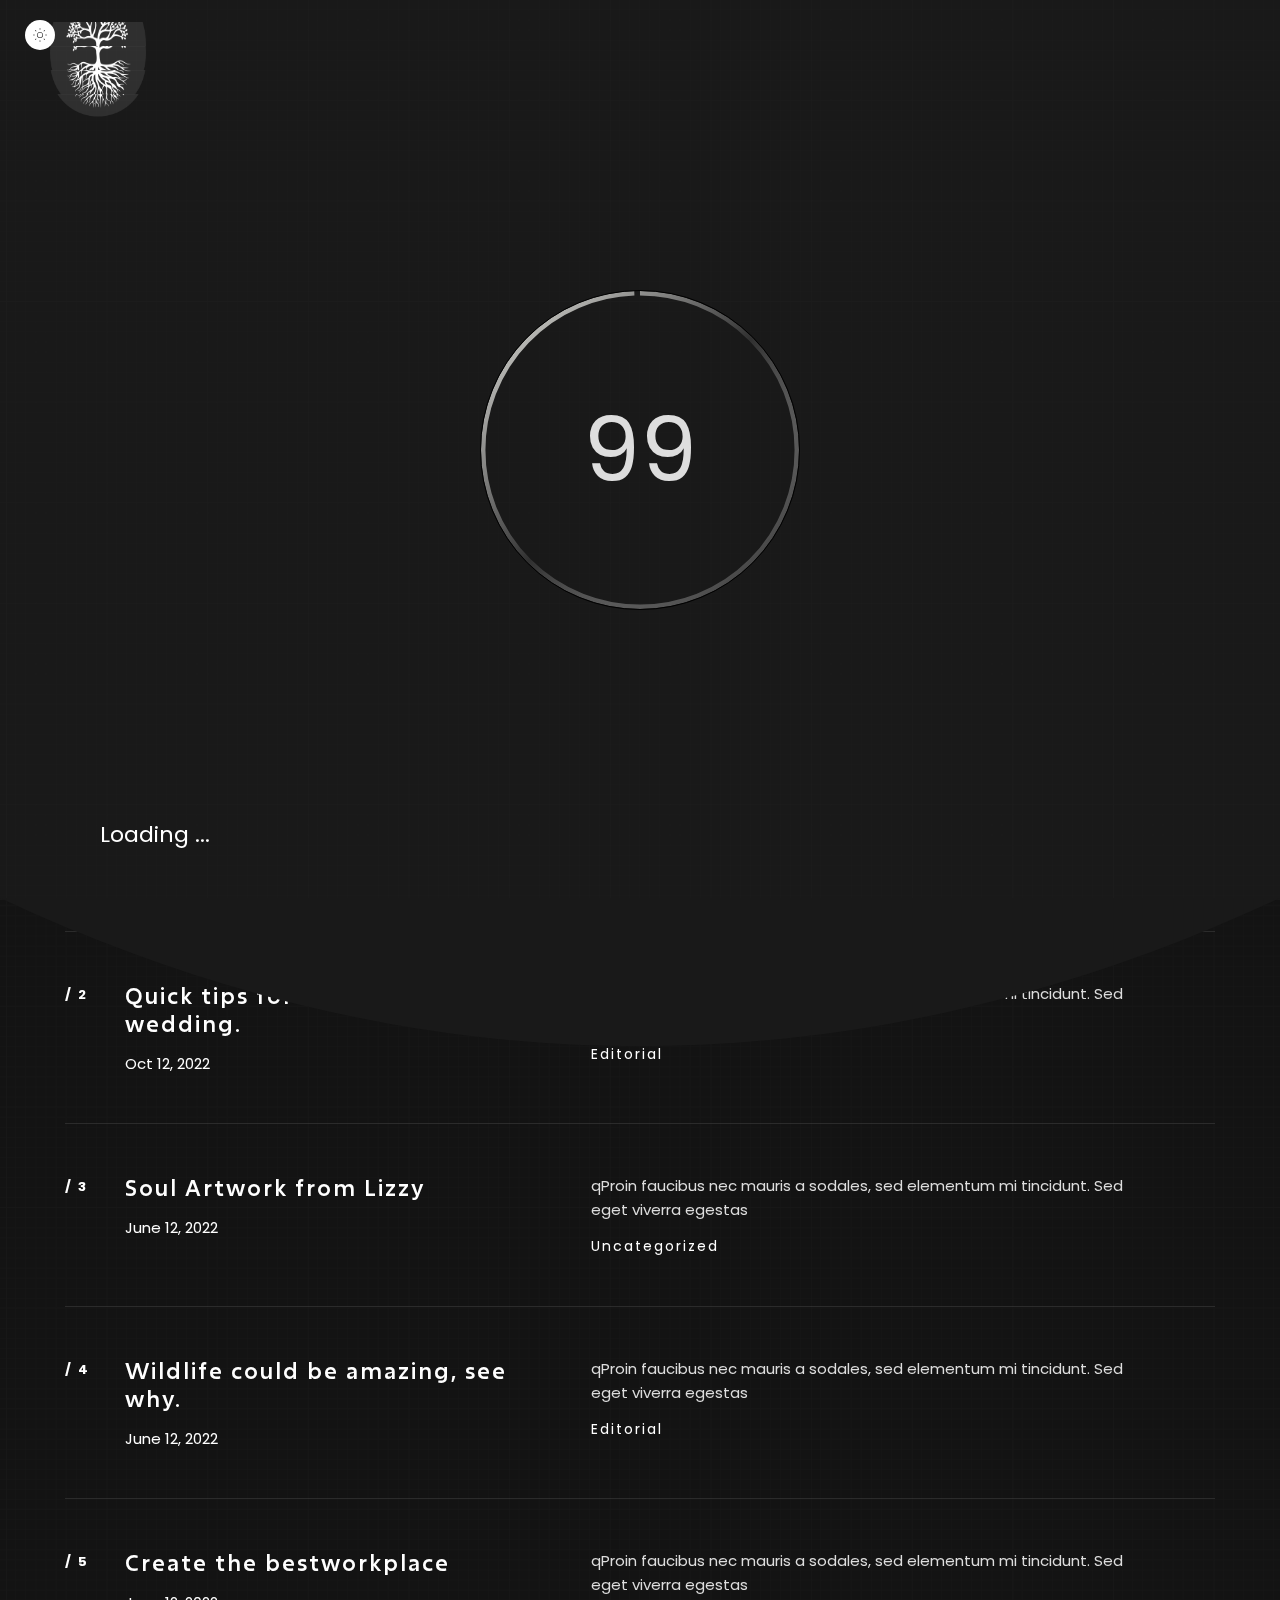
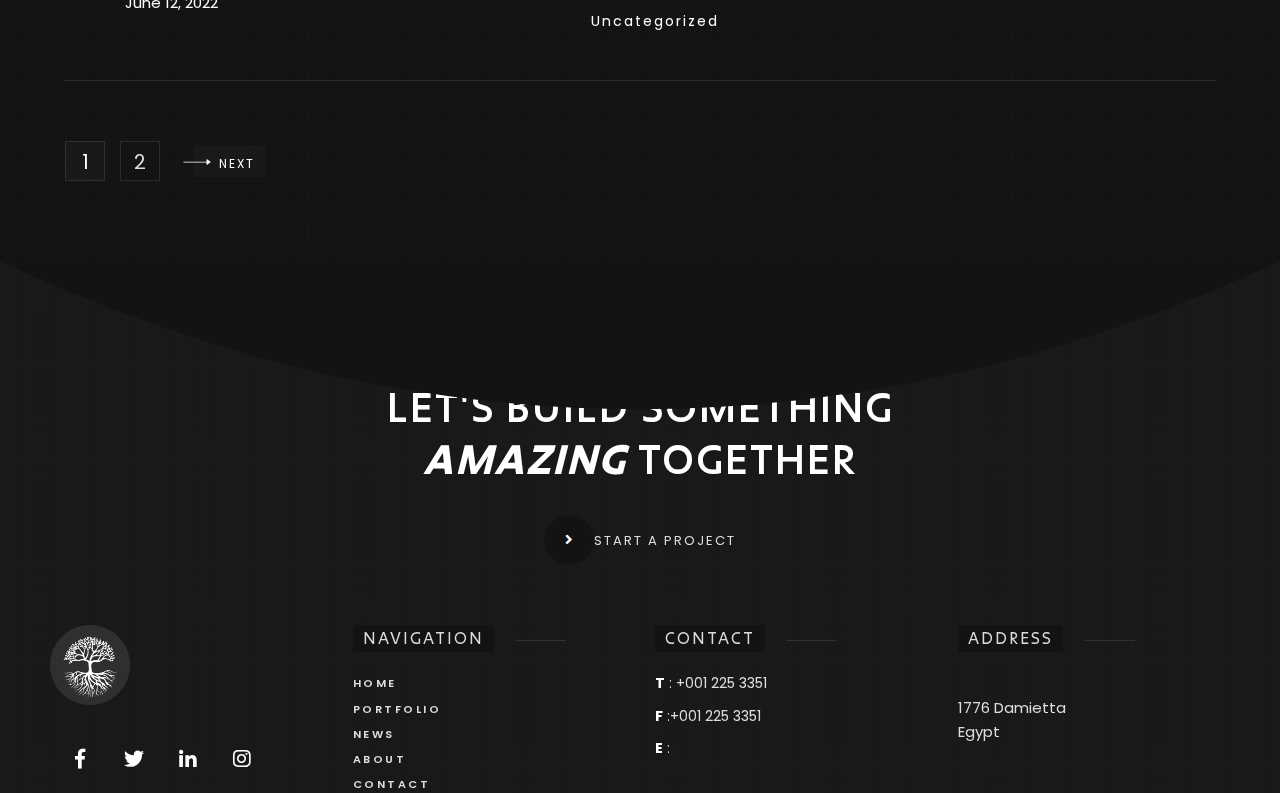
<file: stories.html>
<!doctype html>
<html class="no-js" lang="">



<!-- Added by HTTrack --><meta http-equiv="content-type" content="text/html;charset=utf-8" />
<head>
    <meta charset="utf-8">
    <meta name="description" content="">
    <meta name="viewport" content="width=device-width, initial-scale=1">

    <link rel="icon" href="assets/img/logo-32x32.png" sizes="32x32"/>
    <link rel="icon" href="assets/img/logo-192x192.png" sizes="192x192"/>

    <title>Stories | Tanzeem</title>

    <link href="assets/css/plugins.css" rel="stylesheet"/>
    <link rel="stylesheet" href="assets/css/style.css">

</head>

<body class="v-dark bg-dots dsn-ajax">


<div id="dsn_preloader" class="preloader">

    <div class="dsnload p-absolute">
        <span class="dsnload__row">
            <span class="dsnload__img">
            <img src="assets/img/logo-light.png" class="logo-dark" alt="Tanzeem" decoding="async" loading="lazy"/>
            <img src="assets/img/logo.png" class="logo-light" alt="Tanzeem" decoding="async" loading="lazy"/>
            </span>
        </span>
        <span class="dsnload__row dsnload__row--sibling">
            <span class="dsnload__img">
                 <img src="assets/img/logo-light.png" class="logo-dark" alt="Tanzeem" decoding="async" loading="lazy"/>
            <img src="assets/img/logo.png" class="logo-light" alt="Tanzeem" decoding="async" loading="lazy"/>
            </span>
        </span>
        <span class="dsnload__row dsnload__row--sibling">
            <span class="dsnload__img">
                <img src="assets/img/logo-light.png" class="logo-dark" alt="Tanzeem" decoding="async" loading="lazy"/>
            <img src="assets/img/logo.png" class="logo-light" alt="Tanzeem" decoding="async" loading="lazy"/>
            </span>
        </span>
        <span class="dsnload__row dsnload__row--sibling">
            <span class="dsnload__img">
               <img src="assets/img/logo-light.png" class="logo-dark" alt="Tanzeem" decoding="async" loading="lazy"/>
            <img src="assets/img/logo.png" class="logo-light" alt="Tanzeem" decoding="async" loading="lazy"/>
            </span>
        </span>


    </div>
    <svg width="100%" height="100%" viewBox="0 0 100 100" class="v-middle" preserveAspectRatio="xMinYMin meet"
         fill="none">
        <linearGradient id="linearColors" x1="0" y1="0" x2="1" y2="1">
            <stop offset="0%" stop-color="var(--theme-color)"></stop>
            <stop offset="50%" stop-color="var(--border-color)"></stop>
            <stop offset="100%" stop-color="var(--assistant-color)"></stop>
        </linearGradient>
        <path class="dsn-progress-path" d="M50,1 a49,49 0 0,1 0,98 a49,49 0 0,1 0,-98"/>
    </svg>
    <div class="loading-circle v-middle">
        <p class="loading-count v-middle">0</p>
    </div>

    <span class="loading-text text-uppercase mt-30 dsn-container">Loading ...</span>
    <div class="bg-load background-section d-flex align-items-end">
        <svg class="dsn-separator-bottom dsn-icon-assistant-color" width="100%" height="100%" viewBox="0 0 100 10"
             preserveAspectRatio="none">
            <path class="path-anim separator__path" data-dsn-to="M 0 0 C 40 0 55 0 100 0 L 0 0 Z"
                  vector-effect="non-scaling-stroke" d="M 0 0 C 40 16 75 10 100 0 L 0 0 Z"></path>
        </svg>
    </div>

</div>

<main id="main_root" class="main-root">

    <!-- ========== Menu ========== -->
    <header id="site_menu_header" class="site-header  dsn-container d-none dsn-hamburger">
        <div class="main-logo">
            <a href="index.html" data-dsn-text="Tanzeem" class="custom-logo-link main-brand effect-ajax" rel="home"
               aria-current="page">
                <img src="assets/img/logo-light.png" class="custom-logo logo-light" alt="Tanzeem"/>
                <img src="assets/img/logo.png" class="custom-logo logo-dark" alt="Tanzeem"/>
            </a>
        </div>
        <nav class="main-navigation ">
            <div class="menu-cover-title header-container dsn-container">MENU</div>
            <ul id="dsn-primary-list" class="primary-nav h2">
                <li class="nav-item has-sub-menu">
                    <a title="Home" href="#0">
                        <span class="overflow ">Home</span>
                    </a>
                    <ul class="nav-item">
                        <li class="dsn-back">
                                <span>
                                    <svg xmlns="http://www.w3.org/2000/svg" x="0px" y="0px" width="30px"
                                         viewBox="0 0 400.004 400.004" xml:space="preserve">
                                        <g>
                                            <path
                                                    d="M382.688,182.686H59.116l77.209-77.214c6.764-6.76,6.764-17.726,0-24.485c-6.764-6.764-17.73-6.764-24.484,0L5.073,187.757 c-6.764,6.76-6.764,17.727,0,24.485l106.768,106.775c3.381,3.383,7.812,5.072,12.242,5.072c4.43,0,8.861-1.689,12.242-5.072 c6.764-6.76,6.764-17.726,0-24.484l-77.209-77.218h323.572c9.562,0,17.316-7.753,17.316-17.315 C400.004,190.438,392.251,182.686,382.688,182.686z"/>
                                        </g>
                                    </svg>
                                    <span class="text-toggle-back">
                                        <span class="text-name">Home</span>
                                        <span class="text-back">Back</span>
                                    </span>
                                </span>
                        </li>
                        <li class="nav-item ">
                            <a title="Home" href="index.html">
                                <span class="overflow">Main Demo</span>
                            </a>
                        </li>
                        <li class="nav-item ">
                            <a title="Business" href="business.html" data-dsn-text="Business">
                                <span class="overflow">Business</span>
                            </a>
                        </li>
                        <li class="nav-item ">
                            <a title="Architecture" href="architecture.html" data-dsn-text="Architecture">
                                <span class="overflow">Architecture</span>
                            </a>
                        </li>
                        <li class="nav-item ">
                            <a title="Personal" href="index.html" data-dsn-text="Personal">
                                <span class="overflow">Personal</span>
                            </a>
                        </li>
                        <li class="nav-item ">
                            <a title="Photographer" href="photographer.html" data-dsn-text="Photographer">
                                <span class="overflow">Photographer</span>
                            </a>
                        </li>
                        <li class="nav-item ">
                            <a title="Portfolio" href="metro-portfolio-1.html" data-dsn-text="Our Portfolio">
                                <span class="overflow">Metro Portfolio 1</span>
                            </a>
                        </li>
                        <li class="nav-item ">
                            <a title="Portfolio" href="metro-portfolio-2.html" data-dsn-text="Our Portfolio">
                                <span class="overflow">Metro Portfolio 2</span>
                            </a>
                        </li>
                    </ul>
                </li>
                <li class="nav-item has-sub-menu">
                    <a title="Home" href="#0">
                        <span class="overflow ">Portfolio</span>
                    </a>
                    <ul class="nav-item">
                        <li class="dsn-back">
                                <span>
                                    <svg xmlns="http://www.w3.org/2000/svg" x="0px" y="0px" width="30px"
                                         viewBox="0 0 400.004 400.004" xml:space="preserve">
                                        <g>
                                            <path
                                                    d="M382.688,182.686H59.116l77.209-77.214c6.764-6.76,6.764-17.726,0-24.485c-6.764-6.764-17.73-6.764-24.484,0L5.073,187.757 c-6.764,6.76-6.764,17.727,0,24.485l106.768,106.775c3.381,3.383,7.812,5.072,12.242,5.072c4.43,0,8.861-1.689,12.242-5.072 c6.764-6.76,6.764-17.726,0-24.484l-77.209-77.218h323.572c9.562,0,17.316-7.753,17.316-17.315 C400.004,190.438,392.251,182.686,382.688,182.686z"/>
                                        </g>
                                    </svg>
                                    <span class="text-toggle-back">
                                        <span class="text-name">Portfolio</span>
                                        <span class="text-back">Back</span>
                                    </span>
                                </span>
                        </li>
                        <li class="nav-item has-sub-menu">
                            <a title="Carousel" href="#0" data-dsn-text="Business">
                                <span class="overflow">Carousel</span>
                            </a>
                            <ul class="nav-item">
                                <li class="dsn-back">
                                <span>
                                    <svg xmlns="http://www.w3.org/2000/svg" x="0px" y="0px" width="30px"
                                         viewBox="0 0 400.004 400.004" xml:space="preserve">
                                        <g>
                                            <path
                                                    d="M382.688,182.686H59.116l77.209-77.214c6.764-6.76,6.764-17.726,0-24.485c-6.764-6.764-17.73-6.764-24.484,0L5.073,187.757 c-6.764,6.76-6.764,17.727,0,24.485l106.768,106.775c3.381,3.383,7.812,5.072,12.242,5.072c4.43,0,8.861-1.689,12.242-5.072 c6.764-6.76,6.764-17.726,0-24.484l-77.209-77.218h323.572c9.562,0,17.316-7.753,17.316-17.315 C400.004,190.438,392.251,182.686,382.688,182.686z"/>
                                        </g>
                                    </svg>
                                    <span class="text-toggle-back">
                                        <span class="text-name">Carousel</span>
                                        <span class="text-back">Back</span>
                                    </span>
                                </span>
                                </li>
                                <li class="nav-item ">
                                    <a title="Carousel Portfolio 1" href="carousel-portfolio-1.html"
                                       data-dsn-text="Our Portfolio">
                                        <span class="overflow">Carousel Portfolio 1</span>
                                    </a>
                                </li>
                                <li class="nav-item ">
                                    <a title="Carousel Portfolio" href="carousel-portfolio-2.html"
                                       data-dsn-text="Our Portfolio">
                                        <span class="overflow">Carousel Portfolio 2</span>
                                    </a>
                                </li>
                                <li class="nav-item ">
                                    <a title="Carousel Portfolio 3" href="carousel-portfolio-3.html"
                                       data-dsn-text="Our Portfolio">
                                        <span class="overflow">Carousel Portfolio 3</span>
                                    </a>
                                </li>
                            </ul>
                        </li>

                        <li class="nav-item has-sub-menu">
                            <a title="Carousel" href="#0" data-dsn-text="Business">
                                <span class="overflow">Sliders</span>
                            </a>
                            <ul class="nav-item">
                                <li class="dsn-back">
                                <span>
                                    <svg xmlns="http://www.w3.org/2000/svg" x="0px" y="0px" width="30px"
                                         viewBox="0 0 400.004 400.004" xml:space="preserve">
                                        <g>
                                            <path
                                                    d="M382.688,182.686H59.116l77.209-77.214c6.764-6.76,6.764-17.726,0-24.485c-6.764-6.764-17.73-6.764-24.484,0L5.073,187.757 c-6.764,6.76-6.764,17.727,0,24.485l106.768,106.775c3.381,3.383,7.812,5.072,12.242,5.072c4.43,0,8.861-1.689,12.242-5.072 c6.764-6.76,6.764-17.726,0-24.484l-77.209-77.218h323.572c9.562,0,17.316-7.753,17.316-17.315 C400.004,190.438,392.251,182.686,382.688,182.686z"/>
                                        </g>
                                    </svg>
                                    <span class="text-toggle-back">
                                        <span class="text-name">Sliders</span>
                                        <span class="text-back">Back</span>
                                    </span>
                                </span>
                                </li>
                                <li class="nav-item has-sub-menu">
                                    <a title="Slider" href="#0" data-dsn-text="Our Portfolio">
                                        <span class="overflow">Fullscreen</span>
                                    </a>
                                    <ul class="nav-item">
                                        <li class="dsn-back">
                                            <span>
                                    <svg xmlns="http://www.w3.org/2000/svg" x="0px" y="0px" width="30px"
                                         viewBox="0 0 400.004 400.004" xml:space="preserve">
                                        <g>
                                            <path d="M382.688,182.686H59.116l77.209-77.214c6.764-6.76,6.764-17.726,0-24.485c-6.764-6.764-17.73-6.764-24.484,0L5.073,187.757 c-6.764,6.76-6.764,17.727,0,24.485l106.768,106.775c3.381,3.383,7.812,5.072,12.242,5.072c4.43,0,8.861-1.689,12.242-5.072 c6.764-6.76,6.764-17.726,0-24.484l-77.209-77.218h323.572c9.562,0,17.316-7.753,17.316-17.315 C400.004,190.438,392.251,182.686,382.688,182.686z"/>
                                        </g>
                                    </svg>
                                    <span class="text-toggle-back">
                                        <span class="text-name">Fullscreen</span>
                                        <span class="text-back">Back</span>
                                    </span>
                                </span>
                                        </li>
                                        <li class="nav-item ">
                                            <a title="Slider" href="fullscreen-distortion-horizontal.html" data-dsn-text="Our Portfolio">
                                                <span class="overflow">Slider Distortion / H</span>
                                            </a>
                                        </li>
                                        <li class="nav-item">

                                            <a title="Slider" href="fullscreen-distortion-vertical.html" data-dsn-text="Our Portfolio">
                                                <span class="overflow">Slider Distortion / V</span>
                                            </a>

                                        </li>
                                        <li class="nav-item">

                                            <a title="Slider" href="fullscreen-parallax-horizontal.html" data-dsn-text="Our Portfolio">
                                                <span class="overflow">Slider Parallax / H</span>
                                            </a>

                                        </li>
                                        <li class="nav-item">

                                            <a title="Slider" href="fullscreen-parallax-vertical.html" data-dsn-text="Our Portfolio">
                                                <span class="overflow">Slider Parallax / V</span>
                                            </a>
                                        </li>
                                    </ul>
                                </li>
                                <li class="nav-item has-sub-menu">
                                    <a title="Slider" href="#0" data-dsn-text="Our Portfolio">
                                        <span class="overflow">Padding</span>
                                    </a>
                                    <ul class="nav-item">
                                        <li class="dsn-back">
                                            <span>
                                    <svg xmlns="http://www.w3.org/2000/svg" x="0px" y="0px" width="30px"
                                         viewBox="0 0 400.004 400.004" xml:space="preserve">
                                        <g>
                                            <path d="M382.688,182.686H59.116l77.209-77.214c6.764-6.76,6.764-17.726,0-24.485c-6.764-6.764-17.73-6.764-24.484,0L5.073,187.757 c-6.764,6.76-6.764,17.727,0,24.485l106.768,106.775c3.381,3.383,7.812,5.072,12.242,5.072c4.43,0,8.861-1.689,12.242-5.072 c6.764-6.76,6.764-17.726,0-24.484l-77.209-77.218h323.572c9.562,0,17.316-7.753,17.316-17.315 C400.004,190.438,392.251,182.686,382.688,182.686z"/>
                                        </g>
                                    </svg>
                                    <span class="text-toggle-back">
                                        <span class="text-name">Padding</span>
                                        <span class="text-back">Back</span>
                                    </span>
                                </span>
                                        </li>
                                        <li class="nav-item ">
                                            <a title="Slider" href="padding-distortion-horizontal.html" data-dsn-text="Our Portfolio">
                                                <span class="overflow">Slider Distortion / H</span>
                                            </a>
                                        </li>
                                        <li class="nav-item">

                                            <a title="Slider" href="padding-distortion-vertical.html" data-dsn-text="Our Portfolio">
                                                <span class="overflow">Slider Distortion / V</span>
                                            </a>

                                        </li>
                                        <li class="nav-item">

                                            <a title="Slider" href="padding-parallax-horizontal.html" data-dsn-text="Our Portfolio">
                                                <span class="overflow">Slider Parallax / H</span>
                                            </a>

                                        </li>
                                        <li class="nav-item">

                                            <a title="Slider" href="padding-parallax-vertical.html" data-dsn-text="Our Portfolio">
                                                <span class="overflow">Slider Parallax / V</span>
                                            </a>
                                        </li>
                                    </ul>
                                </li>
                                <li class="nav-item has-sub-menu">
                                    <a title="Slider" href="#0" data-dsn-text="Our Portfolio">
                                        <span class="overflow">Halfscreen</span>
                                    </a>
                                    <ul class="nav-item">
                                        <li class="dsn-back">
                                            <span>
                                    <svg xmlns="http://www.w3.org/2000/svg" x="0px" y="0px" width="30px"
                                         viewBox="0 0 400.004 400.004" xml:space="preserve">
                                        <g>
                                            <path d="M382.688,182.686H59.116l77.209-77.214c6.764-6.76,6.764-17.726,0-24.485c-6.764-6.764-17.73-6.764-24.484,0L5.073,187.757 c-6.764,6.76-6.764,17.727,0,24.485l106.768,106.775c3.381,3.383,7.812,5.072,12.242,5.072c4.43,0,8.861-1.689,12.242-5.072 c6.764-6.76,6.764-17.726,0-24.484l-77.209-77.218h323.572c9.562,0,17.316-7.753,17.316-17.315 C400.004,190.438,392.251,182.686,382.688,182.686z"/>
                                        </g>
                                    </svg>
                                    <span class="text-toggle-back">
                                        <span class="text-name">Halfscreen</span>
                                        <span class="text-back">Back</span>
                                    </span>
                                </span>
                                        </li>
                                        <li class="nav-item ">
                                            <a title="Slider" href="half-distortion-horizontal.html" data-dsn-text="Our Portfolio">
                                                <span class="overflow">Slider Distortion / H</span>
                                            </a>
                                        </li>
                                        <li class="nav-item">

                                            <a title="Slider" href="half-distortion-vertical.html" data-dsn-text="Our Portfolio">
                                                <span class="overflow">Slider Distortion / V</span>
                                            </a>

                                        </li>
                                        <li class="nav-item">

                                            <a title="Slider" href="half-parallax-horizontal.html" data-dsn-text="Our Portfolio">
                                                <span class="overflow">Slider Parallax / H</span>
                                            </a>

                                        </li>
                                        <li class="nav-item">

                                            <a title="Slider" href="half-parallax-vertical.html" data-dsn-text="Our Portfolio">
                                                <span class="overflow">Slider Parallax / V</span>
                                            </a>
                                        </li>
                                    </ul>
                                </li>
                            </ul>


                        </li>

                        <li class="nav-item has-sub-menu">
                            <a title="Card" href="#0" data-dsn-text="Portfolio">
                                <span class="overflow">Card</span>
                            </a>
                            <ul class="nav-item">
                                <li class="dsn-back">
                                <span>
                                    <svg xmlns="http://www.w3.org/2000/svg" x="0px" y="0px" width="30px"
                                         viewBox="0 0 400.004 400.004" xml:space="preserve">
                                        <g>
                                            <path
                                                    d="M382.688,182.686H59.116l77.209-77.214c6.764-6.76,6.764-17.726,0-24.485c-6.764-6.764-17.73-6.764-24.484,0L5.073,187.757 c-6.764,6.76-6.764,17.727,0,24.485l106.768,106.775c3.381,3.383,7.812,5.072,12.242,5.072c4.43,0,8.861-1.689,12.242-5.072 c6.764-6.76,6.764-17.726,0-24.484l-77.209-77.218h323.572c9.562,0,17.316-7.753,17.316-17.315 C400.004,190.438,392.251,182.686,382.688,182.686z"/>
                                        </g>
                                    </svg>
                                    <span class="text-toggle-back">
                                        <span class="text-name">Card</span>
                                        <span class="text-back">Back</span>
                                    </span>
                                </span>
                                </li>
                                <li class="nav-item ">
                                    <a title="work card 1" href="work-card-1.html"
                                       data-dsn-text="Our Portfolio">
                                        <span class="overflow">Work Card 1</span>
                                    </a>
                                </li>
                                <li class="nav-item ">
                                    <a title="work card 2" href="work-card-2.html"
                                       data-dsn-text="Our Portfolio">
                                        <span class="overflow">Work Card 2</span>
                                    </a>
                                </li>

                            </ul>
                        </li>

                        <li class="nav-item has-sub-menu">
                            <a title="Card" href="#0" data-dsn-text="Portfolio">
                                <span class="overflow">Classic</span>
                            </a>
                            <ul class="nav-item">
                                <li class="dsn-back">
                                <span>
                                    <svg xmlns="http://www.w3.org/2000/svg" x="0px" y="0px" width="30px"
                                         viewBox="0 0 400.004 400.004" xml:space="preserve">
                                        <g>
                                            <path
                                                    d="M382.688,182.686H59.116l77.209-77.214c6.764-6.76,6.764-17.726,0-24.485c-6.764-6.764-17.73-6.764-24.484,0L5.073,187.757 c-6.764,6.76-6.764,17.727,0,24.485l106.768,106.775c3.381,3.383,7.812,5.072,12.242,5.072c4.43,0,8.861-1.689,12.242-5.072 c6.764-6.76,6.764-17.726,0-24.484l-77.209-77.218h323.572c9.562,0,17.316-7.753,17.316-17.315 C400.004,190.438,392.251,182.686,382.688,182.686z"/>
                                        </g>
                                    </svg>
                                    <span class="text-toggle-back">
                                        <span class="text-name">Classic</span>
                                        <span class="text-back">Back</span>
                                    </span>
                                </span>
                                </li>
                                <li class="nav-item ">
                                    <a title="work classic 1" href="work-classic-1.html"
                                       data-dsn-text="Our Portfolio">
                                        <span class="overflow">Work classic 1</span>
                                    </a>
                                </li>
                                <li class="nav-item ">
                                    <a title="work classic 2" href="work-classic-2.html"
                                       data-dsn-text="Our Portfolio">
                                        <span class="overflow">Work classic 2</span>
                                    </a>
                                </li>

                            </ul>
                        </li>

                        <li class="nav-item has-sub-menu">
                            <a title="List" href="#0" data-dsn-text="Portfolio">
                                <span class="overflow">List</span>
                            </a>
                            <ul class="nav-item">
                                <li class="dsn-back">
                                <span>
                                    <svg xmlns="http://www.w3.org/2000/svg" x="0px" y="0px" width="30px"
                                         viewBox="0 0 400.004 400.004" xml:space="preserve">
                                        <g>
                                            <path
                                                    d="M382.688,182.686H59.116l77.209-77.214c6.764-6.76,6.764-17.726,0-24.485c-6.764-6.764-17.73-6.764-24.484,0L5.073,187.757 c-6.764,6.76-6.764,17.727,0,24.485l106.768,106.775c3.381,3.383,7.812,5.072,12.242,5.072c4.43,0,8.861-1.689,12.242-5.072 c6.764-6.76,6.764-17.726,0-24.484l-77.209-77.218h323.572c9.562,0,17.316-7.753,17.316-17.315 C400.004,190.438,392.251,182.686,382.688,182.686z"/>
                                        </g>
                                    </svg>
                                    <span class="text-toggle-back">
                                        <span class="text-name">List</span>
                                        <span class="text-back">Back</span>
                                    </span>
                                </span>
                                </li>
                                <li class="nav-item ">
                                    <a title="work list 1" href="work-list-1.html"
                                       data-dsn-text="Our Portfolio">
                                        <span class="overflow">Work List 1</span>
                                    </a>
                                </li>
                                <li class="nav-item ">
                                    <a title="work list 2" href="work-list-2.html"
                                       data-dsn-text="Our Portfolio">
                                        <span class="overflow">Work List 2</span>
                                    </a>
                                </li>

                            </ul>
                        </li>

                        <li class="nav-item has-sub-menu">
                            <a title="Metro" href="#0" data-dsn-text="Portfolio">
                                <span class="overflow">Metro</span>
                            </a>
                            <ul class="nav-item">
                                <li class="dsn-back">
                                <span>
                                    <svg xmlns="http://www.w3.org/2000/svg" x="0px" y="0px" width="30px"
                                         viewBox="0 0 400.004 400.004" xml:space="preserve">
                                        <g>
                                            <path
                                                    d="M382.688,182.686H59.116l77.209-77.214c6.764-6.76,6.764-17.726,0-24.485c-6.764-6.764-17.73-6.764-24.484,0L5.073,187.757 c-6.764,6.76-6.764,17.727,0,24.485l106.768,106.775c3.381,3.383,7.812,5.072,12.242,5.072c4.43,0,8.861-1.689,12.242-5.072 c6.764-6.76,6.764-17.726,0-24.484l-77.209-77.218h323.572c9.562,0,17.316-7.753,17.316-17.315 C400.004,190.438,392.251,182.686,382.688,182.686z"/>
                                        </g>
                                    </svg>
                                    <span class="text-toggle-back">
                                        <span class="text-name">Metro</span>
                                        <span class="text-back">Back</span>
                                    </span>
                                </span>
                                </li>
                                <li class="nav-item ">
                                    <a title="work Metro 1" href="metro-portfolio-1.html"
                                       data-dsn-text="Our Portfolio">
                                        <span class="overflow">Work Metro 1</span>
                                    </a>
                                </li>
                                <li class="nav-item ">
                                    <a title="work Metro 2" href="metro-portfolio-2.html"
                                       data-dsn-text="Our Portfolio">
                                        <span class="overflow">Work Metro 2</span>
                                    </a>
                                </li>

                            </ul>
                        </li>
                    </ul>
                </li>
                <li class="nav-item has-sub-menu">
                    <a title="Home" href="#0">
                        <span class="overflow ">Works</span>
                    </a>
                    <ul class="nav-item">
                        <li class="dsn-back">
                                <span>
                                    <svg xmlns="http://www.w3.org/2000/svg" x="0px" y="0px" width="30px"
                                         viewBox="0 0 400.004 400.004" xml:space="preserve">
                                        <g>
                                            <path
                                                    d="M382.688,182.686H59.116l77.209-77.214c6.764-6.76,6.764-17.726,0-24.485c-6.764-6.764-17.73-6.764-24.484,0L5.073,187.757 c-6.764,6.76-6.764,17.727,0,24.485l106.768,106.775c3.381,3.383,7.812,5.072,12.242,5.072c4.43,0,8.861-1.689,12.242-5.072 c6.764-6.76,6.764-17.726,0-24.484l-77.209-77.218h323.572c9.562,0,17.316-7.753,17.316-17.315 C400.004,190.438,392.251,182.686,382.688,182.686z"/>
                                        </g>
                                    </svg>
                                    <span class="text-toggle-back">
                                        <span class="text-name">Works</span>
                                        <span class="text-back">Back</span>
                                    </span>
                                </span>
                        </li>
                        <li class="nav-item ">
                            <a title="VISIONAID" href="project-1.html" data-dsn-text="VISIONAID">
                                <span class="overflow">VISIONAID</span>
                            </a>
                        </li>
                        <li class="nav-item ">
                            <a title="MEN FASHION" href="project-2.html" data-dsn-text="MEN FASHION">
                                <span class="overflow">MEN FASHION</span>
                            </a>
                        </li>
                        <li class="nav-item ">
                            <a title="AUDI RS" href="project-3.html" data-dsn-text="AUDI RS">
                                <span class="overflow">AUDI RS</span>
                            </a>
                        </li>
                        <li class="nav-item ">
                            <a title="OPEN RUN" href="project-4.html" data-dsn-text="OPEN RUN">
                                <span class="overflow">OPEN RUN</span>
                            </a>
                        </li>
                        <li class="nav-item ">
                            <a title="DOG CHOW" href="project-5.html" data-dsn-text="DOG CHOW">
                                <span class="overflow">DOG CHOW</span>
                            </a>
                        </li>
                        <li class="nav-item ">
                            <a title="HEADPHONES" href="project-6.html" data-dsn-text="HEADPHONES">
                                <span class="overflow">HEADPHONES</span>
                            </a>
                        </li>

                    </ul>
                </li>
                <li class="nav-item has-sub-menu">
                    <a title="Home" href="#0">
                        <span class="overflow ">Blog</span>
                    </a>
                    <ul class="nav-item">
                        <li class="dsn-back">
                                <span>
                                    <svg xmlns="http://www.w3.org/2000/svg" x="0px" y="0px" width="30px"
                                         viewBox="0 0 400.004 400.004" xml:space="preserve">
                                        <g>
                                            <path
                                                    d="M382.688,182.686H59.116l77.209-77.214c6.764-6.76,6.764-17.726,0-24.485c-6.764-6.764-17.73-6.764-24.484,0L5.073,187.757 c-6.764,6.76-6.764,17.727,0,24.485l106.768,106.775c3.381,3.383,7.812,5.072,12.242,5.072c4.43,0,8.861-1.689,12.242-5.072 c6.764-6.76,6.764-17.726,0-24.484l-77.209-77.218h323.572c9.562,0,17.316-7.753,17.316-17.315 C400.004,190.438,392.251,182.686,382.688,182.686z"/>
                                        </g>
                                    </svg>
                                    <span class="text-toggle-back">
                                        <span class="text-name">Blog</span>
                                        <span class="text-back">Back</span>
                                    </span>
                                </span>
                        </li>
                        <li class="nav-item ">
                            <a title="Stories" href="stories.html" data-dsn-text="Stories">
                                <span class="overflow">Stories</span>
                            </a>
                        </li>
                        <li class="nav-item ">
                            <a title="Single Post" href="single-post.html" data-dsn-text="Single Post">
                                <span class="overflow">Single Post</span>
                            </a>
                        </li>


                    </ul>
                </li>
                <li class="nav-item ">
                    <a title="Service" href="service.html" >
                        <span class="overflow">Service</span>
                    </a>
                </li>
                <li class="nav-item ">
                    <a title="Home" href="about-us.html">
                        <span class="overflow">About</span>
                    </a>
                </li>
                <li class="nav-item ">
                    <a title="Home" href="contact.html">
                        <span class="overflow">Contact</span>
                    </a>
                </li>
            </ul>
            <div class="container-content  d-flex flex-column justify-content-center section-margin">
                <div class="nav__info">
                    <div class="nav-content">
                        <h5 class="sm-title-block mb-10">Studio</h5>
                        26-30 New Damietta
                        El-Mahalla El-Kubra, SK1 66LM

                    </div>
                    <div class="nav-content mt-30">
                        <h5 class="sm-title-block mb-10">Contact</h5>
                        <p class="links over-hidden mb-1">
                            <a class="link-hover d-block" href="tel:00201004392260" data-hover-text="+00 (2)012 3321">+00 (2)01004392260</a>
                            <a class="link-hover" href="tel:00201024552406" data-hover-text="+00 (2)012 3321">+00 (2)01024552406</a>
                        </p>
                        <p class="links over-hidden"><a class="link-hover" href="mailto:tanzeem.uxd@gmail.com"
                                                        data-hover-text="tanzeem.uxd@gmail.com">tanzeem.uxd@gmail.com</a></p>

                    </div>
                </div>
                <div class="nav-social nav-content mt-30">
                    <div class="nav-social-inner p-relative">
                        <h5 class="sm-title-block mb-10">Follow us</h5>
                        <ul style="--dsn-li-name: dsn6;">
                            <li style="--dsn-li-index: 0;"><a href="#0" target="_blank"
                                                              rel="nofollow noopener noreferrer">Dribbble.</a></li>
                            <li style="--dsn-li-index: 1;"><a href="#0" target="_blank"
                                                              rel="nofollow noopener noreferrer">Behance.</a></li>
                            <li style="--dsn-li-index: 2;"><a href="#0" target="_blank"
                                                              rel="nofollow noopener noreferrer">Linkedin.</a></li>
                            <li style="--dsn-li-index: 3;"><a href="#0" target="_blank"
                                                              rel="nofollow noopener noreferrer">Twitter.</a></li>
                        </ul>
                    </div>
                </div>
            </div>
        </nav>
        <div id="navbar_toggle" class="navbar-toggle">
            <div class="toggle-icon">
                <div class="toggle-line"></div>
                <div class="toggle-line"></div>
                <div class="toggle-line"></div>
            </div>
            <div class="toggle-text">
                <div class="text-menu">Menu</div>
                <div class="text-open">Open</div>
                <div class="text-close">Close</div>
            </div>
        </div>
        <div class="bg-load background-main"></div>

        <svg width="100%" height="100%" viewBox="0 0 100 100" preserveAspectRatio="none"
             class="bg-load dsn-svg-transition">
            <path vector-effect="non-scaling-stroke" d="M 0 100 V 100 Q 50 100 100 100 V 100 z"/>
        </svg>

    </header>
    <!-- ========== End Menu ========== -->
    <!-- ========== Header Normal========== -->
    <header id="dsn_header" class="dsn-header-animation  header-normal ">
        <div class="entry-header p-relative over-hidden">

            <div id="hero_content" class="d-flex p-relative h-100 dsn-hero-parallax-title container">
                <div class="content p-relative ">
                    <div class="intro-project w-100">
                        <div class="intro-title ">
                            <div id="hero_title">
                                <h1 class="title title-org" data-dsn-ajax="title">Our Stories</h1>
                            </div>
                            <p class="subtitle-meta metas p-relative mt-10">NEWS & IDEAS</p>
                        </div>

                    </div>

                </div>

            </div>


        </div>


        <a href="#page_wrapper" rel="nofollow" class="dsn-scroll-bottom"
           data-dsn-option='{"ease": "power4.inOut" , "duration" : 1.5}'>
            <div class="text">SCROLL</div>
        </a>

    </header>
    <!-- ========== End Header Normal ========== -->


    <div id="page_wrapper" class="wrapper">



        <!-- ========== Stories ========== -->
        <div class="root-blog container section-margin  dsn-blog">
            <article class="blog-item p-relative pt-50 pb-50 border-bottom">
                <div class="blog-item-inner p-relative">
                    <div class="left-box">
                        <a href="single.html" class="effect-ajax word-wrap" rel="bookmark">
                            <h4 class="title-block">Wildlife could be amazing, see why. </h4>
                        </a>

                        <div class="link mt-15">
                            <span class="font-caps heading-color"> June 12, 2022 </span>
                        </div>
                    </div>
                    <div class="right-box">
                        <p class="max-w570">
                            qProin faucibus nec mauris a sodales, sed elementum mi tincidunt. Sed eget viverra
                            egestas
                        </p>
                        <div class="metas has-separates fz-14 blog-category mt-5">
                            <span class="mt-10">Uncategorized</span>
                        </div>
                    </div>
                </div>
            </article>
            <article class="blog-item p-relative pt-50 pb-50 border-bottom">
                <div class="blog-item-inner p-relative">
                    <div class="left-box">
                        <a href="single.html" class="effect-ajax word-wrap" rel="bookmark">
                            <h4 class="title-block">Quick tips for an effective styled wedding. </h4>
                        </a>

                        <div class="link mt-15">
                            <span class="font-caps heading-color"> Oct 12, 2022 </span>
                        </div>
                    </div>
                    <div class="right-box">
                        <p class="max-w570">
                            qProin faucibus nec mauris a sodales, sed elementum mi tincidunt. Sed eget viverra
                            egestas
                        </p>
                        <div class="metas has-separates fz-14 blog-category mt-5">
                            <span class="mt-10">Editorial</span>
                        </div>
                    </div>
                </div>
            </article>
            <article class="blog-item p-relative pt-50 pb-50 border-bottom">
                <div class="blog-item-inner p-relative">
                    <div class="left-box">
                        <a href="single.html" class="effect-ajax word-wrap" rel="bookmark">
                            <h4 class="title-block">Soul Artwork from Lizzy </h4>
                        </a>

                        <div class="link mt-15">
                            <span class="font-caps heading-color"> June 12, 2022 </span>
                        </div>
                    </div>
                    <div class="right-box">
                        <p class="max-w570">
                            qProin faucibus nec mauris a sodales, sed elementum mi tincidunt. Sed eget viverra
                            egestas
                        </p>
                        <div class="metas has-separates fz-14 blog-category mt-5">
                            <span class="mt-10">Uncategorized</span>
                        </div>
                    </div>
                </div>
            </article>
            <article class="blog-item p-relative pt-50 pb-50 border-bottom">
                <div class="blog-item-inner p-relative">
                    <div class="left-box">
                        <a href="single.html" class="effect-ajax word-wrap" rel="bookmark">
                            <h4 class="title-block">Wildlife could be amazing, see why. </h4>
                        </a>

                        <div class="link mt-15">
                            <span class="font-caps heading-color"> June 12, 2022 </span>
                        </div>
                    </div>
                    <div class="right-box">
                        <p class="max-w570">
                            qProin faucibus nec mauris a sodales, sed elementum mi tincidunt. Sed eget viverra
                            egestas
                        </p>
                        <div class="metas has-separates fz-14 blog-category mt-5">
                            <span class="mt-10">Editorial</span>
                        </div>
                    </div>
                </div>
            </article>
            <article class="blog-item p-relative pt-50 pb-50 border-bottom">
                <div class="blog-item-inner p-relative">
                    <div class="left-box">
                        <a href="single.html" class="effect-ajax word-wrap" rel="bookmark">
                            <h4 class="title-block">Create the bestworkplace </h4>
                        </a>

                        <div class="link mt-15">
                            <span class="font-caps heading-color"> June 12, 2022 </span>
                        </div>
                    </div>
                    <div class="right-box">
                        <p class="max-w570">
                            qProin faucibus nec mauris a sodales, sed elementum mi tincidunt. Sed eget viverra
                            egestas
                        </p>
                        <div class="metas has-separates fz-14 blog-category mt-5">
                            <span class="mt-10">Uncategorized</span>
                        </div>
                    </div>
                </div>
            </article>
            <div class="type-p-nav">
                <div class="dsn-pagination  p-relative d-flex align-items-center">
                    <span aria-current="page" class="page-numbers current">
                        <span class="dsn-numbers dsn-heading-title title-tag">
                            <span class="number">1</span>
                        </span>
                    </span>
                    <a class="page-numbers" href="#0">
                        <span class="dsn-numbers dsn-heading-title title-tag">
                            <span class="number">2</span>
                        </span>
                    </a>
                    <a class="next page-numbers" href="#0">
                        <svg viewBox="0 0 52 52" xmlns="http://www.w3.org/2000/svg" width="100%" height="100%"
                             fill="#fff">
                            <path d="M3 26.7h39.5v3.5c0 .3.1.5.4.6.2.1.5.1.7-.1l5.9-4.2c.2-.1.3-.3.3-.5s-.1-.4-.3-.5l-5.9-4.2c-.1-.1-.3-.1-.4-.1-.1 0-.2 0-.3.1-.2.1-.4.3-.4.6v3.5H3c-.4 0-.7.3-.7.7 0 .3.3.6.7.6z"></path>
                        </svg>
                        <span class="sm-title-block dsn-heading-title ">Next</span>
                    </a>
                </div>
            </div>
        </div>
        <!-- ========== End Stories ========== -->

        <!-- ========== Footer ========== -->
        <footer id="dsn_footer" class="dsn-footer p-relative footer-animate svg-animate background-section">
            <svg class="dsn-separator dsn-separator-up  dsn-icon-main-color" width="100%" height="100%"
                 viewBox="0 0 100 10" preserveAspectRatio="none">
                <path class="path-anim separator__path" data-dsn-to="M 0 0 C 40 0 55 0 100 0 L 0 0 Z"
                      vector-effect="non-scaling-stroke" d="M 0 0 C 40 16 75 10 100 0 L 0 0 Z"></path>
            </svg>
            <div class="footer-content p-relative mt-section">

                <div class="text-center container">
                    <h2 class="title-h2 ">
                        LET'S BUILD SOMETHING
                        <span class="d-block"><b><i>AMAZING </i></b>TOGETHER</span>
                    </h2>
                    <div class="dsn-icon-heading-color dsn-def-btn d-flex justify-content-center mt-30">
                        <a class="dsn-btn dsn-border border-color-default  background-main  effect-ajax has-icon-left"
                           href="contact.html" data-dsn-text="START A PROJECT">
                        <span class="dsn-icon dsn-bg-before btn-icon-left heading-color z-index-1">
                            <i class="fas fa-angle-right" aria-hidden="true"></i>
                        </span>
                            <span class="title-btn p-relative  z-index-1 ">START A PROJECT</span>
                        </a>
                    </div>

                </div>
                <div class="dsn-container pt-60">
                    <div class="d-grid grid-lg-4 grid-md-2 ">
                        <div class="grid-col-1">
                            <div class="dsn-logo main-logo">
                                <div class="main-logo">
                                    <a href="#0" data-dsn-text="Tanzeem"
                                       class="custom-logo-link main-brand effect-ajax" rel="home">
                                        <img class="custom-logo logo-light" src="assets/img/logo-light.png"
                                             alt="Tanzeem"/>
                                        <img class="custom-logo logo-dark" src="assets/img/logo.png"
                                             alt="Tanzeem"/>
                                    </a>
                                </div>
                            </div>
                            <ul class="dsn-socials box-social mt-20 dsn-icon-heading-color">
                                <li><a href="#0" target="_blank" rel="nofollow"
                                       class="init-color move-circle border-color-default" data-dsn="parallax"><span
                                        class="dsn-icon"><i class="fab fa-facebook-f"></i></span><span>FB</span></a>
                                </li>
                                <li><a href="#0" target="_blank" rel="nofollow"
                                       class="init-color move-circle border-color-default" data-dsn="parallax"><span
                                        class="dsn-icon"><i class="fab fa-twitter"></i></span><span>TW</span></a>
                                </li>
                                <li><a href="#0" target="_blank" rel="nofollow"
                                       class="init-color move-circle border-color-default" data-dsn="parallax"><span
                                        class="dsn-icon"><i
                                        class="fab fa-linkedin-in"></i></span><span>LN</span></a></li>
                                <li><a href="#0" target="_blank" rel="nofollow"
                                       class="init-color move-circle border-color-default" data-dsn="parallax"><span
                                        class="dsn-icon"><i class="fab fa-instagram"></i></span><span>IN</span></a>
                                </li>
                            </ul>
                        </div>
                        <div class="grid-col-2">
                            <h4 class="subtitle p-relative line-shape  line-shape-after "><span
                                    class="background-revere ">NAVIGATION</span>
                            </h4>
                            <div class="menu-footer-menu-container">
                                <ul id="menu-footer-menu" class="menu">
                                    <li class="menu-item">
                                        <a href="home.html" class="effect-ajax">HOME</a>
                                    </li>
                                    <li class="menu-item">
                                        <a href="work-classic-2.html" class="effect-ajax">PORTFOLIO</a>
                                    </li>
                                    <li class="menu-item">
                                        <a href="stories.html" class="effect-ajax">NEWS</a>
                                    </li>
                                    <li class="menu-item">
                                        <a href="about-us.html" class="effect-ajax">ABOUT</a>
                                    </li>
                                    <li class="menu-item">
                                        <a href="contact.html" class="effect-ajax">CONTACT</a>
                                    </li>

                                </ul>
                            </div>
                        </div>
                        <div class="grid-col-3">
                            <h4 class="subtitle p-relative line-shape  line-shape-after "><span
                                    class="background-revere ">CONTACT</span>
                            </h4>

                            <div class="col-contact">
                                <p><strong>T</strong> : +001 225 3351</p>
                                <p class="mt-10"><strong>F</strong> :+001 225 3351</p>
                                <p class="over-hidden mt-10">
                                    <strong>E</strong> : <a class="link-hover" href="#"
                                                            data-hover-text="tanzeem.uxd@gmail.com"></a>
                                </p>
                            </div>

                        </div>
                        <div class="grid-col-4">
                            <h4 class="subtitle p-relative line-shape  line-shape-after "><span
                                    class="background-revere ">ADDRESS</span>
                            </h4>
                            <div class="col-address">
                                <p>
                                    <br> 1776 Damietta<br>Egypt
                                </p>
                            </div>
                        </div>
                    </div>
                </div>


            </div>
        </footer>
        <!-- ========== End Footer ========== -->
    </div>





</main>

<!-- ========== Cursor ========== -->
<div id="dsn_cursor" class="ball"></div>
<div id="dsn_cursor_inner" class="ball"></div>
<!-- ========== End Cursor ========== -->


<!-- ==========  Social ========== -->
<div class="social-side d-flex align-items-center flex-column justify-content-center">

    <ul class="socials d-flex flex-column-reverse">
        <li style="--dsn-index-animate : 0;">
            <a href="#0" target="_blank" rel="nofollow">
                <i class="fab fa-facebook-f" aria-hidden="true"></i> <span>Fb</span>
            </a>
        </li>
        <li style="--dsn-index-animate : 1;">
            <a href="#0" target="_blank" rel="nofollow">
                <i class="fab fa-instagram" aria-hidden="true"></i><span>Instagram</span>
            </a>
        </li>
        <li style="--dsn-index-animate : 2;">
            <a href="#0" target="_blank" rel="nofollow">
                <i class="fab fa-twitter" aria-hidden="true"></i><span>Tw</span>
            </a>
        </li>
        <li style="--dsn-index-animate : 3;">
            <a href="#0" target="_blank" rel="nofollow">
                <i class="fab fa-linkedin-in" aria-hidden="true"></i><span>Linkedin</span>
            </a>
        </li>
    </ul>
    <div class="icon">FOLLOW US</div>
</div>
<!-- ========== End Social ========== -->

<!-- ========== Style Option Page ========== -->
<div id="dsn_box_options" class="day-night">
    <div class="night active" data-dsn-theme="dark">
        <svg width="48" height="48" viewBox="0 0 48 48">
            <rect x="12.3" y="23.5" width="2.6" height="1"></rect>
            <rect x="16.1" y="15.3" transform="matrix(0.7071 -0.7071 0.7071 0.7071 -6.8871 16.5732)" width="1"
                  height="2.6"></rect>
            <rect x="23.5" y="12.3" width="1" height="2.6"></rect>
            <rect x="30.1" y="16.1" transform="matrix(0.7071 -0.7071 0.7071 0.7071 -2.5145 27.0538)" width="2.6"
                  height="1"></rect>
            <rect x="33.1" y="23.5" width="2.6" height="1"></rect>
            <rect x="30.9" y="30.1" transform="matrix(0.7071 -0.7071 0.7071 0.7071 -12.9952 31.4264)" width="1"
                  height="2.6"></rect>
            <rect x="23.5" y="33.1" width="1" height="2.6"></rect>
            <rect x="15.3" y="30.9" transform="matrix(0.7071 -0.7071 0.7071 0.7071 -17.3677 20.9457)" width="2.6"
                  height="1"></rect>
            <path
                    d="M24,18.7c-2.9,0-5.3,2.4-5.3,5.3s2.4,5.3,5.3,5.3s5.3-2.4,5.3-5.3S26.9,18.7,24,18.7z M24,28.3c-2.4,0-4.3-1.9-4.3-4.3s1.9-4.3,4.3-4.3s4.3,1.9,4.3,4.3S26.4,28.3,24,28.3z">
            </path>
        </svg>

    </div>
    <div class="moon" data-dsn-theme="night">
        <svg width="48" height="48" viewBox="0 0 48 48">
            <path
                    d="M24,33.9c-5.4,0-9.9-4.4-9.9-9.9c0-4.3,2.7-8,6.8-9.4l0.8-0.3l-0.1,0.9c-0.2,0.6-0.2,1.3-0.2,1.9c0,5.2,4.3,9.5,9.5,9.5c0.6,0,1.3-0.1,1.9-0.2l0.8-0.2L33.3,27C32,31.1,28.3,33.9,24,33.9z M20.4,15.9c-3.2,1.4-5.3,4.5-5.3,8.1c0,4.9,4,8.9,8.9,8.9c3.6,0,6.7-2.1,8.1-5.3c-0.4,0-0.8,0.1-1.3,0.1c-5.8,0-10.5-4.7-10.5-10.5C20.4,16.7,20.4,16.3,20.4,15.9z">
            </path>
        </svg>
    </div>
</div>
<!-- ========== End Style Option Page ========== -->

<!-- ========== Line BG ========== -->
<div id="line_head"><span class="container"></span></div>
<!-- ========== End Line BG ========== -->

<script src="assets/js/jquery-3.1.1.min.js"></script>
<script src="assets/js/plugins.min.js"></script>
<script src="assets/js/plugins/dsn-grid.min.js"></script>
<script src="assets/js/custom.js"></script>

</body>


</html>
</file>
<file: assets/css/style.css>
@charset "UTF-8";

:root, :root .v-light, :root .v-light-head {
  --bg-color: #f9f9f9;
  --assistant-color: #efefef;
  --theme-color: #e4dcd3;
  --theme-color1: #000000;
  --theme-color2: #d0cccc;
  --theme-color-font: #fff;
  --font-color: #0009;
  --font-color1: #ffffff;
  --heading-color: #000;
  --border-color: #2828281a;
  --smooth-color: #141414;
  --reverse-color: #141414;
  --reverse-heading-color: #fff;
  --bg-btn: #f6fafd;
  /**
     Elementor color
  */
  --divider-color: var(--border-color);
}

:root .v-dark, :root .v-dark-head {
  --bg-color: #131313;
  --assistant-color: #191919;
  --theme-color: #e4e4dd;
  --theme-color1:#ffffff;
  --theme-color2: #302c2c;
  --font-color: #ddd;
  --font-color1: #000000;
  --heading-color: #fff;
  --border-color: #ffffff1a;
  --smooth-color: #f9f9f9;
  --reverse-color: #f9f9f9;
  --reverse-heading-color: #000;
  --bg-btn: #0a0909;
}
:root .v-dark .background-theme, :root .v-dark.background-theme, :root .v-dark-head .background-theme, :root .v-dark-head.background-theme {
  --font-color: #0009;
  --heading-color: #000;
}

@media only screen and (max-width: 991px) {
  .v-dark-head-mobile {
    --bg-color: #131313;
    --assistant-color: #191919;
    --theme-color: #e4e4dd;
    --font-color: #ddd;
    --heading-color: #fff;
    --border-color: #ffffff1a;
    --smooth-color: #f9f9f9;
    --reverse-color: #f9f9f9;
    --reverse-heading-color: #000;
    --bg-btn: #0a0909;
  }
  .v-dark-head-mobile .background-theme, .v-dark-head-mobile.background-theme {
    --font-color: #0009;
    --heading-color: #000;
  }
}
:root {
  --body-font: "Poppins", sans-serif;
  --heading-font: "Excon", sans-serif;
  --font-code: Menlo, monaco, Consolas, Lucida Console, monospace;
  --font-pre: "Courier 10 Pitch", Courier, monospace;
  --font-size-base: 15px;
  --font-size-h1: 40px;
  --font-size-h2: 35px;
  --font-size-h3: 30px;
  --font-size-h4: 25px;
  --font-size-h5: 22px;
  --font-size-h6: 16px;
  --menu-size: 12px;
  --line-height-base: 1.3;
  --line-height-content: 1.6;
  --font-weight-heading: 500;
  --font-weight-body: 400;
  --smooth-width: 4px;
  --bg-overlay: #000;
  --overlay-blend-mode: unset;
}
:root .dsn-icon-theme-color {
  --theme-color: #f7e0c7;
}
@media only screen and (min-width: 1400px) {
  :root {
    --dsn-gap-container: 100px;
    --title-heading: 95px;
  }
  :root .container, :root .dsn-left-container, :root .dsn-right-container {
    --dsn-gap-container: 50px;
  }
}
@media only screen and (max-width: 1399px) {
  :root {
    --dsn-gap-container: 50px;
    --title-heading: 85px;
  }
}
@media only screen and (max-width: 1200px) {
  :root {
    --title-heading: 75px;
  }
}
@media only screen and (min-width: 992px) {
  :root {
    --margin-padding: 120px;
    --box-padding: 80px 40px;
  }
}
@media only screen and (max-width: 991px) {
  :root {
    --margin-padding: 80px;
    --box-padding: 60px var(--dsn-gap-container);
    --title-heading: 65px;
  }
}
@media only screen and (min-width: 768px) and (max-width: 991px) {
  :root {
    --dsn-gap-container: 40px;
  }
}
@media only screen and (min-width: 576px) and (max-width: 767px) {
  :root {
    --dsn-gap-container: 25px;
    --title-heading: 47px;
  }
}
@media only screen and (max-width: 575px) {
  :root {
    --dsn-gap-container: 15px;
    --title-heading: 47px;
  }
}
@media only screen and (min-width: 992px) {
  :root {
    --margin-padding1: 80px;
    --box-padding: 80px 40px;
  }
}
@media only screen and (max-width: 991px) {
  :root {
    --margin-padding1: 40px;
    --box-padding: 60px var(--dsn-gap-container);
    --title-heading: 65px;
  }
}
@media only screen and (min-width: 992px) {
  :root {
    --margin-padding2: 40px;
    --box-padding: 60px 40px;
  }
}
@media only screen and (min-width: 992px) {
  :root {
    --margin-padding3: 40px;
    --box-padding01: 60px 40px;
  }
}
@media only screen and (max-width: 991px) {
  :root {
    --margin-padding2: 80px;
    --box-padding: 60px var(--dsn-gap-container);
    --title-heading: 65px;
  }
}

/* -------------------------------------------------------
                   Core
-------------------------------------------------------- */
html {
  font-size: var(--font-size-base);
  scroll-behavior: initial;
}

body {
  background-color: var(--bg-color);
  color: var(--font-color);
  line-height: var(--line-height-base);
  font-family: var(--body-font);
  font-weight: var(--font-weight-body);
  margin: 0;
  text-rendering: optimizeLegibility;
  transition: 100ms;
  transition-property: background-color, color;
  width: 100%;
  min-height: 100%;
}

#dsn_cursor, #dsn_cursor_inner {
  position: fixed;
  top: 0;
  left: 0;
  border-radius: 50%;
  pointer-events: none;
  z-index: 99;
}
body:not(.dsn-cursor-effect) #dsn_cursor, body:not(.dsn-cursor-effect) #dsn_cursor_inner {
  display: none;
}
@media only screen and (max-width: 991px) {
  #dsn_cursor, #dsn_cursor_inner {
    display: none;
  }
}

#dsn_cursor {
  width: 30px;
  height: 30px;
  border: 2px solid var(--theme-color);
}
#dsn_cursor path {
  display: none;
  stroke-dasharray: 400;
  stroke-dashoffset: 400;
  stroke-width: 1;
}

#dsn_cursor_inner {
  width: 7px;
  height: 7px;
  background-color: var(--theme-color);
}

.unique-demos .box-content {
  opacity: 0.015;
}
.unique-demos .box-content .title {
  font-size: 8vw;
}

#dsn_preloader {
  position: fixed;
  width: 100vw;
  max-width: 100%;
  height: 100vh;
  z-index: 98;
  flex-direction: column;
  overflow: hidden;
  left: 0;
}
#dsn_preloader .bg-load {
  z-index: -1;
}
@media only screen and (min-width: 992px) {
  #dsn_preloader {
    --width-loading-circle: 25vw ;
  }
}
@media only screen and (max-width: 991px) {
  #dsn_preloader {
    --width-loading-circle: 50vw ;
  }
}
#dsn_preloader svg.v-middle, #dsn_preloader .loading-circle {
  width: var(--width-loading-circle);
  height: var(--width-loading-circle);
}
#dsn_preloader svg.v-middle path {
  display: block;
  stroke-dasharray: 310px;
  stroke-dashoffset: 310px;
  stroke: url(#linearColors);
  animation: spin 1s infinite linear;
  transform-origin: center;
  width: 100%;
  height: 100%;
  stroke-width: 1.4;
}
#dsn_preloader .loading-circle {
  font-size: 7vw;
  border-radius: 50%;
  border: 1px solid #000;
}
#dsn_preloader .loading-text {
  position: absolute;
  font-size: 22px;
  color: var(--heading-color);
  left: var(--dsn-gap-container);
  bottom: 50px;
}

.dsnload {
  top: 22px;
  left: var(--dsn-gap-container);
}
.dsnload .dsnload__img {
  display: block;
  transform-origin: bottom left;
  animation: moveIn 2s 0s cubic-bezier(0.36, 0, 0.06, 1) alternate infinite;
}
.dsnload .dsnload__img img {
  width: 96px;
}
.dsnload .dsnload__row:nth-child(1) {
  -webkit-clip-path: polygon(-10% 75%, 110% 75%, 110% 110%, -10% 110%);
          clip-path: polygon(-10% 75%, 110% 75%, 110% 110%, -10% 110%);
}
.dsnload .dsnload__row:nth-child(1) .dsnload__img {
  transform: translateY(-0.1em);
}
.dsnload .dsnload__row:nth-child(2) {
  -webkit-clip-path: polygon(-10% 50%, 110% 50%, 110% 75.3%, -10% 75.3%);
          clip-path: polygon(-10% 50%, 110% 50%, 110% 75.3%, -10% 75.3%);
}
.dsnload .dsnload__row:nth-child(2) .dsnload__img {
  transform: translateY(-0.3em) scaleY(1.1);
}
.dsnload .dsnload__row:nth-child(3) {
  -webkit-clip-path: polygon(-10% 25%, 110% 25%, 110% 50.3%, -10% 50.3%);
          clip-path: polygon(-10% 25%, 110% 25%, 110% 50.3%, -10% 50.3%);
}
.dsnload .dsnload__row:nth-child(3) .dsnload__img {
  transform: translateY(-0.5em) scaleY(1.2);
}
.dsnload .dsnload__row:nth-child(4) {
  -webkit-clip-path: polygon(-10% 0%, 110% 0%, 110% 25.3%, -10% 25.3%);
          clip-path: polygon(-10% 0%, 110% 0%, 110% 25.3%, -10% 25.3%);
}
.dsnload .dsnload__row:nth-child(4) .dsnload__img {
  transform: translateY(-0.7em) scaleY(1.3);
}
.dsnload .dsnload__row.dsnload__row--sibling {
  position: absolute;
  top: 0;
  left: 0;
  -webkit-user-select: none;
          user-select: none;
}

@keyframes moveIn {
  50%, 100% {
    transform: translateY(0em);
  }
  0% {
    opacity: 0;
    filter: blur(5px);
  }
  100% {
    opacity: 1;
    filter: blur(0px);
  }
}
@keyframes spin {
  0% {
    transform: rotate(0deg);
  }
  100% {
    transform: rotate(360deg);
  }
}
.day-night {
  position: fixed;
  z-index: 100;
  top: 20px;
  left: 25px;
  width: 30px;
  height: 30px;
  cursor: pointer;
  text-align: center;
}
.day-night svg {
  width: 30px;
  height: 30px;
}
.day-night .title-mode {
  writing-mode: vertical-rl;
  -webkit-text-orientation: mixed;
          text-orientation: mixed;
  margin-top: 10px;
  letter-spacing: 7px;
  background-color: var(--assistant-color);
  width: 40px;
  margin-left: -5px;
  padding-bottom: 10px;
  border-radius: 0 0 15px 15px;
  line-height: 38px;
}
.day-night .title-mode:before {
  content: "";
  position: absolute;
  left: -5px;
  top: -10px;
  height: 50px;
  width: 40px;
  background-color: inherit;
  z-index: -1;
  border-radius: 15px 15px 0 0;
}
@media only screen and (max-width: 991px) {
  .day-night {
    top: 30px;
    left: 200px;
    display: none;
  }
}
@media only screen and (max-width: 767px) {
  .day-night {
    top: 50px;
    left: 150px;
    display: none;
  }
}
.day-night .night,
.day-night .moon {
  position: absolute;
  top: 0;
  right: 0;
  bottom: 0;
  left: 0;
  width: 100%;
  height: 100%;
  pointer-events: none;
  transition: opacity 0.2s;
  border-radius: 100%;
  opacity: 0;
}
.day-night .night svg,
.day-night .moon svg {
  width: 100%;
  height: 100%;
}
.day-night .night {
  border: 1px solid rgba(255, 255, 255, 0.18);
  background-color: #fff;
  opacity: 1;
}
.day-night .night svg {
  fill: #000;
  width: 100%;
  height: 100%;
}
.day-night .moon {
  border: 1px solid rgba(255, 255, 255, 0.18);
  background-color: #000;
  opacity: 0;
}
.day-night .moon svg {
  transform: rotate(270deg);
  fill: #f0f0f0;
}
.v-light .day-night .night {
  opacity: 0;
}
.v-light .day-night .moon {
  opacity: 1;
}

#main_root:before, #main_root:after {
  clear: both;
  min-height: 1px;
  display: block;
}

#page_wrapper {
  position: relative;
  z-index: 1;
}

.elementor-widget-dsn_bg_mask.elementor-element.elementor-absolute, .elementor-widget-dsn_bg_mask.elementor-element.elementor-fixed {
  z-index: 0;
}

.bg-load {
  position: fixed;
  top: 0;
  left: 0;
  width: 100%;
  height: 100%;
  z-index: 99;
}
.bg-load svg {
  fill: var(--dsn-color-icon, var(--theme-color));
  pointer-events: none;
  width: 100%;
  height: 150px;
}
.bg-load svg.dsn-separator-bottom {
  transform: translateY(148px);
}
.bg-load svg.dsn-separator-top {
  transform: translateY(-148px) rotate(180deg);
}

.dsn-heading-title.p-10 {
  padding-top: 5px;
  padding-bottom: 5px;
  letter-spacing: 2px;
}

#line_head {
  position: fixed;
  z-index: -1;
  top: 0;
  left: 0;
  width: 100%;
  height: 100%;
  pointer-events: none;
  opacity: 0.2;
}
#line_head > .container {
  position: relative;
  height: 100%;
  left: 50%;
  transform: translateX(-50%);
  border-left: 1px solid var(--border-color);
  border-right: 1px solid var(--border-color);
}
#line_head > .container:before {
  content: "";
  display: block;
  position: relative;
  width: 1px;
  background-color: var(--border-color);
  height: 100%;
  margin: 0 auto;
}

.dsn-separator:not(.dsn-duration) {
  display: none;
}

.footer-animate.svg-animate .dsn-separator {
  top: 0;
  fill: var(--dsn-color-icon, var(--theme-color));
  position: absolute;
  display: block;
  pointer-events: none;
  width: 100%;
  height: 150px;
  z-index: 10;
  left: 0;
  background-color: transparent;
}
@media only screen and (max-width: 991px) {
  .footer-animate.svg-animate .dsn-separator {
    height: 100px;
  }
}
@media only screen and (max-width: 991px) {
  .footer-animate.svg-animate .dsn-separator {
    height: 80px;
  }
}
@media only screen and (max-width: 400px) {
  .footer-animate.svg-animate .dsn-separator {
    height: 50px;
  }
}

.dsn-separator-up {
  top: -1px;
}

.aspect-ratio-1 .box-image-link {
  overflow: hidden;
  position: relative;
  aspect-ratio: 1/1;
  border-radius: 50%;
}

.clip-path-circle .swiper-slide {
  -webkit-clip-path: circle(44% at 50% 50%);
          clip-path: circle(44% at 50% 50%);
}

.background-overlay {
  height: 100%;
  width: 100%;
  top: 0;
  left: 0;
  position: absolute;
  pointer-events: none;
}

.bg-1 {
  background-image: url("../img/bg-1.png");
  background-position: bottom left;
  background-repeat: no-repeat;
  opacity: 0.3;
}

.experience .exp-number {
  background-image: url("../img/bg-2.svg");
  color: transparent;
  -webkit-text-stroke: 1.5px var(--heading-color);
  -webkit-text-fill-color: transparent;
  -webkit-background-clip: text;
  background-clip: text;
  transform: scale3d(1, 1.2, 1);
  background-position: center;
  background-repeat: no-repeat;
  background-size: cover;
  max-width: 570px;
  font-size: 113px;
  font-weight: 600;
  line-height: 90px;
}

.bg-dots:not(.dsn-btn, .service-item, .service-item-inner), .bg-dots .background-section:not(.dsn-btn, .service-item, .service-item-inner), .bg-dots .background-main:not(.dsn-btn, .service-item, .service-item-inner), .bg-dots .background-theme:not(.dsn-btn, .service-item, .service-item-inner) {
  background-image: url("../img/bg-dot.png");
}

.bg-dots.v-light:not(.dsn-btn, .service-item, .service-item-inner), .bg-dots.v-light .background-section:not(.dsn-btn, .service-item, .service-item-inner), .bg-dots.v-light .background-main:not(.dsn-btn, .service-item, .service-item-inner), .bg-dots.v-light .background-theme:not(.dsn-btn, .service-item, .service-item-inner), .v-light .bg-dots:not(.dsn-btn, .service-item, .service-item-inner), .v-light .bg-dots .background-section:not(.dsn-btn, .service-item, .service-item-inner), .v-light .bg-dots .background-main:not(.dsn-btn, .service-item, .service-item-inner), .v-light .bg-dots .background-theme:not(.dsn-btn, .service-item, .service-item-inner) {
  background-image: url("../img/bg-dot-light.png");
}

.bg-pattern {
  background-image: url("../img/bg-2.svg");
  background-position: center center;
  background-repeat: no-repeat;
  background-size: cover;
  opacity: 0.2;
}

.pt-header {
  padding-top: 160px;
}

.dsn-align-center {
  position: relative;
  min-height: 100vh;
  display: flex;
  align-items: center;
}
.dsn-align-center > * {
  width: 100%;
}

@media only screen and (max-width: 991px) {
  .left-box-image.mb-section, .box-info.mt-section {
    --margin-padding: 0;
  }

  .box-info.p-80 {
    padding: var(--box-padding);
  }
}
@media only screen and (max-width: 767px) {
  .dsn-def-btn.justify-self-end, .dsn-normal-btn.justify-self-end {
    justify-self: inherit;
  }
}
input::placeholder,
textarea::placeholder,
.form-control::placeholder,
.form-box input::placeholder,
.form-box textarea::placeholder {
  color: var(--font-color);
}

input[type=search]::-webkit-search-decoration {
  display: none;
}

fieldset {
  padding: 30px;
}
fieldset form > * {
  margin-bottom: 30px;
}
fieldset form:last-child {
  margin-bottom: 0;
}
fieldset form p {
  margin-top: 0;
}
fieldset form textarea,
fieldset form input {
  margin-bottom: 0;
  padding: 10px;
}

.dsn-no-results .dsn-search .search-form input {
  min-width: 460px;
}

.entry-form label {
  font-weight: 600;
  font-family: var(--heading-font);
  padding-bottom: 10px;
  display: block;
}
.entry-form input,
.entry-form textarea {
  font-family: var(--heading-font);
  font-size: 14px;
  width: 100%;
  border: none;
  border-bottom: 1px solid var(--border-color);
  color: var(--heading-color);
  padding: 10px;
  letter-spacing: 2px;
  background-color: var(--assistant-color);
}
.entry-form input::placeholder,
.entry-form textarea::placeholder {
  color: var(--heading-color);
  font-size: 14px;
  letter-spacing: 2px;
}
.entry-form textarea {
  min-height: 80px;
}

.dsn-def-btn > *, .dsn-def-btn > * .dsn-btn, .dsn-normal-btn > *, .dsn-normal-btn > * .dsn-btn {
  display: flex;
  align-items: center;
}

.dsn-normal-btn > * .dsn-btn {
  justify-content: center;
}

.dsn-btn {
  position: relative;
  text-align: center;
}
.dsn-btn .title-btn, .dsn-btn .dsn-icon {
  z-index: 2;
}
.dsn-btn .icon-circle {
  z-index: 1 !important;
}
.dsn-btn .btn-icon-left {
  margin-right: 10px;
}
.dsn-btn .btn-icon-right {
  margin-left: 10px;
}
.dsn-btn .title-btn {
  position: relative;
  font-size: 13px;
  line-height: 1.2;
  letter-spacing: 2px;
}

.dsn-def-btn {
  --dsn-icon-size: 15px;
}
.dsn-def-btn .dsn-btn, .dsn-def-btn .dsn-icon:before, .dsn-def-btn .dsn-icon i, .dsn-def-btn .dsn-icon svg {
  transition: 0.45s cubic-bezier(0.65, 0, 0.076, 1);
  transition-property: width, padding, margin;
}
.dsn-def-btn .icon-circle {
  display: none;
}
.dsn-def-btn .dsn-icon {
  width: 50px;
  height: 50px;
  line-height: 50px;
  border-radius: 50px;
  z-index: 0;
}
.dsn-def-btn .dsn-icon > * {
  position: relative;
  z-index: 1;
}
.dsn-def-btn .dsn-icon:before {
  content: "";
  position: absolute;
  width: inherit;
  height: inherit;
  border-radius: inherit;
}
.dsn-def-btn .dsn-icon.btn-icon-left:before {
  left: 0;
}
.dsn-def-btn .dsn-icon.btn-icon-right:before {
  right: 0;
}

.dsn-def-btn:not(.dsn-hover-icon) .dsn-btn:hover.has-icon-left {
  padding-right: 50px;
}
.dsn-def-btn:not(.dsn-hover-icon) .dsn-btn:hover.has-icon-left .dsn-icon i, .dsn-def-btn:not(.dsn-hover-icon) .dsn-btn:hover.has-icon-left .dsn-icon svg {
  margin-left: calc(50px / 2);
}
.dsn-def-btn:not(.dsn-hover-icon) .dsn-btn:hover.has-icon-right {
  padding-left: calc(50px / 2);
}
.dsn-def-btn:not(.dsn-hover-icon) .dsn-btn:hover.has-icon-right .dsn-icon i, .dsn-def-btn:not(.dsn-hover-icon) .dsn-btn:hover.has-icon-right .dsn-icon svg {
  margin-right: calc(50px / 2);
}
.dsn-def-btn:not(.dsn-hover-icon) .dsn-btn:hover .dsn-icon:before {
  width: 100%;
}

.dsn-def-btn.dsn-hover-icon .dsn-btn .title-btn {
  position: relative;
  padding-bottom: 5px;
}
.dsn-def-btn.dsn-hover-icon .dsn-btn .title-btn:after {
  position: absolute;
  content: "";
  left: 0;
  bottom: 0;
  width: 100%;
  height: 1px;
  background-color: var(--border-color);
  transform-origin: right;
}
.dsn-def-btn.dsn-hover-icon .dsn-btn .dsn-icon {
  position: absolute;
  margin-bottom: 5px;
}
.dsn-def-btn.dsn-hover-icon .dsn-btn .dsn-icon.btn-icon-left, .dsn-def-btn.dsn-hover-icon .dsn-btn .dsn-icon.btn-icon-left:after {
  left: 0;
}
.dsn-def-btn.dsn-hover-icon .dsn-btn .dsn-icon.btn-icon-right, .dsn-def-btn.dsn-hover-icon .dsn-btn .dsn-icon.btn-icon-right:after {
  right: 0;
}
.dsn-def-btn.dsn-hover-icon .dsn-btn .dsn-icon:after {
  content: "";
  position: absolute;
  width: 7px;
  height: 7px;
  line-height: 7px;
  border-radius: 50px;
  border: 1px solid var(--heading-color);
  top: 50%;
  transform: translateY(-50%);
  z-index: -1;
}
.dsn-def-btn.dsn-hover-icon .dsn-btn .dsn-icon:before {
  transform: scale(0);
}
.dsn-def-btn.dsn-hover-icon .dsn-btn .dsn-icon i, .dsn-def-btn.dsn-hover-icon .dsn-btn .dsn-icon svg {
  opacity: 0;
}
.dsn-def-btn.dsn-hover-icon .dsn-btn .dsn-icon, .dsn-def-btn.dsn-hover-icon .dsn-btn .dsn-icon:before, .dsn-def-btn.dsn-hover-icon .dsn-btn .dsn-icon:after, .dsn-def-btn.dsn-hover-icon .dsn-btn i, .dsn-def-btn.dsn-hover-icon .dsn-btn svg, .dsn-def-btn.dsn-hover-icon .dsn-btn .title-btn, .dsn-def-btn.dsn-hover-icon .dsn-btn .title-btn:after {
  transition: 0.45s cubic-bezier(0.65, 0, 0.076, 1);
}
.dsn-def-btn.dsn-hover-icon .dsn-btn.has-icon-left .title-btn {
  margin-left: 15px;
}
.dsn-def-btn.dsn-hover-icon .dsn-btn.has-icon-right .title-btn {
  margin-right: 15px;
}
.dsn-def-btn.dsn-hover-icon .dsn-btn:hover.has-icon-left .title-btn {
  margin-left: calc(50px + 10px);
}
.dsn-def-btn.dsn-hover-icon .dsn-btn:hover.has-icon-right .title-btn {
  margin-right: calc(50px + 10px);
}
.dsn-def-btn.dsn-hover-icon .dsn-btn:hover .dsn-icon {
  width: 50px;
  height: 50px;
  line-height: 50px;
  border-radius: 50px;
  z-index: 0;
  border: 0;
}
.dsn-def-btn.dsn-hover-icon .dsn-btn:hover .dsn-icon.btn-icon-left:after {
  left: 25px;
}
.dsn-def-btn.dsn-hover-icon .dsn-btn:hover .dsn-icon.btn-icon-right:after {
  right: 25px;
}
.dsn-def-btn.dsn-hover-icon .dsn-btn:hover .dsn-icon:before, .dsn-def-btn.dsn-hover-icon .dsn-btn:hover .dsn-icon i, .dsn-def-btn.dsn-hover-icon .dsn-btn:hover .dsn-icon svg {
  transform: none;
  opacity: 1;
}
.dsn-def-btn.dsn-hover-icon .dsn-btn:hover .title-btn:after {
  transform: scale(0);
}

.dsn-normal-btn .dsn-btn:not(.border-rdu) {
  padding: 12px 18px;
}
.dsn-normal-btn .dsn-btn.border-rdu {
  border-radius: 48px;
  padding: 20px 30px;
}

/*--------------------------------------------------------------
## Links
--------------------------------------------------------------*/
a {
  outline: 0;
  outline-style: none;
}
a:hover, a:active {
  outline: 0;
  text-decoration: none;
}

/*--------------------------------------------------------------
## Menus
--------------------------------------------------------------*/
.site-header {
  position: fixed;
  top: 0;
  width: 100%;
  padding-top: 22px;
  padding-bottom: 22px;
  transition-property: background-color, padding-top, padding-bottom, transform;
  transition-duration: 0.5s;
  z-index: 97;
  display: flex;
  flex-wrap: wrap;
  align-items: center;
  justify-content: space-between;
}
.site-header > .p-relative.dsn-container {
  padding: 0;
  display: flex;
  align-items: center;
}
.site-header .dsn-svg-transition {
  fill: var(--assistant-color);
}
.site-header .bg-load:not(.dsn-svg-transition) {
  opacity: 0;
  visibility: hidden;
  z-index: -1;
}
.site-header .bg-load {
  position: fixed;
  pointer-events: none;
}
.admin-bar .site-header {
  top: 46px;
}
@media screen and (min-width: 783px) {
  .admin-bar .site-header {
    top: 32px;
  }
}
.site-header .main-logo {
  position: relative;
  z-index: 1;
}
.site-header ul.primary-nav {
  display: flex;
  padding-left: 0;
  margin-bottom: 0;
  flex-wrap: wrap;
}
.site-header ul.primary-nav ul {
  position: absolute;
}
@media only screen and (min-width: 992px) {
  .site-header:not(.dsn-hamburger) .main-navigation {
    display: flex;
    flex-basis: auto;
  }
  .site-header:not(.dsn-hamburger) ul.primary-nav li {
    font-family: var(--body-font);
    font-weight: bold;
  }
  .site-header:not(.dsn-hamburger) ul.primary-nav > li {
    font-size: 14px;
    padding-bottom: 10px;
    padding-top: 10px;
  }
  .site-header:not(.dsn-hamburger) ul.primary-nav > li li.has-sub-menu:after {
    content: "";
    position: absolute;
    border: solid var(--theme-color);
    border-width: 0 3px 3px 0;
    display: inline-block;
    padding: 3px;
    transform: translateY(-50%) rotate(45deg);
    margin: 0 0 2px 1px;
    right: 15px;
    top: calc(50% - 3px);
  }
  .site-header:not(.dsn-hamburger) ul.primary-nav > li:not(:first-of-type) {
    margin-left: 30px;
  }
  .site-header:not(.dsn-hamburger) ul.primary-nav > li:last-of-type ul {
    margin-left: -95px;
  }
  .site-header:not(.dsn-hamburger) ul.primary-nav > li ul {
    min-width: 200px;
    padding: 10px 0;
    margin-top: 10px;
    margin-left: -20px;
    background-color: var(--assistant-color);
    transition-property: transform, opacity, visibility;
    transition-duration: 0.8s;
    border-radius: 7px;
    opacity: 0;
    visibility: hidden;
    transform: translateY(35px);
    transition-timing-function: cubic-bezier(0.34, 1.56, 0.64, 1);
  }
  .site-header:not(.dsn-hamburger) ul.primary-nav > li ul li {
    position: relative;
    width: 100%;
    padding: 7px 20px;
    font-size: 13px;
    font-weight: 500;
  }
  .site-header:not(.dsn-hamburger) ul.primary-nav > li ul li:before {
    content: "";
    position: absolute;
    left: 0;
    top: 0;
    height: 0;
    width: 1.5px;
    transition: 0.5s;
    background-color: var(--heading-color);
  }
  .site-header:not(.dsn-hamburger) ul.primary-nav > li ul li:hover:before {
    height: 100%;
  }
  .site-header:not(.dsn-hamburger) ul.primary-nav > li ul ul {
    right: 100%;
    top: -15px;
  }
  .site-header:not(.dsn-hamburger) ul.primary-nav li.has-sub-menu:hover > ul, .site-header:not(.dsn-hamburger) ul.primary-nav li.has-sub-menu:focus > ul {
    opacity: 1;
    transform: none;
    visibility: visible;
  }
  .site-header:not(.dsn-hamburger) .navbar-toggle, .site-header:not(.dsn-hamburger) .bg-load {
    display: none;
  }
  .site-header:not(.dsn-hamburger) .dsn-back {
    display: none;
  }
  .site-header:not(.dsn-hamburger) .menu-cover-title {
    display: none;
  }
}
.site-header.dsn-hamburger .main-navigation {
  position: fixed;
  width: 100%;
  height: 100vh;
  top: 0;
  left: 0;
  padding-right: var(--dsn-gap-container);
  padding-left: var(--dsn-gap-container);
  transform: translateY(-100%);
  opacity: 0;
  visibility: hidden;
  display: flex;
}
@media only screen and (max-width: 991px) {
  .site-header.dsn-hamburger .main-navigation {
    flex-direction: column;
    overflow: auto;
  }
}
.site-header.dsn-hamburger ul.primary-nav {
  position: relative;
  top: 100px;
}
@media only screen and (min-width: 992px) {
  .site-header.dsn-hamburger ul.primary-nav {
    width: 70%;
    padding-right: var(--bs-gutter-x);
  }
}
.site-header.dsn-hamburger ul.primary-nav ul {
  width: 100%;
}
.site-header.dsn-hamburger ul.primary-nav, .site-header.dsn-hamburger ul.primary-nav ul {
  counter-reset: var(--dsn-li-name);
  height: calc(100vh - 100px);
  padding-bottom: 80px;
  padding-left: 0;
  display: flex;
  flex-wrap: nowrap;
  flex-direction: column;
  justify-content: center;
  align-items: flex-start;
  pointer-events: none;
  font-weight: 500;
}
@media only screen and (max-width: 991px) {
  .site-header.dsn-hamburger ul.primary-nav, .site-header.dsn-hamburger ul.primary-nav ul {
    justify-content: start;
  }
}
.site-header.dsn-hamburger ul.primary-nav li, .site-header.dsn-hamburger ul.primary-nav ul li {
  cursor: pointer;
  pointer-events: none;
}
.site-header.dsn-hamburger ul.primary-nav a, .site-header.dsn-hamburger ul.primary-nav ul a {
  color: var(--font-color);
  transform-origin: left top;
  transition: 500ms 0ms;
}
.site-header.dsn-hamburger ul.primary-nav a:hover, .site-header.dsn-hamburger ul.primary-nav ul a:hover {
  transform: skewX(2deg);
  letter-spacing: 2.5px;
}
@media only screen and (min-width: 992px) {
  .site-header.dsn-hamburger ul.primary-nav li a span:before, .site-header.dsn-hamburger ul.primary-nav ul li a span:before {
    counter-increment: var(--dsn-li-name);
    content: counters(var(--dsn-li-name), ".", decimal-leading-zero) ". ";
    font-family: var(--border-color);
    pointer-events: none;
    font-size: 14px;
    opacity: 0.3;
  }
}
.site-header.dsn-hamburger ul.primary-nav li {
  margin: 10px 0;
  width: 100%;
}
.site-header.dsn-hamburger ul.primary-nav a {
  position: relative;
  overflow: hidden;
}
.site-header.dsn-hamburger ul.primary-nav.h2 a {
  line-height: var(--font-size-h2);
}
.site-header.dsn-hamburger ul.primary-nav .h3 a {
  line-height: var(--font-size-h3);
}
.site-header.dsn-hamburger ul {
  left: 0;
  top: 0;
  z-index: -1;
}
.site-header.dsn-hamburger ul > li > a > span, .site-header.dsn-hamburger ul > li > span, .site-header.dsn-hamburger ul .scroll-content > li > a > span, .site-header.dsn-hamburger ul .scroll-content > li > span {
  transform: translateY(10px);
  opacity: 0;
  visibility: hidden;
  transition: 1s cubic-bezier(0.68, -0.55, 0.265, 1.55);
  transition-property: opacity, visibility, transform;
  transform-origin: center top;
  transition-delay: calc(0.1s * var(--dsn-li-index));
}
.site-header.dsn-hamburger ul.open {
  z-index: 9;
}
.site-header.dsn-hamburger ul.open > li > a, .site-header.dsn-hamburger ul.open > li > span, .site-header.dsn-hamburger ul.open .scroll-content > li > a, .site-header.dsn-hamburger ul.open .scroll-content > li > span {
  pointer-events: auto !important;
}
.site-header.dsn-hamburger ul.open > li > a > span, .site-header.dsn-hamburger ul.open > li > span, .site-header.dsn-hamburger ul.open .scroll-content > li > a > span, .site-header.dsn-hamburger ul.open .scroll-content > li > span {
  transform: translateY(0);
  opacity: 1;
  visibility: visible;
}
.site-header.dsn-hamburger #navbar_toggle {
  position: relative;
  display: flex;
  align-items: center;
  z-index: 1;
  cursor: pointer;
}
.site-header.dsn-hamburger #navbar_toggle .toggle-icon {
  --width-icon: 25px;
  margin-right: 10px;
}
.site-header.dsn-hamburger #navbar_toggle .toggle-icon .toggle-line {
  position: relative;
  height: 2px;
  background-color: var(--heading-color);
  width: 25px;
  transition: 0.5s;
}
.site-header.dsn-hamburger #navbar_toggle .toggle-icon .toggle-line:not(:first-child) {
  margin-top: 5px;
}
.site-header.dsn-hamburger #navbar_toggle .toggle-icon .toggle-line:nth-of-type(1), .site-header.dsn-hamburger #navbar_toggle .toggle-icon .toggle-line:nth-of-type(3) {
  transform: scaleX(0.5);
}
.site-header.dsn-hamburger #navbar_toggle .toggle-icon .toggle-line:nth-of-type(2) {
  width: var(--width-icon);
}
.site-header.dsn-hamburger #navbar_toggle .toggle-icon .toggle-line:nth-of-type(1) {
  transform-origin: left;
}
.site-header.dsn-hamburger #navbar_toggle .toggle-icon .toggle-line:nth-of-type(3) {
  transform-origin: right;
}
.site-header.dsn-hamburger #navbar_toggle .toggle-text {
  position: relative;
  --animate-trans: translateY(5px) rotateX(75deg);
  min-width: 43px;
}
.site-header.dsn-hamburger #navbar_toggle .toggle-text .text-open, .site-header.dsn-hamburger #navbar_toggle .toggle-text .text-close {
  position: absolute;
  top: 0;
  left: 0;
}
.site-header.dsn-hamburger #navbar_toggle .toggle-text .text-open .char, .site-header.dsn-hamburger #navbar_toggle .toggle-text .text-close .char {
  opacity: 0;
  visibility: hidden;
  transform: var(--animate-trans);
}
.site-header.dsn-hamburger #navbar_toggle .toggle-text .text-open, .site-header.dsn-hamburger #navbar_toggle .toggle-text .text-close, .site-header.dsn-hamburger #navbar_toggle .toggle-text .text-menu {
  overflow: hidden;
  will-change: transform;
}
.site-header.dsn-hamburger #navbar_toggle .toggle-text .text-open .char, .site-header.dsn-hamburger #navbar_toggle .toggle-text .text-close .char, .site-header.dsn-hamburger #navbar_toggle .toggle-text .text-menu .char {
  will-change: transform;
  transition-property: opacity, visibility, transform;
  transition-duration: 0.5s;
  transition-timing-function: cubic-bezier(0.68, -0.55, 0.265, 1.55);
  transition-delay: calc(30ms * var(--char-index) + 1ms);
}
.site-header.dsn-hamburger #navbar_toggle:hover .toggle-line {
  --trans-icon: scale(0.2, 1.7);
}
.site-header.dsn-hamburger #navbar_toggle:hover .toggle-line:nth-of-type(1), .site-header.dsn-hamburger #navbar_toggle:hover .toggle-line:nth-of-type(2), .site-header.dsn-hamburger #navbar_toggle:hover .toggle-line:nth-of-type(3) {
  transform: var(--trans-icon);
  border-radius: 3px;
}
.site-header.dsn-hamburger #navbar_toggle:hover .toggle-line:nth-of-type(1) {
  transform: var(--trans-icon) translateY(4px);
}
.site-header.dsn-hamburger #navbar_toggle:hover .toggle-line:nth-of-type(3) {
  transform: var(--trans-icon) translateY(-4px);
}
.site-header.dsn-hamburger #navbar_toggle:hover .text-menu .char {
  opacity: 0;
  visibility: hidden;
  transform: var(--animate-trans);
}
.site-header.dsn-hamburger #navbar_toggle:hover:not(.open) .text-open .char, .site-header.dsn-hamburger #navbar_toggle:hover.open .text-close .char {
  opacity: 1;
  visibility: visible;
  transform: none;
}
.site-header.dsn-hamburger .menu-cover-title {
  position: absolute;
  top: 50%;
  font-size: 20vw;
  font-weight: 600;
  line-height: 1.15;
  transform: translateY(-50%) rotateX(75deg);
  opacity: 0;
  padding-left: inherit;
  transition: 0.5s cubic-bezier(0.68, -0.55, 0.265, 1.55);
  transition-property: opacity, transform;
  pointer-events: none;
}
@media only screen and (min-width: 992px) {
  .site-header.dsn-hamburger .menu-cover-title {
    left: -15px;
  }
}
@media only screen and (max-width: 991px) {
  .site-header.dsn-hamburger .menu-cover-title {
    left: 0;
    padding-right: inherit;
    width: 100%;
  }
}
.site-header.dsn-hamburger.dsn-open .menu-cover-title {
  transition-delay: 1s;
  opacity: 0.03;
  transform: translateY(-50%);
}
.site-header.dsn-hamburger.dsn-open .toggle-line:nth-of-type(2) {
  transform: scale(0) !important;
  display: none;
}
.site-header.dsn-hamburger.dsn-open .toggle-line:nth-of-type(1), .site-header.dsn-hamburger.dsn-open .toggle-line:nth-of-type(3) {
  margin-top: 0 !important;
}
.site-header.dsn-hamburger.dsn-open .toggle-line:nth-of-type(1) {
  transform: scale(1) rotate(45deg) !important;
  transform-origin: bottom !important;
}
.site-header.dsn-hamburger.dsn-open .toggle-line:nth-of-type(3) {
  transform: scale(1) rotate(-45deg) !important;
  transform-origin: top !important;
}
.site-header.dsn-hamburger.dsn-open .main-navigation {
  opacity: 1;
  visibility: visible;
  transform: none;
}
@media only screen and (max-width: 991px) {
  .site-header.dsn-hamburger.dsn-open .main-navigation {
    text-align: center;
  }
  .site-header.dsn-hamburger.dsn-open .main-navigation ul {
    width: 100%;
  }
}
@keyframes draw {
  0% {
    stroke-dasharray: 10;
  }
  0% {
    stroke-dasharray: 280;
  }
  100% {
    stroke-dasharray: 10;
  }
}
.site-header.dsn-hamburger .dsn-back {
  /**
      Hover
   */
}
.site-header.dsn-hamburger .dsn-back svg {
  fill: none;
  stroke: var(--theme-color-font);
  stroke-linecap: round;
  stroke-linejoin: round;
  stroke-dasharray: 10;
  stroke-dashoffset: 0;
  stroke-width: 13px;
  width: 22px;
  margin-right: 10px;
}
.site-header.dsn-hamburger .dsn-back > span {
  display: flex;
}
@media only screen and (max-width: 991px) {
  .site-header.dsn-hamburger .dsn-back > span {
    justify-content: center;
  }
}
.site-header.dsn-hamburger .dsn-back span {
  font-size: 15px;
}
.site-header.dsn-hamburger .dsn-back .text-toggle-back {
  position: relative;
}
.site-header.dsn-hamburger .dsn-back .text-toggle-back .text-back {
  position: absolute;
  left: 0;
}
.site-header.dsn-hamburger .dsn-back .text-toggle-back .char {
  margin-right: 5px;
  transform-origin: center top;
  transition: 0.5s cubic-bezier(0.68, -0.55, 0.265, 1.55) calc(50ms * var(--char-index));
}
.site-header.dsn-hamburger .dsn-back:hover svg {
  animation: draw 3s linear alternate infinite;
}
.site-header.dsn-hamburger .dsn-back:hover .text-toggle-back .text-back .char, .site-header.dsn-hamburger .dsn-back .text-toggle-back .text-name .char {
  transform: none;
  opacity: 1;
  visibility: visible;
}
.site-header.dsn-hamburger .dsn-back:hover .text-toggle-back .text-name .char, .site-header.dsn-hamburger .dsn-back .text-toggle-back .text-back .char {
  transform: translateY(10px) rotateX(75deg);
  opacity: 0;
  visibility: hidden;
}
.site-header.dsn-hamburger .container-content {
  display: flex !important;
  position: relative;
  opacity: 0;
  visibility: hidden;
}
.site-header.dsn-hamburger .container-content:after, .site-header.dsn-hamburger .container-content {
  transition: 1s;
}
.site-header.dsn-hamburger .container-content:after {
  content: "";
  position: absolute;
  background-color: var(--border-color);
}
@media only screen and (min-width: 992px) {
  .site-header.dsn-hamburger .container-content:after {
    left: calc(-1 * var(--dsn-gap-container));
    top: 0;
    width: 1px;
    height: 0;
  }
}
@media only screen and (max-width: 991px) {
  .site-header.dsn-hamburger .container-content:after {
    width: 0;
    height: 1px;
  }
}
.site-header.dsn-hamburger .container-content .sm-title-block {
  color: #a56433;
}
.site-header.dsn-hamburger .container-content .nav-social ul li {
  position: relative;
  color: var(--heading-color);
  display: inline-block;
  letter-spacing: 2px;
  font-size: 14px;
  margin-right: 15px;
  padding-right: 5px;
}
.site-header.dsn-hamburger.dsn-open .container-content {
  opacity: 1;
  visibility: visible;
}
@media only screen and (min-width: 992px) {
  .site-header.dsn-hamburger.dsn-open .container-content:after {
    height: 100%;
  }
}
@media only screen and (max-width: 991px) {
  .site-header.dsn-hamburger.dsn-open .container-content:after {
    width: 100%;
    top: calc(-1 * var(--margin-padding) / 2);
  }
}
.site-header.dsn-hamburger.dsn-open .container-content:after, .site-header.dsn-hamburger.dsn-open .container-content {
  transition-delay: 0.7s;
}
.site-header:not(.dsn-hamburger) .container-content {
  display: none;
}
.site-header.nav-bg {
  background-color: var(--bg-color);
  padding-top: 10px;
  padding-bottom: 10px;
}
@media only screen and (max-width: 600px) {
  .site-header.nav-bg {
    top: 0;
  }
}
.site-header.hide-nav:not(.dsn-open) {
  transform: translateY(-100%);
}

.main-brand img, .dsnload__img img {
  width: 80px;
  max-width: 100%;
  height: auto;
}
.v-light #site_menu_header .main-brand .logo-dark, #dsn_footer.v-light .main-brand .logo-dark, .main-brand .logo-dark, .v-light #dsn_footer:not(.v-light, .v-dark) .main-brand .logo-dark, .v-light #site_menu_header .dsnload__img .logo-dark, #dsn_footer.v-light .dsnload__img .logo-dark, .dsnload__img .logo-dark, .v-light #dsn_footer:not(.v-light, .v-dark) .dsnload__img .logo-dark {
  display: block;
}
.v-light #site_menu_header .main-brand .logo-light, #dsn_footer.v-light .main-brand .logo-light, .main-brand .logo-light, .v-light #dsn_footer:not(.v-light, .v-dark) .main-brand .logo-light, .v-light #site_menu_header .dsnload__img .logo-light, #dsn_footer.v-light .dsnload__img .logo-light, .dsnload__img .logo-light, .v-light #dsn_footer:not(.v-light, .v-dark) .dsnload__img .logo-light {
  display: none;
}
.v-dark #site_menu_header .main-brand .logo-dark, #dsn_footer.v-dark .main-brand .logo-dark, .v-dark #dsn_footer:not(.v-light, .v-dark) .main-brand .logo-dark, .v-dark #site_menu_header .dsnload__img .logo-dark, #dsn_footer.v-dark .dsnload__img .logo-dark, .v-dark #dsn_footer:not(.v-light, .v-dark) .dsnload__img .logo-dark {
  display: none;
}
.v-dark #site_menu_header .main-brand .logo-light, #dsn_footer.v-dark .main-brand .logo-light, .v-dark #dsn_footer:not(.v-light, .v-dark) .main-brand .logo-light, .v-dark #site_menu_header .dsnload__img .logo-light, #dsn_footer.v-dark .dsnload__img .logo-light, .v-dark #dsn_footer:not(.v-light, .v-dark) .dsnload__img .logo-light {
  display: block;
}

.social-side {
  position: fixed;
  left: 25px;
  bottom: 50px;
  z-index: 10;
  display: flex;
  mix-blend-mode: exclusion;
  color: #fff;
  --heading-color: #fff;
  --border-color: #fff;
}
@media only screen and (max-width: 991px) {
  .social-side {
    display: none;
  }
}
.social-side .icon {
  text-align: center;
  width: 30px;
  line-height: 30px;
  cursor: pointer;
  writing-mode: vertical-rl;
  -webkit-text-orientation: mixed;
          text-orientation: mixed;
  white-space: nowrap;
  letter-spacing: 2px;
  font-weight: 600;
  font-size: 12px;
}
.social-side .icon:before {
  content: "";
  position: relative;
  display: inline-block;
  border-left: 1px solid var(--border-color);
  height: 50px;
  margin-bottom: 10px;
}

.socials {
  text-align: center;
  font-size: 14px;
}
.socials li a {
  position: relative;
  margin-bottom: 10px;
  margin-top: 5px;
  color: var(--heading-color);
}
.socials li a:after, .socials li a span, .socials li a:hover i {
  transition: all 0.3s cubic-bezier(0.55, 0.02, 0.1, 0.9);
}
.socials li a:after {
  content: "";
  position: absolute;
  top: 50%;
  left: 50%;
  width: 4px;
  height: 4px;
  border-radius: 50%;
  background: var(--heading-color);
  opacity: 0;
  transform: translate(-50%, -50%) scale(0.2);
}
.socials li a i {
  transition: all 0.3s cubic-bezier(0.175, 0.885, 0.32, 1.275);
}
.socials li a span {
  position: absolute;
  top: 50%;
  left: 50%;
  color: var(--heading-color);
  font-size: 13px;
  opacity: 0;
  transform-origin: center bottom;
  cursor: pointer;
  transform: translateX(0px) translateY(-50%);
}
.socials li a:hover i {
  transform: scale(0);
}
.socials li a:hover label {
  opacity: 1;
  transform: matrix(1, 0, 0, 1, 12, -8);
  transition: all 0.6s cubic-bezier(0.75, -0.5, 0, 1.75);
}
.socials li a:hover:after {
  opacity: 1;
  transform: translate(-50%, -50%) scale(1);
  transition: all 0.5s cubic-bezier(0.75, -0.5, 0, 1.75);
  transition-delay: 0.2s;
}
.socials li a:hover span {
  opacity: 1;
  transform: translateX(10px) translateY(-50%);
}

.dsn-socials li {
  display: inline-block;
}
.dsn-socials li:not(:last-of-type) {
  margin-right: -10px;
}
.dsn-socials li a {
  position: relative;
  width: 60px;
  height: 60px;
  border-width: 1px;
  border-style: solid;
  border-radius: 50%;
  display: flex;
  align-items: center;
  justify-content: center;
  color: var(--heading-color);
}
.dsn-socials li a a:not(.move-circle) {
  border-color: var(--border-color);
}
.dsn-socials li a .icon-circle {
  z-index: 1;
}
.dsn-socials li a:after, .dsn-socials li a span:not(.dsn-icon) {
  position: absolute;
  top: 50%;
  left: 50%;
  opacity: 0;
  transition: all 0.3s cubic-bezier(0.55, 0.02, 0.1, 0.9);
}
.dsn-socials li a:after {
  content: "";
  width: 4px;
  height: 4px;
  border-radius: 50%;
  background: var(--theme-color);
  transform: translate(-50%, -50%) scale(0.2);
}
.dsn-socials li a span:not(.dsn-icon) {
  color: var(--heading-color);
  font-weight: bold;
  font-size: 13px;
  transform-origin: center bottom;
  cursor: pointer;
}
.dsn-socials li a i {
  transform: scale(1);
  transition: all 0.3s cubic-bezier(0.175, 0.885, 0.32, 1.275);
}
.dsn-socials li a:hover i {
  transform: scale(0);
}
.dsn-socials li a:hover span:not(.dsn-icon) {
  opacity: 1;
  transform: matrix(1, 0, 0, 1, 0, -20);
  transition: all 0.6s cubic-bezier(0.75, -0.5, 0, 1.75);
}
.dsn-socials li a:hover:after {
  opacity: 1;
  transform: translate(-50%, -50%) scale(1);
  transition: all 0.5s cubic-bezier(0.75, -0.5, 0, 1.75);
  transition-delay: 0.2s;
}
@media only screen and (max-width: 991px) {
  .dsn-socials li a {
    width: 50px;
    height: 50px;
  }
  .dsn-socials li:not(:last-of-type) {
    margin-right: 5px;
  }
}
.elementor-align-right .dsn-socials .dsn-icon {
  margin: inherit;
}

/*--------------------------------------------------------------
## Next / Previous
--------------------------------------------------------------*/
.next-project {
  position: relative;
  height: 100vh;
  overflow: hidden;
}
.next-project .bg-container {
  left: 0;
  top: 0;
  width: 100%;
  height: 100%;
}

.type-p-nav {
  border-top: 1px solid var(--border-color);
  padding-top: 50px;
}
.type-p-nav .dsn-pagination {
  flex-wrap: wrap;
}
.type-p-nav .dsn-pagination .page-numbers:not(.next):not(.prev) {
  position: relative;
  margin-right: 15px;
  transition: all 0.45s cubic-bezier(0.08, 0.58, 0.17, 0.94);
  padding: 10px;
  font-size: 20px;
  border: 1px solid var(--border-color);
}
.type-p-nav .dsn-pagination .page-numbers:not(.next):not(.prev).current, .type-p-nav .dsn-pagination .page-numbers:not(.next):not(.prev):hover {
  color: var(--theme-color-font, var(--heading-color));
  background-color: var(--assistant-color);
}
.type-p-nav .dsn-pagination .page-numbers {
  width: 40px;
  height: 40px;
  display: flex;
  align-items: center;
  justify-content: center;
  margin-top: 10px;
}
.type-p-nav .dsn-pagination .next, .type-p-nav .dsn-pagination .prev {
  position: relative;
  text-align: center;
  width: 90px;
}
.type-p-nav .dsn-pagination .next:before, .type-p-nav .dsn-pagination .prev:before {
  content: "";
  display: block;
  position: absolute;
  top: 0;
  left: 0;
  right: 0;
  bottom: 0;
  z-index: -1;
  background: var(--assistant-color);
  transition: all 0.45s cubic-bezier(0.08, 0.58, 0.17, 0.94);
  transform: scale(0.8);
}
.type-p-nav .dsn-pagination .next svg, .type-p-nav .dsn-pagination .prev svg {
  width: 30px;
  position: absolute;
  top: 1px;
  fill: var(--heading-color);
  z-index: 1;
  height: 100%;
  opacity: 1;
  transition: all 0.3s ease-out;
}
.type-p-nav .dsn-pagination .next span, .type-p-nav .dsn-pagination .prev span {
  position: relative;
  z-index: 2;
  font-weight: 400;
  font-size: 12px;
  text-transform: uppercase;
  letter-spacing: 2px;
  color: var(--heading-color);
  transition: all 0.3s ease-out;
}
.type-p-nav .dsn-pagination .next:hover:before, .type-p-nav .dsn-pagination .prev:hover:before {
  transform: scale(0.7);
}
.type-p-nav .dsn-pagination .next:hover svg, .type-p-nav .dsn-pagination .prev:hover svg {
  opacity: 0;
}
.type-p-nav .dsn-pagination .next:hover span, .type-p-nav .dsn-pagination .prev:hover span {
  transform: translateX(0) translateY(2px);
}
.type-p-nav .dsn-pagination .next:hover, .type-p-nav .dsn-pagination .prev:hover {
  background-color: transparent;
}
.type-p-nav .dsn-pagination .next {
  margin-left: 10px;
}
.type-p-nav .dsn-pagination .next svg {
  transform: translateX(20%);
  left: -10%;
}
.type-p-nav .dsn-pagination .next span {
  transform: translateX(20%) translateY(2px);
}
.type-p-nav .dsn-pagination .prev {
  margin-right: 25px;
}
.type-p-nav .dsn-pagination .prev svg {
  transform: translateX(-20%) rotate(180deg);
  right: -10%;
}
.type-p-nav .dsn-pagination .prev span {
  transform: translateX(-20%) translateY(2px);
}

.pagination-pages .post-page-numbers {
  margin: 0 10px;
}
.pagination-pages a {
  color: var(--theme-color);
}

.elementor-widget-dsn_arrow_nav {
  pointer-events: none;
}

.dsn-nav-arrow {
  --dsn-icon-size: 30px;
  pointer-events: none;
}
.dsn-nav-arrow.p-absolute {
  bottom: -80px;
  z-index: 2;
}
.dsn-nav-arrow .dsn-nav-left, .dsn-nav-arrow .dsn-nav-right {
  border-radius: 50%;
  cursor: pointer;
  pointer-events: auto;
}
.dsn-nav-arrow .dsn-nav-left .dsn-icon, .dsn-nav-arrow .dsn-nav-right .dsn-icon {
  width: 60px;
  height: 60px;
  display: flex;
  align-items: center;
  justify-content: center;
}
.dsn-nav-arrow .dsn-nav-left {
  margin-right: 60px;
}
.dsn-nav-arrow .dsn-nav-right .dsn-icon {
  transform: rotate(180deg);
}

.next-container,
.prev-container {
  cursor: pointer;
}
.next-container .triangle,
.prev-container .triangle {
  width: 0;
  height: 0;
  border-top: 3px solid transparent;
  border-bottom: 3px solid transparent;
  transition: all 0.6s cubic-bezier(0.77, 0, 0.175, 1);
}
.next-container.next-container .container-inner:before,
.prev-container.next-container .container-inner:before {
  content: "";
  margin-right: 7px;
}
.next-container.next-container .triangle,
.prev-container.next-container .triangle {
  border-left: 6px solid var(--heading-color);
  margin-right: 19.5px;
}
.next-container.next-container svg,
.prev-container.next-container svg {
  right: 0;
}
.next-container.prev-container .container-inner:after,
.prev-container.prev-container .container-inner:after {
  content: "";
  margin-left: 7px;
}
.next-container.prev-container .triangle,
.prev-container.prev-container .triangle {
  border-right: 6px solid var(--heading-color);
  margin-left: 19.5px;
}
.next-container.prev-container svg,
.prev-container.prev-container svg {
  left: 0;
}
.next-container .container-inner,
.prev-container .container-inner {
  position: relative;
  height: 45px;
  display: flex;
  align-items: center;
}
.next-container .container-inner:after, .next-container .container-inner:before,
.prev-container .container-inner:after,
.prev-container .container-inner:before {
  position: relative;
  width: 55px;
  height: 1px;
  background-color: var(--border-color);
  transition: width 0.6s cubic-bezier(0.77, 0, 0.175, 1), opacity 0.5s cubic-bezier(0.77, 0, 0.175, 1);
  transform-origin: right;
}
.next-container .container-inner svg,
.prev-container .container-inner svg {
  position: absolute;
  width: 45px;
  height: 45px;
}
.next-container .container-inner svg circle,
.prev-container .container-inner svg circle {
  stroke: var(--border-color);
  stroke-dasharray: 1px;
}
.next-container svg circle,
.prev-container svg circle {
  transition: all 0.6s ease-in;
}
.next-container:hover .container-inner:before, .next-container:hover .container-inner:after,
.prev-container:hover .container-inner:before,
.prev-container:hover .container-inner:after {
  width: 15px;
  opacity: 0;
  transition: width 0.6s cubic-bezier(0.77, 0, 0.175, 1), opacity 0.5s cubic-bezier(0.77, 0, 0.175, 1) 0.3s;
}
.next-container:hover .container-inner svg circle,
.prev-container:hover .container-inner svg circle {
  stroke-dashoffset: 95;
}

.swiper-pagination-bullets, .swiper-pagination-fraction, .swiper-pagination-progressbar {
  position: relative;
  --swiper-pagination-color: var(--heading-color);
  --swiper-pagination-bullet-inactive-color: var(--heading-color);
}
@media only screen and (max-width: 575px) {
  .swiper-pagination-bullets, .swiper-pagination-fraction, .swiper-pagination-progressbar {
    display: none;
  }
}

.swiper-pagination-fraction {
  bottom: 0;
  width: auto;
  display: block;
}

.dsn-swiper .swiper-pagination-progressbar {
  position: relative;
  width: 30% !important;
  height: 1px !important;
  background-color: var(--border-color);
  --swiper-pagination-color: var(--theme-color);
}
.dsn-swiper .swiper-pagination-progressbar span {
  transition-property: transform;
}

.dsn-swiper-circle .swiper-pagination-bullet {
  position: relative;
  background-color: transparent;
  --swiper-pagination-bullet-width: 20px;
  --swiper-pagination-bullet-height: 20px;
  height: 20px;
  opacity: 1;
  cursor: pointer;
  transition: all 0.3s ease-in-out;
  z-index: 2;
  margin: 5px;
  bottom: 0 !important;
}
.dsn-swiper-circle .swiper-pagination-bullet:not(.swiper-pagination-bullet-active, .swiper-pagination-bullet-active-prev, .swiper-pagination-bullet-active-next) {
  transform: scale(0.33);
}
.dsn-swiper-circle .swiper-pagination-bullet::before, .dsn-swiper-circle .swiper-pagination-bullet::after {
  content: "";
  position: absolute;
  width: 100%;
  height: 100%;
  border-radius: 50%;
  transition: all 0.3s ease-in-out;
}
.dsn-swiper-circle .swiper-pagination-bullet::before {
  background-color: var(--theme-color);
  transform: scale(0.7);
  translate: 1px 1px;
}
.dsn-swiper-circle .swiper-pagination-bullet::after {
  border: 1.5px solid var(--theme-color);
  transform: scale(0.7);
}
.dsn-swiper-circle .swiper-pagination-bullet.swiper-pagination-bullet-active::before {
  transform: scale(0.4);
}
.dsn-swiper-circle .swiper-pagination-bullet.swiper-pagination-bullet-active::after {
  transform: scale(1);
}

.dsn-swiper .swiper-container-vertical {
  height: 70vh;
}

.swiper-pagination-bullet {
  width: 20px;
  height: 2px;
  border-radius: 0;
  margin-right: 5px;
  cursor: pointer;
  background: var(--heading-color);
  transition: transform 0.3s ease-in-out;
}

.swiper-pagination-bullets.swiper-pagination-horizontal {
  width: auto;
  bottom: 0;
}

.swiper-pagination-fraction {
  width: auto !important;
  position: relative !important;
  bottom: auto !important;
}

.dsn-swiper-paginate {
  align-items: end;
}

.e-container > .elementor-element.elementor-absolute.elementor-widget-dsn_arrow_nav.container, .elementor-widget-wrap > .elementor-element.elementor-absolute.elementor-widget-dsn_arrow_nav.container {
  left: 0;
  right: 0;
}

/*--------------------------------------------------------------
## Header
--------------------------------------------------------------*/
/* -------------------------------------------------------
                   Header
-------------------------------------------------------- */
.link-project {
  right: 60px;
  bottom: 60px;
  z-index: 15;
  width: 120px;
  height: 120px;
  border-radius: 50%;
  text-align: center;
  line-height: 120px;
  font-size: 13px;
  letter-spacing: 1px;
}
.link-project svg {
  width: 20px;
  height: 20px;
  display: inline-block;
  vertical-align: middle;
  fill: currentColor;
  overflow: hidden;
}
@media only screen and (max-width: 767px) {
  .link-project {
    display: none;
  }
}

#dsn_header {
  position: relative;
  overflow: hidden;
  --margin-padding: 80px;
}
#dsn_header:not(.header-normal, .header-padding, .dsn-full-header) {
  min-height: 100vh;
}
#dsn_header:not(.header-normal, .header-padding, .dsn-full-header) #hero_content {
  padding-top: 80px;
  padding-bottom: 80px;
}
@media only screen and (min-width: 768px) {
  #dsn_header:not(.header-normal, .header-padding, .dsn-full-header) .entry-header, #dsn_header:not(.header-normal, .header-padding, .dsn-full-header) #hero_content {
    min-height: calc(100vh - (var(--margin-padding) * 2));
  }
}
@media only screen and (max-width: 767px) {
  #dsn_header:not(.header-normal, .header-padding, .dsn-full-header) {
    padding: 0;
  }
  #dsn_header:not(.header-normal, .header-padding, .dsn-full-header) .entry-header, #dsn_header:not(.header-normal, .header-padding, .dsn-full-header) #hero_content {
    min-height: 100vh;
  }
}
#dsn_header.show-box-shadow:not(.header-normal) .entry-header:after {
  content: "";
  position: absolute;
  width: 100%;
}
#dsn_header:not(.header-normal):before {
  content: "";
  position: absolute;
  width: 100%;
  left: 0;
  top: 50%;
  height: 50%;
  background-color: var(--assistant-color);
}
#dsn_header .entry-header:after {
  left: 0;
  bottom: 0;
  box-shadow: 1px 0 31px 45px var(--assistant-color);
  z-index: 1;
}
#dsn_header.header-padding:not(.header-normal) .entry-header {
  padding: 120px 0;
}
@media only screen and (min-width: 992px) {
  #dsn_header.right-img #hero_image, #dsn_header.right-img #hero_content, #dsn_header.left-img #hero_image, #dsn_header.left-img #hero_content {
    width: 50%;
  }
  #dsn_header.right-img.right-img #hero_image, #dsn_header.left-img.right-img #hero_image {
    left: 50%;
  }
  #dsn_header.right-img.right-img #hero_content, #dsn_header.left-img.right-img #hero_content {
    margin-left: 0;
  }
  #dsn_header.right-img.left-img #hero_content, #dsn_header.left-img.left-img #hero_content {
    margin-right: 0;
    margin-left: auto;
  }
}
#dsn_header #hero_image {
  top: 0;
  width: 100%;
  height: 100%;
}
#dsn_header #hero_content {
  z-index: 2;
}
#dsn_header.header-normal {
  padding-top: 180px;
}
@media only screen and (min-width: 768px) {
  #dsn_header.header-normal .title:not(.title-org) {
    --title-heading: 60px;
  }
}
#dsn_header.dsn-full-header {
  padding: 0;
}
#dsn_header.dsn-full-header .entry-header, #dsn_header.dsn-full-header #hero_content {
  min-height: 100vh;
}
#dsn_header.dsn-full-header #hero_content {
  padding-top: var(--margin-padding);
  padding-bottom: var(--margin-padding);
}

.dsn-scroll-bottom {
  position: absolute;
  right: 20px;
  bottom: 50px;
  z-index: 1;
  width: -webkit-fit-content;
  width: fit-content;
  min-width: 13px;
  font-size: 10px;
  letter-spacing: 5px;
  cursor: pointer;
}
.dsn-scroll-bottom:before, .dsn-scroll-bottom:after {
  content: "";
  display: block;
  width: 1px;
  height: 40px;
  left: 50%;
  margin-bottom: 10px;
}
.dsn-scroll-bottom:before {
  position: relative;
  background-color: var(--bg-color);
}
.dsn-scroll-bottom:after {
  position: absolute;
  top: 0;
  background-color: var(--theme-color);
  transform: scale(0);
  transform-origin: top;
  animation: scroll-down 2.5s cubic-bezier(0.19, 1, 0.22, 1) infinite;
}
.dsn-scroll-bottom .text {
  writing-mode: vertical-lr;
}

@keyframes scroll-down {
  0% {
    transform: scale(0);
    transform-origin: top;
  }
  50% {
    transform: scale(1);
    transform-origin: top;
  }
  51% {
    transform: scale(1);
    transform-origin: bottom;
  }
  100% {
    transform: scale(0);
    transform-origin: bottom;
  }
}
#dsn_header .footer-head .dsn-list {
  --dsn-width-item: 3;
  --dsn-col-item: 25px;
  --dsn-row-item: 15px;
}
#dsn_header .footer-head .dsn-list .grid-item {
  padding-left: 20px;
  border-left: 2px solid var(--border-color);
}
@media only screen and (min-width: 768px) {
  #dsn_header .footer-head .grid-1-half {
    grid-template-columns: auto auto;
  }
}
@media only screen and (max-width: 767px) {
  #dsn_header .footer-head .dsn-list {
    display: none;
  }
  #dsn_header .footer-head .grid-1-half {
    justify-content: start;
  }
}

@keyframes scroll-down {
  0% {
    transform: scale(0);
    transform-origin: top;
  }
  50% {
    transform: scale(1);
    transform-origin: top;
  }
  51% {
    transform: scale(1);
    transform-origin: bottom;
  }
  100% {
    transform: scale(0);
    transform-origin: bottom;
  }
}
#dsn_header .footer-head .dsn-list {
  --dsn-width-item: 3;
  --dsn-col-item: 25px;
  --dsn-row-item: 15px;
}
#dsn_header .footer-head .dsn-list .grid-item001 {
  padding-right: 20px;
  padding-left: 20px;
  border-left: 2px solid var(--border-color);
}
@media only screen and (min-width: 768px) {
  #dsn_header .footer-head .grid-1-half {
    grid-template-columns: auto auto;
  }
}
@media only screen and (max-width: 767px) {
  #dsn_header .footer-head .dsn-list {
    display: none;
  }
  #dsn_header .footer-head .grid-1-half {
    justify-content: start;
  }
}

@media only screen and (min-width: 992px) {
  .header-personal .title .p-10 {
    font-size: 90px;
    line-height: 90px;
    letter-spacing: 2.5px;
  }
}
@media only screen and (max-width: 991px) {
  .header-personal .title .p-10 {
    font-size: 50px;
    line-height: 50px;
    letter-spacing: 2px;
  }
}
.header-personal .dsn-socials {
  position: absolute;
  right: 20px;
  bottom: 20px;
  --dsn-icon-size: 14px;
  z-index: 2;
}
.header-personal .box-content {
  position: relative;
  z-index: 1;
}
@media only screen and (min-width: 768px) {
  .header-personal .box-content .title span:last-child {
    margin-left: -140px;
  }
}

/* -------------------------------------------------------

-------------------------------------------------------- */
/*--------------------------------------------------------------
## pages
--------------------------------------------------------------*/
/* -------------------------------------------------------
                   09 - Slider
-------------------------------------------------------- */
.main-slider {
  /**
    Animation
   */
}
.main-slider {
  height: 100vh;
}
.main-slider, .main-slider .content-slider {
  position: relative;
  width: 100%;
}
.main-slider .bg-container, .main-slider .content-slider .bg-container {
  opacity: 0;
}
.box-shadow-head .main-slider .content-slider:after {
  content: "";
  position: absolute;
  width: 100%;
  left: 0;
  bottom: 0;
  box-shadow: 1px 0 31px 45px var(--assistant-color);
  z-index: 1;
}
.main-slider .bg-three-js .swiper-container {
  opacity: 0;
}
.main-slider .bg-three-js.bg-container:after, .main-slider .bg-three-js:before {
  z-index: 11;
  pointer-events: none;
}
.main-slider .bg-three-js canvas {
  position: absolute;
  top: 0;
  left: 0;
  z-index: 10;
  pointer-events: none;
}
.dsn-slider-width-circle .main-slider {
  overflow: hidden;
}
@media only screen and (min-width: 992px) {
  .dsn-slider-width-circle .main-slider:after {
    content: "";
    position: absolute;
    width: 70vw;
    height: 70vw;
    border: 2px solid var(--border-color);
    border-radius: 50%;
    left: 50%;
    top: 50%;
    transform: translate(-50%, -50%);
    z-index: 11;
    pointer-events: none;
    opacity: 0.25;
    max-width: calc(1200px + var(--dsn-gap-container));
    max-height: calc(1200px + var(--dsn-gap-container));
  }
}
@media only screen and (min-width: 768px) {
  .dsn-section-padding .main-slider {
    padding: 90px var(--dsn-gap-container);
  }
}
.dsn-section-padding .main-slider:before {
  content: "";
  position: absolute;
  left: 0;
  top: 50%;
  height: 50%;
  width: 100%;
  background-color: var(--assistant-color);
}
@media only screen and (min-width: 992px) {
  .half-right .main-slider .bg-container, .half-right .main-slider .dsn-slider-content, .half-left .main-slider .bg-container, .half-left .main-slider .dsn-slider-content {
    width: 50%;
  }
  .half-right.dsn-section-padding .main-slider .dsn-slider-content {
    padding-left: 0;
  }
  .half-left.dsn-section-padding .main-slider .dsn-slider-content {
    padding-right: 0;
  }
  .half-right .main-slider .bg-container {
    right: 0;
  }
  .half-left .main-slider .dsn-slider-content {
    left: 50%;
  }
}
.main-slider .dsn-slider-content {
  position: relative;
  pointer-events: none;
  padding-top: 80px;
  padding-bottom: 80px;
  width: 100%;
  height: 100%;
  z-index: 2;
}
@media only screen and (max-width: 767px) {
  .main-slider .dsn-slider-content {
    align-items: center;
  }
}
.main-slider .dsn-slider-content .swiper-animate-head {
  transition: 0.5s;
}
.main-slider .dsn-slider-content .slide-content.dsn-active {
  z-index: 1;
  pointer-events: auto;
}
.main-slider .dsn-slider-content .slide-content:not(.dsn-active) {
  z-index: 0;
  pointer-events: none;
}
.main-slider .dsn-slider-content .slide-content:not(.dsn-active) .dsn-chars-wrapper, .main-slider .dsn-slider-content .slide-content:not(.dsn-active) [data-dsn-split=chars], .main-slider .dsn-slider-content .slide-content:not(.dsn-active) .swiper-animate-head {
  opacity: 0;
  visibility: hidden;
}
.main-slider .dsn-slider-content .slide-content:not(.dsn-active) .title .icon-circle {
  width: 0;
}
.main-slider .dsn-slider-content .circle-before.mt-10:before {
  margin-top: 5px;
}
.main-slider .dsn-slider-content .circle-before.mb-10:before {
  margin-top: -5px;
}
.main-slider .dsn-slider-content .title, .main-slider .dsn-slider-content .description, .main-slider .dsn-slider-content .dsn-btn {
  pointer-events: auto;
}
.main-slider .dsn-slider-content .head-meta:not(.border-bottom, .border-top) {
  margin-top: 0;
  margin-bottom: 0;
}
.main-slider .dsn-slider-content .dsn-def-btn .line-shape .dsn-icon {
  display: none;
}
.main-slider .dsn-slider-content .slide-content .swiper-animate-head, .main-slider .dsn-slider-content .slide-content .head-meta span, .main-slider .dsn-slider-content .slide-content .circle-before:before {
  transition: 1.2s cubic-bezier(0.19, 1, 0.22, 1);
  transition-delay: calc(100ms * var(--item-index) + 1ms);
}
.main-slider .dsn-slider-content .slide-content:not(.dsn-active-animate) .head-meta span, .main-slider .dsn-slider-content .slide-content:not(.dsn-active-animate) p.description, .main-slider .dsn-slider-content .slide-content:not(.dsn-active-animate) .dsn-def-btn {
  opacity: 0;
}
.main-slider .dsn-slider-content .slide-content:not(.dsn-active-animate) .circle-before:before {
  transform: scale(0);
}
.main-slider .dsn-slider-content .slide-content:not(.dsn-active-animate) .head-meta.mb-20 span {
  transform: translateY(-50%);
}
.main-slider .dsn-slider-content .slide-content:not(.dsn-active-animate) .head-meta.mt-20 span, .main-slider .dsn-slider-content .slide-content:not(.dsn-active-animate) p.description, .main-slider .dsn-slider-content .slide-content:not(.dsn-active-animate) .dsn-def-btn {
  transform: translateY(50%);
}
.main-slider .control-nav {
  position: absolute;
  width: 100%;
  max-width: 100%;
  z-index: 3;
  flex-wrap: wrap;
  background: transparent;
  bottom: 0;
  height: 90px;
}
.main-slider .control-nav .swiper-slide:not(.swiper-slide-active) svg {
  opacity: 0;
}
.main-slider .control-nav .btn-all {
  border-style: solid;
  border-width: 1px 1px 1px 1px;
  padding: 10px 30px;
  border-radius: 50px;
}
.main-slider .control-nav .dsn-paginate-arrow {
  max-width: calc(45% - 30px);
}
@media only screen and (min-width: 768px) {
  .dsn-section-padding .main-slider .control-nav {
    padding: 0;
    width: calc(100% - (var(--dsn-gap-container) * 2));
  }
}
.main-slider .control-nav .swiper-notification {
  display: none;
}
@media only screen and (max-width: 575px) {
  .main-slider .control-nav .box-title {
    display: none;
  }
}
.main-slider .control-nav .box-title h6.sm-title-block {
  font-size: 20px;
  text-transform: uppercase;
}
.main-slider .control-nav .dsn-pagination .h2 {
  font-size: 45px;
  position: relative;
  transform: scaleX(1.5);
  -webkit-clip-path: inset(0 0 0 20%);
          clip-path: inset(0 0 0 20%);
  bottom: auto;
  line-height: 45px;
  margin-right: 15px;
}
.main-slider .control-nav .dsn-pagination span.sm-title-block:not(.total) {
  transform: scaleY(1.5) translateY(-4px) rotate(12deg);
  margin-right: 5px;
  margin-left: 5px;
}
.main-slider .control-nav .dsn-pagination span.sm-title-block {
  font-family: var(--heading-font);
}
.main-slider .dsn-paginate-arrow .next-arrow, .main-slider .dsn-paginate-arrow .prev-arrow {
  position: relative;
  cursor: pointer;
}
.main-slider .dsn-paginate-arrow .next-arrow svg, .main-slider .dsn-paginate-arrow .prev-arrow svg {
  transition: 0.5s;
  stroke: var(--heading-color);
}
.main-slider .dsn-paginate-arrow .next-arrow svg:not(.arrow), .main-slider .dsn-paginate-arrow .prev-arrow svg:not(.arrow) {
  width: 50px;
  height: 50px;
}
.main-slider .dsn-paginate-arrow .next-arrow svg.arrow, .main-slider .dsn-paginate-arrow .prev-arrow svg.arrow {
  width: 17px;
}
.main-slider .dsn-paginate-arrow .next-arrow svg circle, .main-slider .dsn-paginate-arrow .prev-arrow svg circle {
  stroke-width: 1;
  opacity: 0.25;
}
.main-slider .dsn-paginate-arrow .next-arrow:hover svg, .main-slider .dsn-paginate-arrow .prev-arrow:hover svg {
  stroke-dashoffset: 20px;
}
.main-slider .dsn-paginate-arrow .next-arrow .container-inner {
  -webkit-clip-path: inset(0 0 0 35%);
          clip-path: inset(0 0 0 35%);
}
.main-slider .dsn-paginate-arrow .prev-arrow .container-inner {
  -webkit-clip-path: inset(0 35% 0 0);
          clip-path: inset(0 35% 0 0);
}
.main-slider .dsn-paginate-arrow .prev-arrow svg.arrow {
  transform: translate(-50%, -50%) rotate(180deg);
}
.main-slider .dsn-paginate-arrow .next-arrow, .main-slider .dsn-paginate-arrow.prev-paginate .box-title {
  margin-left: 0;
}
@media only screen and (max-width: 767px) {
  .main-slider .dsn-pagination, .main-slider .dsn-swiper-paginate {
    display: none;
  }
}
.main-slider .dsn-swiper-paginate > .swiper-pagination-bullets.swiper-pagination-bullets-dynamic {
  position: absolute;
  min-width: 200px;
  transform: rotate(90deg);
  left: auto;
  right: -50px;
  bottom: 50%;
}
@media only screen and (max-width: 1399px) {
  .main-slider .dsn-swiper-paginate > .swiper-pagination-bullets.swiper-pagination-bullets-dynamic {
    right: -75px;
  }
}
@media only screen and (max-width: 991px) {
  .main-slider .dsn-swiper-paginate > .swiper-pagination-bullets.swiper-pagination-bullets-dynamic {
    right: -80px;
  }
}
.main-slider .dsn-swiper-paginate > .swiper-pagination-bullets.swiper-pagination-bullets-dynamic .swiper-pagination-bullet:before {
  background-color: var(--heading-color);
}
.main-slider .dsn-swiper-paginate > .swiper-pagination-bullets.swiper-pagination-bullets-dynamic .swiper-pagination-bullet:after {
  border-color: var(--heading-color);
}
.main-slider .dsn-swiper-paginate > .swiper-pagination-bullets {
  width: 20px;
  right: 40px;
}
.main-slider .dsn-swiper-paginate > .swiper-pagination-bullets .swiper-pagination-bullet:before, .main-slider .dsn-swiper-paginate > .swiper-pagination-bullets .swiper-pagination-bullet:after {
  left: 0;
}

/* -------------------------------------------------------
                   portfolio
-------------------------------------------------------- */
.root-posts .pin-spacer {
  margin-left: 0 !important;
}
.root-posts .pin-spacer .dsn-grid-layout .start-section {
  max-width: calc( 70% - var(--dsn-col-item) ) !important;
  flex: 0 0 calc( 70% - var(--dsn-col-item) ) !important;
}
.root-posts .pin-spacer .dsn-grid-layout .end-section {
  max-width: calc( 80% - var(--dsn-col-item) ) !important;
  flex: 0 0 calc( 80% - var(--dsn-col-item) ) !important;
}
.root-posts .pin-spacer .dsn-grid-layout .start-section, .root-posts .pin-spacer .dsn-grid-layout .end-section {
  display: flex;
  flex-direction: column;
  justify-content: center;
  margin-left: var(--dsn-col-item);
  margin-right: var(--dsn-col-item);
}
@media only screen and (min-width: 992px) {
  .root-posts .pin-spacer .dsn-grid-layout {
    --dsn-width-item: 2.5;
    --dsn-col-item: 50px;
    --dsn-row-item: 0px;
  }
  .root-posts .pin-spacer .dsn-grid-layout .box-image-link .box-image-bg, .root-posts .pin-spacer .dsn-grid-layout .dsn-item-post {
    height: 100vh;
    max-height: 100vh;
  }
}
@media only screen and (max-width: 991px) {
  .root-posts .pin-spacer .dsn-grid-layout {
    --dsn-width-item: 2;
    --dsn-col-item: 30px;
    --dsn-row-item: 30px;
  }
}
@media only screen and (max-width: 767px) {
  .root-posts .pin-spacer .dsn-grid-layout {
    --dsn-width-item: 1;
  }
}

.dsn-posts.h-350 .box-image-bg {
  height: 350px;
  max-height: 350px;
}
.dsn-posts.img-70 .box-image-bg {
  height: 70vh;
  max-height: 70vh;
}
.dsn-posts .dsn-animate-up, .dsn-posts .dsn-animate-down {
  font-size: 15vw;
  line-height: 15vw;
  opacity: 0.5;
}
.dsn-posts .dsn-animate-down {
  margin-left: 20px;
  text-align: right;
}
@media only screen and (min-width: 992px) {
  .dsn-posts.use-horizontal-scroll {
    flex-wrap: nowrap;
  }
}
@media only screen and (max-width: 991px) {
  .dsn-posts.use-horizontal-scroll {
    padding-right: var(--dsn-gap-container);
    padding-left: var(--dsn-gap-container);
  }
  .dsn-posts.use-horizontal-scroll .start-section, .dsn-posts.use-horizontal-scroll .end-section {
    display: none;
  }
}
.dsn-posts .metas {
  margin-bottom: 0;
}
.dsn-posts .metas > span:not(:last-of-type)::after {
  content: attr(data-separator);
}
.dsn-style-cards .dsn-posts:not(.box-image-blackdsn) .post-content {
  position: absolute;
  padding: 50px 30px;
  width: 100%;
  height: 100%;
  justify-content: end;
}
.dsn-style-cards .dsn-posts .box-image-link {
  width: 100%;
}
.dsn-style-cards .dsn-posts.box-image-normal .box-image-bg {
  height: 70vh;
}
.dsn-style-cards .dsn-posts.box-image-normal .section_description {
  width: 90%;
}
.dsn-style-cards .dsn-posts.box-image-normal .post-content {
  width: calc(100% - 50px);
}
.dsn-style-cards .dsn-posts.box-image-normal .dsn-post-link {
  position: absolute;
  right: -30px;
  bottom: 50px;
  padding: 15px;
  border-style: solid;
  border-width: 2px;
  border-radius: 50%;
  width: 60px;
  height: 60px;
}
.dsn-style-cards .dsn-posts.box-image-normal .dsn-post-link svg {
  fill: var(--heading-color);
  transform: scale(0.75);
}
.dsn-style-cards .dsn-posts.box-image-hover .section_description, .dsn-style-cards .dsn-posts.box-image-hover .dsn-link {
  opacity: 0;
  transform: translateY(15px);
}
.dsn-style-cards .dsn-posts.box-image-hover .post-meta, .dsn-style-cards .dsn-posts.box-image-hover .section_description, .dsn-style-cards .dsn-posts.box-image-hover .dsn-link {
  transition: 0.3s linear;
  opacity: 0;
  visibility: hidden;
}
.dsn-style-cards .dsn-posts.box-image-hover .post-meta.post-meta, .dsn-style-cards .dsn-posts.box-image-hover .section_description.post-meta, .dsn-style-cards .dsn-posts.box-image-hover .dsn-link.post-meta {
  transform: translateY(-15px);
}
.dsn-style-cards .dsn-posts.box-image-hover .dsn-item-post:hover .post-meta, .dsn-style-cards .dsn-posts.box-image-hover .dsn-item-post:hover .post-title, .dsn-style-cards .dsn-posts.box-image-hover .dsn-item-post:hover .section_description, .dsn-style-cards .dsn-posts.box-image-hover .dsn-item-post:hover .dsn-link {
  transform: none;
  opacity: 1;
  visibility: visible;
}
.dsn-style-cards .dsn-posts.box-image-hover .dsn-item-post:hover .section_description {
  transition-delay: 0.1s;
}
.dsn-style-cards .dsn-posts.box-image-hover .dsn-item-post:hover .dsn-link {
  transition-delay: 0.1s;
}
.dsn-style-cards .dsn-posts.box-image-hover .dsn-item-post:hover .section_description + .dsn-link {
  transition-delay: 0.15s;
}
.dsn-style-cards .dsn-posts.box-image-hover .post-content {
  width: 100%;
}
.dsn-style-cards .dsn-posts.box-image-blackdsn {
  counter-reset: workcounter;
}
.dsn-style-cards .dsn-posts.box-image-blackdsn .box-image-bg {
  height: 70vh;
}
.dsn-style-cards .dsn-posts.box-image-blackdsn .box-image-link {
  position: relative;
}
.dsn-style-cards .dsn-posts.box-image-blackdsn .box-content {
  flex-direction: column;
  padding-left: 50px;
}
.dsn-style-cards .dsn-posts.box-image-blackdsn .box-content:before {
  counter-increment: workcounter;
  position: absolute;
  top: 4px;
  left: 0;
  content: counters(workcounter, ".", decimal-leading-zero);
  font-size: 16px;
  color: var(--heading-color);
  font-family: var(--heading-font);
  z-index: 5;
  padding: 15px;
  background-color: var(--assistant-color);
}
.dsn-style-cards .dsn-posts.box-image-blackdsn .box-content .post-title {
  padding-left: 20px;
  padding-bottom: 15px;
}
.dsn-style-cards .dsn-posts.box-image-blackdsn .box-content .post-title-info {
  display: flex;
  flex-direction: column;
  align-items: end;
  padding-top: 20px;
}
.dsn-style-cards .dsn-posts.box-image-blackdsn .box-content .dsn-post-link {
  position: absolute;
  left: -50px;
  bottom: 10px;
  width: 120px;
  height: 120px;
  line-height: 120px;
  text-align: center;
  border-radius: 50%;
  color: var(--heading-color);
  text-transform: uppercase;
}
.dsn-style-cards .dsn-posts.box-image-blackdsn .dsn-swiper a.box-image-link {
  pointer-events: none;
}
@media only screen and (max-width: 767px) {
  .dsn-style-cards .dsn-posts.box-image-blackdsn .box-content {
    padding-left: 0;
  }
  .dsn-style-cards .dsn-posts.box-image-blackdsn .box-content .post-title-info {
    padding-right: 20px;
  }
  .dsn-style-cards .dsn-posts.box-image-blackdsn .box-content .dsn-post-link, .dsn-style-cards .dsn-posts.box-image-blackdsn .box-content:before {
    display: none;
  }
}
.dsn-style-cards .dsn-posts.box-content-hover {
  counter-reset: compteListe;
}
.dsn-style-cards .dsn-posts.box-content-hover .post-content {
  position: relative;
  z-index: 3;
}
@media only screen and (min-width: 768px) {
  .dsn-style-cards .dsn-posts.box-content-hover .post-content {
    flex-direction: row;
    width: 100%;
  }
  .dsn-style-cards .dsn-posts.box-content-hover .post-content .post-title-info {
    position: relative;
    display: flex;
    flex-direction: column;
    flex: 0 1 50%;
    padding-right: 30px;
    padding-left: 60px;
  }
  .dsn-style-cards .dsn-posts.box-content-hover .post-content .post-title-info .post-meta {
    order: 1;
    margin-top: 15px;
  }
  .dsn-style-cards .dsn-posts.box-content-hover .post-content .post-title-info::before {
    counter-increment: compteListe 1;
    color: var(--heading-color);
    content: "/ " counter(compteListe);
    position: absolute;
    left: 0;
    top: 7px;
    font-size: 13px;
    letter-spacing: 2px;
  }
  .dsn-style-cards .dsn-posts.box-content-hover .post-content .post-description-info {
    flex: 0 1 50%;
  }
  .dsn-style-cards .dsn-posts.box-content-hover .post-content .post-description-info .section_description {
    margin-top: 0;
  }
}
@media only screen and (max-width: 767px) {
  .dsn-style-cards .dsn-posts.box-content-hover .post-content {
    padding: 0;
  }
}
.dsn-style-cards .dsn-posts.box-content-hover .dsn-item-post .box-content {
  padding: var(--margin-padding) 30px;
}
.dsn-style-cards .dsn-posts.box-content-hover .box-image-link {
  position: absolute;
  width: 100%;
  height: 100%;
  left: 0;
  top: 0;
}
.dsn-style-cards .dsn-posts.box-content-hover .box-image-bg {
  height: 100%;
  opacity: 0.2;
}
.dsn-style-classic .dsn-posts .box-content {
  flex-direction: column;
  border-style: var(--heading-color);
}
.dsn-style-classic .dsn-posts .box-content .box-image-link + .post-content {
  padding-top: 20px;
}
.dsn-style-classic .dsn-posts .box-content .box-image-bg {
  position: relative;
  overflow: hidden;
  max-height: 80vh;
}
.dsn-style-classic.dsn-under-img .dsn-posts .post-content {
  padding: 0 30px 30px 30px;
  margin-top: -45px;
}
.dsn-style-list .dsn-posts .box-content {
  border-style: var(--heading-color);
}
.dsn-style-list .dsn-posts .box-content .box-image-link {
  position: relative;
}
@media only screen and (min-width: 992px) {
  .dsn-style-list .dsn-posts .box-content {
    display: grid;
    grid-template-columns: repeat(2, 1fr);
    grid-column-gap: 50px;
  }
  .dsn-style-list .dsn-posts .box-content .post-content {
    align-self: center;
  }
}
@media only screen and (max-width: 991px) {
  .dsn-style-list .dsn-posts .box-content {
    flex-direction: column;
  }
  .dsn-style-list .dsn-posts .box-content .box-image-link + .post-content {
    padding-top: 30px;
  }
}
.dsn-style-list.dsn-image-odd .dsn-posts .box-image-link .box-image-bg {
  height: 70vh;
}
@media only screen and (min-width: 992px) {
  .dsn-style-list .dsn-posts .box-content {
    grid-column-gap: 0 !important;
  }
  .dsn-style-list .dsn-posts .box-content .post-content {
    align-self: center;
    margin-left: 50px;
    margin-right: 50px;
  }
}
.dsn-style-list.dsn-image-right .dsn-posts .box-image-link, .dsn-style-list.dsn-image-odd .dsn-posts .dsn-item-post:nth-child(even) .box-image-link {
  order: 2;
}
@media only screen and (min-width: 992px) {
  .dsn-style-list.dsn-image-odd .dsn-posts .dsn-item-post:nth-child(even) .box-image-link {
    order: 2;
  }
  .dsn-style-list.dsn-image-odd .dsn-posts .dsn-item-post:nth-child(even) .post-content {
    justify-self: end;
  }
}
@media only screen and (max-width: 991px) {
  .dsn-style-list.dsn-image-odd .dsn-posts .dsn-item-post .box-image-link {
    order: 0 !important;
  }
  .dsn-style-list.dsn-image-odd .dsn-posts .dsn-item-post {
    margin-top: 80px;
  }
  .dsn-style-list.dsn-image-odd .dsn-posts .dsn-item-post .box-content .post-content {
    padding-left: 30px;
  }
}
.dsn-posts .dsn-link {
  position: relative;
  color: var(--heading-color);
  letter-spacing: 2px;
  padding: 0 5px 2px 5px;
  font-size: 14px;
}
.dsn-posts .dsn-link:before {
  position: absolute;
  content: "";
  background-image: url(../img/button-pattern.png);
  background-repeat: repeat;
  left: 0;
  bottom: 0;
  width: 100%;
  height: 10px;
  z-index: 0;
  transition: background-position 0.3s linear;
  opacity: 0.5;
}
.dsn-posts .dsn-link:hover:before {
  background-position: 20px 0;
}
.dsn-style-metro.dsn-metro-1 .dsn-posts .dsn-item-post {
  --space: 55px;
  min-height: 550px;
  display: flex;
  align-items: center;
}
.dsn-style-metro.dsn-metro-1 .dsn-posts .dsn-item-post .box-content {
  position: relative;
}
.dsn-style-metro.dsn-metro-1 .dsn-posts .dsn-item-post .box-content, .dsn-style-metro.dsn-metro-1 .dsn-posts .dsn-item-post .box-content .box-image-link {
  width: 100%;
}
.dsn-style-metro.dsn-metro-1 .dsn-posts .dsn-item-post .post-content {
  position: absolute;
  background-color: transparent;
}
.dsn-style-metro.dsn-metro-1 .dsn-posts .dsn-item-post .post-content .post-title {
  padding: 10px 15px;
  margin-left: 5px;
  border-top: 1px solid var(--heading-color);
}
.dsn-style-metro.dsn-metro-1 .dsn-posts .dsn-item-post .post-content .dsn-category {
  padding: 10px 10px 0;
}
.dsn-style-metro.dsn-metro-1 .dsn-posts .dsn-item-post .box-image-bg {
  position: relative;
  width: 100%;
}
.dsn-style-metro.dsn-metro-1 .dsn-posts .dsn-item-post:nth-of-type(odd) .post-content {
  top: 50px;
  right: 0;
}
.dsn-style-metro.dsn-metro-1 .dsn-posts .dsn-item-post:nth-of-type(odd) .box-image-link {
  margin-right: var(--space);
}
.dsn-style-metro.dsn-metro-1 .dsn-posts .dsn-item-post:nth-of-type(even) .post-content {
  bottom: 50px;
  left: 0;
}
.dsn-style-metro.dsn-metro-1 .dsn-posts .dsn-item-post:nth-of-type(even) .box-image-link {
  margin-left: var(--space);
}
.dsn-style-metro.dsn-metro-1 .dsn-posts .dsn-item-post:nth-of-type(4n + 1) .box-image-bg, .dsn-style-metro.dsn-metro-1 .dsn-posts .dsn-item-post:nth-of-type(4n + 4) .box-image-bg {
  height: 550px;
}
.dsn-style-metro.dsn-metro-1 .dsn-posts .dsn-item-post:nth-of-type(4n + 3) .box-image-bg, .dsn-style-metro.dsn-metro-1 .dsn-posts .dsn-item-post:nth-of-type(4n + 2) .box-image-bg {
  height: 350px;
}
.dsn-style-metro.dsn-metro-2 .dsn-posts .dsn-item-post {
  display: flex;
  align-items: center;
}
.dsn-style-metro.dsn-metro-2 .dsn-posts .dsn-item-post .post-description-info, .dsn-style-metro.dsn-metro-2 .dsn-posts .dsn-item-post .entry-date, .dsn-style-metro.dsn-metro-2 .dsn-posts .dsn-item-post .separator-between {
  display: none;
}
.dsn-style-metro.dsn-metro-2 .dsn-posts .dsn-item-post .box-content, .dsn-style-metro.dsn-metro-2 .dsn-posts .dsn-item-post .box-image-link {
  width: 100%;
}
.dsn-style-metro.dsn-metro-2 .dsn-posts .dsn-item-post .box-image-link {
  position: relative;
  z-index: 1;
  order: 2;
  margin-left: 15px;
}
.dsn-style-metro.dsn-metro-2 .dsn-posts .dsn-item-post .box-image-link .box-image-bg {
  height: 100%;
}
.dsn-style-metro.dsn-metro-2 .dsn-posts .dsn-item-post .post-content {
  position: relative;
  z-index: 2;
  order: 1;
  writing-mode: vertical-lr;
  transform: rotate(540deg);
}
@media only screen and (min-width: 992px) {
  .dsn-style-metro.dsn-metro-2 .dsn-posts .dsn-item-post {
    min-height: 550px;
  }
  .dsn-style-metro.dsn-metro-2 .dsn-posts .dsn-item-post:nth-of-type(odd) .box-image-bg {
    height: 350px;
  }
  .dsn-style-metro.dsn-metro-2 .dsn-posts .dsn-item-post:nth-of-type(even) .box-image-bg {
    height: 550px;
  }
}
@media only screen and (max-width: 991px) {
  .dsn-style-metro.dsn-metro-2 .dsn-posts .dsn-item-post .box-image-link .box-image-bg {
    height: 350px;
  }
}

.root-posts .dsn-posts-el.type-p-nav {
  padding-top: var(--dsn-row-item);
  margin-top: var(--dsn-row-item);
}
.root-posts .dsn-posts-el.type-p-nav .type-p-nav {
  padding: 0;
  border: 0;
}

.box-image-transform .grid-item > div, .box-image-transform .box-image-link {
  position: relative;
  overflow: hidden;
}
.box-image-transform .grid-item > div .box-image-bg, .box-image-transform .box-image-link .box-image-bg {
  transition: opacity 3s cubic-bezier(0.19, 1, 0.22, 1) 0ms, transform 2s cubic-bezier(0.19, 1, 0.22, 1) 0ms;
}
.box-image-transform .grid-item > div:hover .box-image-bg, .box-image-transform .box-image-link:hover .box-image-bg {
  transform: scale(1.2);
  opacity: 1;
}

.dsn-filtering {
  display: flex;
}

.filtering-t {
  z-index: 2;
}
.filtering-t .filtering-wrap .filter-title {
  margin: 0 0 12px;
  text-transform: uppercase;
  font-size: 18px;
  letter-spacing: 2px;
}
.filtering-t .filtering-wrap .filtering button {
  color: var(--heading-color);
  width: auto;
  margin-right: 10px;
  font-size: 14px;
  font-weight: 400;
  cursor: pointer;
  transition: all 0.3s ease-in-out;
  letter-spacing: 2px;
  text-transform: uppercase;
}
.filtering-t .filtering-wrap .filtering button:not(:last-of-type):after {
  content: "/";
  position: absolute;
  margin: 0 2px;
  color: var(--heading-color);
}
.filtering-t .filtering-wrap .filtering button.active {
  color: var(--theme-color);
}
@media only screen and (max-width: 575px) {
  .filtering-t .filtering-wrap .filtering button {
    padding-top: 0;
    padding-bottom: 10px;
    margin: 0 10px 10px 0;
  }
}

/* -------------------------------------------------------
                   Blog
-------------------------------------------------------- */
.root-blog {
  counter-reset: compteListe;
}
.root-blog .type-p-nav {
  margin-top: var(--blog-g, 50px);
}
.root-blog .blog-item {
  padding-left: 60px;
  padding-top: var(--blog-g, 50px);
  padding-bottom: var(--blog-g, 50px);
}
.root-blog .blog-item:last-of-type {
  border-bottom: 0;
  padding-bottom: 0;
}
.root-blog .blog-item:first-of-type {
  padding-top: 0;
}
@media only screen and (min-width: 992px) {
  .root-blog .blog-item .blog-item-inner {
    display: flex;
  }
}
.root-blog .blog-item .blog-item-inner::before {
  counter-increment: compteListe 1;
  color: var(--heading-color);
  content: "/ " counter(compteListe);
  position: absolute;
  left: -60px;
  top: 5px;
  font-size: 13px;
  letter-spacing: 2px;
  font-weight: bold;
}
@media only screen and (min-width: 992px) {
  .root-blog .blog-item .left-box {
    flex: 0 1 40%;
  }
}
@media only screen and (max-width: 991px) {
  .root-blog .blog-item .left-box {
    margin-bottom: 15px;
  }
}
@media only screen and (min-width: 992px) {
  .root-blog .blog-item .right-box {
    flex: 0 1 60%;
    padding-left: 30px;
  }
}

.news-content {
  position: relative;
  overflow: hidden;
}
.news-content .post-content {
  position: relative;
  display: block;
}
.news-content .post-content > * {
  margin-bottom: 30px;
}
.news-content .post-content > *:first-child, .news-content .post-content:first-child {
  margin-top: 0;
}
.news-content .post-content > *:last-child, .news-content .post-content:last-child {
  margin-bottom: 0;
}
.news-content .post-content p {
  letter-spacing: -0.6px;
}
.news-content .post-content p a {
  display: inline-block;
}
.news-content .post-content blockquote {
  font-size: 20px;
  font-family: serif;
  color: var(--heading-color);
  font-style: italic;
  padding: 10px 0 10px 15px;
  border-left: 1px solid var(--border-color);
}
.news-content .post-content a {
  position: relative;
  text-decoration: none;
  transition: color 670ms linear 417ms;
}
.news-content .post-content a:before {
  content: "";
  position: absolute;
  bottom: 0;
  height: 45%;
  left: -0.15em;
  right: -0.15em;
  background: rgba(82, 83, 85, 0.19);
  background-size: 100% 100%;
  transition: 380ms transform cubic-bezier(0.165, 0.84, 0.44, 1);
  transform-origin: 50% 100%;
  transform: scale(0.98, 0) translateZ(0);
  -webkit-backface-visibility: hidden;
          backface-visibility: hidden;
  z-index: -1;
  background-repeat: repeat-x;
}
.news-content .post-content a:after {
  content: "";
  position: absolute;
  bottom: 0;
  height: 1px;
  left: -0.025em;
  right: -0.075em;
  background: rgba(82, 83, 85, 0.19);
  background-size: 100% 100%;
  transition: 190ms opacity cubic-bezier(0.895, 0.03, 0.685, 0.22), background 670ms linear 417ms;
  transform: translateZ(0);
}
.news-content .post-content a:hover:before {
  transform: scale(1, 0.99999999) translateZ(0);
}
.news-content .post-content a:hover:after {
  opacity: 0;
  transition: 126.66666667ms opacity cubic-bezier(0.165, 0.84, 0.44, 1);
}
.news-content .post-tags {
  position: relative;
  display: flex;
  align-items: center;
  padding: 50px 0 0;
}
@media only screen and (max-width: 767px) {
  .news-content .post-tags {
    padding: 30px 0 0;
  }
}
.news-content .post-tags a {
  color: var(--heading-color);
  margin-right: 30px;
  display: inline-block;
  line-height: 1;
  float: left;
}
.news-content .post-tags a:before {
  content: "#";
  position: relative;
  margin-right: 5px;
  font-size: 14px;
  background-color: transparent;
  border: 0;
}
.news-content .post-tags a::after {
  display: none;
}

.post-full-content.single-post > *:not(.gallery), .post-full-content.single-post > *:not(.wp-block-quote) > p,
.widget_text.single-post > *:not(.gallery),
.widget_text.single-post > *:not(.wp-block-quote) > p {
  margin-bottom: 30px;
}
.post-full-content.single-post > *:not(.gallery).justified-gallery, .post-full-content.single-post > *:not(.wp-block-quote) > p.justified-gallery,
.widget_text.single-post > *:not(.gallery).justified-gallery,
.widget_text.single-post > *:not(.wp-block-quote) > p.justified-gallery {
  margin-bottom: 15px;
}
.post-full-content.single-post > *:not(.gallery):last-child, .post-full-content.single-post > *:not(.wp-block-quote) > p:last-child,
.widget_text.single-post > *:not(.gallery):last-child,
.widget_text.single-post > *:not(.wp-block-quote) > p:last-child {
  margin-bottom: 0;
}
.post-full-content.single-post > *:not(.gallery):last-child.justified-gallery, .post-full-content.single-post > *:not(.wp-block-quote) > p:last-child.justified-gallery,
.widget_text.single-post > *:not(.gallery):last-child.justified-gallery,
.widget_text.single-post > *:not(.wp-block-quote) > p:last-child.justified-gallery {
  margin-bottom: -30px;
}
.post-full-content.single-post > *:not(.gallery):last-child.wp-block-gallery, .post-full-content.single-post > *:not(.wp-block-quote) > p:last-child.wp-block-gallery,
.widget_text.single-post > *:not(.gallery):last-child.wp-block-gallery,
.widget_text.single-post > *:not(.wp-block-quote) > p:last-child.wp-block-gallery {
  margin-bottom: -15px;
}
.post-full-content.single-post > *:not(.gallery).section-padding, .post-full-content.single-post > *:not(.wp-block-quote) > p.section-padding,
.widget_text.single-post > *:not(.gallery).section-padding,
.widget_text.single-post > *:not(.wp-block-quote) > p.section-padding {
  padding-top: 30;
  padding-bottom: 30;
  margin: 0;
}
.post-full-content.single-post > *:not(.gallery).section-padding.dsn-normalize-block, .post-full-content.single-post > *:not(.wp-block-quote) > p.section-padding.dsn-normalize-block,
.widget_text.single-post > *:not(.gallery).section-padding.dsn-normalize-block,
.widget_text.single-post > *:not(.wp-block-quote) > p.section-padding.dsn-normalize-block {
  padding-top: 0;
  padding-bottom: 0;
  margin: 30 0;
}
.post-full-content.single-post > *:not(.gallery).section-padding:not(.dsn-normalize-block), .post-full-content.single-post > *:not(.wp-block-quote) > p.section-padding:not(.dsn-normalize-block),
.widget_text.single-post > *:not(.gallery).section-padding:not(.dsn-normalize-block),
.widget_text.single-post > *:not(.wp-block-quote) > p.section-padding:not(.dsn-normalize-block) {
  padding-top: 0;
}
.post-full-content.single-post > *:not(.gallery):first-child.section-padding, .post-full-content.single-post > *:not(.wp-block-quote) > p:first-child.section-padding,
.widget_text.single-post > *:not(.gallery):first-child.section-padding,
.widget_text.single-post > *:not(.wp-block-quote) > p:first-child.section-padding {
  padding-top: 0;
  background-color: inherit;
}
.post-full-content.single-post > *:not(.gallery).wp-block-gallery, .post-full-content.single-post > *:not(.wp-block-quote) > p.wp-block-gallery,
.widget_text.single-post > *:not(.gallery).wp-block-gallery,
.widget_text.single-post > *:not(.wp-block-quote) > p.wp-block-gallery {
  margin-bottom: 14px;
}
.post-full-content.single-post > *:not(.gallery).wp-block-gallery .blocks-gallery-image:last-child,
.post-full-content.single-post > *:not(.gallery).wp-block-gallery .blocks-gallery-item:last-child, .post-full-content.single-post > *:not(.wp-block-quote) > p.wp-block-gallery .blocks-gallery-image:last-child,
.post-full-content.single-post > *:not(.wp-block-quote) > p.wp-block-gallery .blocks-gallery-item:last-child,
.widget_text.single-post > *:not(.gallery).wp-block-gallery .blocks-gallery-image:last-child,
.widget_text.single-post > *:not(.gallery).wp-block-gallery .blocks-gallery-item:last-child,
.widget_text.single-post > *:not(.wp-block-quote) > p.wp-block-gallery .blocks-gallery-image:last-child,
.widget_text.single-post > *:not(.wp-block-quote) > p.wp-block-gallery .blocks-gallery-item:last-child {
  margin-bottom: 16px;
}
.post-full-content.single-post > *:not(.gallery) > *:first-child, .post-full-content.single-post > *:not(.gallery):first-child, .post-full-content.single-post > *:not(.wp-block-quote) > p > *:first-child, .post-full-content.single-post > *:not(.wp-block-quote) > p:first-child,
.widget_text.single-post > *:not(.gallery) > *:first-child,
.widget_text.single-post > *:not(.gallery):first-child,
.widget_text.single-post > *:not(.wp-block-quote) > p > *:first-child,
.widget_text.single-post > *:not(.wp-block-quote) > p:first-child {
  margin-top: 0;
}
.post-full-content.single-post > *:not(.gallery) > *:last-child, .post-full-content.single-post > *:not(.gallery):last-child, .post-full-content.single-post > *:not(.wp-block-quote) > p > *:last-child, .post-full-content.single-post > *:not(.wp-block-quote) > p:last-child,
.widget_text.single-post > *:not(.gallery) > *:last-child,
.widget_text.single-post > *:not(.gallery):last-child,
.widget_text.single-post > *:not(.wp-block-quote) > p > *:last-child,
.widget_text.single-post > *:not(.wp-block-quote) > p:last-child {
  margin-bottom: 0;
}

.pagination-post {
  position: relative;
}
.pagination-post .pagination-item {
  border: 0;
}
.pagination-post a > span {
  letter-spacing: 2px;
}
@media only screen and (max-width: 767px) {
  .pagination-post {
    flex-direction: column;
  }
  .pagination-post .icon {
    display: none;
  }
  .pagination-post .pagination-item {
    text-align: left;
    border: 0;
  }
  .pagination-post .pagination-item:not(.text-right) {
    border-bottom: 1px solid var(--border-color);
  }
  .pagination-post .pagination-item.border-left {
    border-top: 1px solid var(--border-color);
  }
  .pagination-post .pagination-item.border-left a {
    display: flex;
    flex-direction: column-reverse;
  }
  .pagination-post .pagination-item.border-left a > span {
    margin-top: 10px;
    margin-bottom: 0;
  }
}

.help-block.with-errors {
  color: red;
  margin-top: 10px;
}

@media only screen and (min-width: 768px) {
  .dsn-form .d-flex-form .form-group:not(:last-child) {
    margin-right: 30px;
  }
}
@media only screen and (max-width: 767px) {
  .dsn-form .d-flex-form {
    flex-direction: column;
  }
}
.dsn-form .form-group {
  width: 100%;
  margin-bottom: 30px;
}
.dsn-form .form-group label {
  font-weight: 600;
  color: var(--heading-color);
}
.dsn-form .entry-box .wpcf7-form-control-wrap {
  width: 100%;
}
.dsn-form .entry-box textarea, .dsn-form .entry-box input:not([type=submit]) {
  font-size: 15px;
  font-weight: 400;
  width: 100%;
  border: 1px solid var(--border-color);
  padding: 10px 18px;
  color: var(--heading-color);
  margin-bottom: 0;
  background-color: transparent;
}
.dsn-form .entry-box textarea {
  min-height: 50px;
}
.dsn-form .dsn-btn {
  padding: 0;
  border: 1px solid var(--theme-color);
}
.dsn-form .dsn-def-btn .dsn-btn {
  border-radius: 7px;
}
.dsn-form .dsn-def-btn > .w-auto {
  justify-content: center;
}
.dsn-form input[type=submit] {
  position: relative;
  font-size: 13px;
  line-height: 16px;
  letter-spacing: 3px;
  text-transform: uppercase;
  color: var(--heading-color);
  padding: 20px 30px;
  cursor: pointer;
  z-index: 9;
  min-width: 150px;
}
.dsn-form .ajax-loader {
  position: absolute;
  right: 3px;
}
.dsn-form .wpcf7-not-valid-tip {
  margin-top: 20px;
}
.dsn-form .wpcf7 form.invalid .wpcf7-response-output, .dsn-form .wpcf7 form.unaccepted .wpcf7-response-output {
  border-color: var(--border-color);
}
.dsn-form .dsn-def-btn .icon-circle {
  display: inherit;
}

form:not(.submitting) .wpcf7-spinner {
  width: 0;
  padding: 0;
  margin: 0;
  transform: scale(0);
}

@media only screen and (max-width: 991px) {
  .contact-form .grid-1-half {
    grid-template-columns: 1fr;
  }
  .contact-form .dsn-mask {
    display: none;
  }
}
@media only screen and (min-width: 768px) and (max-width: 991px) {
  .contact-form .d-grid.dsn-service {
    grid-template-columns: repeat(3, 1fr);
    width: 100%;
  }
}

/*--------------------------------------------------------------
## Comments
--------------------------------------------------------------*/
.comments-post {
  position: relative;
  width: 100%;
  vertical-align: middle;
  box-sizing: border-box;
}
.comments-post .comments-title {
  margin-bottom: 70px;
}
@media only screen and (max-width: 991px) {
  .comments-post .comments-title {
    margin-bottom: 35px;
  }
}
.comments-post .comments-title .subtitle {
  margin-bottom: 0;
}
.comments-post .comments-area {
  position: relative;
}
.comments-post .comments-area .comment-list > li.comment:first-child {
  margin-top: 0;
}
.comments-post .comments-area .comment-list > li.comment:first-child > .comment-body {
  padding-top: 0;
}
.comments-post .comments-area .comment {
  list-style: none;
  margin-top: 20px;
}
.comments-post .comments-area .comment .comment-body {
  position: relative;
  padding-top: 30px;
}
.comments-post .comments-area .comment .comment-body .comment-author {
  position: relative;
  top: 10px;
  left: 0;
  width: 64px;
  height: 64px;
  display: block;
  float: left;
}
@media only screen and (max-width: 575px) {
  .comments-post .comments-area .comment .comment-body .comment-author {
    width: 30px;
    height: 30px;
  }
}
.comments-post .comments-area .comment .comment-body .comment-author img {
  display: block;
  height: auto;
  max-width: 100%;
  border-radius: 50%;
}
.comments-post .comments-area .comment .comment-body .comment-text {
  padding: 0 0 0 90px;
  min-height: 64px;
}
@media only screen and (max-width: 575px) {
  .comments-post .comments-area .comment .comment-body .comment-text {
    padding: 0 0 0 40px;
  }
}
.comments-post .comments-area .comment .comment-body .comment-text .comment-date {
  font-size: 13px;
  color: var(--font-color);
  margin-top: 5px;
}
.comments-post .comments-area .comment .comment-body .comment-text .comment-date:before {
  content: "/";
  display: inline-block;
  margin-right: 5px;
}
.comments-post .comments-area .comment .comment-body .comment-text .comment-info {
  position: relative;
  display: inline-block;
}
.comments-post .comments-area .comment .comment-body .comment-text .comment-info .comment-name {
  float: left;
  margin: 0;
  font-weight: 700;
  font-size: 17px;
}
.comments-post .comments-area .comment .comment-body .comment-text .text-holder p {
  margin: 7px 0 10px;
}
.comments-post .comments-area .comment .comment-body .comment-text .comment-reply-link {
  position: relative;
  text-decoration: none;
  transition: color 670ms linear 417ms;
  font-weight: 700;
  font-size: 15px;
  line-height: 20px;
  text-transform: uppercase;
  color: var(--heading-color);
}
.comments-post .comments-area .comment .comment-body .comment-text .comment-reply-link:before {
  content: "";
  position: absolute;
  bottom: 0;
  height: 45%;
  left: -0.15em;
  right: -0.15em;
  background: rgba(82, 83, 85, 0.19);
  background-size: 100% 100%;
  transition: 380ms transform cubic-bezier(0.165, 0.84, 0.44, 1);
  transform-origin: 50% 100%;
  transform: scale(0.98, 0) translateZ(0);
  -webkit-backface-visibility: hidden;
          backface-visibility: hidden;
  z-index: -1;
  background-repeat: repeat-x;
}
.comments-post .comments-area .comment .comment-body .comment-text .comment-reply-link:after {
  content: "";
  position: absolute;
  bottom: 0;
  height: 1px;
  left: -0.025em;
  right: -0.075em;
  background: rgba(82, 83, 85, 0.19);
  background-size: 100% 100%;
  transition: 190ms opacity cubic-bezier(0.895, 0.03, 0.685, 0.22), background 670ms linear 417ms;
  transform: translateZ(0);
}
.comments-post .comments-area .comment .comment-body .comment-text .comment-reply-link:hover:before {
  transform: scale(1, 0.99999999) translateZ(0);
}
.comments-post .comments-area .comment .comment-body .comment-text .comment-reply-link:hover:after {
  opacity: 0;
  transition: 126.66666667ms opacity cubic-bezier(0.165, 0.84, 0.44, 1);
}
.comments-post .comments-area .comment .children {
  margin-left: 90px;
}
@media only screen and (max-width: 575px) {
  .comments-post .comments-area .comment .children {
    margin-left: 40px;
  }
}
@media only screen and (max-width: 400px) {
  .comments-post .comments-area .comment .children {
    margin-left: 20px;
  }
}
.comments-post .comments-form {
  position: relative;
  width: 100%;
  margin-top: var(--margin-padding);
}

/*--------------------------------------------------------------
## Archives
--------------------------------------------------------------*/
/*--------------------------------------------------------------
## Error
--------------------------------------------------------------*/
body.error404 {
  overflow: hidden;
}
body.error404 .dsn-header-hero {
  height: 100vh;
}
.admin-bar body.error404 .dsn-header-hero {
  top: 46px;
  height: calc(100vh - 46px);
}
@media screen and (min-width: 783px) {
  .admin-bar body.error404 .dsn-header-hero {
    top: 32px;
    height: calc(100vh - 32px);
  }
}
body.error404 .hero-img {
  filter: blur(7px);
}
body.error404 .title-error {
  font-size: 10vw;
  padding: 0;
  margin-bottom: 30px;
  line-height: 1;
}
body.error404 .title-error:after, body.error404 .title-error:before {
  background-color: var(--theme-color);
  display: none;
}
body.error404 .title-error span {
  color: transparent;
  -webkit-text-stroke-color: var(--heading-color);
  -webkit-text-stroke-width: 2px;
}
body.error404 .sm-title-block:before {
  border-bottom: 4px solid var(--theme-color);
  top: -30px;
  content: "";
  left: 50%;
  position: absolute;
  transform: translateX(-50%);
  width: 155px;
}
body.error404 .sm-title-block span {
  margin-bottom: 30px;
  font-size: 14px;
}

/*--------------------------------------------------------------
## Footer
--------------------------------------------------------------*/
/* -------------------------------------------------------
                   Footer
-------------------------------------------------------- */
#dsn_footer {
  overflow: hidden;
}
@media only screen and (min-width: 576px) and (max-width: 767px) {
  #dsn_footer .grid-col-1 {
    grid-column: 1/4;
  }
}
#dsn_footer.container .container, #dsn_footer.container .dsn-container, #dsn_footer.dsn-container .container, #dsn_footer.dsn-container .dsn-container {
  padding-right: 0;
  padding-left: 0;
}
#dsn_footer h4.subtitle {
  margin-bottom: 20px;
  display: inline-block;
}
#dsn_footer h4.subtitle span {
  padding: 3px 10px;
  font-size: 16px;
  letter-spacing: 2px;
  font-weight: var(--font-weight-body);
}
#dsn_footer ul.menu li a, #dsn_footer ul.sub-menu li a {
  font-weight: 600;
  font-size: 11px;
  letter-spacing: 2.5px;
}
#dsn_footer ul.menu li:not(:last-child) a, #dsn_footer ul.sub-menu li:not(:last-child) a {
  margin-bottom: 7px;
}
#dsn_footer .list-inline-block ul.menu li, #dsn_footer .list-inline-block ul.sub-menu li {
  display: inline-block;
}
#dsn_footer .list-inline-block ul.menu li a, #dsn_footer .list-inline-block ul.sub-menu li a {
  margin-bottom: 0;
}
#dsn_footer .list-inline-block ul.menu li:not(:last-of-type), #dsn_footer .list-inline-block ul.sub-menu li:not(:last-of-type) {
  margin-left: 5px;
}
#dsn_footer .textwidget > *:not(:last-child), #dsn_footer .textwidget p:not(:last-child) {
  margin-bottom: 10px;
}
#dsn_footer .col-contact p {
  font-size: 14px;
}
#dsn_footer .col-contact p strong {
  color: var(--heading-color);
}
#dsn_footer .col-contact p span {
  margin-right: 5px;
  margin-left: 5px;
}
#dsn_footer .col-contact p a {
  text-transform: none;
}

.elementor-social-icon i {
  --e-social-icon-icon-color: $heading-color ;
}

.dsn-equal-height.h-100 > .elementor-widget-container {
  height: 100%;
}
@media only screen and (max-width: 991px) {
  .dsn-equal-height.h-100.dsn-position-tablet-relative {
    height: auto;
  }
}
@media only screen and (max-width: 767px) {
  .dsn-equal-height.h-100.dsn-position-mobile-relative {
    height: auto;
  }
}

/**
    Position
 */
@media only screen and (min-width: 992px) {
  .dsn-p-relative {
    position: relative;
  }

  .dsn-p-absolute {
    position: absolute;
  }
}
@media only screen and (max-width: 991px) {
  .dsn-tablet-p-relative {
    position: relative;
  }

  .dsn-tablet-p-absolute {
    position: absolute;
  }
}
@media only screen and (max-width: 767px) {
  .dsn-mobile-p-relative {
    position: relative;
  }

  .dsn-mobile-p-absolute {
    position: absolute;
  }
}
.elementor-align-justify .dsn-heading-title.border-section-bottom {
  width: 100%;
}
@media only screen and (max-width: 991px) {
  .elementor-tablet-align-center .dsn-heading-title.border-section-bottom, .elementor-tablet-align-right .dsn-heading-title.border-section-bottom, .elementor-tablet-align-left .dsn-heading-title.border-section-bottom {
    width: auto !important;
  }
  .elementor-tablet-align-justify .dsn-heading-title.border-section-bottom {
    width: 100% !important;
  }
}
@media only screen and (max-width: 767px) {
  .elementor-mobile-align-center .dsn-heading-title.border-section-bottom, .elementor-mobile-align-right .dsn-heading-title.border-section-bottom, .elementor-mobile-align-left .dsn-heading-title.border-section-bottom {
    width: auto !important;
  }
  .elementor-mobile-align-justify .dsn-heading-title.border-section-bottom {
    width: 100% !important;
  }
}

/**
    text align
 */
.elementor-align-center .line-under:after, .elementor-align-center .img-box-parallax[data-dsn-grid], .elementor-align-center .max-w570, .elementor-align-center .dsn-icon, .elementor-align-center .dsn-icon svg, .elementor-align-center .max-w750, .elementor-align-center .dsn-auto {
  margin-right: auto;
  margin-left: auto;
}
.elementor-align-right .line-under:after, .elementor-align-right .img-box-parallax[data-dsn-grid], .elementor-align-right .max-w570, .elementor-align-right .dsn-icon, .elementor-align-right .dsn-icon svg, .elementor-align-right .max-w750, .elementor-align-right .dsn-auto {
  margin-left: auto;
}
@media only screen and (max-width: 991px) {
  .elementor-tablet-align-center .line-under:after, .elementor-tablet-align-center .img-box-parallax[data-dsn-grid], .elementor-tablet-align-center .max-w570, .elementor-tablet-align-center .dsn-icon, .elementor-tablet-align-center .dsn-icon svg, .elementor-tablet-align-center .max-w750, .elementor-tablet-align-center .dsn-auto {
    margin-right: auto !important;
    margin-left: auto !important;
  }
  .elementor-tablet-align-right .line-under:after, .elementor-tablet-align-right .img-box-parallax[data-dsn-grid], .elementor-tablet-align-right .max-w570, .elementor-tablet-align-right .dsn-icon, .elementor-tablet-align-right .dsn-icon svg, .elementor-tablet-align-right .max-w750, .elementor-tablet-align-right .dsn-auto {
    margin-left: auto !important;
    margin-right: 0 !important;
  }
  .elementor-tablet-align-left .line-under:after, .elementor-tablet-align-left .img-box-parallax[data-dsn-grid], .elementor-tablet-align-left .max-w570, .elementor-tablet-align-left .dsn-icon, .elementor-tablet-align-left .dsn-icon svg, .elementor-tablet-align-left .max-w750, .elementor-tablet-align-left .dsn-auto {
    margin-left: 0 !important;
    margin-right: auto !important;
  }
}
@media only screen and (max-width: 767px) {
  .elementor-mobile-align-center .line-under:after, .elementor-mobile-align-center .img-box-parallax[data-dsn-grid], .elementor-mobile-align-center .max-w570, .elementor-mobile-align-center .dsn-icon, .elementor-mobile-align-center .dsn-icon svg, .elementor-mobile-align-center .max-w750, .elementor-mobile-align-center .dsn-auto {
    margin-right: auto !important;
    margin-left: auto !important;
  }
  .elementor-mobile-align-right .line-under:after, .elementor-mobile-align-right .img-box-parallax[data-dsn-grid], .elementor-mobile-align-right .max-w570, .elementor-mobile-align-right .dsn-icon, .elementor-mobile-align-right .dsn-icon svg, .elementor-mobile-align-right .max-w750, .elementor-mobile-align-right .dsn-auto {
    margin-left: auto !important;
    margin-right: 0 !important;
  }
  .elementor-mobile-align-left .line-under:after, .elementor-mobile-align-left .img-box-parallax[data-dsn-grid], .elementor-mobile-align-left .max-w570, .elementor-mobile-align-left .dsn-icon, .elementor-mobile-align-left .dsn-icon svg, .elementor-mobile-align-left .max-w750, .elementor-mobile-align-left .dsn-auto {
    margin-left: 0 !important;
    margin-right: auto !important;
  }
}

div.effect-popup, .has-popup div.img-box-parallax, .has-popup div.pop-up {
  cursor: pointer;
}

.dsn-bg-section.p-absolute.w-100.h-100.over-hidden.top-0.left-0 {
  z-index: -1;
  pointer-events: none;
}
.dsn-bg-section.p-absolute.w-100.h-100.over-hidden.top-0.left-0 [data-dsn-grid=moveUp].h-100 {
  height: 100%;
}
.dsn-right-container .dsn-bg-section.p-absolute.w-100.h-100.over-hidden.top-0.left-0 {
  width: calc(100% - var(--dsn-gap-container));
  left: var(--dsn-gap-container);
}

.elementor img.cover-bg-img {
  height: 100%;
}

.dsn-swiper-parallax-transform {
  transition-property: opacity, transform, visibility;
}

.dsn-mb-no-space {
  margin-bottom: 0 !important;
}

.dsn-bg-mask {
  position: absolute;
  left: 0;
  width: 100%;
}
.dsn-bg-mask:not(.z-index-1) {
  z-index: -1;
}

.filter-swiper-blur .swiper-slide:not(.swiper-slide-active) {
  filter: blur(3px);
}

ul.list-style-none {
  list-style: none;
}

#wp-admin-bar-elementor_edit_page .elementor-edit-link-title {
  display: initial;
}

.cover-bg {
  background-size: cover;
  background-position: center center;
  background-repeat: no-repeat;
}

.dsn-column-gap-custom > div:not(.hdev-element-wrap) {
  display: grid !important;
  align-items: stretch;
}
@media only screen and (max-width: 575px) {
  .dsn-column-gap-custom > div:not(.hdev-element-wrap) {
    grid-template-columns: repeat(1, 1fr) !important;
  }
}
.dsn-column-gap-custom > div:not(.hdev-element-wrap) > .elementor-widget {
  margin-bottom: 0 !important;
}

@media only screen and (min-width: 768px) {
  .dsn-isotope.dsn-masonry-grid .grid-item:nth-of-type(2) {
    margin-top: calc(80px + var(--dsn-col-item, 0px));
  }
}
@media only screen and (min-width: 992px) {
  .dsn-isotope.dsn-masonry-grid.dsn-masonry-grid-2 .grid-item:nth-of-type(3) {
    margin-top: calc(120px + var(--dsn-col-item, 0px));
  }
}

.move-circle:not(.p-absolute) {
  position: relative;
}
@media only screen and (min-width: 992px) {
  .move-circle {
    background-color: transparent;
    border-color: transparent !important;
  }
}
.move-circle .icon-circle {
  position: absolute;
  left: 0;
  top: 0;
  width: 100%;
  height: 100%;
  border-radius: inherit;
  z-index: -1;
  border: inherit;
}
.move-circle.background-main .icon-circle {
  background-color: var(--bg-color);
}
.move-circle.background-section .icon-circle {
  background-color: var(--assistant-color);
}
.move-circle.background-theme .icon-circle {
  background-color: var(--theme-color);
}
.move-circle.border-color-default .icon-circle {
  border-color: var(--border-color);
}
.move-circle.border-color-main .icon-circle {
  border-color: var(--bg-color);
}
.move-circle.border-color-assistant .icon-circle {
  border-color: var(--assistant-color);
}
.move-circle.border-color-theme-color .icon-circle {
  border-color: var(--theme-color);
}
.move-circle.border-color-heading .icon-circle {
  border-color: var(--heading-color);
}
.move-circle.border-color-body .icon-circle {
  border-color: var(--font-color);
}
.move-circle.border-circle {
  border: 1px solid var(--heading-color);
}

.dsn-lazy-loading {
  filter: blur(13px);
}

img:not(.dsn-lazy-loading) {
  transition: filter 1s cubic-bezier(0.19, 1, 0.22, 1);
}

.dsn-ajax-effect {
  overflow: hidden;
}

.dsn-icon i {
  font-size: var(--dsn-icon-size, 20px);
  color: var(--dsn-color-icon, var(--theme-color));
}
.dsn-icon svg {
  width: var(--dsn-icon-size, 20px);
  height: var(--dsn-icon-size, 20px);
}
.dsn-icon svg, .dsn-icon svg path {
  fill: var(--dsn-color-icon, var(--theme-color));
}
.text-center .dsn-icon {
  margin: 0 auto;
}

.dsn-icon-theme-color {
  --dsn-color-icon: var(--theme-color);
}

.dsn-icon-heading-color {
  --dsn-color-icon: var(--heading-color);
}

.dsn-icon-body-color {
  --dsn-color-icon: var(--font-color);
}

.dsn-icon-border-color {
  --dsn-color-icon: var(--border-color);
}

.dsn-icon-assistant-color {
  --dsn-color-icon: var(--assistant-color);
}

.dsn-icon-main-color {
  --dsn-color-icon: var(--bg-color);
}

.dsn-icon-main-color01 {
  --dsn-color-icon: var(--assistant-color);
}

.button-load-more {
  transition-property: padding, border-radius;
  transition-duration: 1s;
  text-align: center;
  cursor: pointer;
  padding: 15px 40px;
  margin-top: var(--dsn-row-item);
  font-size: 14px;
  color: var(--heading-color);
  letter-spacing: 2px;
  text-transform: uppercase;
  border-width: 1px;
  border-style: solid;
}
.button-load-more span:not(.icon-circle) {
  z-index: 1;
}
.button-load-more .dsn-load-progress-ajax, .button-load-more .progress-no-more {
  display: none;
}
.button-load-more.dsn-loading {
  border-radius: 3px;
  padding: 10px 20px;
}
.button-load-more.dsn-loading .dsn-load-progress-ajax {
  display: block;
}
.button-load-more.dsn-loading .progress-text {
  display: none;
}

.dsn-grid-layout {
  --dsn-width-item: 1;
  --dsn-col-item: 30px;
  --dsn-row-item: 50px;
  display: flex;
  flex-wrap: wrap;
  margin-left: calc(-1 * var(--dsn-col-item));
  margin-top: calc(-1 * var(--dsn-row-item));
}
@media only screen and (max-width: 575px) {
  .dsn-grid-layout:not(.dsn-n-default) {
    --dsn-width-item: 1 !important;
  }
}
.dsn-grid-layout > .grid-item {
  flex: 0 0 calc((100% / var(--dsn-width-item)) - var(--dsn-col-item));
  margin-left: var(--dsn-col-item);
  margin-top: var(--dsn-row-item);
}
.dsn-grid-layout.full-width-last-item:not(.dsn-isotope) > .grid-item {
  flex-grow: 1;
}
.dsn-grid-layout:not(.full-width-last-item) > .grid-item {
  max-width: calc((100% / var(--dsn-width-item)) - var(--dsn-col-item));
  width: 100%;
  overflow: hidden;
}

.list-with-number {
  counter-reset: workcounter;
}
.list-with-number .number-item {
  position: relative;
}
.list-with-number .number-item:before {
  counter-increment: workcounter;
  content: counters(workcounter, ".", decimal-leading-zero);
  position: absolute;
  line-height: initial;
}

ul.dsn-list {
  list-style: none;
  --dsn-icon-size: 13px;
}
ul.dsn-list .list-item {
  display: flex;
  align-items: center;
}
ul.dsn-list .list-item.background-main, ul.dsn-list .list-item .background-section, ul.dsn-list .list-item .background-theme {
  padding: 8px 20px;
}

.dsn-grid-layout {
  --dsn-width-item: 1;
  --dsn-col-item: 30px;
  --dsn-row-item: 50px;
  display: flex;
  flex-wrap: wrap;
  margin-left: calc(-1 * var(--dsn-col-item));
  margin-top: calc(-1 * var(--dsn-row-item));
}
@media only screen and (max-width: 575px) {
  .dsn-grid-layout:not(.dsn-n-default) {
    --dsn-width-item: 1 !important;
  }
}
.dsn-grid-layout > .grid-item {
  flex: 0 0 calc((100% / var(--dsn-width-item)) - var(--dsn-col-item));
  margin-left: var(--dsn-col-item);
  margin-top: var(--dsn-row-item);
}
.dsn-grid-layout.full-width-last-item:not(.dsn-isotope) > .grid-item {
  flex-grow: 1;
}
.dsn-grid-layout:not(.full-width-last-item) > .grid-item {
  max-width: calc((100% / var(--dsn-width-item)) - var(--dsn-col-item));
  width: 100%;
  overflow: hidden;
}

.dsn-background-inherit, .dsn-background-inherit .background-main, .dsn-background-inherit .background-section, .dsn-background-inherit .background-theme, .dsn-def-btn, .dsn-def-btn .background-main, .dsn-def-btn .background-section, .dsn-def-btn .background-theme {
  background-color: transparent;
}
.dsn-background-inherit .background-main .dsn-bg, .dsn-background-inherit .background-main .dsn-bg-after:after, .dsn-background-inherit .background-main .dsn-bg-before:before, .dsn-background-inherit.background-main .dsn-bg, .dsn-background-inherit.background-main .dsn-bg-after:after, .dsn-background-inherit.background-main .dsn-bg-before:before, .dsn-def-btn .background-main .dsn-bg, .dsn-def-btn .background-main .dsn-bg-after:after, .dsn-def-btn .background-main .dsn-bg-before:before, .dsn-def-btn.background-main .dsn-bg, .dsn-def-btn.background-main .dsn-bg-after:after, .dsn-def-btn.background-main .dsn-bg-before:before {
  background-color: var(--bg-color);
}
.dsn-background-inherit .background-section .dsn-bg, .dsn-background-inherit .background-section .dsn-bg-after:after, .dsn-background-inherit .background-section .dsn-bg-before:before, .dsn-background-inherit.background-section .dsn-bg, .dsn-background-inherit.background-section .dsn-bg-after:after, .dsn-background-inherit.background-section .dsn-bg-before:before, .dsn-def-btn .background-section .dsn-bg, .dsn-def-btn .background-section .dsn-bg-after:after, .dsn-def-btn .background-section .dsn-bg-before:before, .dsn-def-btn.background-section .dsn-bg, .dsn-def-btn.background-section .dsn-bg-after:after, .dsn-def-btn.background-section .dsn-bg-before:before {
  background-color: var(--assistant-color);
}
.dsn-background-inherit .background-theme .dsn-bg, .dsn-background-inherit .background-theme .dsn-bg-after:after, .dsn-background-inherit .background-theme .dsn-bg-before:before, .dsn-background-inherit.background-theme .dsn-bg, .dsn-background-inherit.background-theme .dsn-bg-after:after, .dsn-background-inherit.background-theme .dsn-bg-before:before, .dsn-def-btn .background-theme .dsn-bg, .dsn-def-btn .background-theme .dsn-bg-after:after, .dsn-def-btn .background-theme .dsn-bg-before:before, .dsn-def-btn.background-theme .dsn-bg, .dsn-def-btn.background-theme .dsn-bg-after:after, .dsn-def-btn.background-theme .dsn-bg-before:before {
  background-color: var(--theme-color);
}

.background-revere {
  background-color: var(--assistant-color);
}
.background-section .background-revere {
  background-color: var(--bg-color);
}

ul.intro-project-list {
  list-style: none;
}
ul.intro-project-list li {
  margin-bottom: 0;
}
@media only screen and (min-width: 992px) {
  .list-with-number ul.intro-project-list li {
    padding-left: 60px;
  }
}
@media only screen and (max-width: 991px) {
  .list-with-number ul.intro-project-list li {
    padding-left: 30px;
  }
}
ul.intro-project-list li .title-list-project + p.description-list-project {
  letter-spacing: 3px;
}
ul.intro-project-list li h5.title-list-project + p.description-list-project {
  margin-top: 10px;
  padding-top: 10px;
  border-top: 1px solid var(--border-color);
  
  
}
ul.intro-project-list li h6.title-list-project + p.description-list-project {
  margin-top: 10px;
  padding-top: 10px;
  border-top: 1px solid var(--border-color);
}
ul.intro-project-list li h7.title-list-project + p.description-list-project {
  margin-top: 10px;
  padding-top: 10px;
  border-top: 1px solid var(--border-color);
  
}
.list-with-number ul.intro-project-list .number-item:before {
  left: 0;
  top: 0;
}

.blackdsn-media-swiper .content {
  width: 80px;
  z-index: 3;
}
.blackdsn-media-swiper .content a {
  border-radius: 50%;
}

.dsn-compare-container {
  position: relative;
  height: 500px;
}
.dsn-compare-container .img-comp-img, .dsn-compare-container .img-overlay, .dsn-compare-container .dsn-handle-slider, .dsn-compare-container .dsn-handle-slider:after, .dsn-compare-container .dsn-handle-slider:before, .dsn-compare-container .dsn-circle, .dsn-compare-container .dsn-circle:after, .dsn-compare-container .dsn-circle:before {
  position: absolute;
}
.dsn-compare-container .img-comp-img, .dsn-compare-container .dsn-handle-slider, .dsn-compare-container .img-overlay {
  height: 100%;
}
.dsn-compare-container .img-comp-img {
  width: 100%;
  overflow: hidden;
}
.dsn-compare-container .img-comp-img img {
  display: block;
  vertical-align: middle;
}
.dsn-compare-container .dsn-handle-slider {
  top: 0;
  width: 35px;
  z-index: 40;
  pointer-events: none;
}
.dsn-compare-container .dsn-handle-slider:before, .dsn-compare-container .dsn-handle-slider:after, .dsn-compare-container .dsn-handle-slider .dsn-circle:before, .dsn-compare-container .dsn-handle-slider .dsn-circle:after {
  content: "";
}
.dsn-compare-container .dsn-handle-slider:before, .dsn-compare-container .dsn-handle-slider:after {
  background: white;
  width: 3px;
  left: 50%;
  transform: translateX(-50%);
  height: calc(50% - 35px / 2);
}
.dsn-compare-container .dsn-handle-slider:before {
  top: 0;
}
.dsn-compare-container .dsn-handle-slider:after {
  bottom: 0;
}
.dsn-compare-container .dsn-handle-slider .dsn-circle {
  width: 35px;
  height: 35px;
  border-radius: 50%;
  border: 3px solid #fff;
  top: 50%;
  left: 50%;
  transform: translate(-50%, -50%);
  pointer-events: all;
  cursor: pointer;
}
.dsn-compare-container .dsn-handle-slider .dsn-circle:before, .dsn-compare-container .dsn-handle-slider .dsn-circle:after {
  width: 0;
  height: 0;
  border: 6px inset transparent;
  top: 50%;
  margin-top: -6px;
}
.dsn-compare-container .dsn-handle-slider .dsn-circle:before {
  border-right: 6px solid #fff;
  left: 50%;
  margin-left: -17px;
}
.dsn-compare-container .dsn-handle-slider .dsn-circle:after {
  border-left: 6px solid #fff;
  right: 50%;
  margin-right: -17px;
}
.dsn-compare-container .img-overlay {
  width: 100%;
  left: 0;
  top: 0;
  z-index: 39;
  background-color: rgba(0, 0, 0, 0.2);
  opacity: 0;
  transition: 0.5s;
}
.dsn-compare-container .img-overlay:after, .dsn-compare-container .img-overlay:before {
  position: absolute;
  top: 50%;
  transform: translateY(-50%);
  background: rgba(255, 255, 255, 0.6);
  color: #000;
  line-height: 38px;
  padding: 0 20px;
  border-radius: 2px;
}
.dsn-compare-container .img-overlay:before {
  content: attr(data-before);
  left: 10px;
}
.dsn-compare-container .img-overlay:after {
  content: attr(data-after);
  right: 10px;
}
.dsn-compare-container:hover .img-overlay {
  opacity: 1;
}

.dsn-service .service_title {
  text-transform: uppercase;
}
.dsn-service .service-item-inner.border-style:not(.p-20), .dsn-service .service-item-inner.background-theme, .dsn-service .service-item-inner.background-main, .dsn-service .service-item-inner.background-section {
  padding: 60px 30px;
}
.dsn-service .number-item:before {
  right: 45px;
  top: 50px;
  font-size: 7vw;
  line-height: 1;
  font-family: var(--heading-font);
  font-weight: 700;
  color: transparent;
  -webkit-text-stroke: 1.5px var(--border-color);
  opacity: 0.2;
  z-index: 2;
  pointer-events: none;
}
@media only screen and (min-width: 768px) {
  .dsn-service .service-item.border-left {
    padding-left: 50px;
  }
}
@media only screen and (max-width: 767px) {
  .dsn-service .service-item.border-left {
    border-width: 0;
  }
}
.dsn-service .service-item.border-bottom {
  padding-bottom: 40px;
}
.dsn-service .service-item ul {
  list-style: none;
  line-height: 1.3;
}
.dsn-service .service-item ul li {
  margin-bottom: 10px;
}
.icon-left .dsn-service .service-item .service-item-inner, .icon-right .dsn-service .service-item .service-item-inner {
  display: flex;
}
.icon-left .dsn-service .service-item .service-item-inner .dsn-icon:not(.dsn-bg-before), .icon-right .dsn-service .service-item .service-item-inner .dsn-icon:not(.dsn-bg-before) {
  flex-shrink: 0;
}
.icon-left .dsn-service .service-item .service-item-inner .dsn-icon:not(.dsn-bg-before) {
  margin-right: 20px;
}
.icon-top .dsn-service .service-item .service-item-inner .dsn-icon:not(.dsn-bg-before) {
  padding-bottom: 20px;
}
.icon-right .dsn-service .service-item .service-item-inner .dsn-icon:not(.dsn-bg-before) {
  order: 2;
  margin-left: 20px;
}
@media only screen and (min-width: 992px) {
  .service-with-img .dsn-service .service-item {
    position: relative;
    overflow: hidden;
    display: flex;
    align-items: center;
    z-index: 1;
    background-color: transparent;
  }
  .service-with-img .dsn-service .service-item .service_description {
    color: var(--heading-color);
  }
  .service-with-img .dsn-service .service-item, .service-with-img .dsn-service .service-item .dsn-def-btn {
    justify-content: center;
  }
  .service-with-img .dsn-service .service-item .service-item-inner {
    height: auto;
  }
  .service-with-img .dsn-service .service-item.active + .item-bg {
    opacity: 1;
  }
  .service-with-img .dsn-service .service_description {
    display: none;
  }
  .service-with-img .dsn-service .item-bg {
    position: absolute;
    left: 0;
    top: 0;
    width: 100%;
    height: 100%;
    z-index: 0;
    opacity: 0;
    transition: opacity 3s cubic-bezier(0.19, 1, 0.22, 1) 0ms, transform 2s cubic-bezier(0.19, 1, 0.22, 1) 0ms;
  }
}
@media only screen and (max-width: 991px) {
  .service-with-img .dsn-service .service-item {
    height: auto !important;
  }
  .service-with-img .dsn-service .item-bg {
    display: none;
  }
}

.service-with-img .dsn-service {
  position: relative;
}
@media only screen and (max-width: 991px) {
  .service-with-img {
    margin-top: var(--margin-padding);
  }
  .service-with-img .dsn-service.hv-100 {
    height: inherit;
  }
  .service-with-img .dsn-service .service-item {
    border: 1px solid var(--border-color);
    padding: 60px 30px;
  }
  .service-with-img .dsn-bg-mask {
    display: none;
  }
}

.dsn-testimonials .testimonial-position {
  color: var(--font-color);
  font-size: 14px;
  font-weight: 400;
  margin-top: 5px;
}
.dsn-testimonials .content-inner {
  display: flex;
}
.dsn-testimonials .border-top {
  padding-top: 20px;
}
.dsn-testimonials .testimonial-inner .testimonial-inner-item.border-style, .dsn-testimonials .testimonial-inner .testimonial-inner-item.background-section, .dsn-testimonials .testimonial-inner .testimonial-inner-item.background-main, .dsn-testimonials .testimonial-inner .testimonial-inner-item.background-theme {
  padding: 50px 30px;
}
.dsn-testimonials .testimonial-inner > svg {
  position: absolute;
  right: 0;
  top: 0;
  width: 247px;
  height: 192px;
  opacity: 0.3;
  fill: var(--assistant-color);
}
.background-section .dsn-testimonials .testimonial-inner > svg {
  fill: var(--bg-color);
}
[data-widget_type="dsn_testimonial.default"]:not(.quote-box-style) .dsn-testimonials .testimonial-inner > svg {
  display: none;
}
.elementor-widget-dsn_testimonial:not(.image-left-style) .dsn-testimonials .testimonial-inner .swiper-slide > .avatar {
  display: none;
}
@media only screen and (min-width: 768px) {
  .image-left-style .dsn-testimonials .testimonial-inner .content-inner .avatar {
    display: none;
  }
  .image-left-style .dsn-testimonials .testimonial-inner .content-inner .avatar + .box-text {
    margin-left: 0;
    text-align: inherit;
  }
  .image-left-style .dsn-testimonials .testimonial-inner .swiper-slide > .avatar {
    height: 80px;
    width: 80px;
    margin-bottom: 30px;
  }
  .image-left-style .dsn-testimonials .testimonial-inner .swiper-slide > .avatar, .image-left-style .dsn-testimonials .testimonial-inner .swiper-slide > .avatar img {
    border-radius: 50%;
  }
}
@media only screen and (max-width: 767px) {
  .image-left-style .dsn-testimonials .testimonial-inner .swiper-slide > .avatar {
    display: none;
  }
}
.dsn-testimonials .content-inner .avatar {
  width: 60px;
  height: 60px;
}
.dsn-testimonials .content-inner .avatar, .dsn-testimonials .content-inner .avatar img {
  border-radius: 50%;
}
.dsn-testimonials .content-inner .avatar + .box-text {
  margin-left: 10px;
  text-align: left;
}
.dsn-testimonials h4, .dsn-testimonials h5 {
  font-family: var(--body-font);
}
.dsn-testimonials .testimonial-content h4.sm-title-block {
  letter-spacing: 1.2px;
  font-size: 18px;
}
.dsn-testimonials .testimonial-name, .dsn-testimonials .testimonial-content h4.sm-title-block {
  font-weight: 600;
}

.dsn-brand .brand-item {
  display: flex;
  align-items: center;
  justify-content: center;
  min-height: 190px;
  text-align: center;
}
@media only screen and (max-width: 767px) {
  .dsn-brand .brand-item {
    border: 1px solid var(--border-color);
  }
}
.dsn-brand .brand-item-inner {
  margin: auto;
}
@media only screen and (min-width: 992px) {
  .dsn-brand .brand-item-inner {
    width: 175px;
  }
}
.dsn-brand .brand-item-inner img {
  margin: auto;
}
.dsn-brand .brand-link {
  position: absolute;
  width: 100%;
  height: 100%;
  left: 0;
  top: 0;
  z-index: 1;
}
@media only screen and (min-width: 992px) {
  .dsn-brand > .section-move-image {
    --dsn-width-item: 8;
    --dsn-col-item: 60px;
  }
}
@media only screen and (min-width: 768px) and (max-width: 991px) {
  .dsn-brand > .section-move-image {
    --dsn-width-item: 6;
    --dsn-col-item: 40px;
  }
}
@media only screen and (min-width: 576px) and (max-width: 767px) {
  .dsn-brand > .section-move-image {
    --dsn-width-item: 5;
    --dsn-col-item: 30px;
  }
}
@media only screen and (max-width: 575px) {
  .dsn-brand > .section-move-image {
    --dsn-width-item: 2 !important;
    --dsn-col-item: 30px;
  }
}

.dsn-team .team-item-inner .box-img {
  position: relative;
  height: 450px;
  max-height: 450px;
  overflow: hidden;
}
.dsn-team .team-item-inner .box-img:before {
  z-index: 1;
}
.dsn-team .team-item-inner .box-img img {
  transition: transform 0.8s cubic-bezier(0.24, 0.87, 0.24, 0.89);
}
.dsn-team .team-item-inner .team-content {
  position: relative;
  margin-top: -58px;
  width: 100%;
  -webkit-backdrop-filter: blur(8px);
          backdrop-filter: blur(8px);
  border: 1px solid var(--border-color);
  padding: 30px;
  z-index: 2;
}
.dsn-team .team-item-inner .text-name + .text-position {
  margin-top: 10px;
}
.dsn-team .team-item-inner .text-position, .dsn-team .team-item-inner .text-name {
  transition: transform cubic-bezier(0.4, 0, 0.2, 1) 0.3s, opacity cubic-bezier(0.4, 0, 0.2, 1) 0.3s;
}
.dsn-team .team-item-inner .text-position {
  font-weight: 400;
  transform: translateY(0);
}
.dsn-team .team-item-inner .team-socials {
  list-style: none;
  position: absolute;
  width: 100%;
  left: 0;
  opacity: 0;
  transform: translateY(-25px);
}
.dsn-team .team-item-inner .team-socials, .dsn-team .team-item-inner .team-socials li a {
  transition: transform cubic-bezier(0.4, 0, 0.2, 1) 0.5s, opacity cubic-bezier(0.4, 0, 0.2, 1) 1s;
}
.dsn-team .team-item-inner .team-socials li a {
  position: relative;
  width: 50px;
  height: 50px;
}
.dsn-team .team-item-inner .team-socials li a:hover {
  border: 0;
}
.dsn-team .team-item-inner:hover img {
  transform: scale(1.2);
}
.dsn-team .team-item-inner:hover .text-name {
  transform: translateY(-10px);
}
.dsn-team .team-item-inner:hover .text-position {
  transform: translateY(-25px);
  opacity: 0;
}
.dsn-team .team-item-inner:hover .team-socials {
  opacity: 1;
  transform: translateY(-32px);
}

.dsn-accordion {
  line-height: 1.2;
}
.dsn-accordion .accordion__answer {
  display: none;
  max-width: 400px;
  padding-top: 15px;
  padding-left: 45px;
}
.dsn-accordion .accordion__answer.active {
  display: block;
}
.dsn-accordion .accordion__item:not(:last-of-type) {
  margin-bottom: 30px;
  border-bottom: 1px solid var(--border-color);
  padding-bottom: 30px;
}
.dsn-accordion .accordion__question {
  position: relative;
  cursor: pointer;
  -webkit-user-select: none;
          user-select: none;
}
.dsn-accordion .accordion__question:not(:first-of-type) {
  padding: 8px 15px 0 0;
}
.dsn-accordion .accordion__question .dsn-icon {
  margin-right: 15px;
}
.dsn-accordion .accordion__question h4 {
  font-weight: 600;
  margin-bottom: 0;
}
.dsn-accordion .accordion__question:before {
  content: "";
  position: absolute;
  display: inline-block;
  border: solid var(--theme-color);
  top: 40%;
  right: 0;
  transition: transform 0.2s linear;
}
.dsn-accordion .accordion__question:not(.expanded):before {
  transform: rotate(45deg);
  border-width: 0 2px 2px 0;
  padding: 3px;
}
.dsn-accordion .accordion__question.expanded:before {
  border-width: 1px;
  width: 10px;
}

.dsn-accordion .number {
  width: 30px;
  height: 30px;
  line-height: 30px;
  border-radius: 50%;
  text-align: center;
  margin-right: 15px;
  font-size: 14px;
}
.background-theme .dsn-accordion .number {
  background-color: var(--bg-color);
  color: var(--heading-color);
}

.dsn-skills-item {
  position: relative;
  width: 100%;
}
.dsn-skills-item .background-theme {
  --heading-color: inhert !important;
  --font-color: inhert !important;
}
.dsn-skills-item .bar-progress {
  position: relative;
  width: 100%;
  height: 10px;
}
.dsn-skills-item .bar-progress::before {
  content: "";
  position: absolute;
  top: 50%;
  left: 0;
  width: 100%;
  height: 4px;
  background-color: var(--assistant-color);
  transform: translateY(-50%);
}
.background-section .dsn-skills-item .bar-progress::before {
  background-color: var(--bg-color);
}
.dsn-skills-item .bar-progress .fill {
  position: absolute;
  width: 0;
  height: 100%;
}
.dsn-skills-item .bar-progress .fill:not(.background-section):not(.background-main):not(.background-theme):not(.background-heading) {
  background-image: url("../img/patterns.png");
}
.dsn-skills-item .bar-progress .fill.background-heading {
  background-color: var(--heading-color);
}
.dsn-skills-item .bar-progress .fill .number {
  position: absolute;
  top: -10px;
  right: -15px;
  font-family: var(--heading-font);
  color: var(--heading-color);
  text-shadow: 1px 1px 7px var(--bg-color);
}
.dsn-skills-item .bar-svg {
  text-align: center;
}
.dsn-skills-item .bar-svg .fill-bar {
  width: 160px;
  height: 160px;
  margin: auto;
  background-color: transparent;
}
.dsn-skills-item .bar-svg .fill-bar:before {
  content: "";
  position: absolute;
  width: 115px;
  height: 115px;
  background-color: var(--bg-color);
  opacity: 0.23;
  left: 50%;
  top: 50%;
  transform: translate(-50%, -50%);
  border-radius: 50%;
}
.dsn-skills-item .bar-svg .fill-bar svg {
  transform: rotate(-90deg);
}
.dsn-skills-item .bar-svg .fill-bar .progress-bar__background {
  fill: none;
  stroke: var(--bg-color);
  stroke-width: 1.8;
  opacity: 0.23;
}
.dsn-skills-item .bar-svg .fill-bar .progress-bar__progress {
  fill: none;
  stroke-dasharray: 100 100;
  stroke-linecap: round;
  stroke-width: 1.8;
  stroke: var(--theme-color);
}
.dsn-skills-item .bar-svg .fill-bar.background-section .progress-bar__progress {
  stroke: var(--assistant-color);
}
.dsn-skills-item .bar-svg .fill-bar.background-main .progress-bar__progress {
  stroke: var(--bg-color);
}
.dsn-skills-item .bar-svg .fill-bar.background-heading .progress-bar__progress {
  stroke: var(--heading-color);
}
.dsn-skills-item .bar-svg .fill-bar .number.font-number {
  font-size: 30px;
}

.dsn-resume .resume-item {
  position: relative;
  padding-left: 20px;
}
@media only screen and (min-width: 992px) {
  .dsn-resume .resume-item:not(:last-of-type) {
    padding-bottom: 30px;
  }
}
@media only screen and (min-width: 768px) and (max-width: 991px) {
  .dsn-resume .resume-item:not(:last-of-type) {
    padding-bottom: 30px;
  }
}
@media only screen and (max-width: 767px) {
  .dsn-resume .resume-item:not(:last-of-type) {
    padding-bottom: 50px;
  }
}
.dsn-resume .resume-item:not(:last-of-type):after {
  top: 20px;
  left: 4px;
  width: 1px;
  height: calc(100% - 24px);
  background-color: var(--border-color);
}
.dsn-resume .resume-item:before, .dsn-resume .resume-item:after {
  content: "";
  position: absolute;
}
.dsn-resume .resume-item:before {
  top: 5px;
  left: 0;
  width: 8px;
  height: 8px;
  border-radius: 50%;
  background-color: var(--theme-color);
}
.dsn-resume .resume-item .resume-position {
  font-family: var(--body-font);
  line-height: 1.6;
  font-weight: 500;
  color: var(--font-color);
}

.dsn-grid-masonry .box-item {
  transition: transform 0.3s;
}
.dsn-grid-masonry .box-item:hover {
  transform: translateY(-3px);
}
.dsn-grid-masonry .box-item, .dsn-grid-masonry .box-item .img-box-parallax {
  position: relative;
}
.dsn-grid-masonry .box-item .img-box-parallax .cap {
  bottom: 2px;
}
.dsn-grid-masonry .dsn-title {
  margin-top: 15px;
}
.box-grid-number .dsn-grid-masonry {
  counter-reset: workcounter;
}
.box-grid-number .dsn-grid-masonry .box-item .dsn-title span:before {
  counter-increment: workcounter;
  content: counters(workcounter, ".", decimal-leading-zero);
  position: relative;
  display: inline-block;
  padding: 5px;
  background-color: var(--theme-color);
  color: var(--bg-color);
  font-size: 14px;
  font-weight: 400;
  border-radius: 5px;
  margin-right: 10px;
}

.dsn-tabs .tabs__button {
  background-color: var(--assistant-color);
  padding: 15px 0;
}
.dsn-tabs .tabs__button ul {
  list-style: none;
}
.dsn-tabs .tabs__button ul li {
  cursor: pointer;
  line-height: inherit;
  padding: 10px 20px;
  margin-bottom: 0;
  font-size: 14px;
}
.dsn-tabs .tabs__button ul li.active {
  background-color: var(--bg-color);
}
.dsn-tabs .tabs__button ul li:not(:last-child) {
  margin-right: 5px;
}

.right-box-image, .left-box-image {
  position: relative;
}
@media only screen and (min-width: 992px) {
  .right-box-image .box-img, .right-box-image .img-box-parallax, .left-box-image .box-img, .left-box-image .img-box-parallax {
    position: absolute;
    height: 100%;
    left: 0;
    top: 0;
  }
}

.right-box-image {
  position: relative;
  display: flex;
  align-items: center;
  flex-direction: column;
}
.right-box-image .box-info {
  position: relative;
}
@media only screen and (min-width: 992px) {
  .right-box-image {
    --box-padding: 80px;
  }
  .right-box-image .box-img {
    width: 70%;
    z-index: 1;
  }
  .right-box-image .box-info {
    width: 40%;
    margin-left: auto;
    z-index: 2;
  }
}
@media only screen and (max-width: 991px) {
  .right-box-image .box-img {
    position: relative;
    width: 100%;
  }
  .right-box-image .box-info {
    margin-top: 0;
    margin-bottom: 0;
  }
}

.box-under-bottom-img {
  position: relative;
  overflow: hidden;
}
@media only screen and (min-width: 992px) {
  .box-under-bottom-img .content {
    margin-top: -130px;
  }
}
@media only screen and (max-width: 991px) {
  .box-under-bottom-img .content {
    border-radius: 0;
  }
}

.box-under-img {
  position: relative;
  overflow: hidden;
}
.box-under-img .content {
  position: absolute;
  top: 0;
}
@media only screen and (min-width: 992px) {
  .box-under-img .content {
    width: 50%;
  }
}
@media only screen and (min-width: 768px) and (max-width: 991px) {
  .box-under-img .content {
    width: 65%;
  }
}
@media only screen and (min-width: 768px) {
  .box-under-img .content {
    right: 0;
  }
}

@media only screen and (min-width: 992px) {
  .section-move-image {
    --dsn-width-item: 3;
    --dsn-col-item: 60px;
    --dsn-row-item: 50px;
  }
}
@media only screen and (max-width: 991px) {
  .section-move-image {
    --dsn-width-item: 2.5;
    --dsn-col-item: 30px;
    --dsn-row-item: 50px;
  }
}
@media only screen and (max-width: 767px) {
  .section-move-image {
    --dsn-width-item: 1.5;
  }
}

.about-section .box-creative {
  padding: 0 0 30px 60px;
}
.about-section .box-creative .img-top, .about-section .box-creative .img-bottom {
  position: absolute;
  min-width: 190px;
}
.about-section .box-creative .img-top {
  width: 190px;
  top: 30px;
  left: 0;
}
.about-section .box-creative .img-bottom {
  left: 25px;
  width: 300px;
  height: 150px;
  bottom: 0;
}
.about-section .experience {
  border: 1px solid var(--border-color);
  padding: 30px 15px 15px;
}
@media only screen and (min-width: 576px) {
  .about-section .experience {
    display: flex;
    align-items: end;
  }
  .about-section .experience .title-block {
    margin-left: 20px;
    padding-left: 20px;
    border-left: 1px solid var(--border-color);
  }
  .about-section .experience .exp-number {
    transform: scale3d(1, 1.2, 1);
    font-size: 150px;
    line-height: 120px;
  }
}
@media only screen and (max-width: 991px) {
  .about-section.about-3 .experience {
    padding: 15px;
  }
  .about-section.about-3 .experience .exp-number {
    font-size: 90px;
    line-height: 90px;
  }
  .about-section.about-3 .experience .title-block {
    font-size: 16px;
  }
}

.about-one .box-info {
  margin-bottom: 30px;
  position: relative;
  z-index: 1;
}
@media only screen and (min-width: 768px) {
  .about-one .box-info .title .text-right {
    padding-left: 50%;
  }
  .about-one .box-img {
    position: relative;
  }
  .about-one .box-img img {
    position: absolute;
    height: calc(100% + 40px);
  }
  .about-one .box-img-bottom {
    padding-right: 60px;
  }
}
@media only screen and (max-width: 767px) {
  .about-one .box-info .d-grid .dsn-def-btn {
    order: 2;
  }
  .about-one .box-info .d-grid p {
    order: 1;
    text-align: left;
    margin-top: 10px;
  }
  .about-one .box-info .title {
    font-size: 30px;
    line-height: inherit;
  }
  .about-one .box-info .title span {
    display: inline-block;
    width: auto;
    text-align: left;
  }
  .about-one .bg-mask, .about-one .box-img {
    display: none;
  }
}

.about-2 img {
  width: 100%;
  height: auto;
}
.about-2 .box-info, .about-2 .box-img {
  position: relative;
  z-index: 2;
}
@media only screen and (min-width: 768px) {
  .about-2 .bg-mask {
    width: calc(100% - 120px);
    height: calc(100% - 120px);
  }
  .about-2 .box-img {
    margin-right: 60px;
  }
  .about-2 .box-img img:first-child {
    padding-right: 30px;
  }
  .about-2 .box-img img:last-child {
    padding: 40px 0 0 120px;
  }
  .about-2 .box-info .section-title.mt-section {
    padding-right: 90px;
  }
  .about-2 .box-info .pr-120 {
    padding-right: 120px;
  }
  .about-2 .box-info img.mt-20 {
    margin-left: -30px;
  }
}
@media only screen and (max-width: 767px) {
  .about-2 .bg-mask {
    width: 100%;
    height: 100%;
  }
  .about-2 .box-info {
    padding: 0 30px var(--margin-padding);
  }
  .about-2 .box-img {
    display: none;
  }
}

.about-personal {
  position: relative;
}
.about-personal .box-content-inner {
  padding: 60px 40px;
}
@media only screen and (min-width: 992px) {
  .about-personal {
    display: flex;
  }
  .about-personal .box-img {
    flex: 0 0 55%;
    max-width: 42%;
    width: 45%;
  }
  .about-personal .box-img .img-box-parallax {
    position: absolute;
    top: 0;
    left: 0;
    width: 100%;
    height: 100%;
  }
  .about-personal .box-content {
    flex: 0 0 55%;
    max-width: 55%;
    width: 55%;
  }
}
@media only screen and (max-width: 991px) {
  .about-personal .box-content {
    padding: 0;
  }
  .about-personal .img-box-parallax, .about-personal img {
    max-height: 70vh;
  }
}


.onboarding1 {
  position: relative;
}
.onboarding1 .box-content-inner {
  padding-left: 50px;
  padding-top: 65px;
  padding-bottom: 150px;
}
@media only screen and (min-width: 992px) {
  .onboarding1 {
    display: flex;
  }
  .onboarding1 .box-img {
    flex: 0 0 40%;
    max-height: 35%;
    width: 45%;
    
  }
  .onboarding1 .box-img .img-box-parallax {
    position: absolute;
    top: 0;
    left: 0;
    width: 100%;
    height: 100%;
  }
  .onboarding1 .box-content {
    flex: 0 0 55%;
    max-width: 55%;
    width: 55%;
    text-align: left;
  }
}
@media only screen and (max-width: 991px) {
  .onboarding1 .box-content {
    padding: 0;
  }
  .onboarding1 .img-box-parallax, .onboarding1 img {
    max-height: 70vh;
  }
}


.onboarding2 {
  position: relative;
}
.onboarding2 .box-content-inner {
  padding-right: 50px;
  padding-top: 50px;
  padding-left: 0px;
  padding-bottom: 10px;
}
@media only screen and (min-width: 992px) {
  .onboarding2 {
    display: flex;
  }
  .onboarding2 .box-img {
    flex: 0 0 45%;
    max-height: 45%;
    width: 45%;
    
  }
  .onboarding2 .box-img .img-box-parallax {
    position: absolute;
    top: 0;
    left: 0;
    width: 100%;
    height: 100%;
  }
  .onboarding2 .box-content {
    flex: 0 0 55%;
    max-width: 55%;
    width: 55%;
  }
}
@media only screen and (max-width: 991px) {
  .onboarding2 .box-content {
    padding: 0;
  }
  .onboarding2 .img-box-parallax, .onboarding2 img {
    max-height: 70vh;
  }
}


.onboarding3 {
  position: relative;
}
.onboarding3 .box-content-inner {
  padding-top: 100px;
  padding-right: 50px;
  padding-left: 0px;
}
@media only screen and (min-width: 992px) {
  .onboarding3 {
    display: flex;
  }
  .onboarding3 .box-img {
    flex: 0 0 40%;
    max-height: 35%;
    width: 45%;
    
  }
  .onboarding3 .box-img .img-box-parallax {
    position: absolute;
    top: 0;
    left: 0;
    width: 100%;
    height: 100%;
  }
  .onboarding3 .box-content {
    flex: 0 0 100%;
    max-width: 100%;
    width: 55%;
    text-align: left;
  }
}
@media only screen and (max-width: 991px) {
  .onboarding3 .box-content {
    padding: 0;
  }
  .onboarding3 .img-box-parallax, .onboarding3 img {
    max-height: 70vh;
  }
}


.onboarding4 {
  position: relative;
}
.onboarding4 .box-content-inner {
  padding-top: 45px;
  padding-left: 50px;
  padding-bottom: 110px;
}
@media only screen and (min-width: 992px) {
  .onboarding4 {
    display: flex;
  }
  .onboarding4 .box-img {
    flex: 0 0 45%;
    max-height: 35%;
    width: 45%;
    
  }
  .onboarding4 .box-img .img-box-parallax {
    position: absolute;
    top: 0;
    left: 0;
    width: 100%;
    height: 100%;
  }
  .onboarding4 .box-content {
    flex: 0 0 55%;
    max-width: 55%;
    width: 55%;
    text-align: left;
  }
}
@media only screen and (max-width: 991px) {
  .onboarding4 .box-content {
    padding: 0;
  }
  .onboarding4 .img-box-parallax, .onboarding4 img {
    max-height: 70vh;
  }
}

.onboarding5 {
  position: relative;
}
.onboarding5 .box-content-inner {
  padding-top: 90px;
  padding-right: 20px;
  padding-left: 0px;
  padding-bottom: 200px;
}
@media only screen and (min-width: 992px) {
  .onboarding5 {
    display: flex;
  }
  .onboarding5 .box-img {
    flex: 0 0 45%;
    max-height: 35%;
    width: 45%;
    
  }
  .onboarding5 .box-img .img-box-parallax {
    position: absolute;
    top: 0;
    left: 0;
    width: 100%;
    height: 100%;
  }
  .onboarding5 .box-content {
    flex: 0 0 55%;
    max-width: 55%;
    width: 55%;
    text-align: left;
  }
}
@media only screen and (max-width: 991px) {
  .onboarding5 .box-content {
    padding: 0;
  }
  .onboarding5 .img-box-parallax, .onboarding5 img {
    max-height: 70vh;
  }
}

.onboarding6 {
  position: relative;
}
.onboarding6 .box-content-inner {
  padding-top: 20px;
  padding-left: 50px;
  padding-bottom: 100px;
}
@media only screen and (min-width: 992px) {
  .onboarding6 {
    display: flex;
  }
  .onboarding6 .box-img {
    flex: 0 0 45%;
    max-height: 35%;
    width: 45%;
    
  }
  .onboarding6 .box-img .img-box-parallax {
    position: absolute;
    top: 0;
    left: 0;
    width: 100%;
    height: 100%;
  }
  .onboarding6 .box-content {
    flex: 0 0 55%;
    max-width: 55%;
    width: 55%;
    text-align: left;
  }
}
@media only screen and (max-width: 991px) {
  .onboarding6 .box-content {
    padding: 0;
  }
  .onboarding6 .img-box-parallax, .onboarding6 img {
    max-height: 70vh;
  }
}

.onboarding7 {
  position: relative;
}
.onboarding7 .box-content-inner {
  padding-top: 70px;
  padding-left: 0px;
  padding-right: 50px;
  padding-bottom: 100px;
}
@media only screen and (min-width: 992px) {
  .onboarding7 {
    display: flex;
  }
  .onboarding7 .box-img {
    flex: 0 0 45%;
    max-height: 35%;
    width: 45%;
    
  }
  .onboarding7 .box-img .img-box-parallax {
    position: absolute;
    top: 0;
    left: 0;
    width: 100%;
    height: 100%;
  }
  .onboarding7 .box-content {
    flex: 0 0 55%;
    max-width: 55%;
    width: 55%;
    text-align: left;
  }
}
@media only screen and (max-width: 991px) {
  .onboarding7 .box-content {
    padding: 0;
  }
  .onboarding7 .img-box-parallax, .onboarding7 img {
    max-height: 70vh;
  }
}

.img001{
  border-radius: 20px;
  width: 90%;
}

.img002{
  width: 87%;
  border-radius: 20px;
}

.img003{
  padding-left: 100px;
  width: 100%;
}

.img004{
  padding-top: 150px;
  padding-left: 100px;
  width: 100%;
}

.img005{
  display: block;
  margin-left: auto;
  margin-right: auto;
  width: 50%;
}

.section-video .dsn-btn {
  width: 150px;
  height: 150px;
  border-radius: 50% 50% 50% 50%;
  align-items: center;
  justify-content: center;
}
.section-video .dsn-bg-section {
  display: flex;
  align-items: center;
  justify-content: center;
}
.section-video .dsn-bg-section .img-box-parallax {
  position: relative;
}
@media only screen and (max-width: 575px) {
  .section-video .content {
    display: flex;
    justify-content: center;
  }
  .section-video .animate-left, .section-video .animate-right {
    display: none;
  }
}

@media only screen and (max-width: 991px) {
  .about-arc .dsn-service {
    display: flex;
  }
  .about-arc .dsn-service .service-item {
    padding: 10px 20px;
  }
}
.about-arc .box-img {
  position: relative;
}
.about-arc .box-img .img-first {
  position: relative;
  z-index: 2;
  padding: 0 30px 80px 20px;
  margin-left: auto;
}
.about-arc .box-img .img-last {
  position: absolute;
  padding-top: 120px;
  bottom: 30px;
  left: 30px;
  z-index: 3;
}
.about-arc .box-img .dsn-bg-mask {
  background-image: url("../img/dots-dark.png");
}
@media only screen and (min-width: 992px) {
  .about-arc .box-img .img-last {
    width: 45%;
  }
  .about-arc .box-img .img-first {
    width: 65%;
  }
}
@media only screen and (max-width: 991px) {
  .about-arc .box-img .img-last {
    width: 65%;
  }
}
@media only screen and (min-width: 768px) {
  .about-arc .box-img .img-first {
    width: 65%;
  }
}
@media only screen and (max-width: 767px) {
  .about-arc .box-img .img-first {
    padding-bottom: 30px;
  }
  .about-arc .box-img .img-last {
    display: none;
  }
}
@media only screen and (max-width: 575px) {
  .about-arc .box-img .img-first {
    padding: 0;
  }
}

@media only screen and (min-width: 768px) {
  .about-award .grid-half-1 {
    grid-template-columns: 40% 60%;
  }
}
@media only screen and (max-width: 991px) {
  .about-award.dsn_testimonial .grid-half-1 {
    grid-template-columns: 100%;
  }
}
@media only screen and (min-width: 768px) {
  .about-award .box-right.background-main, .about-award .box-right.background-section, .about-award .box-right .background-theme {
    margin-top: -180px;
    padding: 120px 60px;
  }
}
@media only screen and (max-width: 767px) {
  .about-award .box-right.background-main, .about-award .box-right.background-section, .about-award .box-right .background-theme {
    padding: var(--box-padding);
    margin-bottom: var(--margin-padding);
  }
}

.about-resume .box-img .img-left {
  margin-bottom: 60px;
}
.about-resume .box-img .img-right img {
  height: 80vh;
}
@media only screen and (min-width: 992px) {
  .about-resume .box-img .img-left {
    margin-left: 100px;
  }
  .about-resume .box-img .img-right {
    margin-left: -100px;
  }
}
@media only screen and (min-width: 768px) and (max-width: 991px) {
  .about-resume .box-img .img-left {
    transform: translateX(60px);
  }
}
@media only screen and (min-width: 768px) {
  .about-resume .box-img .img-right {
    margin-top: 60px;
  }
}
@media only screen and (max-width: 767px) {
  .about-resume .box-img .img-left {
    display: none;
  }
}


.woocommerce .woocommerce-ordering select {
  border-radius: 0;
  height: 37px;
  line-height: 37px;
  padding-left: 15px;
  padding-right: 15px;
  border: 1px solid var(--border-color);
}

.woocommerce .woocommerce-ordering {
  margin-bottom: 30px;
}
.woocommerce .blackdsn-product-image {
  overflow: hidden;
  width: 100%;
}
.woocommerce ul.dsn-shop.products.list li.product {
  float: inherit;
  width: 100%;
  display: flex;
  align-items: center;
}
.woocommerce ul.dsn-shop.products.list li.product .blackdsn-product-image {
  flex: 0 0 25%;
  max-width: 25%;
}
.woocommerce ul.dsn-shop.products.list li.product .blackdsn-product-content {
  flex: 0 0 75%;
  max-width: 75%;
  margin-left: 30px;
  text-align: left;
}
.woocommerce ul.dsn-shop.products.list li.product .blackdsn-product-content .woocommerce-product-details__short-description {
  display: block;
  margin-top: 5px;
  margin-bottom: 15px;
}
.woocommerce ul.dsn-shop.products li.product .onsale.dsn-blackdsn-sale {
  position: absolute;
  display: inline-block;
  top: 10px;
  left: 0;
  right: auto;
  text-align: center;
  background-color: #DA3F3F;
  color: #fff;
  padding: 7px 10px;
  font-size: 12px;
  font-weight: 400;
  letter-spacing: 1px;
  text-transform: uppercase;
  border-radius: 0;
  margin: 0;
  line-height: inherit;
  min-height: auto;
  box-shadow: 0 2px 5px 0 #DA3F3F;
  z-index: 10;
}
.woocommerce ul.dsn-shop.products li.product .onsale.dsn-blackdsn-sale .number {
  margin-bottom: 2px;
  font-size: 16px;
}
.woocommerce ul.dsn-shop.products li.product .onsale.dsn-blackdsn-sale .number sup {
  position: relative;
  top: -3px;
  left: -4px;
}
.woocommerce ul.dsn-shop.products li.product .button {
  position: absolute;
  width: 100%;
  left: 0;
  bottom: 0;
  padding-top: 0;
  padding-bottom: 0;
  min-width: 50px;
  min-height: 30px;
  background-color: transparent;
}
.woocommerce ul.dsn-shop.products li.product .button span {
  color: var(--heading-color) !important;
}
.woocommerce ul.dsn-shop.products li.product .button.added:after {
  display: none;
}
.woocommerce ul.dsn-shop.products li.product > *:not(.blackdsn-product-image, a) {
  padding-left: 15px;
  padding-right: 15px;
}
.woocommerce ul.dsn-shop.products li.product .added_to_cart {
  display: none;
}
.woocommerce ul.dsn-shop.products li.product .attachment-woocommerce_thumbnail, .woocommerce ul.dsn-shop.products li.product .dsn-quick-view, .woocommerce ul.dsn-shop.products li.product .dsn-quick-view .icon-view svg, .woocommerce ul.dsn-shop.products li.product .dsn-add-cart, .woocommerce ul.dsn-shop.products li.product .dsn-add-cart:before, .woocommerce ul.dsn-shop.products li.product .dsn-price {
  transition: 0.5s cubic-bezier(0.68, -0.55, 0.265, 1.55);
  width: 100%;
}
.woocommerce ul.dsn-shop.products li.product .xt_wooqv-show-on-all {
  display: none;
}
.woocommerce ul.dsn-shop.products li.product .dsn-quick-view {
  opacity: 0;
  visibility: hidden;
}
.woocommerce ul.dsn-shop.products li.product .dsn-quick-view .icon-view {
  width: 60px;
  cursor: pointer;
}
.woocommerce ul.dsn-shop.products li.product .dsn-quick-view .icon-view svg {
  transform: translateY(-20px);
}
.woocommerce ul.dsn-shop.products li.product .blackdsn-product-content {
  width: 100%;
}
.woocommerce ul.dsn-shop.products li.product .woocommerce-loop-product__title {
  padding: 0;
  margin-top: 10px;
  font-size: 18px;
  letter-spacing: 1px;
  text-transform: uppercase;
  margin-bottom: 10px;
}
.woocommerce ul.dsn-shop.products li.product .star-rating:before, .woocommerce ul.dsn-shop.products li.product .star-rating span:before {
  color: var(--theme-color);
}
.woocommerce ul.dsn-shop.products li.product .dsn-price {
  margin: 0;
}
.woocommerce ul.dsn-shop.products li.product .dsn-price del {
  color: var(--font-color);
  margin-right: 5px;
  padding: 0 5px;
  position: relative;
}
.woocommerce ul.dsn-shop.products li.product .dsn-price del:after {
  position: absolute;
  content: "";
  width: 100%;
  height: 1px;
  top: 50%;
  left: 0;
  background-color: var(--heading-color);
}
.woocommerce ul.dsn-shop.products li.product .dsn-price ins, .woocommerce ul.dsn-shop.products li.product .dsn-price bdi {
  color: var(--heading-color);
}
.woocommerce ul.dsn-shop.products li.product .dsn-add-cart {
  position: absolute;
  bottom: 0;
  padding-left: 23px;
  opacity: 0;
  visibility: hidden;
  transform: translateY(-10px);
}
.woocommerce ul.dsn-shop.products li.product .dsn-add-cart:after, .woocommerce ul.dsn-shop.products li.product .dsn-add-cart:before {
  content: "";
  position: absolute;
  display: block;
  background-color: var(--heading-color);
}
.woocommerce ul.dsn-shop.products li.product .dsn-add-cart:before {
  width: 18px;
  height: 2px;
  left: 10px;
  top: 50%;
}
.woocommerce ul.dsn-shop.products li.product .dsn-add-cart:after {
  width: 2px;
  height: 18px;
  left: 8px;
  top: 0;
}
.woocommerce ul.dsn-shop.products li.product:hover .dsn-quick-view {
  opacity: 1;
  visibility: visible;
}
.woocommerce ul.dsn-shop.products li.product:hover .dsn-quick-view .icon-view svg {
  transform: none;
}
.woocommerce ul.dsn-shop.products li.product:hover .attachment-woocommerce_thumbnail {
  transform: scale(1.2);
}
.woocommerce ul.dsn-shop.products li.product:hover .dsn-price {
  opacity: 0;
  visibility: hidden;
  transform: translateY(10px);
}
.woocommerce ul.dsn-shop.products li.product:hover .dsn-add-cart {
  opacity: 1;
  visibility: visible;
  transform: none;
}
.woocommerce ul.dsn-shop.products li.product:hover .dsn-add-cart:before {
  left: 0;
}
.woocommerce ul.dsn-shop.products li.product .woocommerce-product-details__short-description {
  display: none;
}

@media only screen and (min-width: 992px) {
  .woocommerce #reviews #comments {
    margin-right: 30px;
  }
}
.woocommerce #reviews #comments .woocommerce-Reviews-title {
  display: none;
}
.woocommerce #reviews #comments .woocommerce-review__author {
  color: var(--heading-color);
}
.woocommerce #reviews #comments ol.commentlist li img.avatar {
  width: 60px;
  border-radius: 50%;
}
.woocommerce #reviews #comments ol.commentlist li .comment-text {
  margin-left: 70px;
  border: 1px solid var(--border-color);
}
.woocommerce #reviews #review_form #respond .comment-form-rating label, .woocommerce #reviews #review_form #respond .comment-form-rating p.stars {
  display: inline-block;
}
.woocommerce #reviews #review_form #respond .comment-form-rating p.stars {
  margin-bottom: 0;
  margin-left: 10px;
  line-height: 1.2;
}
.woocommerce #reviews #review_form #respond .entry-form, .woocommerce #reviews #review_form #respond .comment-notes {
  margin-bottom: 20px;
}
.woocommerce #reviews #review_form #respond input#submit {
  color: var(--heading-color);
  background-color: var(--theme-color);
  padding: 15px 30px;
  letter-spacing: 2px;
  font-weight: 600;
  font-size: 14px;
}

.woocommerce .products ul, .woocommerce ul.products {
  margin-bottom: 0;
}

.woocommerce {
  /**
      Tabs
   */
}
.woocommerce .dsn-blackdsn.dsn-single-product {
  padding-top: 180px;
  padding-bottom: 100px;
}
@media only screen and (min-width: 768px) {
  .woocommerce div.product div.images.woocommerce-product-gallery {
    width: 40%;
  }
  .woocommerce div.product div.summary {
    width: 60%;
    padding-left: 30px;
    margin-bottom: 0;
  }
}
.woocommerce div.product .woocommerce-product-gallery .woocommerce-product-gallery__image, .woocommerce div.product .woocommerce-product-gallery .woocommerce-product-gallery__image a {
  width: 100%;
}
.woocommerce div.product div.summary .woocommerce-product-rating, .woocommerce div.product div.summary .price {
  margin: 10px 0;
}
.woocommerce div.product div.summary .woocommerce-product-details__short-description {
  padding: 20px 0;
  border-top: 1px solid var(--border-color);
  border-bottom: 1px solid var(--border-color);
  margin: 20px 0;
}
.woocommerce div.product div.summary form.cart {
  position: relative;
  padding: 30px;
  background: var(--assistant-color);
  margin-bottom: 0;
}
.woocommerce div.product div.summary .product_meta {
  padding-top: 20px;
  margin-top: 20px;
  border-top: 1px solid var(--border-color);
}
.woocommerce div.product div.summary .product_meta > * {
  width: 100%;
  clear: both;
  font-weight: 600;
}
.woocommerce div.product div.summary .product_meta > * > * {
  font-weight: var(--font-weight-body);
  margin-left: 5px;
}
.woocommerce div.product div.summary .product_meta > *:not(:last-child) {
  margin-bottom: 10px;
}
.woocommerce div.product div.summary button.single_add_to_cart_button {
  padding: 15px 50px;
  min-height: 42px;
  background-color: var(--theme-color);
  color: var(--heading-color);
}
.woocommerce div.product .dsn-price {
  margin: 10px 0 0 0;
}
.woocommerce div.product .dsn-price del {
  color: var(--font-color);
  margin-right: 5px;
  padding: 0 5px;
  position: relative;
}
.woocommerce div.product .dsn-price del:after {
  position: absolute;
  content: "";
  width: 100%;
  height: 1px;
  top: 50%;
  left: 0;
  background-color: var(--heading-color);
}
.woocommerce div.product .dsn-price ins, .woocommerce div.product .dsn-price bdi {
  color: var(--heading-color);
}
.woocommerce .onsale.dsn-blackdsn-sale {
  position: absolute;
  display: inline-block;
  top: 10px;
  left: 0;
  text-align: center;
  background-color: var(--bg-color);
  color: var(--heading-color);
  padding: 7px 10px;
  font-size: 12px;
  font-weight: 400;
  letter-spacing: 1px;
  text-transform: uppercase;
  border-radius: 0;
  margin: 0;
  line-height: inherit;
  min-height: auto;
  box-shadow: 2px 2px 5px 0 var(--assistant-color);
  z-index: 1;
}
.woocommerce .onsale.dsn-blackdsn-sale .number {
  margin-bottom: 2px;
  font-size: 16px;
}
.woocommerce .onsale.dsn-blackdsn-sale .number sup {
  position: relative;
  top: -3px;
  left: -4px;
}
.woocommerce .woocommerce-notices-wrapper .woocommerce-message {
  background-color: var(--assistant-color);
  color: var(--heading-color);
  border-top: 3px solid var(--border-color);
}
.woocommerce .woocommerce-notices-wrapper .woocommerce-message:before {
  color: var(--theme-color);
}
.woocommerce .woocommerce-notices-wrapper .woocommerce-message a.wc-forward {
  background-color: transparent;
}
.woocommerce .woocommerce-notices-wrapper .woocommerce-message a.wc-forward:before {
  content: "";
  position: absolute;
  bottom: 0px;
  left: 0;
  width: 100%;
  height: 2px;
  background: var(--border-color);
  transform: scaleX(0);
  transform-origin: right;
  transition: transform 0.2s ease-out;
}
.woocommerce .woocommerce-notices-wrapper .woocommerce-message a.wc-forward:hover:before {
  transform: scaleX(1);
  transform-origin: left;
}
.woocommerce a.added_to_cart.wc-forward {
  display: none;
}
.woocommerce div.product form.cart div.quantity {
  margin-right: 15px;
}
.woocommerce div.quantity {
  position: relative;
}
.woocommerce div.quantity input[type=number] {
  width: 80px;
  height: 42px;
  -moz-appearance: textfield;
  line-height: 1.65;
  float: left;
  display: block;
  padding-right: 20px;
  border: 1px solid var(--border-color);
}
.woocommerce div.quantity input[type=number]::-webkit-inner-spin-button, .woocommerce div.quantity input[type=number]::-webkit-outer-spin-button {
  -webkit-appearance: none;
  margin: 0;
}
.woocommerce div.quantity input[type=number]:focus {
  outline: 0;
}
.woocommerce div.quantity .quantity-nav {
  float: left;
  position: relative;
  height: 42px;
}
.woocommerce div.quantity .quantity-nav .quantity-button {
  position: absolute;
  height: 50%;
  cursor: pointer;
  border-left: 1px solid var(--border-color);
  border-right: 1px solid var(--border-color);
  width: 20px;
  text-align: center;
  font-size: 13px;
  line-height: 1.7;
  transform: translateX(-100%);
  -webkit-user-select: none;
  user-select: none;
  background-color: var(--bg-color);
  color: var(--heading-color);
}
.woocommerce div.quantity .quantity-nav .quantity-button.quantity-up {
  top: 0;
}
.woocommerce div.quantity .quantity-nav .quantity-button.quantity-down {
  bottom: 0;
}
.woocommerce div.product .woocommerce-tabs {
  padding-top: 60px;
  margin-bottom: 60px;
}
.woocommerce div.product .woocommerce-tabs .panel {
  margin-bottom: 0;
}
.woocommerce div.product .woocommerce-tabs ul.tabs {
  margin-bottom: 30px;
  position: relative;
  display: -moz-flex;
  display: -ms-flex;
  display: flex;
  padding: 0;
  list-style: none;
  -ms-box-orient: horizontal;
  -ms-box-pack: center;
  flex-flow: row wrap;
  justify-content: center;
  overflow: inherit;
}
.woocommerce div.product .woocommerce-tabs ul.tabs:before {
  display: none;
}
.woocommerce div.product .woocommerce-tabs ul.tabs li {
  position: relative;
  z-index: 1;
  display: block;
  margin: 0;
  text-align: center;
  flex: 1;
  border-radius: 0;
  padding: 0;
}
.woocommerce div.product .woocommerce-tabs ul.tabs li, .woocommerce div.product .woocommerce-tabs ul.tabs li.active {
  border: 0;
  background-color: transparent;
}
.woocommerce div.product .woocommerce-tabs ul.tabs li:before, .woocommerce div.product .woocommerce-tabs ul.tabs li:after {
  display: none;
}
.woocommerce div.product .woocommerce-tabs ul.tabs li a {
  color: var(--heading-color);
  font-weight: var(--font-weight-body);
  font-size: 14px;
  letter-spacing: 1px;
  overflow: visible;
  border-bottom: 1px solid var(--border-color);
  transition: color 0.2s;
  position: relative;
  display: block;
  text-overflow: ellipsis;
  white-space: nowrap;
  line-height: 2.5;
  letter-spacing: 3px;
}
.woocommerce div.product .woocommerce-tabs ul.tabs li.active a {
  color: var(--theme-color);
  font-weight: var(--font-weight-heading);
}
.woocommerce div.product .woocommerce-tabs ul.tabs li.active a:after, .woocommerce div.product .woocommerce-tabs ul.tabs li.active a:before {
  position: absolute;
  content: "";
  pointer-events: none;
  top: 100%;
  left: 50%;
  width: 0;
  height: 0;
  border: solid transparent;
  border-top-color: transparent;
  border-top-width: medium;
  border-right-width: medium;
  border-bottom-width: medium;
  border-left-width: medium;
}
.woocommerce div.product .woocommerce-tabs ul.tabs li.active a:before {
  margin-left: -11px;
  border-width: 11px;
  border-top-color: var(--border-color);
}
.woocommerce div.product .woocommerce-tabs ul.tabs li.active a:after {
  margin-left: -10px;
  border-width: 10px;
  border-top-color: var(--bg-color);
}
.woocommerce div.product #tab-description > *:not(:last-child) {
  margin-bottom: 20px;
}
.woocommerce div.product table {
  margin-bottom: 0;
  border: 0;
}
.woocommerce div.product table tr {
  border-bottom: 1px solid var(--border-color);
}
.woocommerce div.product table tr:not(:first-child) {
  border-top: 1px solid var(--border-color);
}
.woocommerce div.product table th, .woocommerce div.product table td {
  text-align: left;
  border-width: 0;
}

#dsn_cart {
  position: relative;
  max-width: 450px;
  pointer-events: auto;
  width: 20px;
  margin-left: 10px;
}
.v-light #dsn_cart {
  --theme-color: #b07634;
}
#dsn_cart .widget_shopping_cart ul.product_list_widget li .quantity {
  margin-top: 0;
  margin-bottom: 10px;
  opacity: 1;
  visibility: visible;
}
#dsn_cart + .extend-container {
  padding-right: 40px;
}
#dsn_cart .woocommerce.widget_shopping_cart {
  cursor: pointer;
  width: 20px;
}
#dsn_cart .woocommerce.widget_shopping_cart .title-s {
  position: relative;
  color: transparent;
  font-weight: 900;
  font-family: "Font Awesome 5 Free";
  display: inline-block;
  font-style: normal;
  font-variant: normal;
  text-rendering: auto;
  line-height: 1;
  pointer-events: none;
}
#dsn_cart .woocommerce.widget_shopping_cart .title-s:before {
  content: "";
  color: var(--theme-color);
  font-size: 16px;
}
#dsn_cart .woocommerce.widget_shopping_cart .widget_shopping_cart_content {
  position: absolute;
  width: 350px;
  background: var(--assistant-color);
  padding: 20px;
  opacity: 0 !important;
  visibility: hidden;
  box-shadow: 0 10px 20px var(--bg-color), 0 6px 6px var(--assistant-color);
  top: 100px;
  right: 10px;
  transition: 0.8s cubic-bezier(0.68, -0.55, 0.265, 1.55);
  transition-delay: 0s;
}
#dsn_cart .woocommerce.widget_shopping_cart:hover .widget_shopping_cart_content {
  opacity: 1 !important;
  visibility: visible;
  top: 50px;
}
#dsn_cart .woocommerce ul.cart_list, #dsn_cart .woocommerce ul.product_list_widget {
  margin-bottom: 20px;
  max-height: 350px;
  overflow-y: auto;
}
#dsn_cart .woocommerce ul.cart_list .scrollbar-track-y, #dsn_cart .woocommerce ul.product_list_widget .scrollbar-track-y {
  right: -6px;
  left: auto;
}
#dsn_cart .woocommerce .widget_shopping_cart .total, #dsn_cart .woocommerce.widget_shopping_cart .total {
  padding-top: 20px;
  padding-bottom: 10px;
  border-top: 1px solid var(--border-color);
}
#dsn_cart .woocommerce .widget_shopping_cart .total strong, #dsn_cart .woocommerce.widget_shopping_cart .total strong {
  color: var(--heading-color);
  margin-right: 10px;
  letter-spacing: 2px;
}
#dsn_cart .woocommerce .widget_shopping_cart .total .woocommerce-Price-amount.amount, #dsn_cart .woocommerce.widget_shopping_cart .total .woocommerce-Price-amount.amount {
  color: var(--theme-color);
}
#dsn_cart .woocommerce .widget_shopping_cart .buttons, #dsn_cart .woocommerce.widget_shopping_cart .buttons {
  display: flex;
  justify-content: space-between;
}
#dsn_cart .woocommerce .widget_shopping_cart .buttons:before, #dsn_cart .woocommerce .widget_shopping_cart .buttons:after, #dsn_cart .woocommerce.widget_shopping_cart .buttons:before, #dsn_cart .woocommerce.widget_shopping_cart .buttons:after {
  display: none;
}
#dsn_cart .woocommerce .widget_shopping_cart .buttons a, #dsn_cart .woocommerce.widget_shopping_cart .buttons a {
  background-color: transparent;
  color: var(--theme-color-font);
  padding: 10px 20px;
  border: 1px solid var(--heading-color);
  border-radius: 30px;
}
#dsn_cart .woocommerce .widget_shopping_cart .cart_list li:not(:last-child), #dsn_cart .woocommerce.widget_shopping_cart .cart_list li:not(:last-child) {
  margin-bottom: 10px;
  padding-bottom: 10px;
  border-bottom: 1px dotted var(--border-color);
}
#dsn_cart .woocommerce .widget_shopping_cart .cart_list li a:not(.remove_from_cart_button), #dsn_cart .woocommerce.widget_shopping_cart .cart_list li a:not(.remove_from_cart_button) {
  color: var(--theme-color);
  letter-spacing: 1.5px;
}

#add_payment_method table.cart td.actions .coupon .input-text, .woocommerce-cart table.cart td.actions .coupon .input-text, .woocommerce-checkout table.cart td.actions .coupon .input-text {
  width: auto;
  max-width: 200px;
  height: 39px;
  background-color: transparent;
  border: 1px solid var(--border-color);
  color: var(--heading-color);
  margin-right: 0;
}

#add_payment_method .cart-collaterals .cart_totals tr td, #add_payment_method .cart-collaterals .cart_totals tr th, .woocommerce-cart .cart-collaterals .cart_totals tr td, .woocommerce-cart .cart-collaterals .cart_totals tr th, .woocommerce-checkout .cart-collaterals .cart_totals tr td, .woocommerce-checkout .cart-collaterals .cart_totals tr th {
  border-color: var(--border-color);
}

.woocommerce-cart .wc-proceed-to-checkout {
  text-align: right;
}
.woocommerce-cart .wc-proceed-to-checkout a.checkout-button {
  display: inline-block;
  margin: 0;
  background-color: transparent !important;
  border: 1px solid var(--border-color);
  border-radius: 40px;
  padding: 15px 30px;
  font-weight: 600;
  letter-spacing: 1.5px;
  font-size: 18px;
}

[name=apply_coupon] {
  border-radius: 0 !important;
}

.woocommerce-page table.cart td.actions {
  padding: 20px 15px;
}

.woocommerce .woocommerce-info {
  border: 1px solid var(--border-color);
  background-color: var(--assistant-color);
  padding-top: 30px;
  padding-bottom: 30px;
  margin-bottom: 50px;
  font-weight: 600;
}
.woocommerce .woocommerce-info::before {
  color: var(--theme-color);
  top: 50%;
  transform: translateY(-50%);
}
.woocommerce .woocommerce-info a {
  background-color: var(--bg-color);
  color: var(--theme-color);
  margin-left: 5px;
}
.woocommerce .woocommerce-billing-fields h3, .woocommerce .woocommerce-additional-fields h3, .woocommerce .woocommerce-checkout h3 {
  text-transform: uppercase;
  font-size: 22px;
  margin-bottom: 20px;
}
.woocommerce .woocommerce-additional-fields {
  margin-top: 50px;
  margin-bottom: 50px;
}
.woocommerce form .form-row span {
  width: 100%;
}
.woocommerce form .form-row input.input-text,
.woocommerce form .form-row textarea {
  width: 100%;
  border: 1px solid var(--border-color);
  height: 37px;
  line-height: 37px;
  padding: 10px;
  background-color: transparent;
  color: var(--heading-color);
}
.woocommerce form .form-row textarea {
  height: 120px;
}
.woocommerce form .form-row .select2-container {
  line-height: 0;
}
.woocommerce form .form-row .select2-container .select2-selection--single {
  border-radius: 0;
  height: 37px;
  border: 0;
}
.woocommerce form .form-row .select2-container .select2-selection__rendered {
  line-height: 33px;
  color: var(--font-color);
  background-color: var(--assistant-color);
}
.woocommerce form .form-row .select2-container .select2-selection__arrow {
  top: 6px;
  right: 6px;
}
.woocommerce .checkout table.shop_table tbody th, .woocommerce .checkout table.shop_table tfoot td, .woocommerce .checkout table.shop_table tfoot th {
  background-color: transparent;
  border: 0;
}
.woocommerce .checkout table.shop_table {
  border-collapse: collapse;
  background-color: var(--assistant-color);
}
.woocommerce .checkout table.shop_table th, .woocommerce .checkout table.shop_table td {
  text-align: left;
  border-bottom: 1px solid var(--border-color) !important;
  padding: 20px !important;
}
.woocommerce #add_payment_method #payment ul.payment_methods, .woocommerce .woocommerce-cart #payment ul.payment_methods, .woocommerce .woocommerce-checkout #payment ul.payment_methods, .woocommerce #add_payment_method #payment, .woocommerce .woocommerce-cart #payment, .woocommerce .woocommerce-checkout #payment {
  padding: 0;
  background-color: transparent;
  border: 0;
  margin-top: 50px;
}
.woocommerce #add_payment_method #payment ul.payment_methods li, .woocommerce .woocommerce-cart #payment ul.payment_methods li, .woocommerce .woocommerce-checkout #payment ul.payment_methods li, .woocommerce #add_payment_method #payment li, .woocommerce .woocommerce-cart #payment li, .woocommerce .woocommerce-checkout #payment li {
  border: 0;
  line-height: 1.4;
}
.woocommerce #add_payment_method #payment div.form-row, .woocommerce .woocommerce-cart #payment div.form-row, .woocommerce .woocommerce-checkout #payment div.form-row {
  padding: 0;
}

.woocommerce #payment #place_order, .woocommerce-page #payment #place_order {
  background-color: transparent !important;
  color: var(--heading-color) !important;
  padding: 15px 30px !important;
  border: 1.5px solid var(--heading-color) !important;
  border-radius: 40px;
  margin-top: 30px;
  letter-spacing: 3px;
  height: auto !important;
}

.woocommerce form .form-row label {
  margin-bottom: 5px;
}

.product .count {
  color: var(--theme-color);
  background-color: transparent;
}

.dsn-style-wc-1 .product-category {
  line-height: 0;
}
.dsn-style-wc-1 .product-category > a {
  width: 100%;
}
.dsn-style-wc-1 .product-category > a:before {
  content: "";
  position: absolute;
  height: 100%;
  width: 100%;
  background: #000;
  z-index: 1;
  top: 0;
  left: 0;
  opacity: 0.45;
}
.dsn-style-wc-1 .product-category .woocommerce-loop-category__title {
  position: absolute;
  width: 100%;
  left: 0;
  bottom: 0;
  z-index: 2;
  display: flex;
  align-items: center;
  justify-content: space-between;
  padding: 15px !important;
  border-top: 1px solid var(--border-color);
  font-size: 19px !important;
}
.dsn-style-wc-1 .product-category .woocommerce-loop-category__title, .dsn-style-wc-1 .product-category .woocommerce-loop-category__title .count {
  color: #fff;
}
.dsn-style-wc-1 .product-category .woocommerce-loop-category__title .count {
  font-size: 12px;
}
.dsn-style-wc-1 .product-category a {
  overflow: hidden;
}
.dsn-style-wc-1 .product-category a img {
  transition: 1s cubic-bezier(0.19, 1, 0.22, 1);
}
.dsn-style-wc-1 .product-category:hover img {
  transform: scale(1.1);
}
.dsn-style-wc-1 .woocommerce ul.products li.product a img {
  margin: 0;
  height: 470px;
  object-fit: cover;
  object-position: center;
}

.related.products h2 {
  font-size: 22px;
  margin-bottom: 20px;
}

.woocommerce div.quantity {
  text-align: center;
  margin-bottom: 15px;
}
.woocommerce div.quantity input[type=number] {
  padding-right: 0;
  background-color: transparent;
}
.woocommerce div.quantity input[type=number], .woocommerce div.quantity .quantity-nav {
  width: 100%;
  min-width: 100px;
}
.woocommerce div.quantity .quantity-nav {
  position: absolute;
  height: 42px;
  float: none;
  pointer-events: none;
}
.woocommerce div.quantity .quantity-nav .quantity-button {
  border: 0;
  background-color: transparent;
}
.woocommerce div.quantity .quantity-nav .quantity-button.quantity-up, .woocommerce div.quantity .quantity-nav .quantity-button.quantity-down {
  pointer-events: auto;
  top: 50%;
  transform: translateY(-50%);
}
.woocommerce div.quantity .quantity-nav .quantity-button.quantity-up {
  right: 4px;
}
.woocommerce div.quantity .quantity-nav .quantity-button.quantity-down {
  left: 4px;
  bottom: auto;
}

.woocommerce div.product form.cart .variations select {
  border-radius: 0;
  height: 37px;
  line-height: 37px;
}

.woocommerce div.product form.cart .variations label {
  line-height: 37px;
}

.woocommerce div.product div.images .flex-control-thumbs {
  margin-top: 5px;
}

.woocommerce button:not(.xt_wooqv-button, .carousel__button) {
  background-color: var(--theme-color) !important;
  color: var(--heading-color) !important;
  border: 0 !important;
  font-size: 13px !important;
  font-weight: 500 !important;
  text-transform: uppercase;
  height: 39px;
  letter-spacing: 1.3px;
  padding-left: 20px !important;
  padding-right: 20px !important;
}
.woocommerce table.shop_attributes th {
  font-size: 15px;
}

.woocommerce div.product form.cart .reset_variations {
  position: absolute;
  right: 50px;
  bottom: 50px;
}

.widget_shopping_cart ul.product_list_widget li {
  padding-left: 0 !important;
  padding-right: 20px !important;
}
.widget_shopping_cart ul.product_list_widget li a.remove {
  left: auto !important;
  top: 50% !important;
  right: 0;
  transform: translateY(-50%);
}
.widget_shopping_cart ul.product_list_widget li .quantity {
  margin-top: 10px;
}
.widget_shopping_cart ul.product_list_widget li img {
  width: 50px;
  margin-right: 20px;
}

.woocommerce-mini-cart__total.total {
  border-top: 0;
  padding-top: 0;
  margin-bottom: 15px;
}

.woocommerce-mini-cart__buttons.buttons a {
  font-size: 13px;
  font-weight: 500;
  text-transform: uppercase;
  letter-spacing: 1.3px;
  border-radius: 0;
}

.woocommerce-widget-layered-nav-list .woocommerce-widget-layered-nav-list__item:not(:last-of-type) {
  margin-bottom: 10px;
}

.widget_price_filter .price_slider_wrapper .ui-widget-content {
  background-color: transparent;
  margin-bottom: 25px;
}
.widget_price_filter .price_slider_wrapper .ui-widget-content .ui-slider-horizontal {
  height: 3px;
  background-color: var(--theme-color) !important;
}
.widget_price_filter .price_slider_wrapper .ui-widget-content .ui-slider-horizontal .ui-slider-range {
  top: 50%;
}

.widget_rating_filter ul li .star-rating {
  margin-bottom: 0;
}

.product-categories .cat-item:not(:last-of-type) {
  margin-bottom: 10px;
}
.product-categories .cat-item .children {
  margin-top: 10px;
  margin-left: 10px;
}

.widget_products .product_list_widget li,
.widget_top_rated_products .product_list_widget li,
.widget_recent_reviews .product_list_widget li,
.widget_recent_reviews .product_list_widget li,
.widget_recently_viewed_products .product_list_widget li {
  padding: 0;
}
.widget_products .product_list_widget li:not(:last-of-type),
.widget_top_rated_products .product_list_widget li:not(:last-of-type),
.widget_recent_reviews .product_list_widget li:not(:last-of-type),
.widget_recent_reviews .product_list_widget li:not(:last-of-type),
.widget_recently_viewed_products .product_list_widget li:not(:last-of-type) {
  margin-bottom: 20px;
}
.widget_products .product_list_widget li img,
.widget_top_rated_products .product_list_widget li img,
.widget_recent_reviews .product_list_widget li img,
.widget_recent_reviews .product_list_widget li img,
.widget_recently_viewed_products .product_list_widget li img {
  width: 50px !important;
}
.widget_products .product_list_widget li .woocommerce-Price-amount,
.widget_products .product_list_widget li .star-rating,
.widget_top_rated_products .product_list_widget li .woocommerce-Price-amount,
.widget_top_rated_products .product_list_widget li .star-rating,
.widget_recent_reviews .product_list_widget li .woocommerce-Price-amount,
.widget_recent_reviews .product_list_widget li .star-rating,
.widget_recent_reviews .product_list_widget li .woocommerce-Price-amount,
.widget_recent_reviews .product_list_widget li .star-rating,
.widget_recently_viewed_products .product_list_widget li .woocommerce-Price-amount,
.widget_recently_viewed_products .product_list_widget li .star-rating {
  margin-top: 10px;
}
.widget_products .product_list_widget li .star-rating,
.widget_top_rated_products .product_list_widget li .star-rating,
.widget_recent_reviews .product_list_widget li .star-rating,
.widget_recent_reviews .product_list_widget li .star-rating,
.widget_recently_viewed_products .product_list_widget li .star-rating {
  margin-bottom: 0;
}
.widget_products .product_list_widget li del,
.widget_top_rated_products .product_list_widget li del,
.widget_recent_reviews .product_list_widget li del,
.widget_recent_reviews .product_list_widget li del,
.widget_recently_viewed_products .product_list_widget li del {
  margin-right: 5px;
  padding: 0 5px;
  position: relative;
}
.widget_products .product_list_widget li del::after,
.widget_top_rated_products .product_list_widget li del::after,
.widget_recent_reviews .product_list_widget li del::after,
.widget_recent_reviews .product_list_widget li del::after,
.widget_recently_viewed_products .product_list_widget li del::after {
  position: absolute;
  content: "";
  width: 100%;
  height: 1px;
  top: 50%;
  left: 0;
  background-color: var(--heading-color);
}
.widget_products .product_list_widget li ins,
.widget_top_rated_products .product_list_widget li ins,
.widget_recent_reviews .product_list_widget li ins,
.widget_recent_reviews .product_list_widget li ins,
.widget_recently_viewed_products .product_list_widget li ins {
  background-color: transparent;
  font-weight: bold;
}
.widget_products .product_list_widget li .reviewer,
.widget_top_rated_products .product_list_widget li .reviewer,
.widget_recent_reviews .product_list_widget li .reviewer,
.widget_recent_reviews .product_list_widget li .reviewer,
.widget_recently_viewed_products .product_list_widget li .reviewer {
  margin-top: 10px;
  font-size: 14px;
}

.woocommerce-product-search input {
  height: 39px;
  padding: 10px;
  box-shadow: 0;
  border: 1px solid var(--border-color);
}

.woocommerce .woocommerce-pagination ul.page-numbers li, .woocommerce-page .woocommerce-pagination ul.page-numbers, .woocommerce nav.woocommerce-pagination ul {
  border: 0;
}
.woocommerce .woocommerce-pagination ul.page-numbers li li span, .woocommerce .woocommerce-pagination ul.page-numbers li li a, .woocommerce-page .woocommerce-pagination ul.page-numbers li span, .woocommerce-page .woocommerce-pagination ul.page-numbers li a, .woocommerce nav.woocommerce-pagination ul li span, .woocommerce nav.woocommerce-pagination ul li a {
  width: 50px;
  text-align: center;
  padding-top: 10px;
  padding-bottom: 10px;
  border: 0;
  border-top: 1px solid var(--border-color);
  border-bottom: 1px solid var(--border-color);
  font-family: var(--heading-font);
  font-weight: 500;
  color: var(--heading-color);
  background-color: transparent;
}
.woocommerce .woocommerce-pagination ul.page-numbers li li span:hover, .woocommerce .woocommerce-pagination ul.page-numbers li li a:hover, .woocommerce-page .woocommerce-pagination ul.page-numbers li span:hover, .woocommerce-page .woocommerce-pagination ul.page-numbers li a:hover, .woocommerce nav.woocommerce-pagination ul li span:hover, .woocommerce nav.woocommerce-pagination ul li a:hover {
  background-color: transparent;
  border-color: var(--theme-color);
}
.woocommerce .woocommerce-pagination ul.page-numbers li li span.current, .woocommerce .woocommerce-pagination ul.page-numbers li li a.current, .woocommerce-page .woocommerce-pagination ul.page-numbers li span.current, .woocommerce-page .woocommerce-pagination ul.page-numbers li a.current, .woocommerce nav.woocommerce-pagination ul li span.current, .woocommerce nav.woocommerce-pagination ul li a.current {
  background-color: transparent;
  border-color: var(--theme-color);
  color: var(--heading-color);
}
.woocommerce .woocommerce-pagination ul.page-numbers li li .next.page-numbers, .woocommerce-page .woocommerce-pagination ul.page-numbers li .next.page-numbers, .woocommerce nav.woocommerce-pagination ul li .next.page-numbers {
  margin-left: 20px;
  font-weight: bold;
}
.woocommerce .woocommerce-pagination ul.page-numbers li li .prev.page-numbers, .woocommerce-page .woocommerce-pagination ul.page-numbers li .prev.page-numbers, .woocommerce nav.woocommerce-pagination ul li .prev.page-numbers {
  margin-right: 20px;
  font-weight: bol;
}

#xt_wooqv.xt_wooqv-animate-width {
  background-color: var(--bg-color);
}

.xt_wooqv-is-light-bg .xt_wooqv-item-info, .xt_wooqv-is-light-bg .xt_wooqv-close-icon {
  color: var(--heading-color);
}
.xt_wooqv-is-light-bg .xt_wooqv-item-info .product_title {
  color: var(--heading-color);
  font-family: var(--heading-font);
}

.xt_wooqv-is-light-bg .xt_wooqv-item-info .woocommerce-product-details__short-description, .xt_wooqv-is-light-bg .xt_wooqv-item-info .woocommerce-variation-description, .xt_wooqv-is-light-bg .xt_wooqv-item-info p,
.xt_wooqv-is-light-bg .xt_wooqv-item-info .product_meta > span {
  color: var(--heading-color);
  letter-spacing: 2px;
}

.xt_wooqv-is-light-bg .xt_wooqv-item-info .product_meta > span > span {
  color: var(--font-color);
}

.xt_wooqv-is-light-bg .xt_wooqv-item-info .product_meta a {
  color: var(--theme-color);
}

.woocommerce div.quantity input[type=number] {
  color: var(--heading-color);
}

.woocommerce #respond input#submit.alt, .woocommerce #respond input#submit.alt:hover, .woocommerce a.button.alt, .woocommerce a.button.alt:hover, .woocommerce button.button.alt, .woocommerce button.button.alt:hover, .woocommerce input.button.alt, .woocommerce input.button.alt:hover {
  background-color: var(--theme-color);
}

.xt_wooqv-button.xt_wooqv-more-info.button {
  margin-left: 10px !important;
  border: 1px solid var(--border-color);
}
.xt_wooqv-button.xt_wooqv-more-info.button, .xt_wooqv-button.xt_wooqv-more-info.button:hover {
  background-color: transparent;
  color: var(--heading-color);
}

/* Change WC Acct Page Column Widths */
@media only screen and (min-width: 769px) {
  .woocommerce-account .woocommerce-MyAccount-navigation {
    width: 22%;
  }

  .woocommerce-account .woocommerce-MyAccount-content {
    width: 75%;
  }
}
/* Style WC Account Endpoint Links */
nav.woocommerce-MyAccount-navigation ul {
  list-style-type: none;
  padding-left: 0;
  max-width: 200px;
  font-size: 17px;
  line-height: 26px;
}

nav.woocommerce-MyAccount-navigation ul li {
  padding: 10px 20px;
  background-color: var(--assistant-color);
  border-bottom: 1px solid var(--border-color);
  margin-bottom: 0;
}

nav.woocommerce-MyAccount-navigation ul li.is-active a {
  color: var(--theme-color);
}

nav.woocommerce-MyAccount-navigation ul li a {
  color: var(--heading-color);
  letter-spacing: 2px;
}

nav.woocommerce-MyAccount-navigation ul li.is-active:after {
  content: "";
  height: 0;
  width: 0;
  border-top: 15px solid transparent;
  border-left: 15px solid var(--assistant-color);
  border-bottom: 15px solid transparent;
  float: right;
  margin-right: -34px;
}

.woocommerce-MyAccount-content p {
  margin-bottom: 10px;
}

.u-column1.col-1, .u-column2.col-2 {
  max-width: 100%;
}
.u-column1.col-1 .title .edit, .u-column2.col-2 .title .edit {
  font-size: 14px;
  padding: 10px;
  background-color: var(--assistant-color);
  line-height: 1.2;
  border-radius: 3px;
}
.u-column1.col-1 .title + address, .u-column2.col-2 .title + address {
  margin-top: 10px;
}

.woocommerce form .form-row .required {
  width: auto;
}

.woocommerce-EditAccountForm fieldset, .woocommerce-EditAccountForm .woocommerce-Button.button {
  margin-top: 30px;
}
.woocommerce-EditAccountForm fieldset {
  border: 1px solid var(--border-color);
  background-color: transparent !important;
}
.woocommerce-EditAccountForm .woocommerce-Button.button {
  background-color: var(--assistant-color) !important;
  color: var(--heading-color) !important;
}

.woocommerce form .show-password-input::after, .woocommerce-page form .show-password-input::after {
  float: right;
}

.woocommerce .woocommerce-form-login .woocommerce-form-login__rememberme {
  display: flex;
  align-items: center;
  margin-bottom: 15px;
}
.woocommerce .woocommerce-form-login .woocommerce-form-login__rememberme span {
  margin-left: 10px;
}

.woocommerce-error, .woocommerce-info, .woocommerce-message {
  background-color: var(--assistant-color);
  color: var(--heading-color);
}

#tab-reviews .woocommerce-Reviews-title {
  font-size: 20px;
  margin-bottom: 25px;
}
#tab-reviews .rx_author_name h4 {
  font-size: 14px;
  font-weight: 500;
}
#tab-reviews .rx-review-form-area-style-2 p {
  color: #000;
}

body.tax-product_tag #dsn_header, body.tax-product_cat #dsn_header {
  margin-bottom: var(--margin-padding);
}

.woocommerce-page.columns-1 ul.products li.product, .woocommerce.columns-1 ul.products li.product {
  width: 100%;
  margin: 0;
}

.dsn-effect-scroll:not(.dsn-mobile) #dsn-scrollbar, .sidebar-single, .dsn-work-scrollbar, .contact-modal {
  overflow: hidden;
  height: 100vh;
}
.dsn-effect-scroll:not(.dsn-mobile) #dsn-scrollbar .scrollbar-track, .sidebar-single .scrollbar-track, .dsn-work-scrollbar .scrollbar-track, .contact-modal .scrollbar-track {
  background: none;
  width: 4px;
  mix-blend-mode: exclusion;
  z-index: 11;
}
.dsn-effect-scroll:not(.dsn-mobile) #dsn-scrollbar .scrollbar-track .scrollbar-thumb, .sidebar-single .scrollbar-track .scrollbar-thumb, .dsn-work-scrollbar .scrollbar-track .scrollbar-thumb, .contact-modal .scrollbar-track .scrollbar-thumb {
  background: #fff;
  width: var(--smooth-width);
}

@media only screen and (min-width: 992px) {
  .admin-bar.dsn-effect-scroll:not(.dsn-mobile) #main_content:after {
    content: "";
    display: block;
    height: 0.1px;
  }
}

.admin-bar.dsn-effect-scroll:not(.dsn-mobile) #dsn-scrollbar, .sidebar-single, .dsn-work-scrollbar, .contact-modal {
  height: calc(100vh - 46px);
}
@media screen and (min-width: 783px) {
  .admin-bar.dsn-effect-scroll:not(.dsn-mobile) #dsn-scrollbar, .sidebar-single, .dsn-work-scrollbar, .contact-modal {
    height: calc(100vh - 32px);
  }
}

.locked-scroll #dsn-scrollbar {
  background-color: var(--bg-color);
}

.cap {
  position: absolute;
  bottom: 30px;
  left: 0;
  background-image: linear-gradient(to right, #0e0e0e5c 0%, #1b1515 100%);
  padding: 4px 15px;
  color: #fff;
  z-index: 10;
}
.cap span {
  font-size: 12px;
  text-transform: uppercase;
  letter-spacing: 2px;
}

.dropdown button {
  border: 2px solid var(--border-color);
  padding: 12px 30px;
  font-size: 16px;
  opacity: 80%;
  background-color: transparent;
  border-radius: 10px;
  cursor: pointer;
}

.dropdown a {
  text-decoration: none;
  display:inline-table;
  padding: 20px 20px;
  opacity: 60%;
}

.dropdown .content{
  border-radius: 5px;
  display: none;
  position: absolute;
  min-width: 150px;
}

.dropdown:hover .content {
  display: block;
}

.dropdown:hover button {
  opacity: 100%;
}

.dropdown a:hover {
  opacity: 100%;
}
</file>
